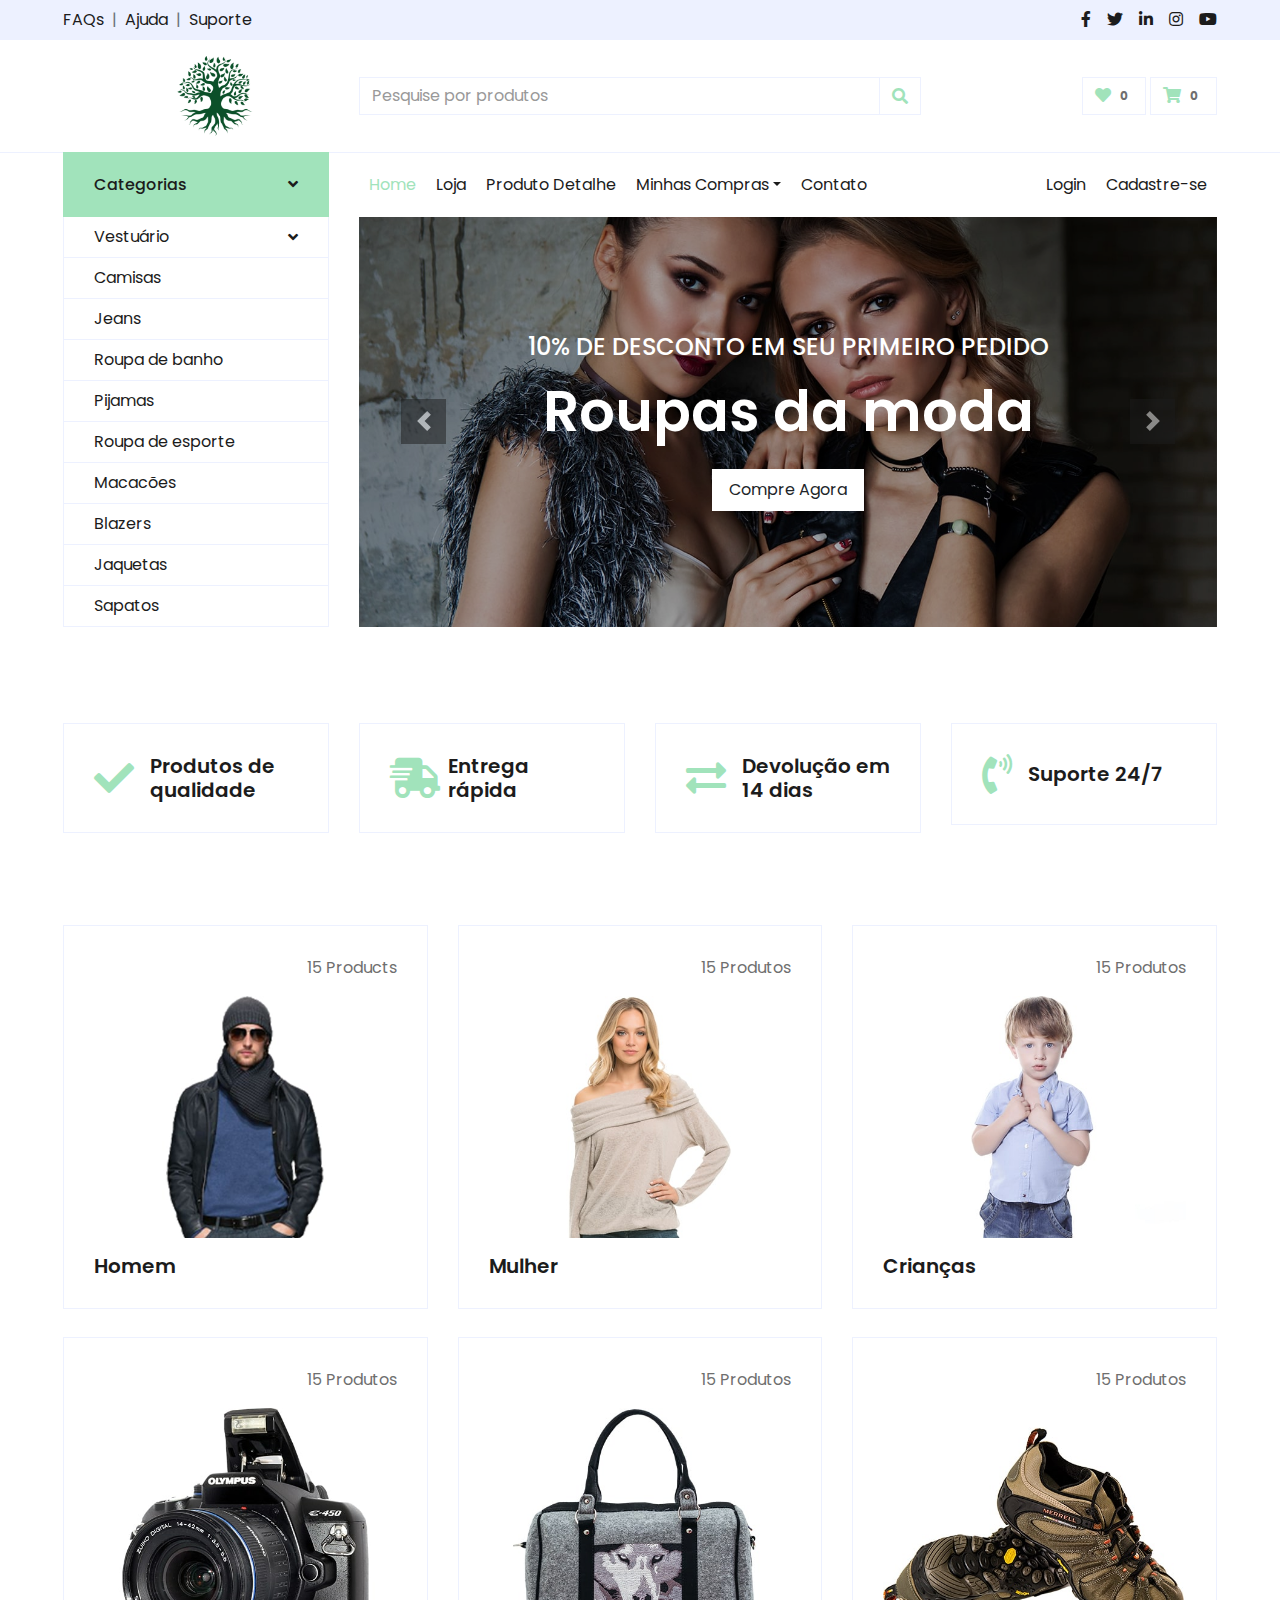
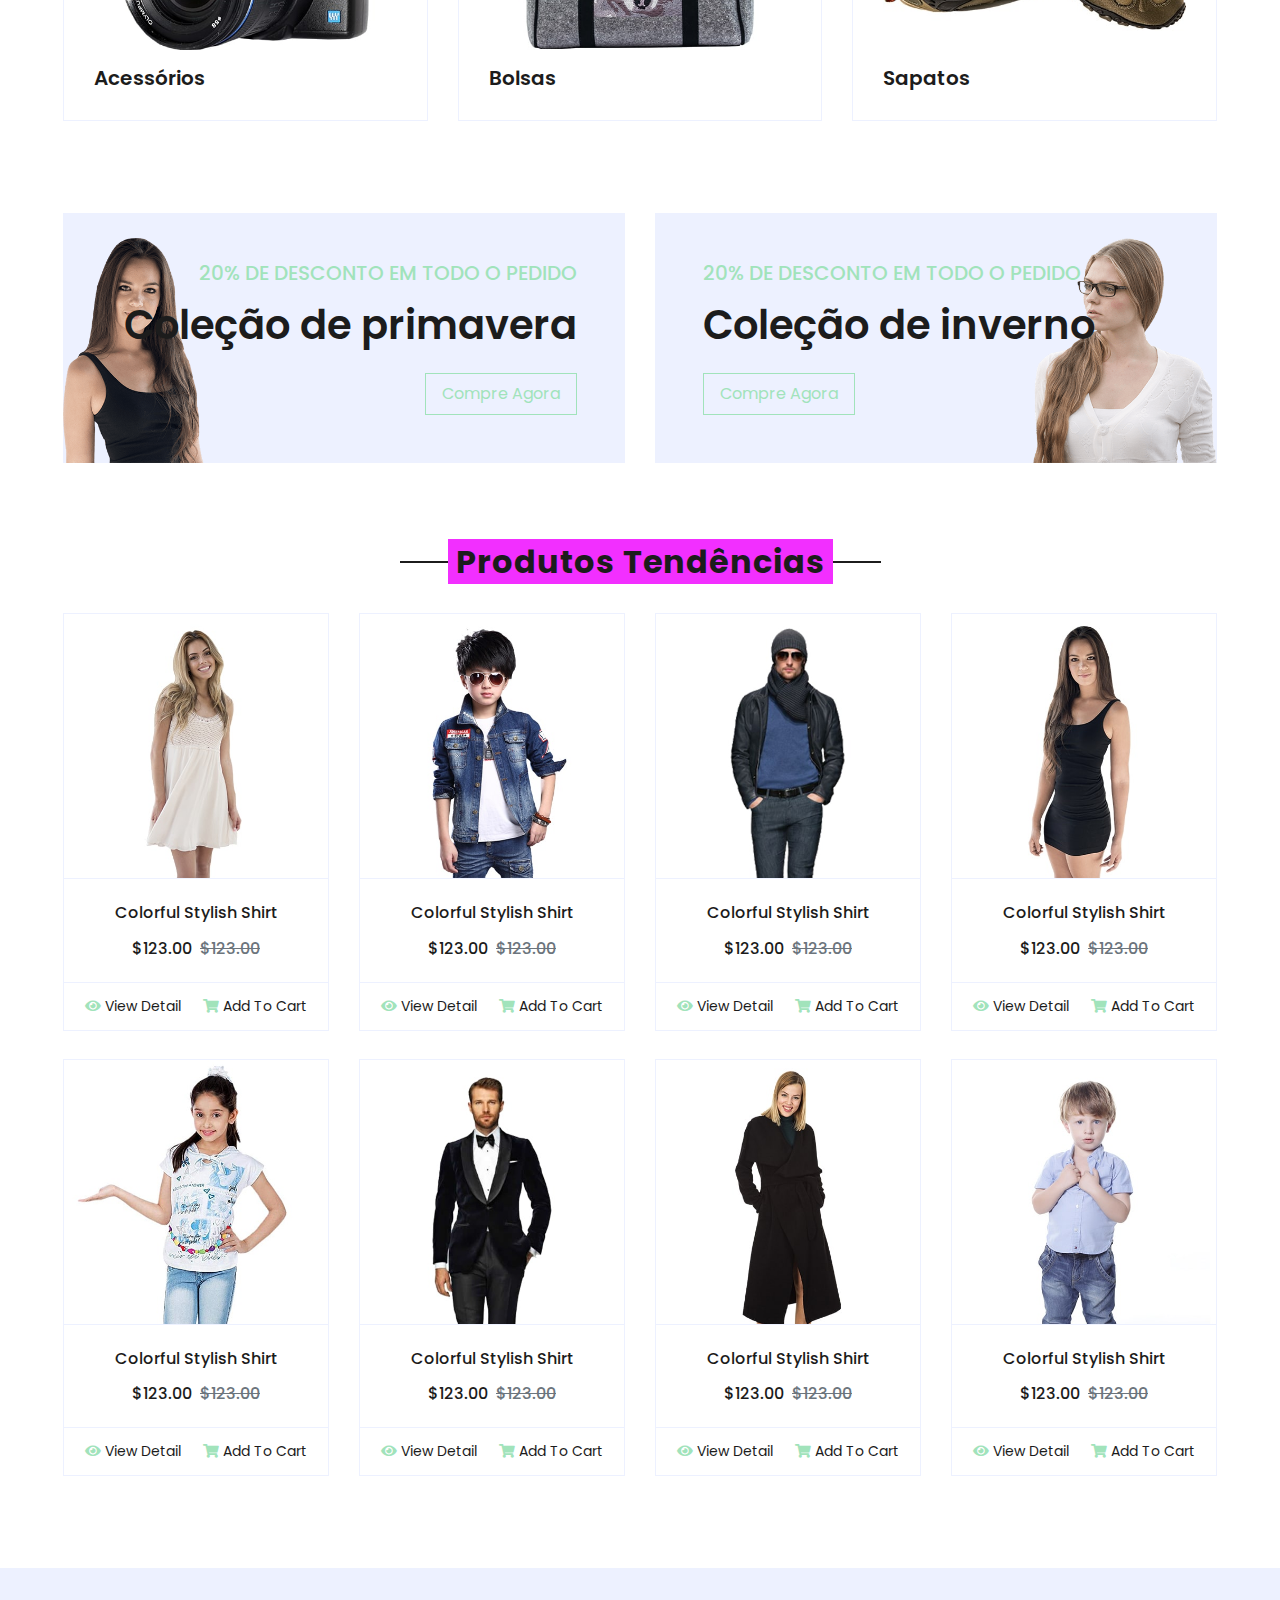
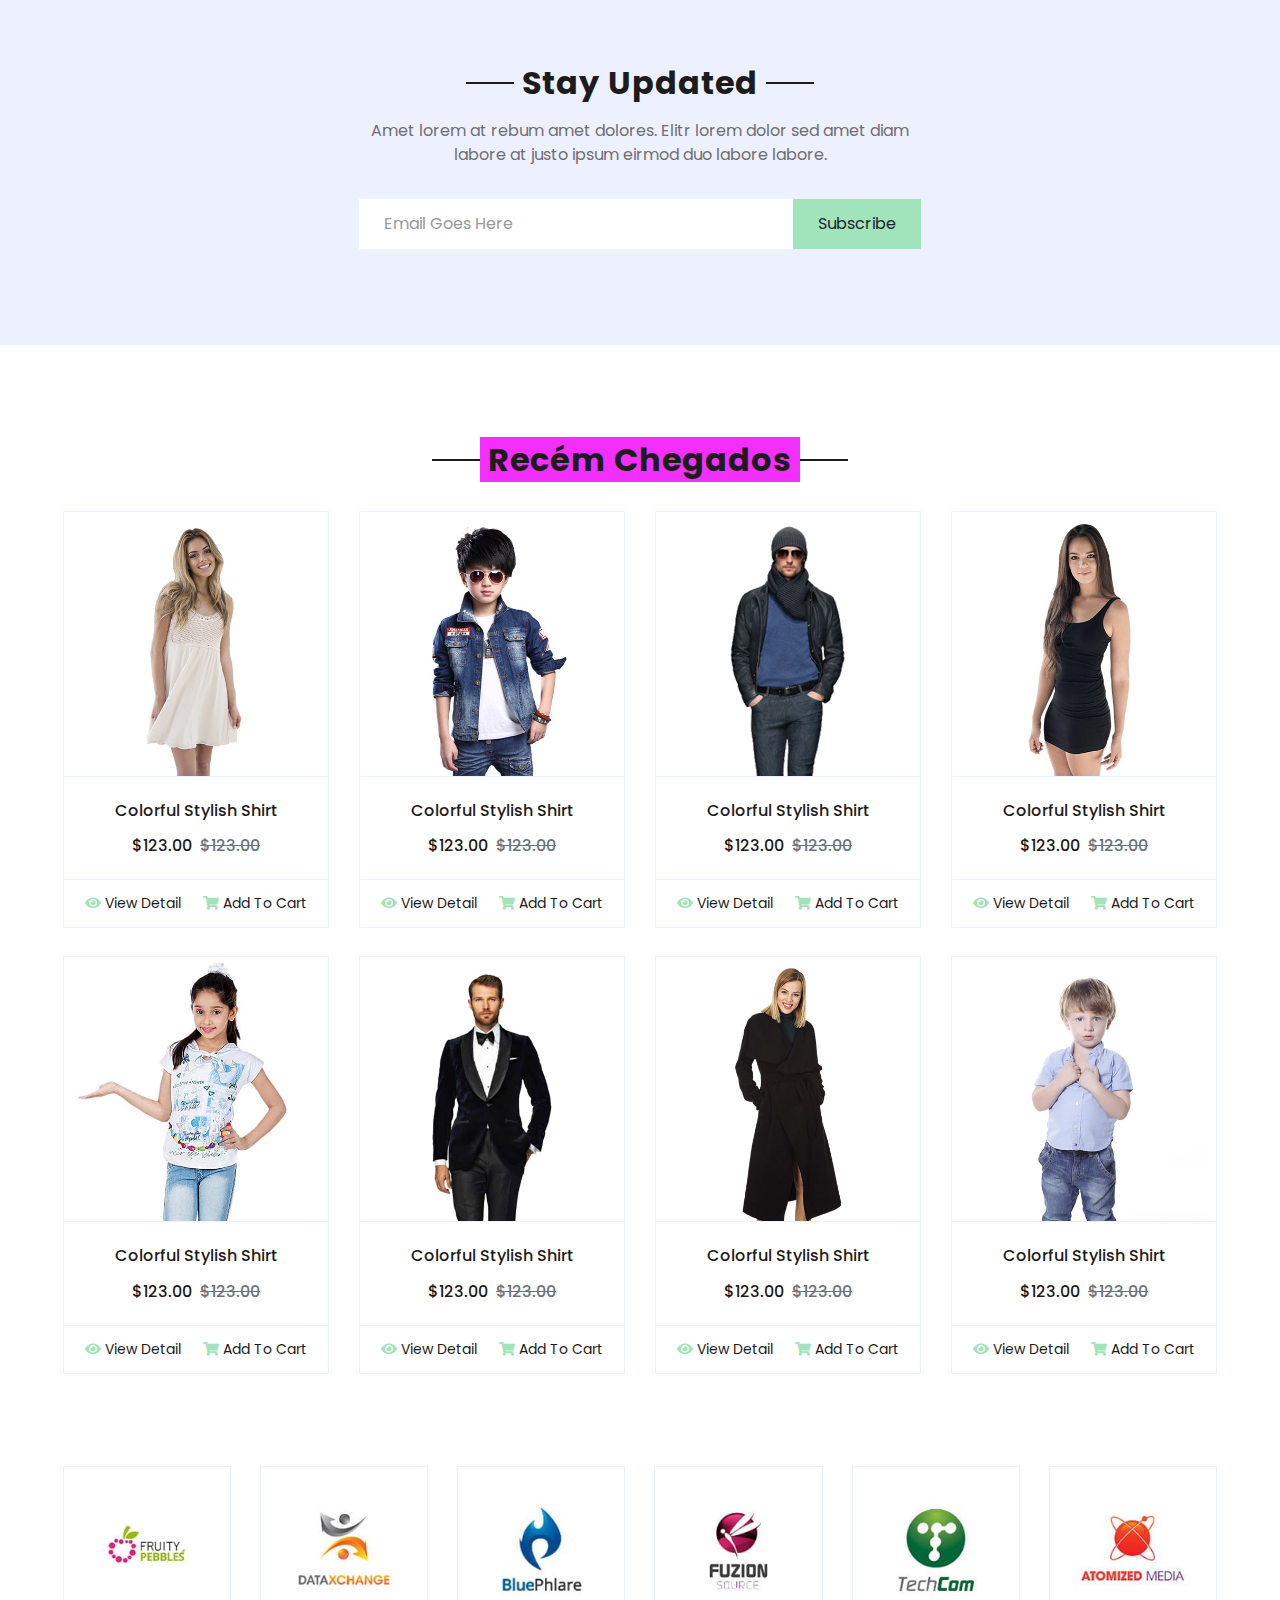
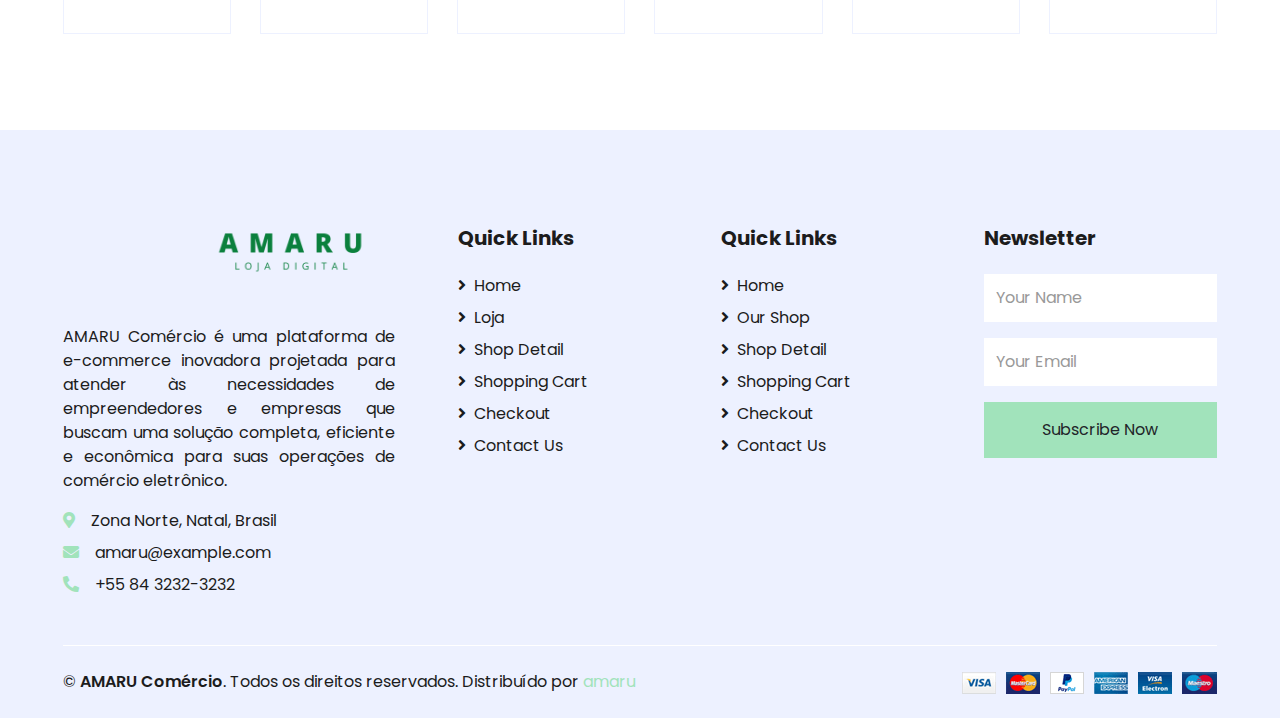
<file: index.html>
<!DOCTYPE html>
<html lang="en">

<head>
    <meta charset="utf-8">
    <title> AMARU - Comércio</title>
    <meta content="width=device-width, initial-scale=1.0" name="viewport">
    <meta content="Free HTML Templates" name="keywords">
    <meta content="Free HTML Templates" name="description">

    <!-- Favicon -->
    <link href="img/favicon.ico" rel="icon">

    <!-- Google Web Fonts -->
    <link rel="preconnect" href="https://fonts.gstatic.com">
    <link href="https://fonts.googleapis.com/css2?family=Poppins:wght@100;200;300;400;500;600;700;800;900&display=swap" rel="stylesheet"> 

    <!-- Font Awesome -->
    <link href="https://cdnjs.cloudflare.com/ajax/libs/font-awesome/5.10.0/css/all.min.css" rel="stylesheet">

    <!-- Libraries Stylesheet -->
    <link href="lib/owlcarousel/assets/owl.carousel.min.css" rel="stylesheet">

    <!-- Customized Bootstrap Stylesheet -->
    <link href="css/style.css" rel="stylesheet">
</head>

<body>
    <!-- Topbar Start -->
    <div class="container-fluid">
        <div class="row bg-secondary py-2 px-xl-5">
            <div class="col-lg-6 d-none d-lg-block">
                <div class="d-inline-flex align-items-center">
                    <a class="text-dark" href="">FAQs</a>
                    <span class="text-muted px-2">|</span>
                    <a class="text-dark" href="">Ajuda</a>
                    <span class="text-muted px-2">|</span>
                    <a class="text-dark" href="">Suporte</a>
                </div>
            </div>
            <div class="col-lg-6 text-center text-lg-right">
                <div class="d-inline-flex align-items-center">
                    <a class="text-dark px-2" href="">
                        <i class="fab fa-facebook-f"></i>
                    </a>
                    <a class="text-dark px-2" href="">
                        <i class="fab fa-twitter"></i>
                    </a>
                    <a class="text-dark px-2" href="">
                        <i class="fab fa-linkedin-in"></i>
                    </a>
                    <a class="text-dark px-2" href="">
                        <i class="fab fa-instagram"></i>
                    </a>
                    <a class="text-dark pl-2" href="">
                        <i class="fab fa-youtube"></i>
                    </a>
                </div>
            </div>
        </div>
        <div class="row align-items-center py-3 px-xl-5">
            <div class="col-lg-3 d-none d-lg-block">
                <a href="" class="text-decoration-none">
                    <img src="img/e/2.png" style="width: 30%; margin-left: 7em;">                     
                </a>
            </div>
            <div class="col-lg-6 col-6 text-left">
                <form action="">
                    <div class="input-group">
                        <input type="text" class="form-control" placeholder="Pesquise por produtos">
                        <div class="input-group-append">
                            <span class="input-group-text bg-transparent text-primary">
                                <i class="fa fa-search"></i>
                            </span>
                        </div>
                    </div>
                </form>
            </div>
            <div class="col-lg-3 col-6 text-right">
                <a href="" class="btn border">
                    <i class="fas fa-heart text-primary"></i>
                    <span class="badge">0</span>
                </a>
                <a href="" class="btn border">
                    <i class="fas fa-shopping-cart text-primary"></i>
                    <span class="badge">0</span>
                </a>
            </div>
        </div>
    </div>
    <!-- Topbar End -->


    <!-- Navbar Start -->
    <div class="container-fluid mb-5">
        <div class="row border-top px-xl-5">
            <div class="col-lg-3 d-none d-lg-block">
                <a class="btn shadow-none d-flex align-items-center justify-content-between bg-primary text-white w-100" data-toggle="collapse" href="#navbar-vertical" style="height: 65px; margin-top: -1px; padding: 0 30px;">
                    <h6 class="m-0">Categorias</h6>
                    <i class="fa fa-angle-down text-dark"></i>
                </a>
                <nav class="collapse show navbar navbar-vertical navbar-light align-items-start p-0 border border-top-0 border-bottom-0" id="navbar-vertical">
                    <div class="navbar-nav w-100 overflow-hidden" style="height: 410px">
                        <div class="nav-item dropdown">
                            <a href="#" class="nav-link" data-toggle="dropdown">Vestuário <i class="fa fa-angle-down float-right mt-1"></i></a>
                            <div class="dropdown-menu position-absolute bg-secondary border-0 rounded-0 w-100 m-0">
                                <a href="" class="dropdown-item">Homem</a>
                                <a href="" class="dropdown-item">Mulher</a>
                                <a href="" class="dropdown-item">Crianças</a>
                            </div>
                        </div>
                        <a href="" class="nav-item nav-link">Camisas</a>
                        <a href="" class="nav-item nav-link">Jeans</a>
                        <a href="" class="nav-item nav-link">Roupa de banho</a>
                        <a href="" class="nav-item nav-link">Pijamas</a>
                        <a href="" class="nav-item nav-link">Roupa de esporte</a>
                        <a href="" class="nav-item nav-link">Macacões</a>
                        <a href="" class="nav-item nav-link">Blazers</a>
                        <a href="" class="nav-item nav-link">Jaquetas</a>
                        <a href="" class="nav-item nav-link">Sapatos</a>
                    </div>
                </nav>
            </div>
            <div class="col-lg-9">
                <nav class="navbar navbar-expand-lg bg-light navbar-light py-3 py-lg-0 px-0">
                    <a href="" class="text-decoration-none d-block d-lg-none">                       
                        <img src="img/e/2.png" style="width: 30%; margin-left: 8.5em;">
                    </a>
                    <button type="button" class="navbar-toggler" data-toggle="collapse" data-target="#navbarCollapse">
                        <span class="navbar-toggler-icon"></span>
                    </button>
                    <div class="collapse navbar-collapse justify-content-between" id="navbarCollapse">
                        <div class="navbar-nav mr-auto py-0">
                            <a href="index.html" class="nav-item nav-link active">Home</a>
                            <a href="shop.html" class="nav-item nav-link">Loja</a>
                            <a href="detail.html" class="nav-item nav-link">Produto Detalhe</a>
                            <div class="nav-item dropdown">
                                <a href="#" class="nav-link dropdown-toggle" data-toggle="dropdown">Minhas Compras</a>
                                <div class="dropdown-menu rounded-0 m-0">
                                    <a href="cart.html" class="dropdown-item">Meu Carrinho</a>
                                    <a href="checkout.html" class="dropdown-item">Pedido</a>
                                </div>
                            </div>
                            <a href="contact.html" class="nav-item nav-link">Contato</a>
                        </div>
                        <div class="navbar-nav ml-auto py-0">
                            <a href="" class="nav-item nav-link">Login</a>
                            <a href="" class="nav-item nav-link">Cadastre-se</a>
                        </div>
                    </div>
                </nav>
                <div id="header-carousel" class="carousel slide" data-ride="carousel">
                    <div class="carousel-inner">
                        <div class="carousel-item active" style="height: 410px;">
                            <img class="img-fluid" src="img/carousel-1.jpg" alt="Image">
                            <div class="carousel-caption d-flex flex-column align-items-center justify-content-center">
                                <div class="p-3" style="max-width: 700px;">
                                    <h4 class="text-light text-uppercase font-weight-medium mb-3">10% de desconto em seu primeiro pedido</h4>
                                    <h3 class="display-4 text-white font-weight-semi-bold mb-4">Roupas da moda</h3>
                                    <a href="" class="btn btn-light py-2 px-3">Compre Agora</a>
                                </div>
                            </div>
                        </div>
                        <div class="carousel-item" style="height: 410px;">
                            <img class="img-fluid" src="img/carousel-2.jpg" alt="Image">
                            <div class="carousel-caption d-flex flex-column align-items-center justify-content-center">
                                <div class="p-3" style="max-width: 700px;">
                                    <h4 class="text-light text-uppercase font-weight-medium mb-3">10% de desconto em seu primeiro pedido</h4>
                                    <h3 class="display-4 text-white font-weight-semi-bold mb-4">Melhores preços</h3>
                                    <a href="" class="btn btn-light py-2 px-3">Compre Agora</a>
                                </div>
                            </div>
                        </div>
                    </div>
                    <a class="carousel-control-prev" href="#header-carousel" data-slide="prev">
                        <div class="btn btn-dark" style="width: 45px; height: 45px;">
                            <span class="carousel-control-prev-icon mb-n2"></span>
                        </div>
                    </a>
                    <a class="carousel-control-next" href="#header-carousel" data-slide="next">
                        <div class="btn btn-dark" style="width: 45px; height: 45px;">
                            <span class="carousel-control-next-icon mb-n2"></span>
                        </div>
                    </a>
                </div>
            </div>
        </div>
    </div>
    <!-- Navbar End -->


    <!-- Featured Start -->
    <div class="container-fluid pt-5">
        <div class="row px-xl-5 pb-3">
            <div class="col-lg-3 col-md-6 col-sm-12 pb-1">
                <div class="d-flex align-items-center border mb-4" style="padding: 30px;">
                    <h1 class="fa fa-check text-primary m-0 mr-3"></h1>
                    <h5 class="font-weight-semi-bold m-0">Produtos de qualidade</h5>
                </div>
            </div>
            <div class="col-lg-3 col-md-6 col-sm-12 pb-1">
                <div class="d-flex align-items-center border mb-4" style="padding: 30px;">
                    <h1 class="fa fa-shipping-fast text-primary m-0 mr-2"></h1>
                    <h5 class="font-weight-semi-bold m-0">Entrega rápida</h5>
                </div>
            </div>
            <div class="col-lg-3 col-md-6 col-sm-12 pb-1">
                <div class="d-flex align-items-center border mb-4" style="padding: 30px;">
                    <h1 class="fas fa-exchange-alt text-primary m-0 mr-3"></h1>
                    <h5 class="font-weight-semi-bold m-0">Devolução em 14 dias</h5>
                </div>
            </div>
            <div class="col-lg-3 col-md-6 col-sm-12 pb-1">
                <div class="d-flex align-items-center border mb-4" style="padding: 30px;">
                    <h1 class="fa fa-phone-volume text-primary m-0 mr-3"></h1>
                    <h5 class="font-weight-semi-bold m-0">Suporte 24/7</h5>
                </div>
            </div>
        </div>
    </div>
    <!-- Featured End -->


    <!-- Categories Start -->
    <div class="container-fluid pt-5">
        <div class="row px-xl-5 pb-3">
            <div class="col-lg-4 col-md-6 pb-1">
                <div class="cat-item d-flex flex-column border mb-4" style="padding: 30px;">
                    <p class="text-right">15 Products</p>
                    <a href="" class="cat-img position-relative overflow-hidden mb-3">
                        <img class="img-fluid" src="img/cat-1.jpg" alt="">
                    </a>
                    <h5 class="font-weight-semi-bold m-0">Homem</h5>
                </div>
            </div>
            <div class="col-lg-4 col-md-6 pb-1">
                <div class="cat-item d-flex flex-column border mb-4" style="padding: 30px;">
                    <p class="text-right">15 Produtos</p>
                    <a href="" class="cat-img position-relative overflow-hidden mb-3">
                        <img class="img-fluid" src="img/cat-2.jpg" alt="">
                    </a>
                    <h5 class="font-weight-semi-bold m-0">Mulher</h5>
                </div>
            </div>
            <div class="col-lg-4 col-md-6 pb-1">
                <div class="cat-item d-flex flex-column border mb-4" style="padding: 30px;">
                    <p class="text-right">15 Produtos</p>
                    <a href="" class="cat-img position-relative overflow-hidden mb-3">
                        <img class="img-fluid" src="img/cat-3.jpg" alt="">
                    </a>
                    <h5 class="font-weight-semi-bold m-0">Crianças</h5>
                </div>
            </div>
            <div class="col-lg-4 col-md-6 pb-1">
                <div class="cat-item d-flex flex-column border mb-4" style="padding: 30px;">
                    <p class="text-right">15 Produtos</p>
                    <a href="" class="cat-img position-relative overflow-hidden mb-3">
                        <img class="img-fluid" src="img/cat-4.jpg" alt="">
                    </a>
                    <h5 class="font-weight-semi-bold m-0">Acessórios</h5>
                </div>
            </div>
            <div class="col-lg-4 col-md-6 pb-1">
                <div class="cat-item d-flex flex-column border mb-4" style="padding: 30px;">
                    <p class="text-right">15 Produtos</p>
                    <a href="" class="cat-img position-relative overflow-hidden mb-3">
                        <img class="img-fluid" src="img/cat-5.jpg" alt="">
                    </a>
                    <h5 class="font-weight-semi-bold m-0">Bolsas</h5>
                </div>
            </div>
            <div class="col-lg-4 col-md-6 pb-1">
                <div class="cat-item d-flex flex-column border mb-4" style="padding: 30px;">
                    <p class="text-right">15 Produtos</p>
                    <a href="" class="cat-img position-relative overflow-hidden mb-3">
                        <img class="img-fluid" src="img/cat-6.jpg" alt="">
                    </a>
                    <h5 class="font-weight-semi-bold m-0">Sapatos</h5>
                </div>
            </div>
        </div>
    </div>
    <!-- Categories End -->


    <!-- Offer Start -->
    <div class="container-fluid offer pt-5">
        <div class="row px-xl-5">
            <div class="col-md-6 pb-4">
                <div class="position-relative bg-secondary text-center text-md-right text-white mb-2 py-5 px-5">
                    <img src="img/offer-1.png" alt="">
                    <div class="position-relative" style="z-index: 1;">
                        <h5 class="text-uppercase text-primary mb-3">20% de desconto em todo o pedido</h5>
                        <h1 class="mb-4 font-weight-semi-bold">Coleção de primavera</h1>
                        <a href="" class="btn btn-outline-primary py-md-2 px-md-3">Compre Agora</a>
                    </div>
                </div>
            </div>
            <div class="col-md-6 pb-4">
                <div class="position-relative bg-secondary text-center text-md-left text-white mb-2 py-5 px-5">
                    <img src="img/offer-2.png" alt="">
                    <div class="position-relative" style="z-index: 1;">
                        <h5 class="text-uppercase text-primary mb-3">20% de desconto em todo o pedido</h5>
                        <h1 class="mb-4 font-weight-semi-bold">Coleção de inverno</h1>
                        <a href="" class="btn btn-outline-primary py-md-2 px-md-3">Compre Agora</a>
                    </div>
                </div>
            </div>
        </div>
    </div>
    <!-- Offer End -->


    <!-- Products Start -->
    <div class="container-fluid pt-5">
        <div class="text-center mb-4">
            <h2 class="section-title px-5"><span class="px-2">Produtos Tendências </span></h2>
        </div>
        <div class="row px-xl-5 pb-3">
            <div class="col-lg-3 col-md-6 col-sm-12 pb-1">
                <div class="card product-item border-0 mb-4">
                    <div class="card-header product-img position-relative overflow-hidden bg-transparent border p-0">
                        <img class="img-fluid w-100" src="img/product-1.jpg" alt="">
                    </div>
                    <div class="card-body border-left border-right text-center p-0 pt-4 pb-3">
                        <h6 class="text-truncate mb-3">Colorful Stylish Shirt</h6>
                        <div class="d-flex justify-content-center">
                            <h6>$123.00</h6><h6 class="text-muted ml-2"><del>$123.00</del></h6>
                        </div>
                    </div>
                    <div class="card-footer d-flex justify-content-between bg-light border">
                        <a href="" class="btn btn-sm text-dark p-0"><i class="fas fa-eye text-primary mr-1"></i>View Detail</a>
                        <a href="" class="btn btn-sm text-dark p-0"><i class="fas fa-shopping-cart text-primary mr-1"></i>Add To Cart</a>
                    </div>
                </div>
            </div>
            <div class="col-lg-3 col-md-6 col-sm-12 pb-1">
                <div class="card product-item border-0 mb-4">
                    <div class="card-header product-img position-relative overflow-hidden bg-transparent border p-0">
                        <img class="img-fluid w-100" src="img/product-2.jpg" alt="">
                    </div>
                    <div class="card-body border-left border-right text-center p-0 pt-4 pb-3">
                        <h6 class="text-truncate mb-3">Colorful Stylish Shirt</h6>
                        <div class="d-flex justify-content-center">
                            <h6>$123.00</h6><h6 class="text-muted ml-2"><del>$123.00</del></h6>
                        </div>
                    </div>
                    <div class="card-footer d-flex justify-content-between bg-light border">
                        <a href="" class="btn btn-sm text-dark p-0"><i class="fas fa-eye text-primary mr-1"></i>View Detail</a>
                        <a href="" class="btn btn-sm text-dark p-0"><i class="fas fa-shopping-cart text-primary mr-1"></i>Add To Cart</a>
                    </div>
                </div>
            </div>
            <div class="col-lg-3 col-md-6 col-sm-12 pb-1">
                <div class="card product-item border-0 mb-4">
                    <div class="card-header product-img position-relative overflow-hidden bg-transparent border p-0">
                        <img class="img-fluid w-100" src="img/product-3.jpg" alt="">
                    </div>
                    <div class="card-body border-left border-right text-center p-0 pt-4 pb-3">
                        <h6 class="text-truncate mb-3">Colorful Stylish Shirt</h6>
                        <div class="d-flex justify-content-center">
                            <h6>$123.00</h6><h6 class="text-muted ml-2"><del>$123.00</del></h6>
                        </div>
                    </div>
                    <div class="card-footer d-flex justify-content-between bg-light border">
                        <a href="" class="btn btn-sm text-dark p-0"><i class="fas fa-eye text-primary mr-1"></i>View Detail</a>
                        <a href="" class="btn btn-sm text-dark p-0"><i class="fas fa-shopping-cart text-primary mr-1"></i>Add To Cart</a>
                    </div>
                </div>
            </div>
            <div class="col-lg-3 col-md-6 col-sm-12 pb-1">
                <div class="card product-item border-0 mb-4">
                    <div class="card-header product-img position-relative overflow-hidden bg-transparent border p-0">
                        <img class="img-fluid w-100" src="img/product-4.jpg" alt="">
                    </div>
                    <div class="card-body border-left border-right text-center p-0 pt-4 pb-3">
                        <h6 class="text-truncate mb-3">Colorful Stylish Shirt</h6>
                        <div class="d-flex justify-content-center">
                            <h6>$123.00</h6><h6 class="text-muted ml-2"><del>$123.00</del></h6>
                        </div>
                    </div>
                    <div class="card-footer d-flex justify-content-between bg-light border">
                        <a href="" class="btn btn-sm text-dark p-0"><i class="fas fa-eye text-primary mr-1"></i>View Detail</a>
                        <a href="" class="btn btn-sm text-dark p-0"><i class="fas fa-shopping-cart text-primary mr-1"></i>Add To Cart</a>
                    </div>
                </div>
            </div>
            <div class="col-lg-3 col-md-6 col-sm-12 pb-1">
                <div class="card product-item border-0 mb-4">
                    <div class="card-header product-img position-relative overflow-hidden bg-transparent border p-0">
                        <img class="img-fluid w-100" src="img/product-5.jpg" alt="">
                    </div>
                    <div class="card-body border-left border-right text-center p-0 pt-4 pb-3">
                        <h6 class="text-truncate mb-3">Colorful Stylish Shirt</h6>
                        <div class="d-flex justify-content-center">
                            <h6>$123.00</h6><h6 class="text-muted ml-2"><del>$123.00</del></h6>
                        </div>
                    </div>
                    <div class="card-footer d-flex justify-content-between bg-light border">
                        <a href="" class="btn btn-sm text-dark p-0"><i class="fas fa-eye text-primary mr-1"></i>View Detail</a>
                        <a href="" class="btn btn-sm text-dark p-0"><i class="fas fa-shopping-cart text-primary mr-1"></i>Add To Cart</a>
                    </div>
                </div>
            </div>
            <div class="col-lg-3 col-md-6 col-sm-12 pb-1">
                <div class="card product-item border-0 mb-4">
                    <div class="card-header product-img position-relative overflow-hidden bg-transparent border p-0">
                        <img class="img-fluid w-100" src="img/product-6.jpg" alt="">
                    </div>
                    <div class="card-body border-left border-right text-center p-0 pt-4 pb-3">
                        <h6 class="text-truncate mb-3">Colorful Stylish Shirt</h6>
                        <div class="d-flex justify-content-center">
                            <h6>$123.00</h6><h6 class="text-muted ml-2"><del>$123.00</del></h6>
                        </div>
                    </div>
                    <div class="card-footer d-flex justify-content-between bg-light border">
                        <a href="" class="btn btn-sm text-dark p-0"><i class="fas fa-eye text-primary mr-1"></i>View Detail</a>
                        <a href="" class="btn btn-sm text-dark p-0"><i class="fas fa-shopping-cart text-primary mr-1"></i>Add To Cart</a>
                    </div>
                </div>
            </div>
            <div class="col-lg-3 col-md-6 col-sm-12 pb-1">
                <div class="card product-item border-0 mb-4">
                    <div class="card-header product-img position-relative overflow-hidden bg-transparent border p-0">
                        <img class="img-fluid w-100" src="img/product-7.jpg" alt="">
                    </div>
                    <div class="card-body border-left border-right text-center p-0 pt-4 pb-3">
                        <h6 class="text-truncate mb-3">Colorful Stylish Shirt</h6>
                        <div class="d-flex justify-content-center">
                            <h6>$123.00</h6><h6 class="text-muted ml-2"><del>$123.00</del></h6>
                        </div>
                    </div>
                    <div class="card-footer d-flex justify-content-between bg-light border">
                        <a href="" class="btn btn-sm text-dark p-0"><i class="fas fa-eye text-primary mr-1"></i>View Detail</a>
                        <a href="" class="btn btn-sm text-dark p-0"><i class="fas fa-shopping-cart text-primary mr-1"></i>Add To Cart</a>
                    </div>
                </div>
            </div>
            <div class="col-lg-3 col-md-6 col-sm-12 pb-1">
                <div class="card product-item border-0 mb-4">
                    <div class="card-header product-img position-relative overflow-hidden bg-transparent border p-0">
                        <img class="img-fluid w-100" src="img/product-8.jpg" alt="">
                    </div>
                    <div class="card-body border-left border-right text-center p-0 pt-4 pb-3">
                        <h6 class="text-truncate mb-3">Colorful Stylish Shirt</h6>
                        <div class="d-flex justify-content-center">
                            <h6>$123.00</h6><h6 class="text-muted ml-2"><del>$123.00</del></h6>
                        </div>
                    </div>
                    <div class="card-footer d-flex justify-content-between bg-light border">
                        <a href="" class="btn btn-sm text-dark p-0"><i class="fas fa-eye text-primary mr-1"></i>View Detail</a>
                        <a href="" class="btn btn-sm text-dark p-0"><i class="fas fa-shopping-cart text-primary mr-1"></i>Add To Cart</a>
                    </div>
                </div>
            </div>
        </div>
    </div>
    <!-- Products End -->


    <!-- Subscribe Start -->
    <div class="container-fluid bg-secondary my-5">
        <div class="row justify-content-md-center py-5 px-xl-5">
            <div class="col-md-6 col-12 py-5">
                <div class="text-center mb-2 pb-2">
                    <h2 class="section-title px-5 mb-3"><span class="bg-secondary px-2">Stay Updated</span></h2>
                    <p>Amet lorem at rebum amet dolores. Elitr lorem dolor sed amet diam labore at justo ipsum eirmod duo labore labore.</p>
                </div>
                <form action="">
                    <div class="input-group">
                        <input type="text" class="form-control border-white p-4" placeholder="Email Goes Here">
                        <div class="input-group-append">
                            <button class="btn btn-primary px-4">Subscribe</button>
                        </div>
                    </div>
                </form>
            </div>
        </div>
    </div>
    <!-- Subscribe End -->


    <!-- Products Start -->
    <div class="container-fluid pt-5">
        <div class="text-center mb-4">
            <h2 class="section-title px-5"><span class="px-2">Recém Chegados</span></h2>
        </div>
        <div class="row px-xl-5 pb-3">
            <div class="col-lg-3 col-md-6 col-sm-12 pb-1">
                <div class="card product-item border-0 mb-4">
                    <div class="card-header product-img position-relative overflow-hidden bg-transparent border p-0">
                        <img class="img-fluid w-100" src="img/product-1.jpg" alt="">
                    </div>
                    <div class="card-body border-left border-right text-center p-0 pt-4 pb-3">
                        <h6 class="text-truncate mb-3">Colorful Stylish Shirt</h6>
                        <div class="d-flex justify-content-center">
                            <h6>$123.00</h6><h6 class="text-muted ml-2"><del>$123.00</del></h6>
                        </div>
                    </div>
                    <div class="card-footer d-flex justify-content-between bg-light border">
                        <a href="" class="btn btn-sm text-dark p-0"><i class="fas fa-eye text-primary mr-1"></i>View Detail</a>
                        <a href="" class="btn btn-sm text-dark p-0"><i class="fas fa-shopping-cart text-primary mr-1"></i>Add To Cart</a>
                    </div>
                </div>
            </div>
            <div class="col-lg-3 col-md-6 col-sm-12 pb-1">
                <div class="card product-item border-0 mb-4">
                    <div class="card-header product-img position-relative overflow-hidden bg-transparent border p-0">
                        <img class="img-fluid w-100" src="img/product-2.jpg" alt="">
                    </div>
                    <div class="card-body border-left border-right text-center p-0 pt-4 pb-3">
                        <h6 class="text-truncate mb-3">Colorful Stylish Shirt</h6>
                        <div class="d-flex justify-content-center">
                            <h6>$123.00</h6><h6 class="text-muted ml-2"><del>$123.00</del></h6>
                        </div>
                    </div>
                    <div class="card-footer d-flex justify-content-between bg-light border">
                        <a href="" class="btn btn-sm text-dark p-0"><i class="fas fa-eye text-primary mr-1"></i>View Detail</a>
                        <a href="" class="btn btn-sm text-dark p-0"><i class="fas fa-shopping-cart text-primary mr-1"></i>Add To Cart</a>
                    </div>
                </div>
            </div>
            <div class="col-lg-3 col-md-6 col-sm-12 pb-1">
                <div class="card product-item border-0 mb-4">
                    <div class="card-header product-img position-relative overflow-hidden bg-transparent border p-0">
                        <img class="img-fluid w-100" src="img/product-3.jpg" alt="">
                    </div>
                    <div class="card-body border-left border-right text-center p-0 pt-4 pb-3">
                        <h6 class="text-truncate mb-3">Colorful Stylish Shirt</h6>
                        <div class="d-flex justify-content-center">
                            <h6>$123.00</h6><h6 class="text-muted ml-2"><del>$123.00</del></h6>
                        </div>
                    </div>
                    <div class="card-footer d-flex justify-content-between bg-light border">
                        <a href="" class="btn btn-sm text-dark p-0"><i class="fas fa-eye text-primary mr-1"></i>View Detail</a>
                        <a href="" class="btn btn-sm text-dark p-0"><i class="fas fa-shopping-cart text-primary mr-1"></i>Add To Cart</a>
                    </div>
                </div>
            </div>
            <div class="col-lg-3 col-md-6 col-sm-12 pb-1">
                <div class="card product-item border-0 mb-4">
                    <div class="card-header product-img position-relative overflow-hidden bg-transparent border p-0">
                        <img class="img-fluid w-100" src="img/product-4.jpg" alt="">
                    </div>
                    <div class="card-body border-left border-right text-center p-0 pt-4 pb-3">
                        <h6 class="text-truncate mb-3">Colorful Stylish Shirt</h6>
                        <div class="d-flex justify-content-center">
                            <h6>$123.00</h6><h6 class="text-muted ml-2"><del>$123.00</del></h6>
                        </div>
                    </div>
                    <div class="card-footer d-flex justify-content-between bg-light border">
                        <a href="" class="btn btn-sm text-dark p-0"><i class="fas fa-eye text-primary mr-1"></i>View Detail</a>
                        <a href="" class="btn btn-sm text-dark p-0"><i class="fas fa-shopping-cart text-primary mr-1"></i>Add To Cart</a>
                    </div>
                </div>
            </div>
            <div class="col-lg-3 col-md-6 col-sm-12 pb-1">
                <div class="card product-item border-0 mb-4">
                    <div class="card-header product-img position-relative overflow-hidden bg-transparent border p-0">
                        <img class="img-fluid w-100" src="img/product-5.jpg" alt="">
                    </div>
                    <div class="card-body border-left border-right text-center p-0 pt-4 pb-3">
                        <h6 class="text-truncate mb-3">Colorful Stylish Shirt</h6>
                        <div class="d-flex justify-content-center">
                            <h6>$123.00</h6><h6 class="text-muted ml-2"><del>$123.00</del></h6>
                        </div>
                    </div>
                    <div class="card-footer d-flex justify-content-between bg-light border">
                        <a href="" class="btn btn-sm text-dark p-0"><i class="fas fa-eye text-primary mr-1"></i>View Detail</a>
                        <a href="" class="btn btn-sm text-dark p-0"><i class="fas fa-shopping-cart text-primary mr-1"></i>Add To Cart</a>
                    </div>
                </div>
            </div>
            <div class="col-lg-3 col-md-6 col-sm-12 pb-1">
                <div class="card product-item border-0 mb-4">
                    <div class="card-header product-img position-relative overflow-hidden bg-transparent border p-0">
                        <img class="img-fluid w-100" src="img/product-6.jpg" alt="">
                    </div>
                    <div class="card-body border-left border-right text-center p-0 pt-4 pb-3">
                        <h6 class="text-truncate mb-3">Colorful Stylish Shirt</h6>
                        <div class="d-flex justify-content-center">
                            <h6>$123.00</h6><h6 class="text-muted ml-2"><del>$123.00</del></h6>
                        </div>
                    </div>
                    <div class="card-footer d-flex justify-content-between bg-light border">
                        <a href="" class="btn btn-sm text-dark p-0"><i class="fas fa-eye text-primary mr-1"></i>View Detail</a>
                        <a href="" class="btn btn-sm text-dark p-0"><i class="fas fa-shopping-cart text-primary mr-1"></i>Add To Cart</a>
                    </div>
                </div>
            </div>
            <div class="col-lg-3 col-md-6 col-sm-12 pb-1">
                <div class="card product-item border-0 mb-4">
                    <div class="card-header product-img position-relative overflow-hidden bg-transparent border p-0">
                        <img class="img-fluid w-100" src="img/product-7.jpg" alt="">
                    </div>
                    <div class="card-body border-left border-right text-center p-0 pt-4 pb-3">
                        <h6 class="text-truncate mb-3">Colorful Stylish Shirt</h6>
                        <div class="d-flex justify-content-center">
                            <h6>$123.00</h6><h6 class="text-muted ml-2"><del>$123.00</del></h6>
                        </div>
                    </div>
                    <div class="card-footer d-flex justify-content-between bg-light border">
                        <a href="" class="btn btn-sm text-dark p-0"><i class="fas fa-eye text-primary mr-1"></i>View Detail</a>
                        <a href="" class="btn btn-sm text-dark p-0"><i class="fas fa-shopping-cart text-primary mr-1"></i>Add To Cart</a>
                    </div>
                </div>
            </div>
            <div class="col-lg-3 col-md-6 col-sm-12 pb-1">
                <div class="card product-item border-0 mb-4">
                    <div class="card-header product-img position-relative overflow-hidden bg-transparent border p-0">
                        <img class="img-fluid w-100" src="img/product-8.jpg" alt="">
                    </div>
                    <div class="card-body border-left border-right text-center p-0 pt-4 pb-3">
                        <h6 class="text-truncate mb-3">Colorful Stylish Shirt</h6>
                        <div class="d-flex justify-content-center">
                            <h6>$123.00</h6><h6 class="text-muted ml-2"><del>$123.00</del></h6>
                        </div>
                    </div>
                    <div class="card-footer d-flex justify-content-between bg-light border">
                        <a href="" class="btn btn-sm text-dark p-0"><i class="fas fa-eye text-primary mr-1"></i>View Detail</a>
                        <a href="" class="btn btn-sm text-dark p-0"><i class="fas fa-shopping-cart text-primary mr-1"></i>Add To Cart</a>
                    </div>
                </div>
            </div>
        </div>
    </div>
    <!-- Products End -->


    <!-- Vendor Start -->
    <div class="container-fluid py-5">
        <div class="row px-xl-5">
            <div class="col">
                <div class="owl-carousel vendor-carousel">
                    <div class="vendor-item border p-4">
                        <img src="img/vendor-1.jpg" alt="">
                    </div>
                    <div class="vendor-item border p-4">
                        <img src="img/vendor-2.jpg" alt="">
                    </div>
                    <div class="vendor-item border p-4">
                        <img src="img/vendor-3.jpg" alt="">
                    </div>
                    <div class="vendor-item border p-4">
                        <img src="img/vendor-4.jpg" alt="">
                    </div>
                    <div class="vendor-item border p-4">
                        <img src="img/vendor-5.jpg" alt="">
                    </div>
                    <div class="vendor-item border p-4">
                        <img src="img/vendor-6.jpg" alt="">
                    </div>
                    <div class="vendor-item border p-4">
                        <img src="img/vendor-7.jpg" alt="">
                    </div>
                    <div class="vendor-item border p-4">
                        <img src="img/vendor-8.jpg" alt="">
                    </div>
                </div>
            </div>
        </div>
    </div>
    <!-- Vendor End -->


    <!-- Footer Start -->
    <div class="container-fluid bg-secondary text-dark mt-5 pt-5">
        <div class="row px-xl-5 pt-5">
            <div class="col-lg-4 col-md-12 mb-5 pr-3 pr-xl-5">
                <a href="" class="text-decoration-none">
                    <img src="img/e/3.png" style="width: 70%; margin-left: 7em; margin-bottom: 3em;">                     
                </a>
                <p style="text-align: justify;">AMARU Comércio é uma plataforma de e-commerce inovadora projetada para atender 
                    às necessidades de empreendedores e empresas que buscam uma solução completa, eficiente e econômica para suas operações de comércio eletrônico.</p>
                <p class="mb-2"><i class="fa fa-map-marker-alt text-primary mr-3"></i>Zona Norte, Natal, Brasil</p>
                <p class="mb-2"><i class="fa fa-envelope text-primary mr-3"></i>amaru@example.com</p>
                <p class="mb-0"><i class="fa fa-phone-alt text-primary mr-3"></i>+55 84 3232-3232</p>
            </div>
            <div class="col-lg-8 col-md-12">
                <div class="row">
                    <div class="col-md-4 mb-5">
                        <h5 class="font-weight-bold text-dark mb-4">Quick Links</h5>
                        <div class="d-flex flex-column justify-content-start">
                            <a class="text-dark mb-2" href="index.html"><i class="fa fa-angle-right mr-2"></i>Home</a>
                            <a class="text-dark mb-2" href="shop.html"><i class="fa fa-angle-right mr-2"></i>Loja</a>
                            <a class="text-dark mb-2" href="detail.html"><i class="fa fa-angle-right mr-2"></i>Shop Detail</a>
                            <a class="text-dark mb-2" href="cart.html"><i class="fa fa-angle-right mr-2"></i>Shopping Cart</a>
                            <a class="text-dark mb-2" href="checkout.html"><i class="fa fa-angle-right mr-2"></i>Checkout</a>
                            <a class="text-dark" href="contact.html"><i class="fa fa-angle-right mr-2"></i>Contact Us</a>
                        </div>
                    </div>
                    <div class="col-md-4 mb-5">
                        <h5 class="font-weight-bold text-dark mb-4">Quick Links</h5>
                        <div class="d-flex flex-column justify-content-start">
                            <a class="text-dark mb-2" href="index.html"><i class="fa fa-angle-right mr-2"></i>Home</a>
                            <a class="text-dark mb-2" href="shop.html"><i class="fa fa-angle-right mr-2"></i>Our Shop</a>
                            <a class="text-dark mb-2" href="detail.html"><i class="fa fa-angle-right mr-2"></i>Shop Detail</a>
                            <a class="text-dark mb-2" href="cart.html"><i class="fa fa-angle-right mr-2"></i>Shopping Cart</a>
                            <a class="text-dark mb-2" href="checkout.html"><i class="fa fa-angle-right mr-2"></i>Checkout</a>
                            <a class="text-dark" href="contact.html"><i class="fa fa-angle-right mr-2"></i>Contact Us</a>
                        </div>
                    </div>
                    <div class="col-md-4 mb-5">
                        <h5 class="font-weight-bold text-dark mb-4">Newsletter</h5>
                        <form action="">
                            <div class="form-group">
                                <input type="text" class="form-control border-0 py-4" placeholder="Your Name" required="required" />
                            </div>
                            <div class="form-group">
                                <input type="email" class="form-control border-0 py-4" placeholder="Your Email"
                                    required="required" />
                            </div>
                            <div>
                                <button class="btn btn-primary btn-block border-0 py-3" type="submit">Subscribe Now</button>
                            </div>
                        </form>
                    </div>
                </div>
            </div>
        </div>
        <div class="row border-top border-light mx-xl-5 py-4">
            <div class="col-md-6 px-xl-0">
                <p class="mb-md-0 text-center text-md-left text-dark">
                    &copy; <a class="text-dark font-weight-semi-bold" href="#">AMARU Comércio</a>. Todos os direitos reservados. 
                    Distribuído por <a href="#" target="_blank">amaru </a>
                </p>
            </div>
            <div class="col-md-6 px-xl-0 text-center text-md-right">
                <img class="img-fluid" src="img/payments.png" alt="">
            </div>
        </div>
    </div>
    <!-- Footer End -->


    <!-- Back to Top -->
    <a href="#" class="btn btn-primary back-to-top"><i class="fa fa-angle-double-up"></i></a>


    <!-- JavaScript Libraries -->
    <script src="https://code.jquery.com/jquery-3.4.1.min.js"></script>
    <script src="https://stackpath.bootstrapcdn.com/bootstrap/4.4.1/js/bootstrap.bundle.min.js"></script>
    <script src="lib/easing/easing.min.js"></script>
    <script src="lib/owlcarousel/owl.carousel.min.js"></script>

    <!-- Contact Javascript File -->
    <script src="mail/jqBootstrapValidation.min.js"></script>
    <script src="mail/contact.js"></script>

    <!-- Template Javascript -->
    <script src="js/main.js"></script>
</body>

</html>
</file>
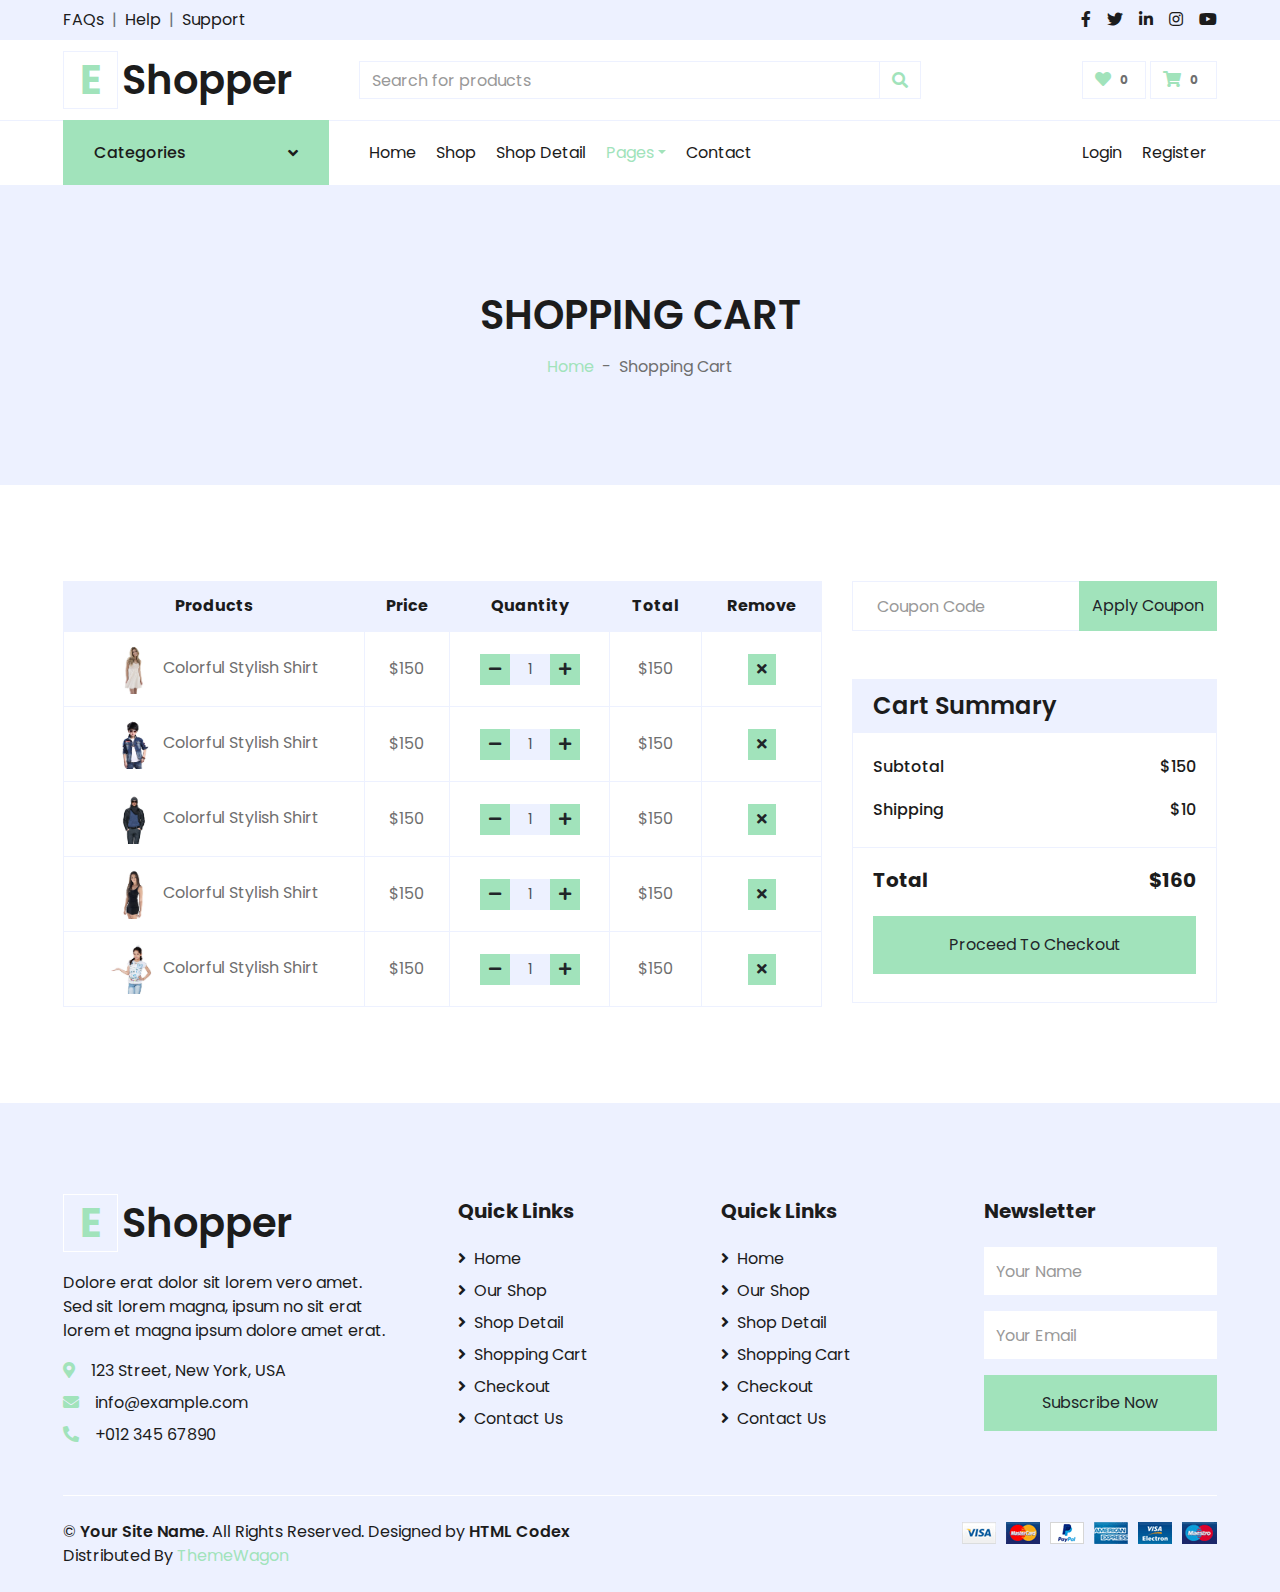
<file: cart.html>
<!DOCTYPE html>
<html lang="en">

<head>
    <meta charset="utf-8">
    <title>EShopper - Bootstrap Shop Template</title>
    <meta content="width=device-width, initial-scale=1.0" name="viewport">
    <meta content="Free HTML Templates" name="keywords">
    <meta content="Free HTML Templates" name="description">

    <!-- Favicon -->
    <link href="img/favicon.ico" rel="icon">

    <!-- Google Web Fonts -->
    <link rel="preconnect" href="https://fonts.gstatic.com">
    <link href="https://fonts.googleapis.com/css2?family=Poppins:wght@100;200;300;400;500;600;700;800;900&display=swap" rel="stylesheet"> 

    <!-- Font Awesome -->
    <link href="https://cdnjs.cloudflare.com/ajax/libs/font-awesome/5.10.0/css/all.min.css" rel="stylesheet">

    <!-- Libraries Stylesheet -->
    <link href="lib/owlcarousel/assets/owl.carousel.min.css" rel="stylesheet">

    <!-- Customized Bootstrap Stylesheet -->
    <link href="css/style.css" rel="stylesheet">
</head>

<body>
    <!-- Topbar Start -->
    <div class="container-fluid">
        <div class="row bg-secondary py-2 px-xl-5">
            <div class="col-lg-6 d-none d-lg-block">
                <div class="d-inline-flex align-items-center">
                    <a class="text-dark" href="">FAQs</a>
                    <span class="text-muted px-2">|</span>
                    <a class="text-dark" href="">Help</a>
                    <span class="text-muted px-2">|</span>
                    <a class="text-dark" href="">Support</a>
                </div>
            </div>
            <div class="col-lg-6 text-center text-lg-right">
                <div class="d-inline-flex align-items-center">
                    <a class="text-dark px-2" href="">
                        <i class="fab fa-facebook-f"></i>
                    </a>
                    <a class="text-dark px-2" href="">
                        <i class="fab fa-twitter"></i>
                    </a>
                    <a class="text-dark px-2" href="">
                        <i class="fab fa-linkedin-in"></i>
                    </a>
                    <a class="text-dark px-2" href="">
                        <i class="fab fa-instagram"></i>
                    </a>
                    <a class="text-dark pl-2" href="">
                        <i class="fab fa-youtube"></i>
                    </a>
                </div>
            </div>
        </div>
        <div class="row align-items-center py-3 px-xl-5">
            <div class="col-lg-3 d-none d-lg-block">
                <a href="" class="text-decoration-none">
                    <h1 class="m-0 display-5 font-weight-semi-bold"><span class="text-primary font-weight-bold border px-3 mr-1">E</span>Shopper</h1>
                </a>
            </div>
            <div class="col-lg-6 col-6 text-left">
                <form action="">
                    <div class="input-group">
                        <input type="text" class="form-control" placeholder="Search for products">
                        <div class="input-group-append">
                            <span class="input-group-text bg-transparent text-primary">
                                <i class="fa fa-search"></i>
                            </span>
                        </div>
                    </div>
                </form>
            </div>
            <div class="col-lg-3 col-6 text-right">
                <a href="" class="btn border">
                    <i class="fas fa-heart text-primary"></i>
                    <span class="badge">0</span>
                </a>
                <a href="" class="btn border">
                    <i class="fas fa-shopping-cart text-primary"></i>
                    <span class="badge">0</span>
                </a>
            </div>
        </div>
    </div>
    <!-- Topbar End -->


    <!-- Navbar Start -->
    <div class="container-fluid">
        <div class="row border-top px-xl-5">
            <div class="col-lg-3 d-none d-lg-block">
                <a class="btn shadow-none d-flex align-items-center justify-content-between bg-primary text-white w-100" data-toggle="collapse" href="#navbar-vertical" style="height: 65px; margin-top: -1px; padding: 0 30px;">
                    <h6 class="m-0">Categories</h6>
                    <i class="fa fa-angle-down text-dark"></i>
                </a>
                <nav class="collapse position-absolute navbar navbar-vertical navbar-light align-items-start p-0 border border-top-0 border-bottom-0 bg-light" id="navbar-vertical" style="width: calc(100% - 30px); z-index: 1;">
                    <div class="navbar-nav w-100 overflow-hidden" style="height: 410px">
                        <div class="nav-item dropdown">
                            <a href="#" class="nav-link" data-toggle="dropdown">Dresses <i class="fa fa-angle-down float-right mt-1"></i></a>
                            <div class="dropdown-menu position-absolute bg-secondary border-0 rounded-0 w-100 m-0">
                                <a href="" class="dropdown-item">Men's Dresses</a>
                                <a href="" class="dropdown-item">Women's Dresses</a>
                                <a href="" class="dropdown-item">Baby's Dresses</a>
                            </div>
                        </div>
                        <a href="" class="nav-item nav-link">Shirts</a>
                        <a href="" class="nav-item nav-link">Jeans</a>
                        <a href="" class="nav-item nav-link">Swimwear</a>
                        <a href="" class="nav-item nav-link">Sleepwear</a>
                        <a href="" class="nav-item nav-link">Sportswear</a>
                        <a href="" class="nav-item nav-link">Jumpsuits</a>
                        <a href="" class="nav-item nav-link">Blazers</a>
                        <a href="" class="nav-item nav-link">Jackets</a>
                        <a href="" class="nav-item nav-link">Shoes</a>
                    </div>
                </nav>
            </div>
            <div class="col-lg-9">
                <nav class="navbar navbar-expand-lg bg-light navbar-light py-3 py-lg-0 px-0">
                    <a href="" class="text-decoration-none d-block d-lg-none">
                        <h1 class="m-0 display-5 font-weight-semi-bold"><span class="text-primary font-weight-bold border px-3 mr-1">E</span>Shopper</h1>
                    </a>
                    <button type="button" class="navbar-toggler" data-toggle="collapse" data-target="#navbarCollapse">
                        <span class="navbar-toggler-icon"></span>
                    </button>
                    <div class="collapse navbar-collapse justify-content-between" id="navbarCollapse">
                        <div class="navbar-nav mr-auto py-0">
                            <a href="index.html" class="nav-item nav-link">Home</a>
                            <a href="shop.html" class="nav-item nav-link">Shop</a>
                            <a href="detail.html" class="nav-item nav-link">Shop Detail</a>
                            <div class="nav-item dropdown">
                                <a href="#" class="nav-link dropdown-toggle active" data-toggle="dropdown">Pages</a>
                                <div class="dropdown-menu rounded-0 m-0">
                                    <a href="cart.html" class="dropdown-item">Shopping Cart</a>
                                    <a href="checkout.html" class="dropdown-item">Checkout</a>
                                </div>
                            </div>
                            <a href="contact.html" class="nav-item nav-link">Contact</a>
                        </div>
                        <div class="navbar-nav ml-auto py-0">
                            <a href="" class="nav-item nav-link">Login</a>
                            <a href="" class="nav-item nav-link">Register</a>
                        </div>
                    </div>
                </nav>
            </div>
        </div>
    </div>
    <!-- Navbar End -->


    <!-- Page Header Start -->
    <div class="container-fluid bg-secondary mb-5">
        <div class="d-flex flex-column align-items-center justify-content-center" style="min-height: 300px">
            <h1 class="font-weight-semi-bold text-uppercase mb-3">Shopping Cart</h1>
            <div class="d-inline-flex">
                <p class="m-0"><a href="">Home</a></p>
                <p class="m-0 px-2">-</p>
                <p class="m-0">Shopping Cart</p>
            </div>
        </div>
    </div>
    <!-- Page Header End -->


    <!-- Cart Start -->
    <div class="container-fluid pt-5">
        <div class="row px-xl-5">
            <div class="col-lg-8 table-responsive mb-5">
                <table class="table table-bordered text-center mb-0">
                    <thead class="bg-secondary text-dark">
                        <tr>
                            <th>Products</th>
                            <th>Price</th>
                            <th>Quantity</th>
                            <th>Total</th>
                            <th>Remove</th>
                        </tr>
                    </thead>
                    <tbody class="align-middle">
                        <tr>
                            <td class="align-middle"><img src="img/product-1.jpg" alt="" style="width: 50px;"> Colorful Stylish Shirt</td>
                            <td class="align-middle">$150</td>
                            <td class="align-middle">
                                <div class="input-group quantity mx-auto" style="width: 100px;">
                                    <div class="input-group-btn">
                                        <button class="btn btn-sm btn-primary btn-minus" >
                                        <i class="fa fa-minus"></i>
                                        </button>
                                    </div>
                                    <input type="text" class="form-control form-control-sm bg-secondary text-center" value="1">
                                    <div class="input-group-btn">
                                        <button class="btn btn-sm btn-primary btn-plus">
                                            <i class="fa fa-plus"></i>
                                        </button>
                                    </div>
                                </div>
                            </td>
                            <td class="align-middle">$150</td>
                            <td class="align-middle"><button class="btn btn-sm btn-primary"><i class="fa fa-times"></i></button></td>
                        </tr>
                        <tr>
                            <td class="align-middle"><img src="img/product-2.jpg" alt="" style="width: 50px;"> Colorful Stylish Shirt</td>
                            <td class="align-middle">$150</td>
                            <td class="align-middle">
                                <div class="input-group quantity mx-auto" style="width: 100px;">
                                    <div class="input-group-btn">
                                        <button class="btn btn-sm btn-primary btn-minus" >
                                        <i class="fa fa-minus"></i>
                                        </button>
                                    </div>
                                    <input type="text" class="form-control form-control-sm bg-secondary text-center" value="1">
                                    <div class="input-group-btn">
                                        <button class="btn btn-sm btn-primary btn-plus">
                                            <i class="fa fa-plus"></i>
                                        </button>
                                    </div>
                                </div>
                            </td>
                            <td class="align-middle">$150</td>
                            <td class="align-middle"><button class="btn btn-sm btn-primary"><i class="fa fa-times"></i></button></td>
                        </tr>
                        <tr>
                            <td class="align-middle"><img src="img/product-3.jpg" alt="" style="width: 50px;"> Colorful Stylish Shirt</td>
                            <td class="align-middle">$150</td>
                            <td class="align-middle">
                                <div class="input-group quantity mx-auto" style="width: 100px;">
                                    <div class="input-group-btn">
                                        <button class="btn btn-sm btn-primary btn-minus" >
                                        <i class="fa fa-minus"></i>
                                        </button>
                                    </div>
                                    <input type="text" class="form-control form-control-sm bg-secondary text-center" value="1">
                                    <div class="input-group-btn">
                                        <button class="btn btn-sm btn-primary btn-plus">
                                            <i class="fa fa-plus"></i>
                                        </button>
                                    </div>
                                </div>
                            </td>
                            <td class="align-middle">$150</td>
                            <td class="align-middle"><button class="btn btn-sm btn-primary"><i class="fa fa-times"></i></button></td>
                        </tr>
                        <tr>
                            <td class="align-middle"><img src="img/product-4.jpg" alt="" style="width: 50px;"> Colorful Stylish Shirt</td>
                            <td class="align-middle">$150</td>
                            <td class="align-middle">
                                <div class="input-group quantity mx-auto" style="width: 100px;">
                                    <div class="input-group-btn">
                                        <button class="btn btn-sm btn-primary btn-minus" >
                                        <i class="fa fa-minus"></i>
                                        </button>
                                    </div>
                                    <input type="text" class="form-control form-control-sm bg-secondary text-center" value="1">
                                    <div class="input-group-btn">
                                        <button class="btn btn-sm btn-primary btn-plus">
                                            <i class="fa fa-plus"></i>
                                        </button>
                                    </div>
                                </div>
                            </td>
                            <td class="align-middle">$150</td>
                            <td class="align-middle"><button class="btn btn-sm btn-primary"><i class="fa fa-times"></i></button></td>
                        </tr>
                        <tr>
                            <td class="align-middle"><img src="img/product-5.jpg" alt="" style="width: 50px;"> Colorful Stylish Shirt</td>
                            <td class="align-middle">$150</td>
                            <td class="align-middle">
                                <div class="input-group quantity mx-auto" style="width: 100px;">
                                    <div class="input-group-btn">
                                        <button class="btn btn-sm btn-primary btn-minus" >
                                        <i class="fa fa-minus"></i>
                                        </button>
                                    </div>
                                    <input type="text" class="form-control form-control-sm bg-secondary text-center" value="1">
                                    <div class="input-group-btn">
                                        <button class="btn btn-sm btn-primary btn-plus">
                                            <i class="fa fa-plus"></i>
                                        </button>
                                    </div>
                                </div>
                            </td>
                            <td class="align-middle">$150</td>
                            <td class="align-middle"><button class="btn btn-sm btn-primary"><i class="fa fa-times"></i></button></td>
                        </tr>
                    </tbody>
                </table>
            </div>
            <div class="col-lg-4">
                <form class="mb-5" action="">
                    <div class="input-group">
                        <input type="text" class="form-control p-4" placeholder="Coupon Code">
                        <div class="input-group-append">
                            <button class="btn btn-primary">Apply Coupon</button>
                        </div>
                    </div>
                </form>
                <div class="card border-secondary mb-5">
                    <div class="card-header bg-secondary border-0">
                        <h4 class="font-weight-semi-bold m-0">Cart Summary</h4>
                    </div>
                    <div class="card-body">
                        <div class="d-flex justify-content-between mb-3 pt-1">
                            <h6 class="font-weight-medium">Subtotal</h6>
                            <h6 class="font-weight-medium">$150</h6>
                        </div>
                        <div class="d-flex justify-content-between">
                            <h6 class="font-weight-medium">Shipping</h6>
                            <h6 class="font-weight-medium">$10</h6>
                        </div>
                    </div>
                    <div class="card-footer border-secondary bg-transparent">
                        <div class="d-flex justify-content-between mt-2">
                            <h5 class="font-weight-bold">Total</h5>
                            <h5 class="font-weight-bold">$160</h5>
                        </div>
                        <button class="btn btn-block btn-primary my-3 py-3">Proceed To Checkout</button>
                    </div>
                </div>
            </div>
        </div>
    </div>
    <!-- Cart End -->


    <!-- Footer Start -->
    <div class="container-fluid bg-secondary text-dark mt-5 pt-5">
        <div class="row px-xl-5 pt-5">
            <div class="col-lg-4 col-md-12 mb-5 pr-3 pr-xl-5">
                <a href="" class="text-decoration-none">
                    <h1 class="mb-4 display-5 font-weight-semi-bold"><span class="text-primary font-weight-bold border border-white px-3 mr-1">E</span>Shopper</h1>
                </a>
                <p>Dolore erat dolor sit lorem vero amet. Sed sit lorem magna, ipsum no sit erat lorem et magna ipsum dolore amet erat.</p>
                <p class="mb-2"><i class="fa fa-map-marker-alt text-primary mr-3"></i>123 Street, New York, USA</p>
                <p class="mb-2"><i class="fa fa-envelope text-primary mr-3"></i>info@example.com</p>
                <p class="mb-0"><i class="fa fa-phone-alt text-primary mr-3"></i>+012 345 67890</p>
            </div>
            <div class="col-lg-8 col-md-12">
                <div class="row">
                    <div class="col-md-4 mb-5">
                        <h5 class="font-weight-bold text-dark mb-4">Quick Links</h5>
                        <div class="d-flex flex-column justify-content-start">
                            <a class="text-dark mb-2" href="index.html"><i class="fa fa-angle-right mr-2"></i>Home</a>
                            <a class="text-dark mb-2" href="shop.html"><i class="fa fa-angle-right mr-2"></i>Our Shop</a>
                            <a class="text-dark mb-2" href="detail.html"><i class="fa fa-angle-right mr-2"></i>Shop Detail</a>
                            <a class="text-dark mb-2" href="cart.html"><i class="fa fa-angle-right mr-2"></i>Shopping Cart</a>
                            <a class="text-dark mb-2" href="checkout.html"><i class="fa fa-angle-right mr-2"></i>Checkout</a>
                            <a class="text-dark" href="contact.html"><i class="fa fa-angle-right mr-2"></i>Contact Us</a>
                        </div>
                    </div>
                    <div class="col-md-4 mb-5">
                        <h5 class="font-weight-bold text-dark mb-4">Quick Links</h5>
                        <div class="d-flex flex-column justify-content-start">
                            <a class="text-dark mb-2" href="index.html"><i class="fa fa-angle-right mr-2"></i>Home</a>
                            <a class="text-dark mb-2" href="shop.html"><i class="fa fa-angle-right mr-2"></i>Our Shop</a>
                            <a class="text-dark mb-2" href="detail.html"><i class="fa fa-angle-right mr-2"></i>Shop Detail</a>
                            <a class="text-dark mb-2" href="cart.html"><i class="fa fa-angle-right mr-2"></i>Shopping Cart</a>
                            <a class="text-dark mb-2" href="checkout.html"><i class="fa fa-angle-right mr-2"></i>Checkout</a>
                            <a class="text-dark" href="contact.html"><i class="fa fa-angle-right mr-2"></i>Contact Us</a>
                        </div>
                    </div>
                    <div class="col-md-4 mb-5">
                        <h5 class="font-weight-bold text-dark mb-4">Newsletter</h5>
                        <form action="">
                            <div class="form-group">
                                <input type="text" class="form-control border-0 py-4" placeholder="Your Name" required="required" />
                            </div>
                            <div class="form-group">
                                <input type="email" class="form-control border-0 py-4" placeholder="Your Email"
                                    required="required" />
                            </div>
                            <div>
                                <button class="btn btn-primary btn-block border-0 py-3" type="submit">Subscribe Now</button>
                            </div>
                        </form>
                    </div>
                </div>
            </div>
        </div>
        <div class="row border-top border-light mx-xl-5 py-4">
            <div class="col-md-6 px-xl-0">
                <p class="mb-md-0 text-center text-md-left text-dark">
                    &copy; <a class="text-dark font-weight-semi-bold" href="#">Your Site Name</a>. All Rights Reserved. Designed
                    by
                    <a class="text-dark font-weight-semi-bold" href="https://htmlcodex.com">HTML Codex</a><br>
                    Distributed By <a href="https://themewagon.com" target="_blank">ThemeWagon</a>
                </p>
            </div>
            <div class="col-md-6 px-xl-0 text-center text-md-right">
                <img class="img-fluid" src="img/payments.png" alt="">
            </div>
        </div>
    </div>
    <!-- Footer End -->


    <!-- Back to Top -->
    <a href="#" class="btn btn-primary back-to-top"><i class="fa fa-angle-double-up"></i></a>


    <!-- JavaScript Libraries -->
    <script src="https://code.jquery.com/jquery-3.4.1.min.js"></script>
    <script src="https://stackpath.bootstrapcdn.com/bootstrap/4.4.1/js/bootstrap.bundle.min.js"></script>
    <script src="lib/easing/easing.min.js"></script>
    <script src="lib/owlcarousel/owl.carousel.min.js"></script>

    <!-- Contact Javascript File -->
    <script src="mail/jqBootstrapValidation.min.js"></script>
    <script src="mail/contact.js"></script>

    <!-- Template Javascript -->
    <script src="js/main.js"></script>
</body>

</html>
</file>
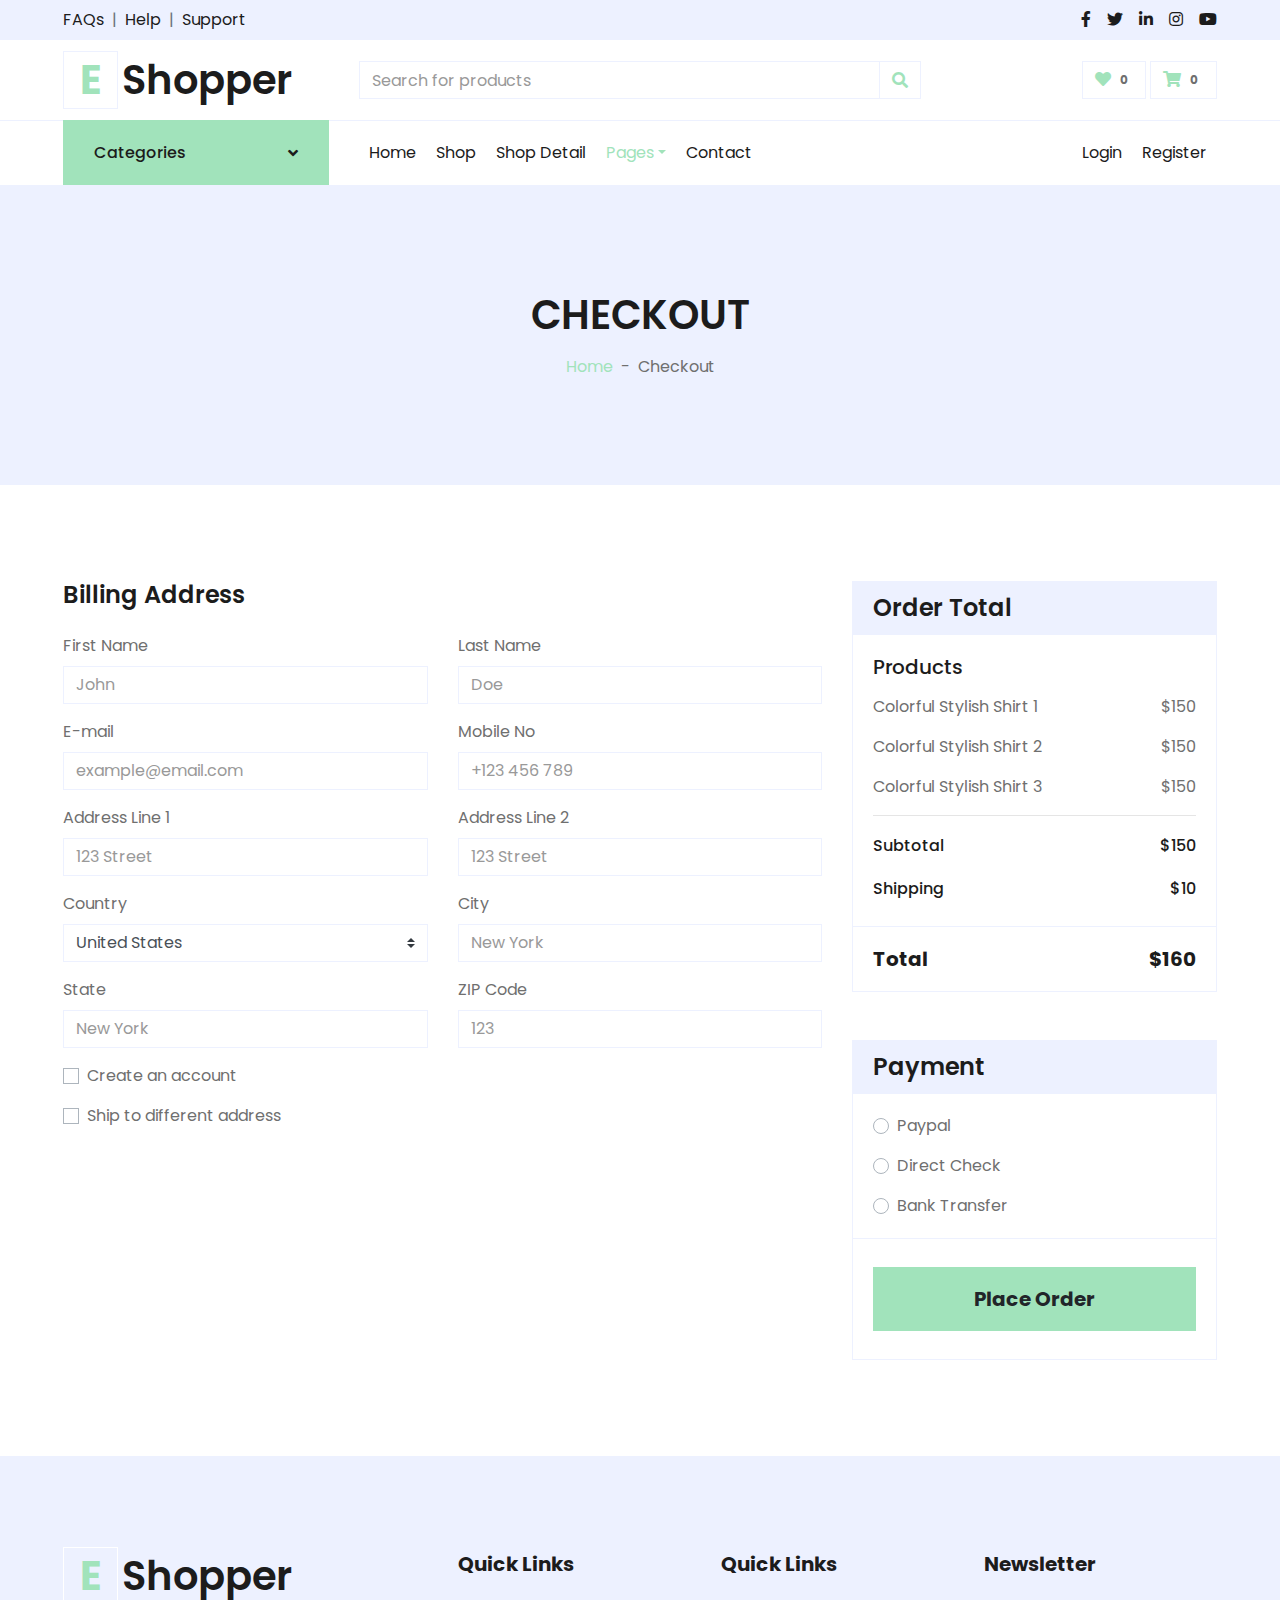
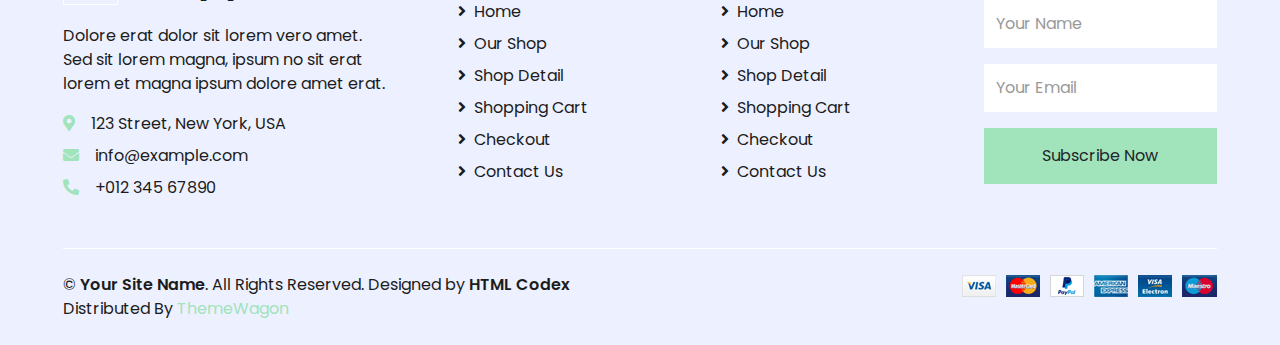
<file: checkout.html>
<!DOCTYPE html>
<html lang="en">

<head>
    <meta charset="utf-8">
    <title>EShopper - Bootstrap Shop Template</title>
    <meta content="width=device-width, initial-scale=1.0" name="viewport">
    <meta content="Free HTML Templates" name="keywords">
    <meta content="Free HTML Templates" name="description">

    <!-- Favicon -->
    <link href="img/favicon.ico" rel="icon">

    <!-- Google Web Fonts -->
    <link rel="preconnect" href="https://fonts.gstatic.com">
    <link href="https://fonts.googleapis.com/css2?family=Poppins:wght@100;200;300;400;500;600;700;800;900&display=swap" rel="stylesheet"> 

    <!-- Font Awesome -->
    <link href="https://cdnjs.cloudflare.com/ajax/libs/font-awesome/5.10.0/css/all.min.css" rel="stylesheet">

    <!-- Libraries Stylesheet -->
    <link href="lib/owlcarousel/assets/owl.carousel.min.css" rel="stylesheet">

    <!-- Customized Bootstrap Stylesheet -->
    <link href="css/style.css" rel="stylesheet">
</head>

<body>
    <!-- Topbar Start -->
    <div class="container-fluid">
        <div class="row bg-secondary py-2 px-xl-5">
            <div class="col-lg-6 d-none d-lg-block">
                <div class="d-inline-flex align-items-center">
                    <a class="text-dark" href="">FAQs</a>
                    <span class="text-muted px-2">|</span>
                    <a class="text-dark" href="">Help</a>
                    <span class="text-muted px-2">|</span>
                    <a class="text-dark" href="">Support</a>
                </div>
            </div>
            <div class="col-lg-6 text-center text-lg-right">
                <div class="d-inline-flex align-items-center">
                    <a class="text-dark px-2" href="">
                        <i class="fab fa-facebook-f"></i>
                    </a>
                    <a class="text-dark px-2" href="">
                        <i class="fab fa-twitter"></i>
                    </a>
                    <a class="text-dark px-2" href="">
                        <i class="fab fa-linkedin-in"></i>
                    </a>
                    <a class="text-dark px-2" href="">
                        <i class="fab fa-instagram"></i>
                    </a>
                    <a class="text-dark pl-2" href="">
                        <i class="fab fa-youtube"></i>
                    </a>
                </div>
            </div>
        </div>
        <div class="row align-items-center py-3 px-xl-5">
            <div class="col-lg-3 d-none d-lg-block">
                <a href="" class="text-decoration-none">
                    <h1 class="m-0 display-5 font-weight-semi-bold"><span class="text-primary font-weight-bold border px-3 mr-1">E</span>Shopper</h1>
                </a>
            </div>
            <div class="col-lg-6 col-6 text-left">
                <form action="">
                    <div class="input-group">
                        <input type="text" class="form-control" placeholder="Search for products">
                        <div class="input-group-append">
                            <span class="input-group-text bg-transparent text-primary">
                                <i class="fa fa-search"></i>
                            </span>
                        </div>
                    </div>
                </form>
            </div>
            <div class="col-lg-3 col-6 text-right">
                <a href="" class="btn border">
                    <i class="fas fa-heart text-primary"></i>
                    <span class="badge">0</span>
                </a>
                <a href="" class="btn border">
                    <i class="fas fa-shopping-cart text-primary"></i>
                    <span class="badge">0</span>
                </a>
            </div>
        </div>
    </div>
    <!-- Topbar End -->


    <!-- Navbar Start -->
    <div class="container-fluid">
        <div class="row border-top px-xl-5">
            <div class="col-lg-3 d-none d-lg-block">
                <a class="btn shadow-none d-flex align-items-center justify-content-between bg-primary text-white w-100" data-toggle="collapse" href="#navbar-vertical" style="height: 65px; margin-top: -1px; padding: 0 30px;">
                    <h6 class="m-0">Categories</h6>
                    <i class="fa fa-angle-down text-dark"></i>
                </a>
                <nav class="collapse position-absolute navbar navbar-vertical navbar-light align-items-start p-0 border border-top-0 border-bottom-0 bg-light" id="navbar-vertical" style="width: calc(100% - 30px); z-index: 1;">
                    <div class="navbar-nav w-100 overflow-hidden" style="height: 410px">
                        <div class="nav-item dropdown">
                            <a href="#" class="nav-link" data-toggle="dropdown">Dresses <i class="fa fa-angle-down float-right mt-1"></i></a>
                            <div class="dropdown-menu position-absolute bg-secondary border-0 rounded-0 w-100 m-0">
                                <a href="" class="dropdown-item">Men's Dresses</a>
                                <a href="" class="dropdown-item">Women's Dresses</a>
                                <a href="" class="dropdown-item">Baby's Dresses</a>
                            </div>
                        </div>
                        <a href="" class="nav-item nav-link">Shirts</a>
                        <a href="" class="nav-item nav-link">Jeans</a>
                        <a href="" class="nav-item nav-link">Swimwear</a>
                        <a href="" class="nav-item nav-link">Sleepwear</a>
                        <a href="" class="nav-item nav-link">Sportswear</a>
                        <a href="" class="nav-item nav-link">Jumpsuits</a>
                        <a href="" class="nav-item nav-link">Blazers</a>
                        <a href="" class="nav-item nav-link">Jackets</a>
                        <a href="" class="nav-item nav-link">Shoes</a>
                    </div>
                </nav>
            </div>
            <div class="col-lg-9">
                <nav class="navbar navbar-expand-lg bg-light navbar-light py-3 py-lg-0 px-0">
                    <a href="" class="text-decoration-none d-block d-lg-none">
                        <h1 class="m-0 display-5 font-weight-semi-bold"><span class="text-primary font-weight-bold border px-3 mr-1">E</span>Shopper</h1>
                    </a>
                    <button type="button" class="navbar-toggler" data-toggle="collapse" data-target="#navbarCollapse">
                        <span class="navbar-toggler-icon"></span>
                    </button>
                    <div class="collapse navbar-collapse justify-content-between" id="navbarCollapse">
                        <div class="navbar-nav mr-auto py-0">
                            <a href="index.html" class="nav-item nav-link">Home</a>
                            <a href="shop.html" class="nav-item nav-link">Shop</a>
                            <a href="detail.html" class="nav-item nav-link">Shop Detail</a>
                            <div class="nav-item dropdown">
                                <a href="#" class="nav-link dropdown-toggle active" data-toggle="dropdown">Pages</a>
                                <div class="dropdown-menu rounded-0 m-0">
                                    <a href="cart.html" class="dropdown-item">Shopping Cart</a>
                                    <a href="checkout.html" class="dropdown-item">Checkout</a>
                                </div>
                            </div>
                            <a href="contact.html" class="nav-item nav-link">Contact</a>
                        </div>
                        <div class="navbar-nav ml-auto py-0">
                            <a href="" class="nav-item nav-link">Login</a>
                            <a href="" class="nav-item nav-link">Register</a>
                        </div>
                    </div>
                </nav>
            </div>
        </div>
    </div>
    <!-- Navbar End -->


    <!-- Page Header Start -->
    <div class="container-fluid bg-secondary mb-5">
        <div class="d-flex flex-column align-items-center justify-content-center" style="min-height: 300px">
            <h1 class="font-weight-semi-bold text-uppercase mb-3">Checkout</h1>
            <div class="d-inline-flex">
                <p class="m-0"><a href="">Home</a></p>
                <p class="m-0 px-2">-</p>
                <p class="m-0">Checkout</p>
            </div>
        </div>
    </div>
    <!-- Page Header End -->


    <!-- Checkout Start -->
    <div class="container-fluid pt-5">
        <div class="row px-xl-5">
            <div class="col-lg-8">
                <div class="mb-4">
                    <h4 class="font-weight-semi-bold mb-4">Billing Address</h4>
                    <div class="row">
                        <div class="col-md-6 form-group">
                            <label>First Name</label>
                            <input class="form-control" type="text" placeholder="John">
                        </div>
                        <div class="col-md-6 form-group">
                            <label>Last Name</label>
                            <input class="form-control" type="text" placeholder="Doe">
                        </div>
                        <div class="col-md-6 form-group">
                            <label>E-mail</label>
                            <input class="form-control" type="text" placeholder="example@email.com">
                        </div>
                        <div class="col-md-6 form-group">
                            <label>Mobile No</label>
                            <input class="form-control" type="text" placeholder="+123 456 789">
                        </div>
                        <div class="col-md-6 form-group">
                            <label>Address Line 1</label>
                            <input class="form-control" type="text" placeholder="123 Street">
                        </div>
                        <div class="col-md-6 form-group">
                            <label>Address Line 2</label>
                            <input class="form-control" type="text" placeholder="123 Street">
                        </div>
                        <div class="col-md-6 form-group">
                            <label>Country</label>
                            <select class="custom-select">
                                <option selected>United States</option>
                                <option>Afghanistan</option>
                                <option>Albania</option>
                                <option>Algeria</option>
                            </select>
                        </div>
                        <div class="col-md-6 form-group">
                            <label>City</label>
                            <input class="form-control" type="text" placeholder="New York">
                        </div>
                        <div class="col-md-6 form-group">
                            <label>State</label>
                            <input class="form-control" type="text" placeholder="New York">
                        </div>
                        <div class="col-md-6 form-group">
                            <label>ZIP Code</label>
                            <input class="form-control" type="text" placeholder="123">
                        </div>
                        <div class="col-md-12 form-group">
                            <div class="custom-control custom-checkbox">
                                <input type="checkbox" class="custom-control-input" id="newaccount">
                                <label class="custom-control-label" for="newaccount">Create an account</label>
                            </div>
                        </div>
                        <div class="col-md-12 form-group">
                            <div class="custom-control custom-checkbox">
                                <input type="checkbox" class="custom-control-input" id="shipto">
                                <label class="custom-control-label" for="shipto"  data-toggle="collapse" data-target="#shipping-address">Ship to different address</label>
                            </div>
                        </div>
                    </div>
                </div>
                <div class="collapse mb-4" id="shipping-address">
                    <h4 class="font-weight-semi-bold mb-4">Shipping Address</h4>
                    <div class="row">
                        <div class="col-md-6 form-group">
                            <label>First Name</label>
                            <input class="form-control" type="text" placeholder="John">
                        </div>
                        <div class="col-md-6 form-group">
                            <label>Last Name</label>
                            <input class="form-control" type="text" placeholder="Doe">
                        </div>
                        <div class="col-md-6 form-group">
                            <label>E-mail</label>
                            <input class="form-control" type="text" placeholder="example@email.com">
                        </div>
                        <div class="col-md-6 form-group">
                            <label>Mobile No</label>
                            <input class="form-control" type="text" placeholder="+123 456 789">
                        </div>
                        <div class="col-md-6 form-group">
                            <label>Address Line 1</label>
                            <input class="form-control" type="text" placeholder="123 Street">
                        </div>
                        <div class="col-md-6 form-group">
                            <label>Address Line 2</label>
                            <input class="form-control" type="text" placeholder="123 Street">
                        </div>
                        <div class="col-md-6 form-group">
                            <label>Country</label>
                            <select class="custom-select">
                                <option selected>United States</option>
                                <option>Afghanistan</option>
                                <option>Albania</option>
                                <option>Algeria</option>
                            </select>
                        </div>
                        <div class="col-md-6 form-group">
                            <label>City</label>
                            <input class="form-control" type="text" placeholder="New York">
                        </div>
                        <div class="col-md-6 form-group">
                            <label>State</label>
                            <input class="form-control" type="text" placeholder="New York">
                        </div>
                        <div class="col-md-6 form-group">
                            <label>ZIP Code</label>
                            <input class="form-control" type="text" placeholder="123">
                        </div>
                    </div>
                </div>
            </div>
            <div class="col-lg-4">
                <div class="card border-secondary mb-5">
                    <div class="card-header bg-secondary border-0">
                        <h4 class="font-weight-semi-bold m-0">Order Total</h4>
                    </div>
                    <div class="card-body">
                        <h5 class="font-weight-medium mb-3">Products</h5>
                        <div class="d-flex justify-content-between">
                            <p>Colorful Stylish Shirt 1</p>
                            <p>$150</p>
                        </div>
                        <div class="d-flex justify-content-between">
                            <p>Colorful Stylish Shirt 2</p>
                            <p>$150</p>
                        </div>
                        <div class="d-flex justify-content-between">
                            <p>Colorful Stylish Shirt 3</p>
                            <p>$150</p>
                        </div>
                        <hr class="mt-0">
                        <div class="d-flex justify-content-between mb-3 pt-1">
                            <h6 class="font-weight-medium">Subtotal</h6>
                            <h6 class="font-weight-medium">$150</h6>
                        </div>
                        <div class="d-flex justify-content-between">
                            <h6 class="font-weight-medium">Shipping</h6>
                            <h6 class="font-weight-medium">$10</h6>
                        </div>
                    </div>
                    <div class="card-footer border-secondary bg-transparent">
                        <div class="d-flex justify-content-between mt-2">
                            <h5 class="font-weight-bold">Total</h5>
                            <h5 class="font-weight-bold">$160</h5>
                        </div>
                    </div>
                </div>
                <div class="card border-secondary mb-5">
                    <div class="card-header bg-secondary border-0">
                        <h4 class="font-weight-semi-bold m-0">Payment</h4>
                    </div>
                    <div class="card-body">
                        <div class="form-group">
                            <div class="custom-control custom-radio">
                                <input type="radio" class="custom-control-input" name="payment" id="paypal">
                                <label class="custom-control-label" for="paypal">Paypal</label>
                            </div>
                        </div>
                        <div class="form-group">
                            <div class="custom-control custom-radio">
                                <input type="radio" class="custom-control-input" name="payment" id="directcheck">
                                <label class="custom-control-label" for="directcheck">Direct Check</label>
                            </div>
                        </div>
                        <div class="">
                            <div class="custom-control custom-radio">
                                <input type="radio" class="custom-control-input" name="payment" id="banktransfer">
                                <label class="custom-control-label" for="banktransfer">Bank Transfer</label>
                            </div>
                        </div>
                    </div>
                    <div class="card-footer border-secondary bg-transparent">
                        <button class="btn btn-lg btn-block btn-primary font-weight-bold my-3 py-3">Place Order</button>
                    </div>
                </div>
            </div>
        </div>
    </div>
    <!-- Checkout End -->


    <!-- Footer Start -->
    <div class="container-fluid bg-secondary text-dark mt-5 pt-5">
        <div class="row px-xl-5 pt-5">
            <div class="col-lg-4 col-md-12 mb-5 pr-3 pr-xl-5">
                <a href="" class="text-decoration-none">
                    <h1 class="mb-4 display-5 font-weight-semi-bold"><span class="text-primary font-weight-bold border border-white px-3 mr-1">E</span>Shopper</h1>
                </a>
                <p>Dolore erat dolor sit lorem vero amet. Sed sit lorem magna, ipsum no sit erat lorem et magna ipsum dolore amet erat.</p>
                <p class="mb-2"><i class="fa fa-map-marker-alt text-primary mr-3"></i>123 Street, New York, USA</p>
                <p class="mb-2"><i class="fa fa-envelope text-primary mr-3"></i>info@example.com</p>
                <p class="mb-0"><i class="fa fa-phone-alt text-primary mr-3"></i>+012 345 67890</p>
            </div>
            <div class="col-lg-8 col-md-12">
                <div class="row">
                    <div class="col-md-4 mb-5">
                        <h5 class="font-weight-bold text-dark mb-4">Quick Links</h5>
                        <div class="d-flex flex-column justify-content-start">
                            <a class="text-dark mb-2" href="index.html"><i class="fa fa-angle-right mr-2"></i>Home</a>
                            <a class="text-dark mb-2" href="shop.html"><i class="fa fa-angle-right mr-2"></i>Our Shop</a>
                            <a class="text-dark mb-2" href="detail.html"><i class="fa fa-angle-right mr-2"></i>Shop Detail</a>
                            <a class="text-dark mb-2" href="cart.html"><i class="fa fa-angle-right mr-2"></i>Shopping Cart</a>
                            <a class="text-dark mb-2" href="checkout.html"><i class="fa fa-angle-right mr-2"></i>Checkout</a>
                            <a class="text-dark" href="contact.html"><i class="fa fa-angle-right mr-2"></i>Contact Us</a>
                        </div>
                    </div>
                    <div class="col-md-4 mb-5">
                        <h5 class="font-weight-bold text-dark mb-4">Quick Links</h5>
                        <div class="d-flex flex-column justify-content-start">
                            <a class="text-dark mb-2" href="index.html"><i class="fa fa-angle-right mr-2"></i>Home</a>
                            <a class="text-dark mb-2" href="shop.html"><i class="fa fa-angle-right mr-2"></i>Our Shop</a>
                            <a class="text-dark mb-2" href="detail.html"><i class="fa fa-angle-right mr-2"></i>Shop Detail</a>
                            <a class="text-dark mb-2" href="cart.html"><i class="fa fa-angle-right mr-2"></i>Shopping Cart</a>
                            <a class="text-dark mb-2" href="checkout.html"><i class="fa fa-angle-right mr-2"></i>Checkout</a>
                            <a class="text-dark" href="contact.html"><i class="fa fa-angle-right mr-2"></i>Contact Us</a>
                        </div>
                    </div>
                    <div class="col-md-4 mb-5">
                        <h5 class="font-weight-bold text-dark mb-4">Newsletter</h5>
                        <form action="">
                            <div class="form-group">
                                <input type="text" class="form-control border-0 py-4" placeholder="Your Name" required="required" />
                            </div>
                            <div class="form-group">
                                <input type="email" class="form-control border-0 py-4" placeholder="Your Email"
                                    required="required" />
                            </div>
                            <div>
                                <button class="btn btn-primary btn-block border-0 py-3" type="submit">Subscribe Now</button>
                            </div>
                        </form>
                    </div>
                </div>
            </div>
        </div>
        <div class="row border-top border-light mx-xl-5 py-4">
            <div class="col-md-6 px-xl-0">
                <p class="mb-md-0 text-center text-md-left text-dark">
                    &copy; <a class="text-dark font-weight-semi-bold" href="#">Your Site Name</a>. All Rights Reserved. Designed
                    by
                    <a class="text-dark font-weight-semi-bold" href="https://htmlcodex.com">HTML Codex</a><br>
                    Distributed By <a href="https://themewagon.com" target="_blank">ThemeWagon</a>
                </p>
            </div>
            <div class="col-md-6 px-xl-0 text-center text-md-right">
                <img class="img-fluid" src="img/payments.png" alt="">
            </div>
        </div>
    </div>
    <!-- Footer End -->


    <!-- Back to Top -->
    <a href="#" class="btn btn-primary back-to-top"><i class="fa fa-angle-double-up"></i></a>


    <!-- JavaScript Libraries -->
    <script src="https://code.jquery.com/jquery-3.4.1.min.js"></script>
    <script src="https://stackpath.bootstrapcdn.com/bootstrap/4.4.1/js/bootstrap.bundle.min.js"></script>
    <script src="lib/easing/easing.min.js"></script>
    <script src="lib/owlcarousel/owl.carousel.min.js"></script>

    <!-- Contact Javascript File -->
    <script src="mail/jqBootstrapValidation.min.js"></script>
    <script src="mail/contact.js"></script>

    <!-- Template Javascript -->
    <script src="js/main.js"></script>
</body>

</html>
</file>
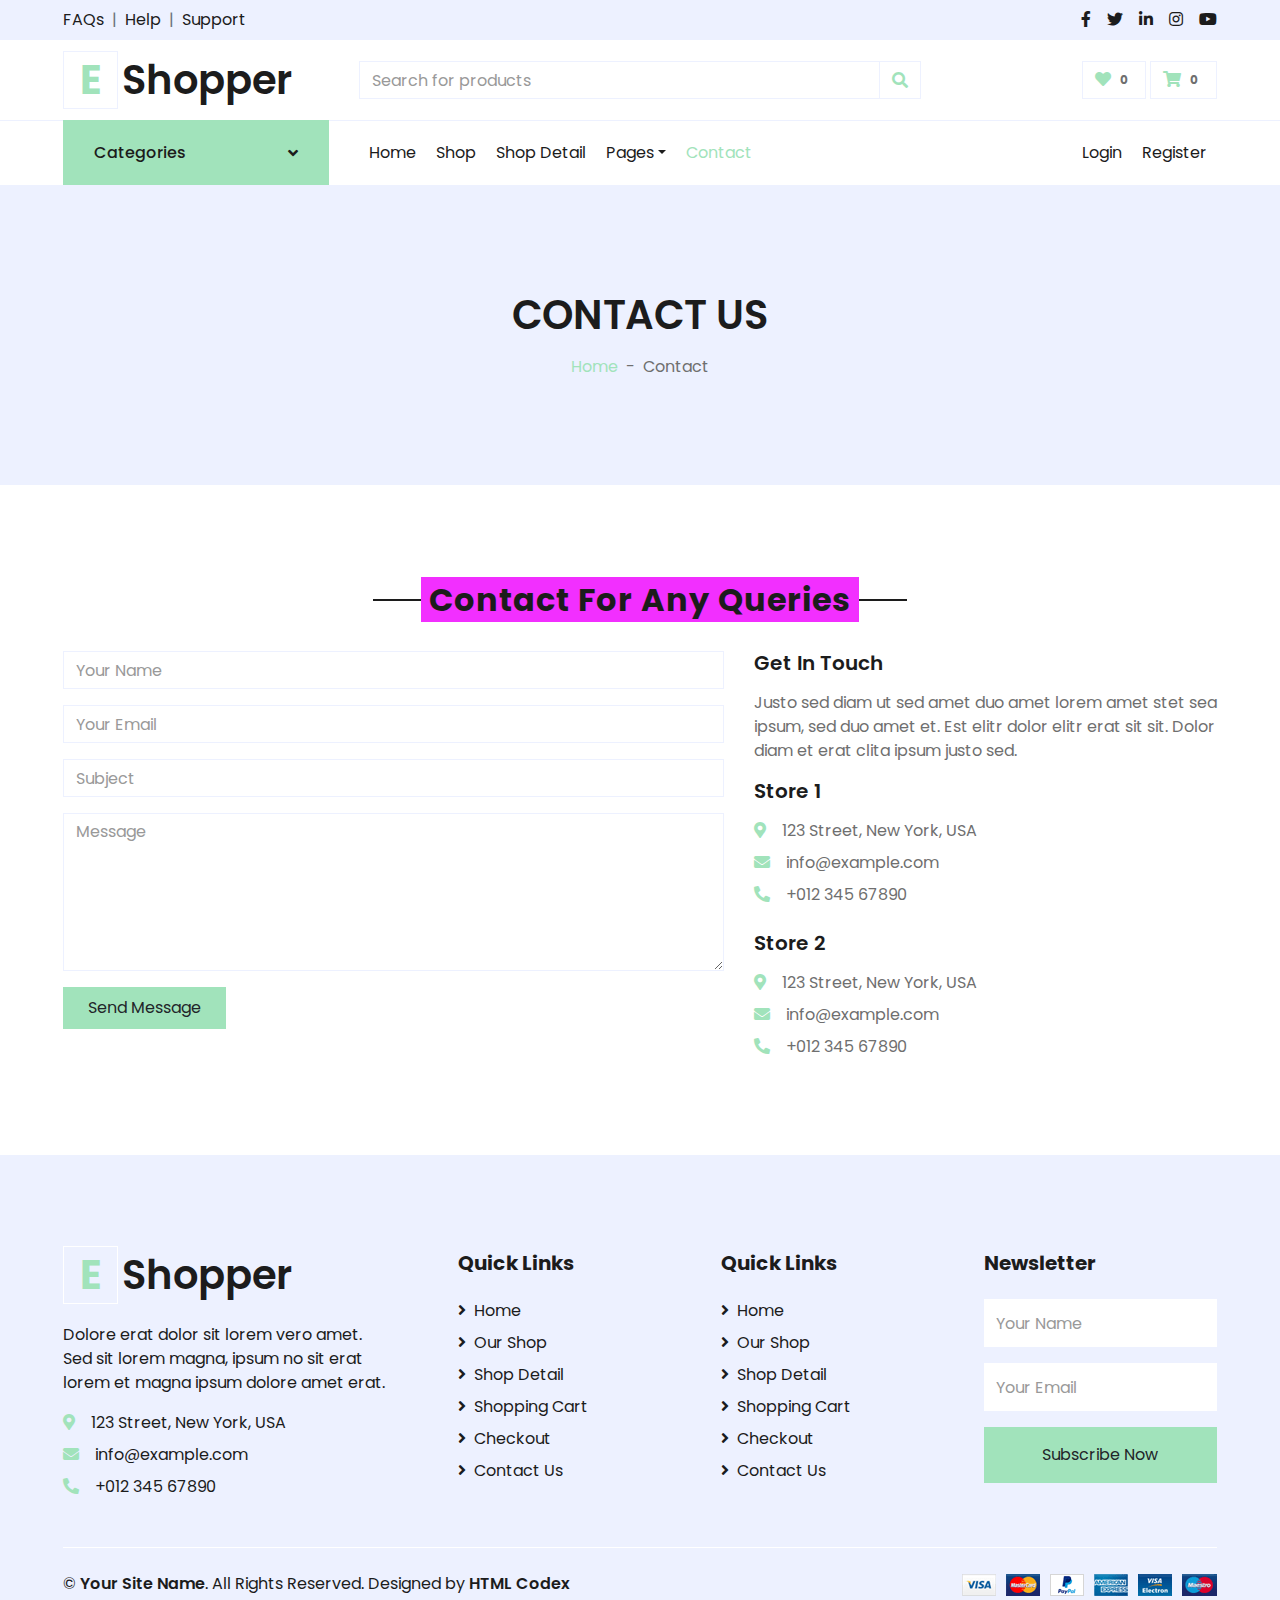
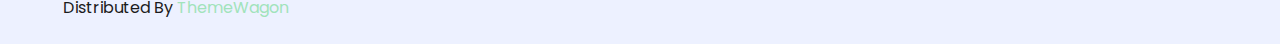
<file: contact.html>
<!DOCTYPE html>
<html lang="en">

<head>
    <meta charset="utf-8">
    <title>EShopper - Bootstrap Shop Template</title>
    <meta content="width=device-width, initial-scale=1.0" name="viewport">
    <meta content="Free HTML Templates" name="keywords">
    <meta content="Free HTML Templates" name="description">

    <!-- Favicon -->
    <link href="img/favicon.ico" rel="icon">

    <!-- Google Web Fonts -->
    <link rel="preconnect" href="https://fonts.gstatic.com">
    <link href="https://fonts.googleapis.com/css2?family=Poppins:wght@100;200;300;400;500;600;700;800;900&display=swap" rel="stylesheet"> 

    <!-- Font Awesome -->
    <link href="https://cdnjs.cloudflare.com/ajax/libs/font-awesome/5.10.0/css/all.min.css" rel="stylesheet">

    <!-- Libraries Stylesheet -->
    <link href="lib/owlcarousel/assets/owl.carousel.min.css" rel="stylesheet">

    <!-- Customized Bootstrap Stylesheet -->
    <link href="css/style.css" rel="stylesheet">
</head>

<body>
    <!-- Topbar Start -->
    <div class="container-fluid">
        <div class="row bg-secondary py-2 px-xl-5">
            <div class="col-lg-6 d-none d-lg-block">
                <div class="d-inline-flex align-items-center">
                    <a class="text-dark" href="">FAQs</a>
                    <span class="text-muted px-2">|</span>
                    <a class="text-dark" href="">Help</a>
                    <span class="text-muted px-2">|</span>
                    <a class="text-dark" href="">Support</a>
                </div>
            </div>
            <div class="col-lg-6 text-center text-lg-right">
                <div class="d-inline-flex align-items-center">
                    <a class="text-dark px-2" href="">
                        <i class="fab fa-facebook-f"></i>
                    </a>
                    <a class="text-dark px-2" href="">
                        <i class="fab fa-twitter"></i>
                    </a>
                    <a class="text-dark px-2" href="">
                        <i class="fab fa-linkedin-in"></i>
                    </a>
                    <a class="text-dark px-2" href="">
                        <i class="fab fa-instagram"></i>
                    </a>
                    <a class="text-dark pl-2" href="">
                        <i class="fab fa-youtube"></i>
                    </a>
                </div>
            </div>
        </div>
        <div class="row align-items-center py-3 px-xl-5">
            <div class="col-lg-3 d-none d-lg-block">
                <a href="" class="text-decoration-none">
                    <h1 class="m-0 display-5 font-weight-semi-bold"><span class="text-primary font-weight-bold border px-3 mr-1">E</span>Shopper</h1>
                </a>
            </div>
            <div class="col-lg-6 col-6 text-left">
                <form action="">
                    <div class="input-group">
                        <input type="text" class="form-control" placeholder="Search for products">
                        <div class="input-group-append">
                            <span class="input-group-text bg-transparent text-primary">
                                <i class="fa fa-search"></i>
                            </span>
                        </div>
                    </div>
                </form>
            </div>
            <div class="col-lg-3 col-6 text-right">
                <a href="" class="btn border">
                    <i class="fas fa-heart text-primary"></i>
                    <span class="badge">0</span>
                </a>
                <a href="" class="btn border">
                    <i class="fas fa-shopping-cart text-primary"></i>
                    <span class="badge">0</span>
                </a>
            </div>
        </div>
    </div>
    <!-- Topbar End -->


    <!-- Navbar Start -->
    <div class="container-fluid">
        <div class="row border-top px-xl-5">
            <div class="col-lg-3 d-none d-lg-block">
                <a class="btn shadow-none d-flex align-items-center justify-content-between bg-primary text-white w-100" data-toggle="collapse" href="#navbar-vertical" style="height: 65px; margin-top: -1px; padding: 0 30px;">
                    <h6 class="m-0">Categories</h6>
                    <i class="fa fa-angle-down text-dark"></i>
                </a>
                <nav class="collapse position-absolute navbar navbar-vertical navbar-light align-items-start p-0 border border-top-0 border-bottom-0 bg-light" id="navbar-vertical" style="width: calc(100% - 30px); z-index: 1;">
                    <div class="navbar-nav w-100 overflow-hidden" style="height: 410px">
                        <div class="nav-item dropdown">
                            <a href="#" class="nav-link" data-toggle="dropdown">Dresses <i class="fa fa-angle-down float-right mt-1"></i></a>
                            <div class="dropdown-menu position-absolute bg-secondary border-0 rounded-0 w-100 m-0">
                                <a href="" class="dropdown-item">Men's Dresses</a>
                                <a href="" class="dropdown-item">Women's Dresses</a>
                                <a href="" class="dropdown-item">Baby's Dresses</a>
                            </div>
                        </div>
                        <a href="" class="nav-item nav-link">Shirts</a>
                        <a href="" class="nav-item nav-link">Jeans</a>
                        <a href="" class="nav-item nav-link">Swimwear</a>
                        <a href="" class="nav-item nav-link">Sleepwear</a>
                        <a href="" class="nav-item nav-link">Sportswear</a>
                        <a href="" class="nav-item nav-link">Jumpsuits</a>
                        <a href="" class="nav-item nav-link">Blazers</a>
                        <a href="" class="nav-item nav-link">Jackets</a>
                        <a href="" class="nav-item nav-link">Shoes</a>
                    </div>
                </nav>
            </div>
            <div class="col-lg-9">
                <nav class="navbar navbar-expand-lg bg-light navbar-light py-3 py-lg-0 px-0">
                    <a href="" class="text-decoration-none d-block d-lg-none">
                        <h1 class="m-0 display-5 font-weight-semi-bold"><span class="text-primary font-weight-bold border px-3 mr-1">E</span>Shopper</h1>
                    </a>
                    <button type="button" class="navbar-toggler" data-toggle="collapse" data-target="#navbarCollapse">
                        <span class="navbar-toggler-icon"></span>
                    </button>
                    <div class="collapse navbar-collapse justify-content-between" id="navbarCollapse">
                        <div class="navbar-nav mr-auto py-0">
                            <a href="index.html" class="nav-item nav-link">Home</a>
                            <a href="shop.html" class="nav-item nav-link">Shop</a>
                            <a href="detail.html" class="nav-item nav-link">Shop Detail</a>
                            <div class="nav-item dropdown">
                                <a href="#" class="nav-link dropdown-toggle" data-toggle="dropdown">Pages</a>
                                <div class="dropdown-menu rounded-0 m-0">
                                    <a href="cart.html" class="dropdown-item">Shopping Cart</a>
                                    <a href="checkout.html" class="dropdown-item">Checkout</a>
                                </div>
                            </div>
                            <a href="contact.html" class="nav-item nav-link active">Contact</a>
                        </div>
                        <div class="navbar-nav ml-auto py-0">
                            <a href="" class="nav-item nav-link">Login</a>
                            <a href="" class="nav-item nav-link">Register</a>
                        </div>
                    </div>
                </nav>
            </div>
        </div>
    </div>
    <!-- Navbar End -->


    <!-- Page Header Start -->
    <div class="container-fluid bg-secondary mb-5">
        <div class="d-flex flex-column align-items-center justify-content-center" style="min-height: 300px">
            <h1 class="font-weight-semi-bold text-uppercase mb-3">Contact Us</h1>
            <div class="d-inline-flex">
                <p class="m-0"><a href="">Home</a></p>
                <p class="m-0 px-2">-</p>
                <p class="m-0">Contact</p>
            </div>
        </div>
    </div>
    <!-- Page Header End -->


    <!-- Contact Start -->
    <div class="container-fluid pt-5">
        <div class="text-center mb-4">
            <h2 class="section-title px-5"><span class="px-2">Contact For Any Queries</span></h2>
        </div>
        <div class="row px-xl-5">
            <div class="col-lg-7 mb-5">
                <div class="contact-form">
                    <div id="success"></div>
                    <form name="sentMessage" id="contactForm" novalidate="novalidate">
                        <div class="control-group">
                            <input type="text" class="form-control" id="name" placeholder="Your Name"
                                required="required" data-validation-required-message="Please enter your name" />
                            <p class="help-block text-danger"></p>
                        </div>
                        <div class="control-group">
                            <input type="email" class="form-control" id="email" placeholder="Your Email"
                                required="required" data-validation-required-message="Please enter your email" />
                            <p class="help-block text-danger"></p>
                        </div>
                        <div class="control-group">
                            <input type="text" class="form-control" id="subject" placeholder="Subject"
                                required="required" data-validation-required-message="Please enter a subject" />
                            <p class="help-block text-danger"></p>
                        </div>
                        <div class="control-group">
                            <textarea class="form-control" rows="6" id="message" placeholder="Message"
                                required="required"
                                data-validation-required-message="Please enter your message"></textarea>
                            <p class="help-block text-danger"></p>
                        </div>
                        <div>
                            <button class="btn btn-primary py-2 px-4" type="submit" id="sendMessageButton">Send
                                Message</button>
                        </div>
                    </form>
                </div>
            </div>
            <div class="col-lg-5 mb-5">
                <h5 class="font-weight-semi-bold mb-3">Get In Touch</h5>
                <p>Justo sed diam ut sed amet duo amet lorem amet stet sea ipsum, sed duo amet et. Est elitr dolor elitr erat sit sit. Dolor diam et erat clita ipsum justo sed.</p>
                <div class="d-flex flex-column mb-3">
                    <h5 class="font-weight-semi-bold mb-3">Store 1</h5>
                    <p class="mb-2"><i class="fa fa-map-marker-alt text-primary mr-3"></i>123 Street, New York, USA</p>
                    <p class="mb-2"><i class="fa fa-envelope text-primary mr-3"></i>info@example.com</p>
                    <p class="mb-2"><i class="fa fa-phone-alt text-primary mr-3"></i>+012 345 67890</p>
                </div>
                <div class="d-flex flex-column">
                    <h5 class="font-weight-semi-bold mb-3">Store 2</h5>
                    <p class="mb-2"><i class="fa fa-map-marker-alt text-primary mr-3"></i>123 Street, New York, USA</p>
                    <p class="mb-2"><i class="fa fa-envelope text-primary mr-3"></i>info@example.com</p>
                    <p class="mb-0"><i class="fa fa-phone-alt text-primary mr-3"></i>+012 345 67890</p>
                </div>
            </div>
        </div>
    </div>
    <!-- Contact End -->


    <!-- Footer Start -->
    <div class="container-fluid bg-secondary text-dark mt-5 pt-5">
        <div class="row px-xl-5 pt-5">
            <div class="col-lg-4 col-md-12 mb-5 pr-3 pr-xl-5">
                <a href="" class="text-decoration-none">
                    <h1 class="mb-4 display-5 font-weight-semi-bold"><span class="text-primary font-weight-bold border border-white px-3 mr-1">E</span>Shopper</h1>
                </a>
                <p>Dolore erat dolor sit lorem vero amet. Sed sit lorem magna, ipsum no sit erat lorem et magna ipsum dolore amet erat.</p>
                <p class="mb-2"><i class="fa fa-map-marker-alt text-primary mr-3"></i>123 Street, New York, USA</p>
                <p class="mb-2"><i class="fa fa-envelope text-primary mr-3"></i>info@example.com</p>
                <p class="mb-0"><i class="fa fa-phone-alt text-primary mr-3"></i>+012 345 67890</p>
            </div>
            <div class="col-lg-8 col-md-12">
                <div class="row">
                    <div class="col-md-4 mb-5">
                        <h5 class="font-weight-bold text-dark mb-4">Quick Links</h5>
                        <div class="d-flex flex-column justify-content-start">
                            <a class="text-dark mb-2" href="index.html"><i class="fa fa-angle-right mr-2"></i>Home</a>
                            <a class="text-dark mb-2" href="shop.html"><i class="fa fa-angle-right mr-2"></i>Our Shop</a>
                            <a class="text-dark mb-2" href="detail.html"><i class="fa fa-angle-right mr-2"></i>Shop Detail</a>
                            <a class="text-dark mb-2" href="cart.html"><i class="fa fa-angle-right mr-2"></i>Shopping Cart</a>
                            <a class="text-dark mb-2" href="checkout.html"><i class="fa fa-angle-right mr-2"></i>Checkout</a>
                            <a class="text-dark" href="contact.html"><i class="fa fa-angle-right mr-2"></i>Contact Us</a>
                        </div>
                    </div>
                    <div class="col-md-4 mb-5">
                        <h5 class="font-weight-bold text-dark mb-4">Quick Links</h5>
                        <div class="d-flex flex-column justify-content-start">
                            <a class="text-dark mb-2" href="index.html"><i class="fa fa-angle-right mr-2"></i>Home</a>
                            <a class="text-dark mb-2" href="shop.html"><i class="fa fa-angle-right mr-2"></i>Our Shop</a>
                            <a class="text-dark mb-2" href="detail.html"><i class="fa fa-angle-right mr-2"></i>Shop Detail</a>
                            <a class="text-dark mb-2" href="cart.html"><i class="fa fa-angle-right mr-2"></i>Shopping Cart</a>
                            <a class="text-dark mb-2" href="checkout.html"><i class="fa fa-angle-right mr-2"></i>Checkout</a>
                            <a class="text-dark" href="contact.html"><i class="fa fa-angle-right mr-2"></i>Contact Us</a>
                        </div>
                    </div>
                    <div class="col-md-4 mb-5">
                        <h5 class="font-weight-bold text-dark mb-4">Newsletter</h5>
                        <form action="">
                            <div class="form-group">
                                <input type="text" class="form-control border-0 py-4" placeholder="Your Name" required="required" />
                            </div>
                            <div class="form-group">
                                <input type="email" class="form-control border-0 py-4" placeholder="Your Email"
                                    required="required" />
                            </div>
                            <div>
                                <button class="btn btn-primary btn-block border-0 py-3" type="submit">Subscribe Now</button>
                            </div>
                        </form>
                    </div>
                </div>
            </div>
        </div>
        <div class="row border-top border-light mx-xl-5 py-4">
            <div class="col-md-6 px-xl-0">
                <p class="mb-md-0 text-center text-md-left text-dark">
                    &copy; <a class="text-dark font-weight-semi-bold" href="#">Your Site Name</a>. All Rights Reserved. Designed
                    by
                    <a class="text-dark font-weight-semi-bold" href="https://htmlcodex.com">HTML Codex</a><br>
                    Distributed By <a href="https://themewagon.com" target="_blank">ThemeWagon</a>
                </p>
            </div>
            <div class="col-md-6 px-xl-0 text-center text-md-right">
                <img class="img-fluid" src="img/payments.png" alt="">
            </div>
        </div>
    </div>
    <!-- Footer End -->


    <!-- Back to Top -->
    <a href="#" class="btn btn-primary back-to-top"><i class="fa fa-angle-double-up"></i></a>


    <!-- JavaScript Libraries -->
    <script src="https://code.jquery.com/jquery-3.4.1.min.js"></script>
    <script src="https://stackpath.bootstrapcdn.com/bootstrap/4.4.1/js/bootstrap.bundle.min.js"></script>
    <script src="lib/easing/easing.min.js"></script>
    <script src="lib/owlcarousel/owl.carousel.min.js"></script>

    <!-- Contact Javascript File -->
    <script src="mail/jqBootstrapValidation.min.js"></script>
    <script src="mail/contact.js"></script>

    <!-- Template Javascript -->
    <script src="js/main.js"></script>
</body>

</html>
</file>
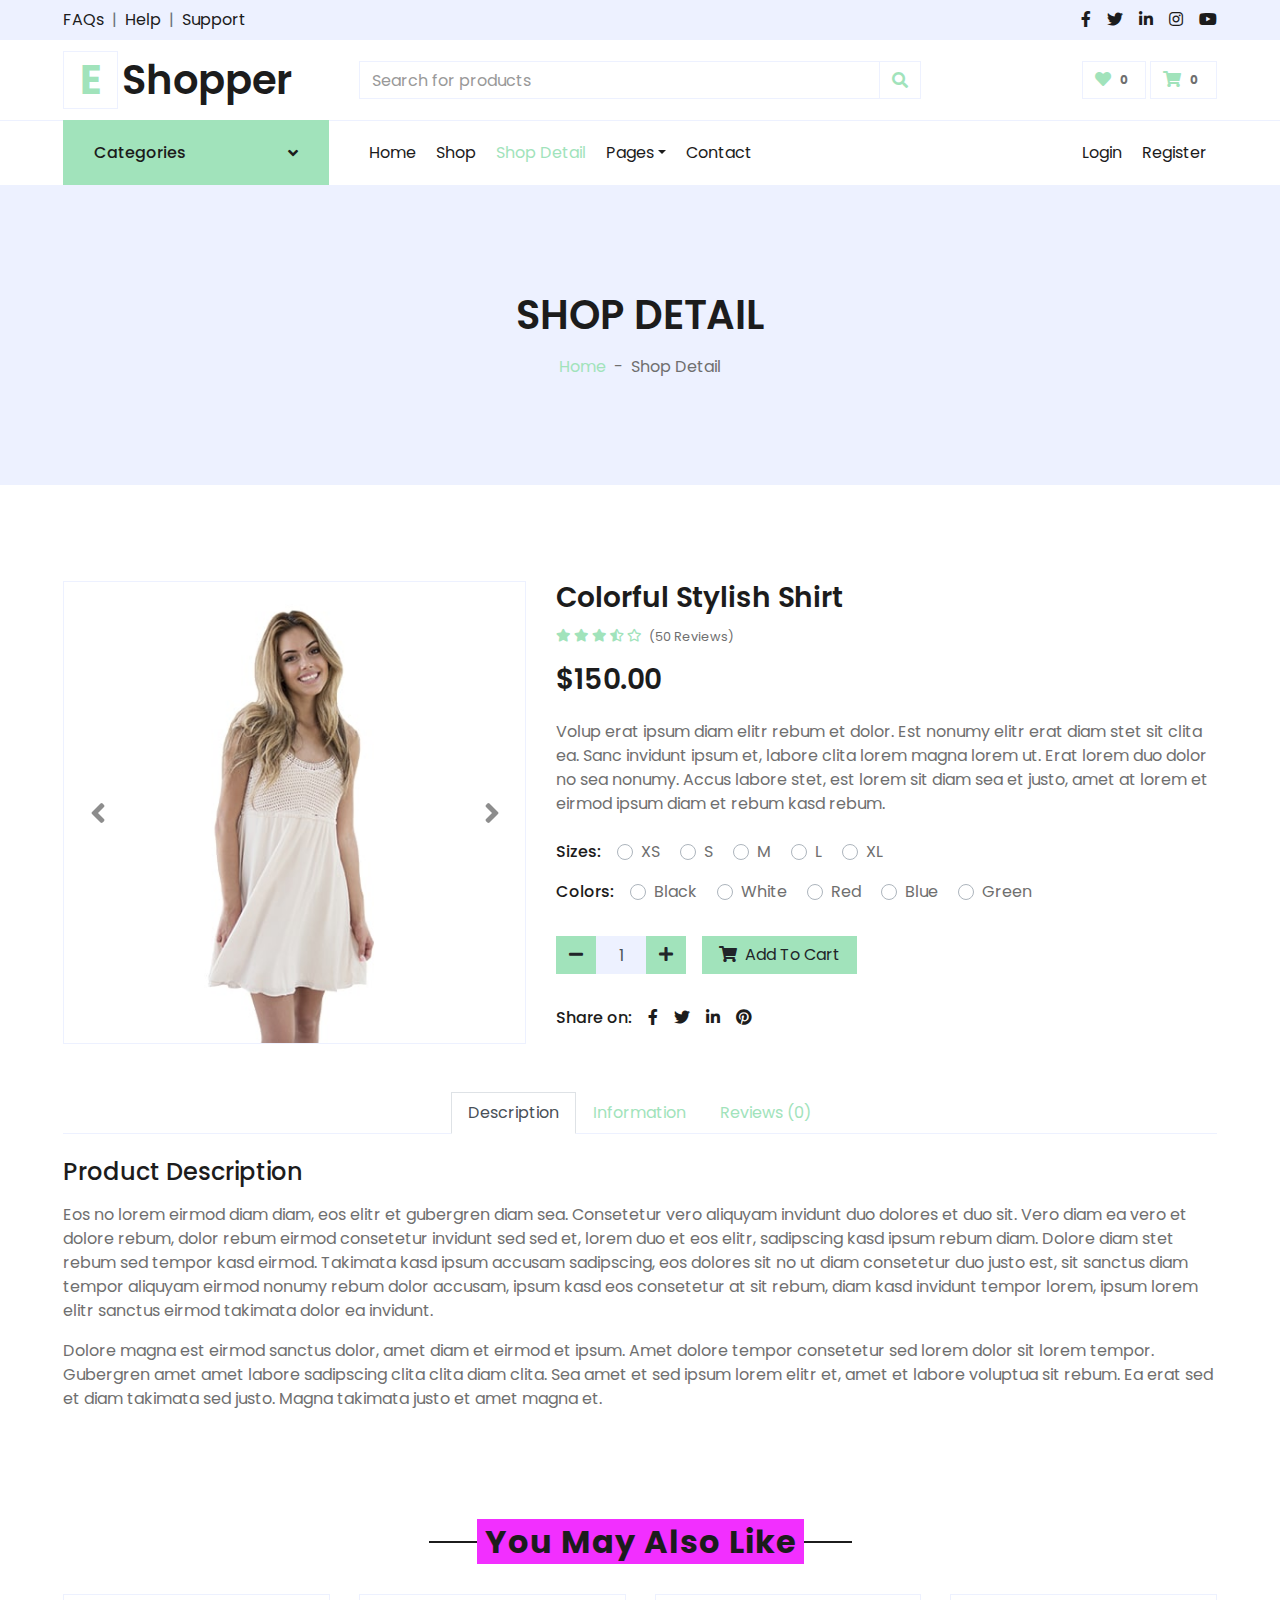
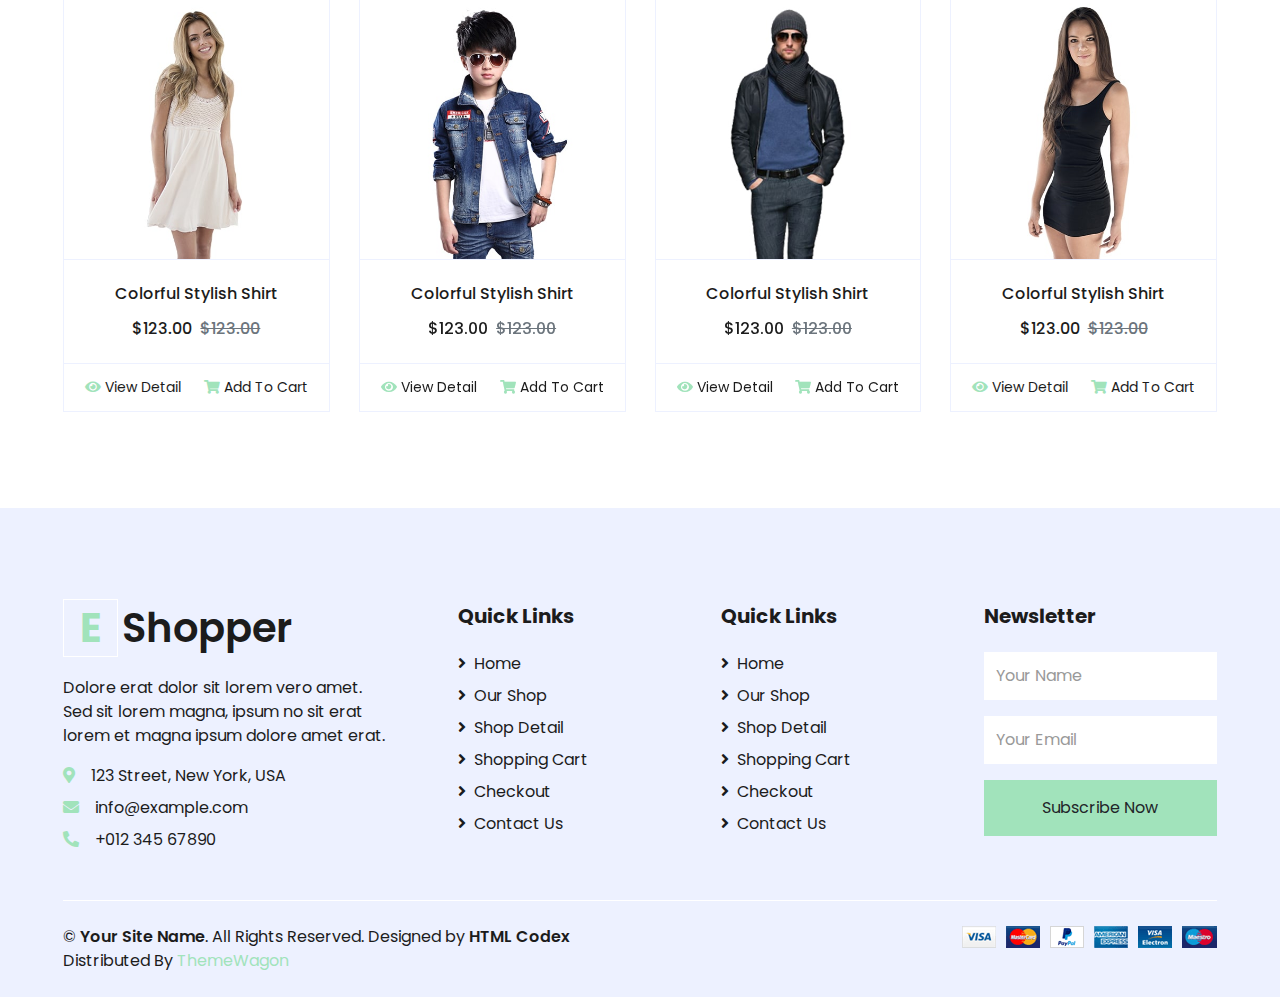
<file: detail.html>
<!DOCTYPE html>
<html lang="en">

<head>
    <meta charset="utf-8">
    <title>EShopper - Bootstrap Shop Template</title>
    <meta content="width=device-width, initial-scale=1.0" name="viewport">
    <meta content="Free HTML Templates" name="keywords">
    <meta content="Free HTML Templates" name="description">

    <!-- Favicon -->
    <link href="img/favicon.ico" rel="icon">

    <!-- Google Web Fonts -->
    <link rel="preconnect" href="https://fonts.gstatic.com">
    <link href="https://fonts.googleapis.com/css2?family=Poppins:wght@100;200;300;400;500;600;700;800;900&display=swap" rel="stylesheet"> 

    <!-- Font Awesome -->
    <link href="https://cdnjs.cloudflare.com/ajax/libs/font-awesome/5.10.0/css/all.min.css" rel="stylesheet">

    <!-- Libraries Stylesheet -->
    <link href="lib/owlcarousel/assets/owl.carousel.min.css" rel="stylesheet">

    <!-- Customized Bootstrap Stylesheet -->
    <link href="css/style.css" rel="stylesheet">
</head>

<body>
    <!-- Topbar Start -->
    <div class="container-fluid">
        <div class="row bg-secondary py-2 px-xl-5">
            <div class="col-lg-6 d-none d-lg-block">
                <div class="d-inline-flex align-items-center">
                    <a class="text-dark" href="">FAQs</a>
                    <span class="text-muted px-2">|</span>
                    <a class="text-dark" href="">Help</a>
                    <span class="text-muted px-2">|</span>
                    <a class="text-dark" href="">Support</a>
                </div>
            </div>
            <div class="col-lg-6 text-center text-lg-right">
                <div class="d-inline-flex align-items-center">
                    <a class="text-dark px-2" href="">
                        <i class="fab fa-facebook-f"></i>
                    </a>
                    <a class="text-dark px-2" href="">
                        <i class="fab fa-twitter"></i>
                    </a>
                    <a class="text-dark px-2" href="">
                        <i class="fab fa-linkedin-in"></i>
                    </a>
                    <a class="text-dark px-2" href="">
                        <i class="fab fa-instagram"></i>
                    </a>
                    <a class="text-dark pl-2" href="">
                        <i class="fab fa-youtube"></i>
                    </a>
                </div>
            </div>
        </div>
        <div class="row align-items-center py-3 px-xl-5">
            <div class="col-lg-3 d-none d-lg-block">
                <a href="" class="text-decoration-none">
                    <h1 class="m-0 display-5 font-weight-semi-bold"><span class="text-primary font-weight-bold border px-3 mr-1">E</span>Shopper</h1>
                </a>
            </div>
            <div class="col-lg-6 col-6 text-left">
                <form action="">
                    <div class="input-group">
                        <input type="text" class="form-control" placeholder="Search for products">
                        <div class="input-group-append">
                            <span class="input-group-text bg-transparent text-primary">
                                <i class="fa fa-search"></i>
                            </span>
                        </div>
                    </div>
                </form>
            </div>
            <div class="col-lg-3 col-6 text-right">
                <a href="" class="btn border">
                    <i class="fas fa-heart text-primary"></i>
                    <span class="badge">0</span>
                </a>
                <a href="" class="btn border">
                    <i class="fas fa-shopping-cart text-primary"></i>
                    <span class="badge">0</span>
                </a>
            </div>
        </div>
    </div>
    <!-- Topbar End -->


    <!-- Navbar Start -->
    <div class="container-fluid">
        <div class="row border-top px-xl-5">
            <div class="col-lg-3 d-none d-lg-block">
                <a class="btn shadow-none d-flex align-items-center justify-content-between bg-primary text-white w-100" data-toggle="collapse" href="#navbar-vertical" style="height: 65px; margin-top: -1px; padding: 0 30px;">
                    <h6 class="m-0">Categories</h6>
                    <i class="fa fa-angle-down text-dark"></i>
                </a>
                <nav class="collapse position-absolute navbar navbar-vertical navbar-light align-items-start p-0 border border-top-0 border-bottom-0 bg-light" id="navbar-vertical" style="width: calc(100% - 30px); z-index: 1;">
                    <div class="navbar-nav w-100 overflow-hidden" style="height: 410px">
                        <div class="nav-item dropdown">
                            <a href="#" class="nav-link" data-toggle="dropdown">Dresses <i class="fa fa-angle-down float-right mt-1"></i></a>
                            <div class="dropdown-menu position-absolute bg-secondary border-0 rounded-0 w-100 m-0">
                                <a href="" class="dropdown-item">Men's Dresses</a>
                                <a href="" class="dropdown-item">Women's Dresses</a>
                                <a href="" class="dropdown-item">Baby's Dresses</a>
                            </div>
                        </div>
                        <a href="" class="nav-item nav-link">Shirts</a>
                        <a href="" class="nav-item nav-link">Jeans</a>
                        <a href="" class="nav-item nav-link">Swimwear</a>
                        <a href="" class="nav-item nav-link">Sleepwear</a>
                        <a href="" class="nav-item nav-link">Sportswear</a>
                        <a href="" class="nav-item nav-link">Jumpsuits</a>
                        <a href="" class="nav-item nav-link">Blazers</a>
                        <a href="" class="nav-item nav-link">Jackets</a>
                        <a href="" class="nav-item nav-link">Shoes</a>
                    </div>
                </nav>
            </div>
            <div class="col-lg-9">
                <nav class="navbar navbar-expand-lg bg-light navbar-light py-3 py-lg-0 px-0">
                    <a href="" class="text-decoration-none d-block d-lg-none">
                        <h1 class="m-0 display-5 font-weight-semi-bold"><span class="text-primary font-weight-bold border px-3 mr-1">E</span>Shopper</h1>
                    </a>
                    <button type="button" class="navbar-toggler" data-toggle="collapse" data-target="#navbarCollapse">
                        <span class="navbar-toggler-icon"></span>
                    </button>
                    <div class="collapse navbar-collapse justify-content-between" id="navbarCollapse">
                        <div class="navbar-nav mr-auto py-0">
                            <a href="index.html" class="nav-item nav-link">Home</a>
                            <a href="shop.html" class="nav-item nav-link">Shop</a>
                            <a href="detail.html" class="nav-item nav-link active">Shop Detail</a>
                            <div class="nav-item dropdown">
                                <a href="#" class="nav-link dropdown-toggle" data-toggle="dropdown">Pages</a>
                                <div class="dropdown-menu rounded-0 m-0">
                                    <a href="cart.html" class="dropdown-item">Shopping Cart</a>
                                    <a href="checkout.html" class="dropdown-item">Checkout</a>
                                </div>
                            </div>
                            <a href="contact.html" class="nav-item nav-link">Contact</a>
                        </div>
                        <div class="navbar-nav ml-auto py-0">
                            <a href="" class="nav-item nav-link">Login</a>
                            <a href="" class="nav-item nav-link">Register</a>
                        </div>
                    </div>
                </nav>
            </div>
        </div>
    </div>
    <!-- Navbar End -->


    <!-- Page Header Start -->
    <div class="container-fluid bg-secondary mb-5">
        <div class="d-flex flex-column align-items-center justify-content-center" style="min-height: 300px">
            <h1 class="font-weight-semi-bold text-uppercase mb-3">Shop Detail</h1>
            <div class="d-inline-flex">
                <p class="m-0"><a href="">Home</a></p>
                <p class="m-0 px-2">-</p>
                <p class="m-0">Shop Detail</p>
            </div>
        </div>
    </div>
    <!-- Page Header End -->


    <!-- Shop Detail Start -->
    <div class="container-fluid py-5">
        <div class="row px-xl-5">
            <div class="col-lg-5 pb-5">
                <div id="product-carousel" class="carousel slide" data-ride="carousel">
                    <div class="carousel-inner border">
                        <div class="carousel-item active">
                            <img class="w-100 h-100" src="img/product-1.jpg" alt="Image">
                        </div>
                        <div class="carousel-item">
                            <img class="w-100 h-100" src="img/product-2.jpg" alt="Image">
                        </div>
                        <div class="carousel-item">
                            <img class="w-100 h-100" src="img/product-3.jpg" alt="Image">
                        </div>
                        <div class="carousel-item">
                            <img class="w-100 h-100" src="img/product-4.jpg" alt="Image">
                        </div>
                    </div>
                    <a class="carousel-control-prev" href="#product-carousel" data-slide="prev">
                        <i class="fa fa-2x fa-angle-left text-dark"></i>
                    </a>
                    <a class="carousel-control-next" href="#product-carousel" data-slide="next">
                        <i class="fa fa-2x fa-angle-right text-dark"></i>
                    </a>
                </div>
            </div>

            <div class="col-lg-7 pb-5">
                <h3 class="font-weight-semi-bold">Colorful Stylish Shirt</h3>
                <div class="d-flex mb-3">
                    <div class="text-primary mr-2">
                        <small class="fas fa-star"></small>
                        <small class="fas fa-star"></small>
                        <small class="fas fa-star"></small>
                        <small class="fas fa-star-half-alt"></small>
                        <small class="far fa-star"></small>
                    </div>
                    <small class="pt-1">(50 Reviews)</small>
                </div>
                <h3 class="font-weight-semi-bold mb-4">$150.00</h3>
                <p class="mb-4">Volup erat ipsum diam elitr rebum et dolor. Est nonumy elitr erat diam stet sit clita ea. Sanc invidunt ipsum et, labore clita lorem magna lorem ut. Erat lorem duo dolor no sea nonumy. Accus labore stet, est lorem sit diam sea et justo, amet at lorem et eirmod ipsum diam et rebum kasd rebum.</p>
                <div class="d-flex mb-3">
                    <p class="text-dark font-weight-medium mb-0 mr-3">Sizes:</p>
                    <form>
                        <div class="custom-control custom-radio custom-control-inline">
                            <input type="radio" class="custom-control-input" id="size-1" name="size">
                            <label class="custom-control-label" for="size-1">XS</label>
                        </div>
                        <div class="custom-control custom-radio custom-control-inline">
                            <input type="radio" class="custom-control-input" id="size-2" name="size">
                            <label class="custom-control-label" for="size-2">S</label>
                        </div>
                        <div class="custom-control custom-radio custom-control-inline">
                            <input type="radio" class="custom-control-input" id="size-3" name="size">
                            <label class="custom-control-label" for="size-3">M</label>
                        </div>
                        <div class="custom-control custom-radio custom-control-inline">
                            <input type="radio" class="custom-control-input" id="size-4" name="size">
                            <label class="custom-control-label" for="size-4">L</label>
                        </div>
                        <div class="custom-control custom-radio custom-control-inline">
                            <input type="radio" class="custom-control-input" id="size-5" name="size">
                            <label class="custom-control-label" for="size-5">XL</label>
                        </div>
                    </form>
                </div>
                <div class="d-flex mb-4">
                    <p class="text-dark font-weight-medium mb-0 mr-3">Colors:</p>
                    <form>
                        <div class="custom-control custom-radio custom-control-inline">
                            <input type="radio" class="custom-control-input" id="color-1" name="color">
                            <label class="custom-control-label" for="color-1">Black</label>
                        </div>
                        <div class="custom-control custom-radio custom-control-inline">
                            <input type="radio" class="custom-control-input" id="color-2" name="color">
                            <label class="custom-control-label" for="color-2">White</label>
                        </div>
                        <div class="custom-control custom-radio custom-control-inline">
                            <input type="radio" class="custom-control-input" id="color-3" name="color">
                            <label class="custom-control-label" for="color-3">Red</label>
                        </div>
                        <div class="custom-control custom-radio custom-control-inline">
                            <input type="radio" class="custom-control-input" id="color-4" name="color">
                            <label class="custom-control-label" for="color-4">Blue</label>
                        </div>
                        <div class="custom-control custom-radio custom-control-inline">
                            <input type="radio" class="custom-control-input" id="color-5" name="color">
                            <label class="custom-control-label" for="color-5">Green</label>
                        </div>
                    </form>
                </div>
                <div class="d-flex align-items-center mb-4 pt-2">
                    <div class="input-group quantity mr-3" style="width: 130px;">
                        <div class="input-group-btn">
                            <button class="btn btn-primary btn-minus" >
                            <i class="fa fa-minus"></i>
                            </button>
                        </div>
                        <input type="text" class="form-control bg-secondary text-center" value="1">
                        <div class="input-group-btn">
                            <button class="btn btn-primary btn-plus">
                                <i class="fa fa-plus"></i>
                            </button>
                        </div>
                    </div>
                    <button class="btn btn-primary px-3"><i class="fa fa-shopping-cart mr-1"></i> Add To Cart</button>
                </div>
                <div class="d-flex pt-2">
                    <p class="text-dark font-weight-medium mb-0 mr-2">Share on:</p>
                    <div class="d-inline-flex">
                        <a class="text-dark px-2" href="">
                            <i class="fab fa-facebook-f"></i>
                        </a>
                        <a class="text-dark px-2" href="">
                            <i class="fab fa-twitter"></i>
                        </a>
                        <a class="text-dark px-2" href="">
                            <i class="fab fa-linkedin-in"></i>
                        </a>
                        <a class="text-dark px-2" href="">
                            <i class="fab fa-pinterest"></i>
                        </a>
                    </div>
                </div>
            </div>
        </div>
        <div class="row px-xl-5">
            <div class="col">
                <div class="nav nav-tabs justify-content-center border-secondary mb-4">
                    <a class="nav-item nav-link active" data-toggle="tab" href="#tab-pane-1">Description</a>
                    <a class="nav-item nav-link" data-toggle="tab" href="#tab-pane-2">Information</a>
                    <a class="nav-item nav-link" data-toggle="tab" href="#tab-pane-3">Reviews (0)</a>
                </div>
                <div class="tab-content">
                    <div class="tab-pane fade show active" id="tab-pane-1">
                        <h4 class="mb-3">Product Description</h4>
                        <p>Eos no lorem eirmod diam diam, eos elitr et gubergren diam sea. Consetetur vero aliquyam invidunt duo dolores et duo sit. Vero diam ea vero et dolore rebum, dolor rebum eirmod consetetur invidunt sed sed et, lorem duo et eos elitr, sadipscing kasd ipsum rebum diam. Dolore diam stet rebum sed tempor kasd eirmod. Takimata kasd ipsum accusam sadipscing, eos dolores sit no ut diam consetetur duo justo est, sit sanctus diam tempor aliquyam eirmod nonumy rebum dolor accusam, ipsum kasd eos consetetur at sit rebum, diam kasd invidunt tempor lorem, ipsum lorem elitr sanctus eirmod takimata dolor ea invidunt.</p>
                        <p>Dolore magna est eirmod sanctus dolor, amet diam et eirmod et ipsum. Amet dolore tempor consetetur sed lorem dolor sit lorem tempor. Gubergren amet amet labore sadipscing clita clita diam clita. Sea amet et sed ipsum lorem elitr et, amet et labore voluptua sit rebum. Ea erat sed et diam takimata sed justo. Magna takimata justo et amet magna et.</p>
                    </div>
                    <div class="tab-pane fade" id="tab-pane-2">
                        <h4 class="mb-3">Additional Information</h4>
                        <p>Eos no lorem eirmod diam diam, eos elitr et gubergren diam sea. Consetetur vero aliquyam invidunt duo dolores et duo sit. Vero diam ea vero et dolore rebum, dolor rebum eirmod consetetur invidunt sed sed et, lorem duo et eos elitr, sadipscing kasd ipsum rebum diam. Dolore diam stet rebum sed tempor kasd eirmod. Takimata kasd ipsum accusam sadipscing, eos dolores sit no ut diam consetetur duo justo est, sit sanctus diam tempor aliquyam eirmod nonumy rebum dolor accusam, ipsum kasd eos consetetur at sit rebum, diam kasd invidunt tempor lorem, ipsum lorem elitr sanctus eirmod takimata dolor ea invidunt.</p>
                        <div class="row">
                            <div class="col-md-6">
                                <ul class="list-group list-group-flush">
                                    <li class="list-group-item px-0">
                                        Sit erat duo lorem duo ea consetetur, et eirmod takimata.
                                    </li>
                                    <li class="list-group-item px-0">
                                        Amet kasd gubergren sit sanctus et lorem eos sadipscing at.
                                    </li>
                                    <li class="list-group-item px-0">
                                        Duo amet accusam eirmod nonumy stet et et stet eirmod.
                                    </li>
                                    <li class="list-group-item px-0">
                                        Takimata ea clita labore amet ipsum erat justo voluptua. Nonumy.
                                    </li>
                                  </ul> 
                            </div>
                            <div class="col-md-6">
                                <ul class="list-group list-group-flush">
                                    <li class="list-group-item px-0">
                                        Sit erat duo lorem duo ea consetetur, et eirmod takimata.
                                    </li>
                                    <li class="list-group-item px-0">
                                        Amet kasd gubergren sit sanctus et lorem eos sadipscing at.
                                    </li>
                                    <li class="list-group-item px-0">
                                        Duo amet accusam eirmod nonumy stet et et stet eirmod.
                                    </li>
                                    <li class="list-group-item px-0">
                                        Takimata ea clita labore amet ipsum erat justo voluptua. Nonumy.
                                    </li>
                                  </ul> 
                            </div>
                        </div>
                    </div>
                    <div class="tab-pane fade" id="tab-pane-3">
                        <div class="row">
                            <div class="col-md-6">
                                <h4 class="mb-4">1 review for "Colorful Stylish Shirt"</h4>
                                <div class="media mb-4">
                                    <img src="img/user.jpg" alt="Image" class="img-fluid mr-3 mt-1" style="width: 45px;">
                                    <div class="media-body">
                                        <h6>John Doe<small> - <i>01 Jan 2045</i></small></h6>
                                        <div class="text-primary mb-2">
                                            <i class="fas fa-star"></i>
                                            <i class="fas fa-star"></i>
                                            <i class="fas fa-star"></i>
                                            <i class="fas fa-star-half-alt"></i>
                                            <i class="far fa-star"></i>
                                        </div>
                                        <p>Diam amet duo labore stet elitr ea clita ipsum, tempor labore accusam ipsum et no at. Kasd diam tempor rebum magna dolores sed sed eirmod ipsum.</p>
                                    </div>
                                </div>
                            </div>
                            <div class="col-md-6">
                                <h4 class="mb-4">Leave a review</h4>
                                <small>Your email address will not be published. Required fields are marked *</small>
                                <div class="d-flex my-3">
                                    <p class="mb-0 mr-2">Your Rating * :</p>
                                    <div class="text-primary">
                                        <i class="far fa-star"></i>
                                        <i class="far fa-star"></i>
                                        <i class="far fa-star"></i>
                                        <i class="far fa-star"></i>
                                        <i class="far fa-star"></i>
                                    </div>
                                </div>
                                <form>
                                    <div class="form-group">
                                        <label for="message">Your Review *</label>
                                        <textarea id="message" cols="30" rows="5" class="form-control"></textarea>
                                    </div>
                                    <div class="form-group">
                                        <label for="name">Your Name *</label>
                                        <input type="text" class="form-control" id="name">
                                    </div>
                                    <div class="form-group">
                                        <label for="email">Your Email *</label>
                                        <input type="email" class="form-control" id="email">
                                    </div>
                                    <div class="form-group mb-0">
                                        <input type="submit" value="Leave Your Review" class="btn btn-primary px-3">
                                    </div>
                                </form>
                            </div>
                        </div>
                    </div>
                </div>
            </div>
        </div>
    </div>
    <!-- Shop Detail End -->


    <!-- Products Start -->
    <div class="container-fluid py-5">
        <div class="text-center mb-4">
            <h2 class="section-title px-5"><span class="px-2">You May Also Like</span></h2>
        </div>
        <div class="row px-xl-5">
            <div class="col">
                <div class="owl-carousel related-carousel">
                    <div class="card product-item border-0">
                        <div class="card-header product-img position-relative overflow-hidden bg-transparent border p-0">
                            <img class="img-fluid w-100" src="img/product-1.jpg" alt="">
                        </div>
                        <div class="card-body border-left border-right text-center p-0 pt-4 pb-3">
                            <h6 class="text-truncate mb-3">Colorful Stylish Shirt</h6>
                            <div class="d-flex justify-content-center">
                                <h6>$123.00</h6><h6 class="text-muted ml-2"><del>$123.00</del></h6>
                            </div>
                        </div>
                        <div class="card-footer d-flex justify-content-between bg-light border">
                            <a href="" class="btn btn-sm text-dark p-0"><i class="fas fa-eye text-primary mr-1"></i>View Detail</a>
                            <a href="" class="btn btn-sm text-dark p-0"><i class="fas fa-shopping-cart text-primary mr-1"></i>Add To Cart</a>
                        </div>
                    </div>
                    <div class="card product-item border-0">
                        <div class="card-header product-img position-relative overflow-hidden bg-transparent border p-0">
                            <img class="img-fluid w-100" src="img/product-2.jpg" alt="">
                        </div>
                        <div class="card-body border-left border-right text-center p-0 pt-4 pb-3">
                            <h6 class="text-truncate mb-3">Colorful Stylish Shirt</h6>
                            <div class="d-flex justify-content-center">
                                <h6>$123.00</h6><h6 class="text-muted ml-2"><del>$123.00</del></h6>
                            </div>
                        </div>
                        <div class="card-footer d-flex justify-content-between bg-light border">
                            <a href="" class="btn btn-sm text-dark p-0"><i class="fas fa-eye text-primary mr-1"></i>View Detail</a>
                            <a href="" class="btn btn-sm text-dark p-0"><i class="fas fa-shopping-cart text-primary mr-1"></i>Add To Cart</a>
                        </div>
                    </div>
                    <div class="card product-item border-0">
                        <div class="card-header product-img position-relative overflow-hidden bg-transparent border p-0">
                            <img class="img-fluid w-100" src="img/product-3.jpg" alt="">
                        </div>
                        <div class="card-body border-left border-right text-center p-0 pt-4 pb-3">
                            <h6 class="text-truncate mb-3">Colorful Stylish Shirt</h6>
                            <div class="d-flex justify-content-center">
                                <h6>$123.00</h6><h6 class="text-muted ml-2"><del>$123.00</del></h6>
                            </div>
                        </div>
                        <div class="card-footer d-flex justify-content-between bg-light border">
                            <a href="" class="btn btn-sm text-dark p-0"><i class="fas fa-eye text-primary mr-1"></i>View Detail</a>
                            <a href="" class="btn btn-sm text-dark p-0"><i class="fas fa-shopping-cart text-primary mr-1"></i>Add To Cart</a>
                        </div>
                    </div>
                    <div class="card product-item border-0">
                        <div class="card-header product-img position-relative overflow-hidden bg-transparent border p-0">
                            <img class="img-fluid w-100" src="img/product-4.jpg" alt="">
                        </div>
                        <div class="card-body border-left border-right text-center p-0 pt-4 pb-3">
                            <h6 class="text-truncate mb-3">Colorful Stylish Shirt</h6>
                            <div class="d-flex justify-content-center">
                                <h6>$123.00</h6><h6 class="text-muted ml-2"><del>$123.00</del></h6>
                            </div>
                        </div>
                        <div class="card-footer d-flex justify-content-between bg-light border">
                            <a href="" class="btn btn-sm text-dark p-0"><i class="fas fa-eye text-primary mr-1"></i>View Detail</a>
                            <a href="" class="btn btn-sm text-dark p-0"><i class="fas fa-shopping-cart text-primary mr-1"></i>Add To Cart</a>
                        </div>
                    </div>
                    <div class="card product-item border-0">
                        <div class="card-header product-img position-relative overflow-hidden bg-transparent border p-0">
                            <img class="img-fluid w-100" src="img/product-5.jpg" alt="">
                        </div>
                        <div class="card-body border-left border-right text-center p-0 pt-4 pb-3">
                            <h6 class="text-truncate mb-3">Colorful Stylish Shirt</h6>
                            <div class="d-flex justify-content-center">
                                <h6>$123.00</h6><h6 class="text-muted ml-2"><del>$123.00</del></h6>
                            </div>
                        </div>
                        <div class="card-footer d-flex justify-content-between bg-light border">
                            <a href="" class="btn btn-sm text-dark p-0"><i class="fas fa-eye text-primary mr-1"></i>View Detail</a>
                            <a href="" class="btn btn-sm text-dark p-0"><i class="fas fa-shopping-cart text-primary mr-1"></i>Add To Cart</a>
                        </div>
                    </div>
                </div>
            </div>
        </div>
    </div>
    <!-- Products End -->


    <!-- Footer Start -->
    <div class="container-fluid bg-secondary text-dark mt-5 pt-5">
        <div class="row px-xl-5 pt-5">
            <div class="col-lg-4 col-md-12 mb-5 pr-3 pr-xl-5">
                <a href="" class="text-decoration-none">
                    <h1 class="mb-4 display-5 font-weight-semi-bold"><span class="text-primary font-weight-bold border border-white px-3 mr-1">E</span>Shopper</h1>
                </a>
                <p>Dolore erat dolor sit lorem vero amet. Sed sit lorem magna, ipsum no sit erat lorem et magna ipsum dolore amet erat.</p>
                <p class="mb-2"><i class="fa fa-map-marker-alt text-primary mr-3"></i>123 Street, New York, USA</p>
                <p class="mb-2"><i class="fa fa-envelope text-primary mr-3"></i>info@example.com</p>
                <p class="mb-0"><i class="fa fa-phone-alt text-primary mr-3"></i>+012 345 67890</p>
            </div>
            <div class="col-lg-8 col-md-12">
                <div class="row">
                    <div class="col-md-4 mb-5">
                        <h5 class="font-weight-bold text-dark mb-4">Quick Links</h5>
                        <div class="d-flex flex-column justify-content-start">
                            <a class="text-dark mb-2" href="index.html"><i class="fa fa-angle-right mr-2"></i>Home</a>
                            <a class="text-dark mb-2" href="shop.html"><i class="fa fa-angle-right mr-2"></i>Our Shop</a>
                            <a class="text-dark mb-2" href="detail.html"><i class="fa fa-angle-right mr-2"></i>Shop Detail</a>
                            <a class="text-dark mb-2" href="cart.html"><i class="fa fa-angle-right mr-2"></i>Shopping Cart</a>
                            <a class="text-dark mb-2" href="checkout.html"><i class="fa fa-angle-right mr-2"></i>Checkout</a>
                            <a class="text-dark" href="contact.html"><i class="fa fa-angle-right mr-2"></i>Contact Us</a>
                        </div>
                    </div>
                    <div class="col-md-4 mb-5">
                        <h5 class="font-weight-bold text-dark mb-4">Quick Links</h5>
                        <div class="d-flex flex-column justify-content-start">
                            <a class="text-dark mb-2" href="index.html"><i class="fa fa-angle-right mr-2"></i>Home</a>
                            <a class="text-dark mb-2" href="shop.html"><i class="fa fa-angle-right mr-2"></i>Our Shop</a>
                            <a class="text-dark mb-2" href="detail.html"><i class="fa fa-angle-right mr-2"></i>Shop Detail</a>
                            <a class="text-dark mb-2" href="cart.html"><i class="fa fa-angle-right mr-2"></i>Shopping Cart</a>
                            <a class="text-dark mb-2" href="checkout.html"><i class="fa fa-angle-right mr-2"></i>Checkout</a>
                            <a class="text-dark" href="contact.html"><i class="fa fa-angle-right mr-2"></i>Contact Us</a>
                        </div>
                    </div>
                    <div class="col-md-4 mb-5">
                        <h5 class="font-weight-bold text-dark mb-4">Newsletter</h5>
                        <form action="">
                            <div class="form-group">
                                <input type="text" class="form-control border-0 py-4" placeholder="Your Name" required="required" />
                            </div>
                            <div class="form-group">
                                <input type="email" class="form-control border-0 py-4" placeholder="Your Email"
                                    required="required" />
                            </div>
                            <div>
                                <button class="btn btn-primary btn-block border-0 py-3" type="submit">Subscribe Now</button>
                            </div>
                        </form>
                    </div>
                </div>
            </div>
        </div>
        <div class="row border-top border-light mx-xl-5 py-4">
            <div class="col-md-6 px-xl-0">
                <p class="mb-md-0 text-center text-md-left text-dark">
                    &copy; <a class="text-dark font-weight-semi-bold" href="#">Your Site Name</a>. All Rights Reserved. Designed
                    by
                    <a class="text-dark font-weight-semi-bold" href="https://htmlcodex.com">HTML Codex</a><br>
                    Distributed By <a href="https://themewagon.com" target="_blank">ThemeWagon</a>
                </p>
            </div>
            <div class="col-md-6 px-xl-0 text-center text-md-right">
                <img class="img-fluid" src="img/payments.png" alt="">
            </div>
        </div>
    </div>
    <!-- Footer End -->


    <!-- Back to Top -->
    <a href="#" class="btn btn-primary back-to-top"><i class="fa fa-angle-double-up"></i></a>


    <!-- JavaScript Libraries -->
    <script src="https://code.jquery.com/jquery-3.4.1.min.js"></script>
    <script src="https://stackpath.bootstrapcdn.com/bootstrap/4.4.1/js/bootstrap.bundle.min.js"></script>
    <script src="lib/easing/easing.min.js"></script>
    <script src="lib/owlcarousel/owl.carousel.min.js"></script>

    <!-- Contact Javascript File -->
    <script src="mail/jqBootstrapValidation.min.js"></script>
    <script src="mail/contact.js"></script>

    <!-- Template Javascript -->
    <script src="js/main.js"></script>
</body>

</html>
</file>
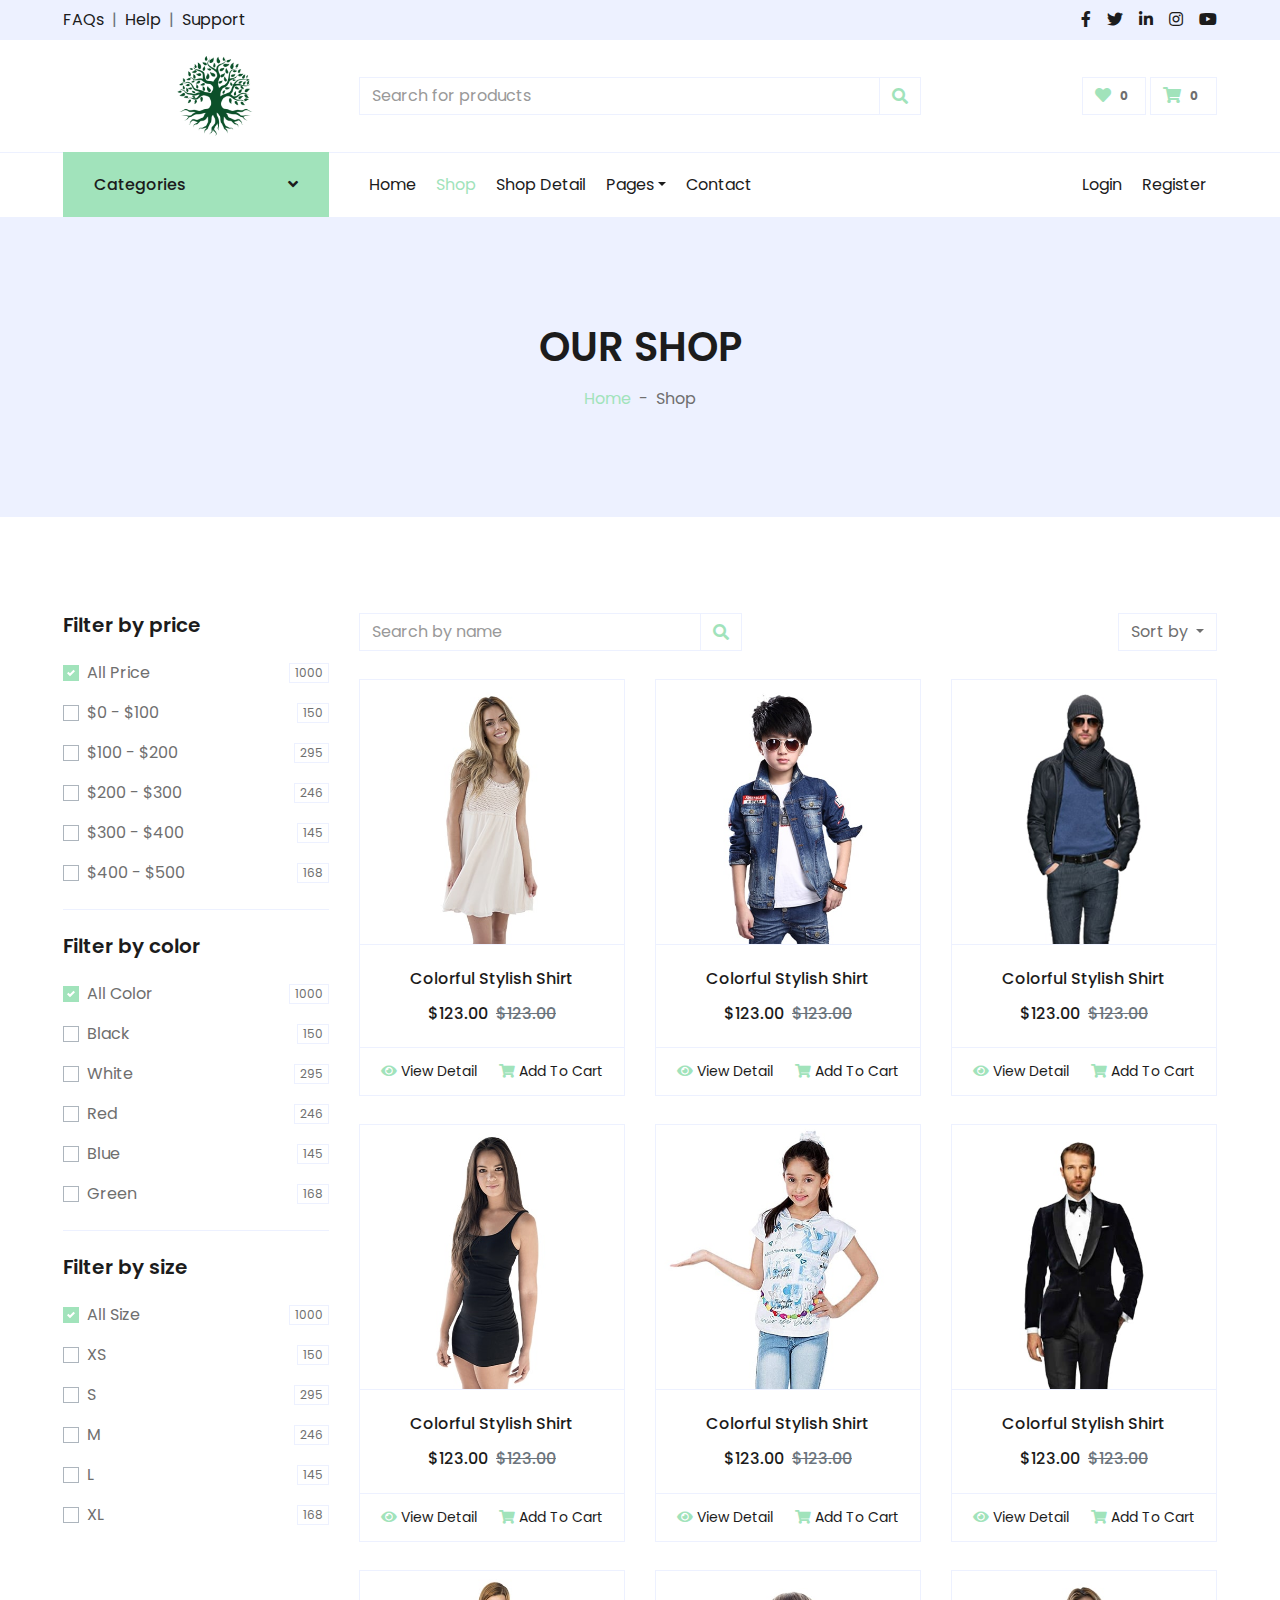
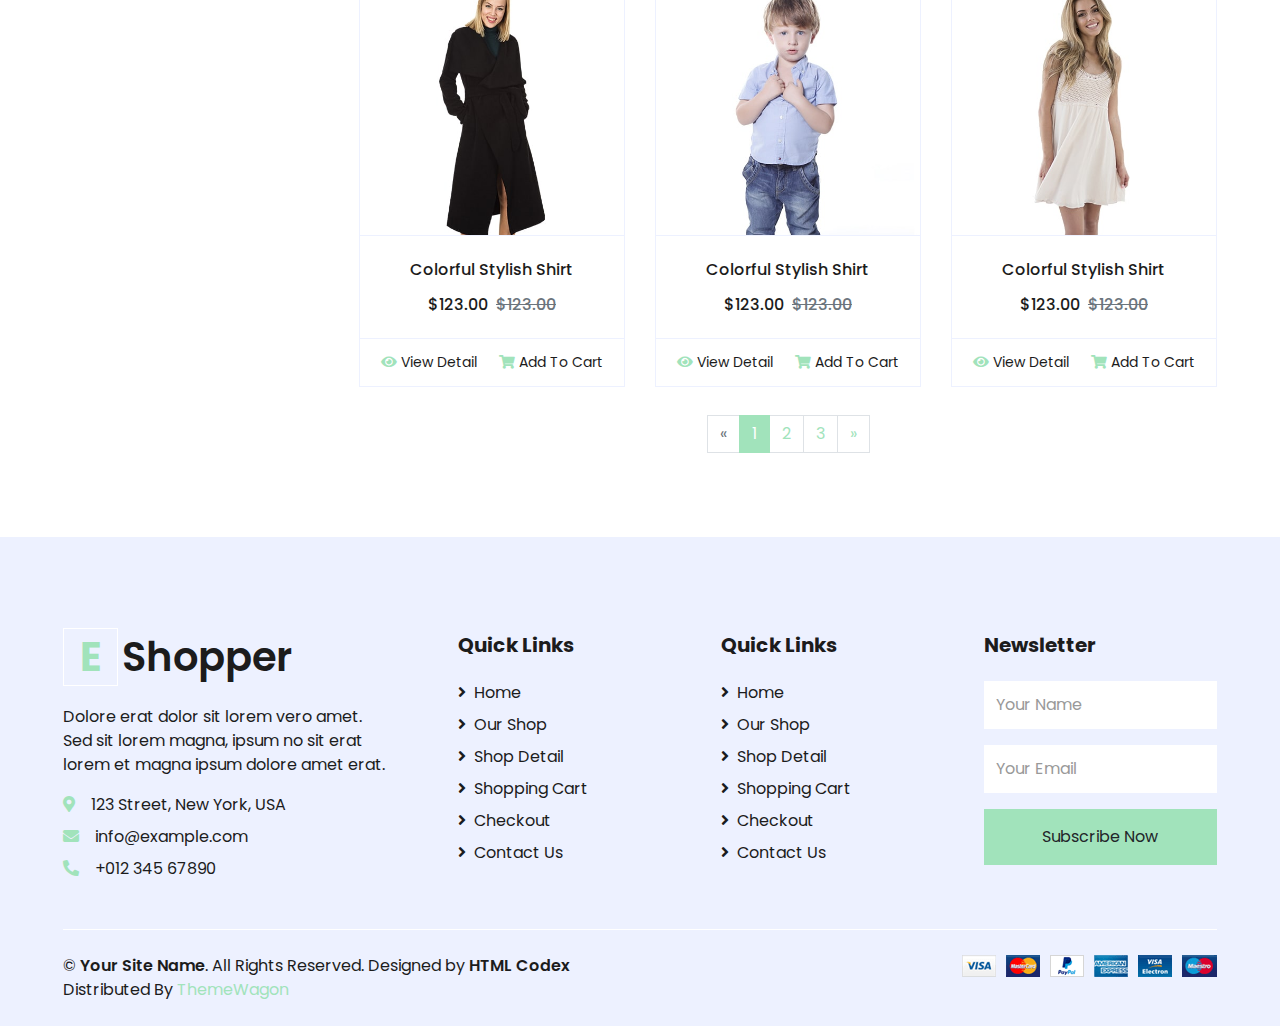
<file: shop.html>
<!DOCTYPE html>
<html lang="en">

<head>
    <meta charset="utf-8">
    <title>EShopper - Bootstrap Shop Template</title>
    <meta content="width=device-width, initial-scale=1.0" name="viewport">
    <meta content="Free HTML Templates" name="keywords">
    <meta content="Free HTML Templates" name="description">

    <!-- Favicon -->
    <link href="img/favicon.ico" rel="icon">

    <!-- Google Web Fonts -->
    <link rel="preconnect" href="https://fonts.gstatic.com">
    <link href="https://fonts.googleapis.com/css2?family=Poppins:wght@100;200;300;400;500;600;700;800;900&display=swap" rel="stylesheet"> 

    <!-- Font Awesome -->
    <link href="https://cdnjs.cloudflare.com/ajax/libs/font-awesome/5.10.0/css/all.min.css" rel="stylesheet">

    <!-- Libraries Stylesheet -->
    <link href="lib/owlcarousel/assets/owl.carousel.min.css" rel="stylesheet">

    <!-- Customized Bootstrap Stylesheet -->
    <link href="css/style.css" rel="stylesheet">
</head>

<body>
    <!-- Topbar Start -->
    <div class="container-fluid">
        <div class="row bg-secondary py-2 px-xl-5">
            <div class="col-lg-6 d-none d-lg-block">
                <div class="d-inline-flex align-items-center">
                    <a class="text-dark" href="">FAQs</a>
                    <span class="text-muted px-2">|</span>
                    <a class="text-dark" href="">Help</a>
                    <span class="text-muted px-2">|</span>
                    <a class="text-dark" href="">Support</a>
                </div>
            </div>
            <div class="col-lg-6 text-center text-lg-right">
                <div class="d-inline-flex align-items-center">
                    <a class="text-dark px-2" href="">
                        <i class="fab fa-facebook-f"></i>
                    </a>
                    <a class="text-dark px-2" href="">
                        <i class="fab fa-twitter"></i>
                    </a>
                    <a class="text-dark px-2" href="">
                        <i class="fab fa-linkedin-in"></i>
                    </a>
                    <a class="text-dark px-2" href="">
                        <i class="fab fa-instagram"></i>
                    </a>
                    <a class="text-dark pl-2" href="">
                        <i class="fab fa-youtube"></i>
                    </a>
                </div>
            </div>
        </div>
        <div class="row align-items-center py-3 px-xl-5">
            <div class="col-lg-3 d-none d-lg-block">
                <a href="" class="text-decoration-none">
                    <img src="img/e/2.png" style="width: 30%; margin-left: 7em;"> 
                </a>
            </div>
            <div class="col-lg-6 col-6 text-left">
                <form action="">
                    <div class="input-group">
                        <input type="text" class="form-control" placeholder="Search for products">
                        <div class="input-group-append">
                            <span class="input-group-text bg-transparent text-primary">
                                <i class="fa fa-search"></i>
                            </span>
                        </div>
                    </div>
                </form>
            </div>
            <div class="col-lg-3 col-6 text-right">
                <a href="" class="btn border">
                    <i class="fas fa-heart text-primary"></i>
                    <span class="badge">0</span>
                </a>
                <a href="" class="btn border">
                    <i class="fas fa-shopping-cart text-primary"></i>
                    <span class="badge">0</span>
                </a>
            </div>
        </div>
    </div>
    <!-- Topbar End -->


    <!-- Navbar Start -->
    <div class="container-fluid">
        <div class="row border-top px-xl-5">
            <div class="col-lg-3 d-none d-lg-block">
                <a class="btn shadow-none d-flex align-items-center justify-content-between bg-primary text-white w-100" data-toggle="collapse" href="#navbar-vertical" style="height: 65px; margin-top: -1px; padding: 0 30px;">
                    <h6 class="m-0">Categories</h6>
                    <i class="fa fa-angle-down text-dark"></i>
                </a>
                <nav class="collapse position-absolute navbar navbar-vertical navbar-light align-items-start p-0 border border-top-0 border-bottom-0 bg-light" id="navbar-vertical" style="width: calc(100% - 30px); z-index: 1;">
                    <div class="navbar-nav w-100 overflow-hidden" style="height: 410px">
                        <div class="nav-item dropdown">
                            <a href="#" class="nav-link" data-toggle="dropdown">Dresses <i class="fa fa-angle-down float-right mt-1"></i></a>
                            <div class="dropdown-menu position-absolute bg-secondary border-0 rounded-0 w-100 m-0">
                                <a href="" class="dropdown-item">Men's Dresses</a>
                                <a href="" class="dropdown-item">Women's Dresses</a>
                                <a href="" class="dropdown-item">Baby's Dresses</a>
                            </div>
                        </div>
                        <a href="" class="nav-item nav-link">Shirts</a>
                        <a href="" class="nav-item nav-link">Jeans</a>
                        <a href="" class="nav-item nav-link">Swimwear</a>
                        <a href="" class="nav-item nav-link">Sleepwear</a>
                        <a href="" class="nav-item nav-link">Sportswear</a>
                        <a href="" class="nav-item nav-link">Jumpsuits</a>
                        <a href="" class="nav-item nav-link">Blazers</a>
                        <a href="" class="nav-item nav-link">Jackets</a>
                        <a href="" class="nav-item nav-link">Shoes</a>
                    </div>
                </nav>
            </div>
            <div class="col-lg-9">
                <nav class="navbar navbar-expand-lg bg-light navbar-light py-3 py-lg-0 px-0">
                    <a href="" class="text-decoration-none d-block d-lg-none">
                        <img src="img/e/2.png" style="width: 30%; margin-left: 8.5em;">
                    </a>
                    <button type="button" class="navbar-toggler" data-toggle="collapse" data-target="#navbarCollapse">
                        <span class="navbar-toggler-icon"></span>
                    </button>
                    <div class="collapse navbar-collapse justify-content-between" id="navbarCollapse">
                        <div class="navbar-nav mr-auto py-0">
                            <a href="index.html" class="nav-item nav-link">Home</a>
                            <a href="shop.html" class="nav-item nav-link active">Shop</a>
                            <a href="detail.html" class="nav-item nav-link">Shop Detail</a>
                            <div class="nav-item dropdown">
                                <a href="#" class="nav-link dropdown-toggle" data-toggle="dropdown">Pages</a>
                                <div class="dropdown-menu rounded-0 m-0">
                                    <a href="cart.html" class="dropdown-item">Shopping Cart</a>
                                    <a href="checkout.html" class="dropdown-item">Checkout</a>
                                </div>
                            </div>
                            <a href="contact.html" class="nav-item nav-link">Contact</a>
                        </div>
                        <div class="navbar-nav ml-auto py-0">
                            <a href="" class="nav-item nav-link">Login</a>
                            <a href="" class="nav-item nav-link">Register</a>
                        </div>
                    </div>
                </nav>
            </div>
        </div>
    </div>
    <!-- Navbar End -->


    <!-- Page Header Start -->
    <div class="container-fluid bg-secondary mb-5">
        <div class="d-flex flex-column align-items-center justify-content-center" style="min-height: 300px">
            <h1 class="font-weight-semi-bold text-uppercase mb-3">Our Shop</h1>
            <div class="d-inline-flex">
                <p class="m-0"><a href="">Home</a></p>
                <p class="m-0 px-2">-</p>
                <p class="m-0">Shop</p>
            </div>
        </div>
    </div>
    <!-- Page Header End -->


    <!-- Shop Start -->
    <div class="container-fluid pt-5">
        <div class="row px-xl-5">
            <!-- Shop Sidebar Start -->
            <div class="col-lg-3 col-md-12">
                <!-- Price Start -->
                <div class="border-bottom mb-4 pb-4">
                    <h5 class="font-weight-semi-bold mb-4">Filter by price</h5>
                    <form>
                        <div class="custom-control custom-checkbox d-flex align-items-center justify-content-between mb-3">
                            <input type="checkbox" class="custom-control-input" checked id="price-all">
                            <label class="custom-control-label" for="price-all">All Price</label>
                            <span class="badge border font-weight-normal">1000</span>
                        </div>
                        <div class="custom-control custom-checkbox d-flex align-items-center justify-content-between mb-3">
                            <input type="checkbox" class="custom-control-input" id="price-1">
                            <label class="custom-control-label" for="price-1">$0 - $100</label>
                            <span class="badge border font-weight-normal">150</span>
                        </div>
                        <div class="custom-control custom-checkbox d-flex align-items-center justify-content-between mb-3">
                            <input type="checkbox" class="custom-control-input" id="price-2">
                            <label class="custom-control-label" for="price-2">$100 - $200</label>
                            <span class="badge border font-weight-normal">295</span>
                        </div>
                        <div class="custom-control custom-checkbox d-flex align-items-center justify-content-between mb-3">
                            <input type="checkbox" class="custom-control-input" id="price-3">
                            <label class="custom-control-label" for="price-3">$200 - $300</label>
                            <span class="badge border font-weight-normal">246</span>
                        </div>
                        <div class="custom-control custom-checkbox d-flex align-items-center justify-content-between mb-3">
                            <input type="checkbox" class="custom-control-input" id="price-4">
                            <label class="custom-control-label" for="price-4">$300 - $400</label>
                            <span class="badge border font-weight-normal">145</span>
                        </div>
                        <div class="custom-control custom-checkbox d-flex align-items-center justify-content-between">
                            <input type="checkbox" class="custom-control-input" id="price-5">
                            <label class="custom-control-label" for="price-5">$400 - $500</label>
                            <span class="badge border font-weight-normal">168</span>
                        </div>
                    </form>
                </div>
                <!-- Price End -->
                
                <!-- Color Start -->
                <div class="border-bottom mb-4 pb-4">
                    <h5 class="font-weight-semi-bold mb-4">Filter by color</h5>
                    <form>
                        <div class="custom-control custom-checkbox d-flex align-items-center justify-content-between mb-3">
                            <input type="checkbox" class="custom-control-input" checked id="color-all">
                            <label class="custom-control-label" for="price-all">All Color</label>
                            <span class="badge border font-weight-normal">1000</span>
                        </div>
                        <div class="custom-control custom-checkbox d-flex align-items-center justify-content-between mb-3">
                            <input type="checkbox" class="custom-control-input" id="color-1">
                            <label class="custom-control-label" for="color-1">Black</label>
                            <span class="badge border font-weight-normal">150</span>
                        </div>
                        <div class="custom-control custom-checkbox d-flex align-items-center justify-content-between mb-3">
                            <input type="checkbox" class="custom-control-input" id="color-2">
                            <label class="custom-control-label" for="color-2">White</label>
                            <span class="badge border font-weight-normal">295</span>
                        </div>
                        <div class="custom-control custom-checkbox d-flex align-items-center justify-content-between mb-3">
                            <input type="checkbox" class="custom-control-input" id="color-3">
                            <label class="custom-control-label" for="color-3">Red</label>
                            <span class="badge border font-weight-normal">246</span>
                        </div>
                        <div class="custom-control custom-checkbox d-flex align-items-center justify-content-between mb-3">
                            <input type="checkbox" class="custom-control-input" id="color-4">
                            <label class="custom-control-label" for="color-4">Blue</label>
                            <span class="badge border font-weight-normal">145</span>
                        </div>
                        <div class="custom-control custom-checkbox d-flex align-items-center justify-content-between">
                            <input type="checkbox" class="custom-control-input" id="color-5">
                            <label class="custom-control-label" for="color-5">Green</label>
                            <span class="badge border font-weight-normal">168</span>
                        </div>
                    </form>
                </div>
                <!-- Color End -->

                <!-- Size Start -->
                <div class="mb-5">
                    <h5 class="font-weight-semi-bold mb-4">Filter by size</h5>
                    <form>
                        <div class="custom-control custom-checkbox d-flex align-items-center justify-content-between mb-3">
                            <input type="checkbox" class="custom-control-input" checked id="size-all">
                            <label class="custom-control-label" for="size-all">All Size</label>
                            <span class="badge border font-weight-normal">1000</span>
                        </div>
                        <div class="custom-control custom-checkbox d-flex align-items-center justify-content-between mb-3">
                            <input type="checkbox" class="custom-control-input" id="size-1">
                            <label class="custom-control-label" for="size-1">XS</label>
                            <span class="badge border font-weight-normal">150</span>
                        </div>
                        <div class="custom-control custom-checkbox d-flex align-items-center justify-content-between mb-3">
                            <input type="checkbox" class="custom-control-input" id="size-2">
                            <label class="custom-control-label" for="size-2">S</label>
                            <span class="badge border font-weight-normal">295</span>
                        </div>
                        <div class="custom-control custom-checkbox d-flex align-items-center justify-content-between mb-3">
                            <input type="checkbox" class="custom-control-input" id="size-3">
                            <label class="custom-control-label" for="size-3">M</label>
                            <span class="badge border font-weight-normal">246</span>
                        </div>
                        <div class="custom-control custom-checkbox d-flex align-items-center justify-content-between mb-3">
                            <input type="checkbox" class="custom-control-input" id="size-4">
                            <label class="custom-control-label" for="size-4">L</label>
                            <span class="badge border font-weight-normal">145</span>
                        </div>
                        <div class="custom-control custom-checkbox d-flex align-items-center justify-content-between">
                            <input type="checkbox" class="custom-control-input" id="size-5">
                            <label class="custom-control-label" for="size-5">XL</label>
                            <span class="badge border font-weight-normal">168</span>
                        </div>
                    </form>
                </div>
                <!-- Size End -->
            </div>
            <!-- Shop Sidebar End -->


            <!-- Shop Product Start -->
            <div class="col-lg-9 col-md-12">
                <div class="row pb-3">
                    <div class="col-12 pb-1">
                        <div class="d-flex align-items-center justify-content-between mb-4">
                            <form action="">
                                <div class="input-group">
                                    <input type="text" class="form-control" placeholder="Search by name">
                                    <div class="input-group-append">
                                        <span class="input-group-text bg-transparent text-primary">
                                            <i class="fa fa-search"></i>
                                        </span>
                                    </div>
                                </div>
                            </form>
                            <div class="dropdown ml-4">
                                <button class="btn border dropdown-toggle" type="button" id="triggerId" data-toggle="dropdown" aria-haspopup="true"
                                        aria-expanded="false">
                                            Sort by
                                        </button>
                                <div class="dropdown-menu dropdown-menu-right" aria-labelledby="triggerId">
                                    <a class="dropdown-item" href="#">Latest</a>
                                    <a class="dropdown-item" href="#">Popularity</a>
                                    <a class="dropdown-item" href="#">Best Rating</a>
                                </div>
                            </div>
                        </div>
                    </div>
                    <div class="col-lg-4 col-md-6 col-sm-12 pb-1">
                        <div class="card product-item border-0 mb-4">
                            <div class="card-header product-img position-relative overflow-hidden bg-transparent border p-0">
                                <img class="img-fluid w-100" src="img/product-1.jpg" alt="">
                            </div>
                            <div class="card-body border-left border-right text-center p-0 pt-4 pb-3">
                                <h6 class="text-truncate mb-3">Colorful Stylish Shirt</h6>
                                <div class="d-flex justify-content-center">
                                    <h6>$123.00</h6><h6 class="text-muted ml-2"><del>$123.00</del></h6>
                                </div>
                            </div>
                            <div class="card-footer d-flex justify-content-between bg-light border">
                                <a href="" class="btn btn-sm text-dark p-0"><i class="fas fa-eye text-primary mr-1"></i>View Detail</a>
                                <a href="" class="btn btn-sm text-dark p-0"><i class="fas fa-shopping-cart text-primary mr-1"></i>Add To Cart</a>
                            </div>
                        </div>
                    </div>
                    <div class="col-lg-4 col-md-6 col-sm-12 pb-1">
                        <div class="card product-item border-0 mb-4">
                            <div class="card-header product-img position-relative overflow-hidden bg-transparent border p-0">
                                <img class="img-fluid w-100" src="img/product-2.jpg" alt="">
                            </div>
                            <div class="card-body border-left border-right text-center p-0 pt-4 pb-3">
                                <h6 class="text-truncate mb-3">Colorful Stylish Shirt</h6>
                                <div class="d-flex justify-content-center">
                                    <h6>$123.00</h6><h6 class="text-muted ml-2"><del>$123.00</del></h6>
                                </div>
                            </div>
                            <div class="card-footer d-flex justify-content-between bg-light border">
                                <a href="" class="btn btn-sm text-dark p-0"><i class="fas fa-eye text-primary mr-1"></i>View Detail</a>
                                <a href="" class="btn btn-sm text-dark p-0"><i class="fas fa-shopping-cart text-primary mr-1"></i>Add To Cart</a>
                            </div>
                        </div>
                    </div>
                    <div class="col-lg-4 col-md-6 col-sm-12 pb-1">
                        <div class="card product-item border-0 mb-4">
                            <div class="card-header product-img position-relative overflow-hidden bg-transparent border p-0">
                                <img class="img-fluid w-100" src="img/product-3.jpg" alt="">
                            </div>
                            <div class="card-body border-left border-right text-center p-0 pt-4 pb-3">
                                <h6 class="text-truncate mb-3">Colorful Stylish Shirt</h6>
                                <div class="d-flex justify-content-center">
                                    <h6>$123.00</h6><h6 class="text-muted ml-2"><del>$123.00</del></h6>
                                </div>
                            </div>
                            <div class="card-footer d-flex justify-content-between bg-light border">
                                <a href="" class="btn btn-sm text-dark p-0"><i class="fas fa-eye text-primary mr-1"></i>View Detail</a>
                                <a href="" class="btn btn-sm text-dark p-0"><i class="fas fa-shopping-cart text-primary mr-1"></i>Add To Cart</a>
                            </div>
                        </div>
                    </div>
                    <div class="col-lg-4 col-md-6 col-sm-12 pb-1">
                        <div class="card product-item border-0 mb-4">
                            <div class="card-header product-img position-relative overflow-hidden bg-transparent border p-0">
                                <img class="img-fluid w-100" src="img/product-4.jpg" alt="">
                            </div>
                            <div class="card-body border-left border-right text-center p-0 pt-4 pb-3">
                                <h6 class="text-truncate mb-3">Colorful Stylish Shirt</h6>
                                <div class="d-flex justify-content-center">
                                    <h6>$123.00</h6><h6 class="text-muted ml-2"><del>$123.00</del></h6>
                                </div>
                            </div>
                            <div class="card-footer d-flex justify-content-between bg-light border">
                                <a href="" class="btn btn-sm text-dark p-0"><i class="fas fa-eye text-primary mr-1"></i>View Detail</a>
                                <a href="" class="btn btn-sm text-dark p-0"><i class="fas fa-shopping-cart text-primary mr-1"></i>Add To Cart</a>
                            </div>
                        </div>
                    </div>
                    <div class="col-lg-4 col-md-6 col-sm-12 pb-1">
                        <div class="card product-item border-0 mb-4">
                            <div class="card-header product-img position-relative overflow-hidden bg-transparent border p-0">
                                <img class="img-fluid w-100" src="img/product-5.jpg" alt="">
                            </div>
                            <div class="card-body border-left border-right text-center p-0 pt-4 pb-3">
                                <h6 class="text-truncate mb-3">Colorful Stylish Shirt</h6>
                                <div class="d-flex justify-content-center">
                                    <h6>$123.00</h6><h6 class="text-muted ml-2"><del>$123.00</del></h6>
                                </div>
                            </div>
                            <div class="card-footer d-flex justify-content-between bg-light border">
                                <a href="" class="btn btn-sm text-dark p-0"><i class="fas fa-eye text-primary mr-1"></i>View Detail</a>
                                <a href="" class="btn btn-sm text-dark p-0"><i class="fas fa-shopping-cart text-primary mr-1"></i>Add To Cart</a>
                            </div>
                        </div>
                    </div>
                    <div class="col-lg-4 col-md-6 col-sm-12 pb-1">
                        <div class="card product-item border-0 mb-4">
                            <div class="card-header product-img position-relative overflow-hidden bg-transparent border p-0">
                                <img class="img-fluid w-100" src="img/product-6.jpg" alt="">
                            </div>
                            <div class="card-body border-left border-right text-center p-0 pt-4 pb-3">
                                <h6 class="text-truncate mb-3">Colorful Stylish Shirt</h6>
                                <div class="d-flex justify-content-center">
                                    <h6>$123.00</h6><h6 class="text-muted ml-2"><del>$123.00</del></h6>
                                </div>
                            </div>
                            <div class="card-footer d-flex justify-content-between bg-light border">
                                <a href="" class="btn btn-sm text-dark p-0"><i class="fas fa-eye text-primary mr-1"></i>View Detail</a>
                                <a href="" class="btn btn-sm text-dark p-0"><i class="fas fa-shopping-cart text-primary mr-1"></i>Add To Cart</a>
                            </div>
                        </div>
                    </div>
                    <div class="col-lg-4 col-md-6 col-sm-12 pb-1">
                        <div class="card product-item border-0 mb-4">
                            <div class="card-header product-img position-relative overflow-hidden bg-transparent border p-0">
                                <img class="img-fluid w-100" src="img/product-7.jpg" alt="">
                            </div>
                            <div class="card-body border-left border-right text-center p-0 pt-4 pb-3">
                                <h6 class="text-truncate mb-3">Colorful Stylish Shirt</h6>
                                <div class="d-flex justify-content-center">
                                    <h6>$123.00</h6><h6 class="text-muted ml-2"><del>$123.00</del></h6>
                                </div>
                            </div>
                            <div class="card-footer d-flex justify-content-between bg-light border">
                                <a href="" class="btn btn-sm text-dark p-0"><i class="fas fa-eye text-primary mr-1"></i>View Detail</a>
                                <a href="" class="btn btn-sm text-dark p-0"><i class="fas fa-shopping-cart text-primary mr-1"></i>Add To Cart</a>
                            </div>
                        </div>
                    </div>
                    <div class="col-lg-4 col-md-6 col-sm-12 pb-1">
                        <div class="card product-item border-0 mb-4">
                            <div class="card-header product-img position-relative overflow-hidden bg-transparent border p-0">
                                <img class="img-fluid w-100" src="img/product-8.jpg" alt="">
                            </div>
                            <div class="card-body border-left border-right text-center p-0 pt-4 pb-3">
                                <h6 class="text-truncate mb-3">Colorful Stylish Shirt</h6>
                                <div class="d-flex justify-content-center">
                                    <h6>$123.00</h6><h6 class="text-muted ml-2"><del>$123.00</del></h6>
                                </div>
                            </div>
                            <div class="card-footer d-flex justify-content-between bg-light border">
                                <a href="" class="btn btn-sm text-dark p-0"><i class="fas fa-eye text-primary mr-1"></i>View Detail</a>
                                <a href="" class="btn btn-sm text-dark p-0"><i class="fas fa-shopping-cart text-primary mr-1"></i>Add To Cart</a>
                            </div>
                        </div>
                    </div>
                    <div class="col-lg-4 col-md-6 col-sm-12 pb-1">
                        <div class="card product-item border-0 mb-4">
                            <div class="card-header product-img position-relative overflow-hidden bg-transparent border p-0">
                                <img class="img-fluid w-100" src="img/product-1.jpg" alt="">
                            </div>
                            <div class="card-body border-left border-right text-center p-0 pt-4 pb-3">
                                <h6 class="text-truncate mb-3">Colorful Stylish Shirt</h6>
                                <div class="d-flex justify-content-center">
                                    <h6>$123.00</h6><h6 class="text-muted ml-2"><del>$123.00</del></h6>
                                </div>
                            </div>
                            <div class="card-footer d-flex justify-content-between bg-light border">
                                <a href="" class="btn btn-sm text-dark p-0"><i class="fas fa-eye text-primary mr-1"></i>View Detail</a>
                                <a href="" class="btn btn-sm text-dark p-0"><i class="fas fa-shopping-cart text-primary mr-1"></i>Add To Cart</a>
                            </div>
                        </div>
                    </div>
                    <div class="col-12 pb-1">
                        <nav aria-label="Page navigation">
                          <ul class="pagination justify-content-center mb-3">
                            <li class="page-item disabled">
                              <a class="page-link" href="#" aria-label="Previous">
                                <span aria-hidden="true">&laquo;</span>
                                <span class="sr-only">Previous</span>
                              </a>
                            </li>
                            <li class="page-item active"><a class="page-link" href="#">1</a></li>
                            <li class="page-item"><a class="page-link" href="#">2</a></li>
                            <li class="page-item"><a class="page-link" href="#">3</a></li>
                            <li class="page-item">
                              <a class="page-link" href="#" aria-label="Next">
                                <span aria-hidden="true">&raquo;</span>
                                <span class="sr-only">Next</span>
                              </a>
                            </li>
                          </ul>
                        </nav>
                    </div>
                </div>
            </div>
            <!-- Shop Product End -->
        </div>
    </div>
    <!-- Shop End -->


    <!-- Footer Start -->
    <div class="container-fluid bg-secondary text-dark mt-5 pt-5">
        <div class="row px-xl-5 pt-5">
            <div class="col-lg-4 col-md-12 mb-5 pr-3 pr-xl-5">
                <a href="" class="text-decoration-none">
                    <h1 class="mb-4 display-5 font-weight-semi-bold"><span class="text-primary font-weight-bold border border-white px-3 mr-1">E</span>Shopper</h1>
                </a>
                <p>Dolore erat dolor sit lorem vero amet. Sed sit lorem magna, ipsum no sit erat lorem et magna ipsum dolore amet erat.</p>
                <p class="mb-2"><i class="fa fa-map-marker-alt text-primary mr-3"></i>123 Street, New York, USA</p>
                <p class="mb-2"><i class="fa fa-envelope text-primary mr-3"></i>info@example.com</p>
                <p class="mb-0"><i class="fa fa-phone-alt text-primary mr-3"></i>+012 345 67890</p>
            </div>
            <div class="col-lg-8 col-md-12">
                <div class="row">
                    <div class="col-md-4 mb-5">
                        <h5 class="font-weight-bold text-dark mb-4">Quick Links</h5>
                        <div class="d-flex flex-column justify-content-start">
                            <a class="text-dark mb-2" href="index.html"><i class="fa fa-angle-right mr-2"></i>Home</a>
                            <a class="text-dark mb-2" href="shop.html"><i class="fa fa-angle-right mr-2"></i>Our Shop</a>
                            <a class="text-dark mb-2" href="detail.html"><i class="fa fa-angle-right mr-2"></i>Shop Detail</a>
                            <a class="text-dark mb-2" href="cart.html"><i class="fa fa-angle-right mr-2"></i>Shopping Cart</a>
                            <a class="text-dark mb-2" href="checkout.html"><i class="fa fa-angle-right mr-2"></i>Checkout</a>
                            <a class="text-dark" href="contact.html"><i class="fa fa-angle-right mr-2"></i>Contact Us</a>
                        </div>
                    </div>
                    <div class="col-md-4 mb-5">
                        <h5 class="font-weight-bold text-dark mb-4">Quick Links</h5>
                        <div class="d-flex flex-column justify-content-start">
                            <a class="text-dark mb-2" href="index.html"><i class="fa fa-angle-right mr-2"></i>Home</a>
                            <a class="text-dark mb-2" href="shop.html"><i class="fa fa-angle-right mr-2"></i>Our Shop</a>
                            <a class="text-dark mb-2" href="detail.html"><i class="fa fa-angle-right mr-2"></i>Shop Detail</a>
                            <a class="text-dark mb-2" href="cart.html"><i class="fa fa-angle-right mr-2"></i>Shopping Cart</a>
                            <a class="text-dark mb-2" href="checkout.html"><i class="fa fa-angle-right mr-2"></i>Checkout</a>
                            <a class="text-dark" href="contact.html"><i class="fa fa-angle-right mr-2"></i>Contact Us</a>
                        </div>
                    </div>
                    <div class="col-md-4 mb-5">
                        <h5 class="font-weight-bold text-dark mb-4">Newsletter</h5>
                        <form action="">
                            <div class="form-group">
                                <input type="text" class="form-control border-0 py-4" placeholder="Your Name" required="required" />
                            </div>
                            <div class="form-group">
                                <input type="email" class="form-control border-0 py-4" placeholder="Your Email"
                                    required="required" />
                            </div>
                            <div>
                                <button class="btn btn-primary btn-block border-0 py-3" type="submit">Subscribe Now</button>
                            </div>
                        </form>
                    </div>
                </div>
            </div>
        </div>
        <div class="row border-top border-light mx-xl-5 py-4">
            <div class="col-md-6 px-xl-0">
                <p class="mb-md-0 text-center text-md-left text-dark">
                    &copy; <a class="text-dark font-weight-semi-bold" href="#">Your Site Name</a>. All Rights Reserved. Designed
                    by
                    <a class="text-dark font-weight-semi-bold" href="https://htmlcodex.com">HTML Codex</a><br>
                    Distributed By <a href="https://themewagon.com" target="_blank">ThemeWagon</a>
                </p>
            </div>
            <div class="col-md-6 px-xl-0 text-center text-md-right">
                <img class="img-fluid" src="img/payments.png" alt="">
            </div>
        </div>
    </div>
    <!-- Footer End -->


    <!-- Back to Top -->
    <a href="#" class="btn btn-primary back-to-top"><i class="fa fa-angle-double-up"></i></a>


    <!-- JavaScript Libraries -->
    <script src="https://code.jquery.com/jquery-3.4.1.min.js"></script>
    <script src="https://stackpath.bootstrapcdn.com/bootstrap/4.4.1/js/bootstrap.bundle.min.js"></script>
    <script src="lib/easing/easing.min.js"></script>
    <script src="lib/owlcarousel/owl.carousel.min.js"></script>

    <!-- Contact Javascript File -->
    <script src="mail/jqBootstrapValidation.min.js"></script>
    <script src="mail/contact.js"></script>

    <!-- Template Javascript -->
    <script src="js/main.js"></script>
</body>

</html>
</file>
<file: css/style.css>
/******* Bootstrap Theming ********/
/*!
 * Bootstrap v4.5.3 (https://getbootstrap.com/)
 * Copyright 2011-2020 The Bootstrap Authors
 * Copyright 2011-2020 Twitter, Inc.
 * Licensed under MIT (https://github.com/twbs/bootstrap/blob/main/LICENSE)
 */
:root {
  --blue: #007bff;
  --indigo: #6610f2;
  --purple: #6f42c1;
  --pink: #e83e8c;
  --red: #dc3545;
  --orange: #fd7e14;
  --yellow: #ffc107;
  --green: #28a745;
  --teal: #20c997;
  --cyan: #17a2b8;
  --white: #fff;
  --gray: #6c757d;
  --gray-dark: #343a40;
  --primary: #a1e3bb;
  --secondary: #EDF1FF;
  --success: #28a745;
  --info: #17a2b8;
  --warning: #ffc107;
  --danger: #dc3545;
  --light: #FFFFFF;
  --dark: #1C1C1C;
  --breakpoint-xs: 0;
  --breakpoint-sm: 576px;
  --breakpoint-md: 768px;
  --breakpoint-lg: 992px;
  --breakpoint-xl: 1200px;
  --font-family-sans-serif: "Poppins", sans-serif;
  --font-family-monospace: SFMono-Regular, Menlo, Monaco, Consolas, "Liberation Mono", "Courier New", monospace;
}

*,
*::before,
*::after {
  box-sizing: border-box;
}

html {
  font-family: sans-serif;
  line-height: 1.15;
  -webkit-text-size-adjust: 100%;
  -webkit-tap-highlight-color: rgba(0, 0, 0, 0);
}

article, aside, figcaption, figure, footer, header, hgroup, main, nav, section {
  display: block;
}

body {
  margin: 0;
  font-family: "Poppins", sans-serif;
  font-size: 1rem;
  font-weight: 400;
  line-height: 1.5;
  color: #6F6F6F;
  text-align: left;
  background-color: #fff;
}

[tabindex="-1"]:focus:not(:focus-visible) {
  outline: 0 !important;
}

hr {
  box-sizing: content-box;
  height: 0;
  overflow: visible;
}

h1, h2, h3, h4, h5, h6 {
  margin-top: 0;
  margin-bottom: 0.5rem;
}

p {
  margin-top: 0;
  margin-bottom: 1rem;
}

abbr[title],
abbr[data-original-title] {
  text-decoration: underline;
  text-decoration: underline dotted;
  cursor: help;
  border-bottom: 0;
  text-decoration-skip-ink: none;
}

address {
  margin-bottom: 1rem;
  font-style: normal;
  line-height: inherit;
}

ol,
ul,
dl {
  margin-top: 0;
  margin-bottom: 1rem;
}

ol ol,
ul ul,
ol ul,
ul ol {
  margin-bottom: 0;
}

dt {
  font-weight: 700;
}

dd {
  margin-bottom: .5rem;
  margin-left: 0;
}

blockquote {
  margin: 0 0 1rem;
}

b,
strong {
  font-weight: bolder;
}

small {
  font-size: 80%;
}

sub,
sup {
  position: relative;
  font-size: 75%;
  line-height: 0;
  vertical-align: baseline;
}

sub {
  bottom: -.25em;
}

sup {
  top: -.5em;
}

a {
  color: #a1e3bb;
  text-decoration: none;
  background-color: transparent;
}

a:hover {
  color: #ba6a62;
  text-decoration: underline;
}

a:not([href]):not([class]) {
  color: inherit;
  text-decoration: none;
}

a:not([href]):not([class]):hover {
  color: inherit;
  text-decoration: none;
}

pre,
code,
kbd,
samp {
  font-family: SFMono-Regular, Menlo, Monaco, Consolas, "Liberation Mono", "Courier New", monospace;
  font-size: 1em;
}

pre {
  margin-top: 0;
  margin-bottom: 1rem;
  overflow: auto;
  -ms-overflow-style: scrollbar;
}

figure {
  margin: 0 0 1rem;
}

img {
  vertical-align: middle;
  border-style: none;
}

svg {
  overflow: hidden;
  vertical-align: middle;
}

table {
  border-collapse: collapse;
}

caption {
  padding-top: 0.75rem;
  padding-bottom: 0.75rem;
  color: #6c757d;
  text-align: left;
  caption-side: bottom;
}

th {
  text-align: inherit;
  text-align: -webkit-match-parent;
}

label {
  display: inline-block;
  margin-bottom: 0.5rem;
}

button {
  border-radius: 0;
}

button:focus {
  outline: 1px dotted;
  outline: 5px auto -webkit-focus-ring-color;
}

input,
button,
select,
optgroup,
textarea {
  margin: 0;
  font-family: inherit;
  font-size: inherit;
  line-height: inherit;
}

button,
input {
  overflow: visible;
}

button,
select {
  text-transform: none;
}

[role="button"] {
  cursor: pointer;
}

select {
  word-wrap: normal;
}

button,
[type="button"],
[type="reset"],
[type="submit"] {
  -webkit-appearance: button;
}

button:not(:disabled),
[type="button"]:not(:disabled),
[type="reset"]:not(:disabled),
[type="submit"]:not(:disabled) {
  cursor: pointer;
}

button::-moz-focus-inner,
[type="button"]::-moz-focus-inner,
[type="reset"]::-moz-focus-inner,
[type="submit"]::-moz-focus-inner {
  padding: 0;
  border-style: none;
}

input[type="radio"],
input[type="checkbox"] {
  box-sizing: border-box;
  padding: 0;
}

textarea {
  overflow: auto;
  resize: vertical;
}

fieldset {
  min-width: 0;
  padding: 0;
  margin: 0;
  border: 0;
}

legend {
  display: block;
  width: 100%;
  max-width: 100%;
  padding: 0;
  margin-bottom: .5rem;
  font-size: 1.5rem;
  line-height: inherit;
  color: inherit;
  white-space: normal;
}

@media (max-width: 1200px) {
  legend {
    font-size: calc(1.275rem + 0.3vw) ;
  }
}

progress {
  vertical-align: baseline;
}

[type="number"]::-webkit-inner-spin-button,
[type="number"]::-webkit-outer-spin-button {
  height: auto;
}

[type="search"] {
  outline-offset: -2px;
  -webkit-appearance: none;
}

[type="search"]::-webkit-search-decoration {
  -webkit-appearance: none;
}

::-webkit-file-upload-button {
  font: inherit;
  -webkit-appearance: button;
}

output {
  display: inline-block;
}

summary {
  display: list-item;
  cursor: pointer;
}

template {
  display: none;
}

[hidden] {
  display: none !important;
}

h1, h2, h3, h4, h5, h6,
.h1, .h2, .h3, .h4, .h5, .h6 {
  margin-bottom: 0.5rem;
  font-weight: 500;
  line-height: 1.2;
  color: #1C1C1C;
}

h1, .h1 {
  font-size: 2.5rem;
}

@media (max-width: 1200px) {
  h1, .h1 {
    font-size: calc(1.375rem + 1.5vw) ;
  }
}

h2, .h2 {
  font-size: 2rem;
}

@media (max-width: 1200px) {
  h2, .h2 {
    font-size: calc(1.325rem + 0.9vw) ;
  }
}

h3, .h3 {
  font-size: 1.75rem;
}

@media (max-width: 1200px) {
  h3, .h3 {
    font-size: calc(1.3rem + 0.6vw) ;
  }
}

h4, .h4 {
  font-size: 1.5rem;
}

@media (max-width: 1200px) {
  h4, .h4 {
    font-size: calc(1.275rem + 0.3vw) ;
  }
}

h5, .h5 {
  font-size: 1.25rem;
}

h6, .h6 {
  font-size: 1rem;
}

.lead {
  font-size: 1.25rem;
  font-weight: 300;
}

.display-1 {
  font-size: 6rem;
  font-weight: 300;
  line-height: 1.2;
}

@media (max-width: 1200px) {
  .display-1 {
    font-size: calc(1.725rem + 5.7vw) ;
  }
}

.display-2 {
  font-size: 5.5rem;
  font-weight: 300;
  line-height: 1.2;
}

@media (max-width: 1200px) {
  .display-2 {
    font-size: calc(1.675rem + 5.1vw) ;
  }
}

.display-3 {
  font-size: 4.5rem;
  font-weight: 300;
  line-height: 1.2;
}

@media (max-width: 1200px) {
  .display-3 {
    font-size: calc(1.575rem + 3.9vw) ;
  }
}

.display-4 {
  font-size: 3.5rem;
  font-weight: 300;
  line-height: 1.2;
}

@media (max-width: 1200px) {
  .display-4 {
    font-size: calc(1.475rem + 2.7vw) ;
  }
}

hr {
  margin-top: 1rem;
  margin-bottom: 1rem;
  border: 0;
  border-top: 1px solid rgba(0, 0, 0, 0.1);
}

small,
.small {
  font-size: 80%;
  font-weight: 400;
}

mark,
.mark {
  padding: 0.2em;
  background-color: #fcf8e3;
}

.list-unstyled {
  padding-left: 0;
  list-style: none;
}

.list-inline {
  padding-left: 0;
  list-style: none;
}

.list-inline-item {
  display: inline-block;
}

.list-inline-item:not(:last-child) {
  margin-right: 0.5rem;
}

.initialism {
  font-size: 90%;
  text-transform: uppercase;
}

.blockquote {
  margin-bottom: 1rem;
  font-size: 1.25rem;
}

.blockquote-footer {
  display: block;
  font-size: 80%;
  color: #6c757d;
}

.blockquote-footer::before {
  content: "\2014\00A0";
}

.img-fluid {
  max-width: 100%;
  height: auto;
}

.img-thumbnail {
  padding: 0.25rem;
  background-color: #fff;
  border: 1px solid #dee2e6;
  max-width: 100%;
  height: auto;
}

.figure {
  display: inline-block;
}

.figure-img {
  margin-bottom: 0.5rem;
  line-height: 1;
}

.figure-caption {
  font-size: 90%;
  color: #6c757d;
}

code {
  font-size: 87.5%;
  color: #e83e8c;
  word-wrap: break-word;
}

a > code {
  color: inherit;
}

kbd {
  padding: 0.2rem 0.4rem;
  font-size: 87.5%;
  color: #fff;
  background-color: #212529;
}

kbd kbd {
  padding: 0;
  font-size: 100%;
  font-weight: 700;
}

pre {
  display: block;
  font-size: 87.5%;
  color: #212529;
}

pre code {
  font-size: inherit;
  color: inherit;
  word-break: normal;
}

.pre-scrollable {
  max-height: 340px;
  overflow-y: scroll;
}

.container,
.container-fluid,
.container-sm,
.container-md,
.container-lg,
.container-xl {
  width: 100%;
  padding-right: 15px;
  padding-left: 15px;
  margin-right: auto;
  margin-left: auto;
}

@media (min-width: 576px) {
  .container, .container-sm {
    max-width: 540px;
  }
}

@media (min-width: 768px) {
  .container, .container-sm, .container-md {
    max-width: 720px;
  }
}

@media (min-width: 992px) {
  .container, .container-sm, .container-md, .container-lg {
    max-width: 960px;
  }
}

@media (min-width: 1200px) {
  .container, .container-sm, .container-md, .container-lg, .container-xl {
    max-width: 1140px;
  }
}

.row {
  display: flex;
  flex-wrap: wrap;
  margin-right: -15px;
  margin-left: -15px;
}

.no-gutters {
  margin-right: 0;
  margin-left: 0;
}

.no-gutters > .col,
.no-gutters > [class*="col-"] {
  padding-right: 0;
  padding-left: 0;
}

.col-1, .col-2, .col-3, .col-4, .col-5, .col-6, .col-7, .col-8, .col-9, .col-10, .col-11, .col-12, .col,
.col-auto, .col-sm-1, .col-sm-2, .col-sm-3, .col-sm-4, .col-sm-5, .col-sm-6, .col-sm-7, .col-sm-8, .col-sm-9, .col-sm-10, .col-sm-11, .col-sm-12, .col-sm,
.col-sm-auto, .col-md-1, .col-md-2, .col-md-3, .col-md-4, .col-md-5, .col-md-6, .col-md-7, .col-md-8, .col-md-9, .col-md-10, .col-md-11, .col-md-12, .col-md,
.col-md-auto, .col-lg-1, .col-lg-2, .col-lg-3, .col-lg-4, .col-lg-5, .col-lg-6, .col-lg-7, .col-lg-8, .col-lg-9, .col-lg-10, .col-lg-11, .col-lg-12, .col-lg,
.col-lg-auto, .col-xl-1, .col-xl-2, .col-xl-3, .col-xl-4, .col-xl-5, .col-xl-6, .col-xl-7, .col-xl-8, .col-xl-9, .col-xl-10, .col-xl-11, .col-xl-12, .col-xl,
.col-xl-auto {
  position: relative;
  width: 100%;
  padding-right: 15px;
  padding-left: 15px;
}

.col {
  flex-basis: 0;
  flex-grow: 1;
  max-width: 100%;
}

.row-cols-1 > * {
  flex: 0 0 100%;
  max-width: 100%;
}

.row-cols-2 > * {
  flex: 0 0 50%;
  max-width: 50%;
}

.row-cols-3 > * {
  flex: 0 0 33.33333%;
  max-width: 33.33333%;
}

.row-cols-4 > * {
  flex: 0 0 25%;
  max-width: 25%;
}

.row-cols-5 > * {
  flex: 0 0 20%;
  max-width: 20%;
}

.row-cols-6 > * {
  flex: 0 0 16.66667%;
  max-width: 16.66667%;
}

.col-auto {
  flex: 0 0 auto;
  width: auto;
  max-width: 100%;
}

.col-1 {
  flex: 0 0 8.33333%;
  max-width: 8.33333%;
}

.col-2 {
  flex: 0 0 16.66667%;
  max-width: 16.66667%;
}

.col-3 {
  flex: 0 0 25%;
  max-width: 25%;
}

.col-4 {
  flex: 0 0 33.33333%;
  max-width: 33.33333%;
}

.col-5 {
  flex: 0 0 41.66667%;
  max-width: 41.66667%;
}

.col-6 {
  flex: 0 0 50%;
  max-width: 50%;
}

.col-7 {
  flex: 0 0 58.33333%;
  max-width: 58.33333%;
}

.col-8 {
  flex: 0 0 66.66667%;
  max-width: 66.66667%;
}

.col-9 {
  flex: 0 0 75%;
  max-width: 75%;
}

.col-10 {
  flex: 0 0 83.33333%;
  max-width: 83.33333%;
}

.col-11 {
  flex: 0 0 91.66667%;
  max-width: 91.66667%;
}

.col-12 {
  flex: 0 0 100%;
  max-width: 100%;
}

.order-first {
  order: -1;
}

.order-last {
  order: 13;
}

.order-0 {
  order: 0;
}

.order-1 {
  order: 1;
}

.order-2 {
  order: 2;
}

.order-3 {
  order: 3;
}

.order-4 {
  order: 4;
}

.order-5 {
  order: 5;
}

.order-6 {
  order: 6;
}

.order-7 {
  order: 7;
}

.order-8 {
  order: 8;
}

.order-9 {
  order: 9;
}

.order-10 {
  order: 10;
}

.order-11 {
  order: 11;
}

.order-12 {
  order: 12;
}

.offset-1 {
  margin-left: 8.33333%;
}

.offset-2 {
  margin-left: 16.66667%;
}

.offset-3 {
  margin-left: 25%;
}

.offset-4 {
  margin-left: 33.33333%;
}

.offset-5 {
  margin-left: 41.66667%;
}

.offset-6 {
  margin-left: 50%;
}

.offset-7 {
  margin-left: 58.33333%;
}

.offset-8 {
  margin-left: 66.66667%;
}

.offset-9 {
  margin-left: 75%;
}

.offset-10 {
  margin-left: 83.33333%;
}

.offset-11 {
  margin-left: 91.66667%;
}

@media (min-width: 576px) {
  .col-sm {
    flex-basis: 0;
    flex-grow: 1;
    max-width: 100%;
  }
  .row-cols-sm-1 > * {
    flex: 0 0 100%;
    max-width: 100%;
  }
  .row-cols-sm-2 > * {
    flex: 0 0 50%;
    max-width: 50%;
  }
  .row-cols-sm-3 > * {
    flex: 0 0 33.33333%;
    max-width: 33.33333%;
  }
  .row-cols-sm-4 > * {
    flex: 0 0 25%;
    max-width: 25%;
  }
  .row-cols-sm-5 > * {
    flex: 0 0 20%;
    max-width: 20%;
  }
  .row-cols-sm-6 > * {
    flex: 0 0 16.66667%;
    max-width: 16.66667%;
  }
  .col-sm-auto {
    flex: 0 0 auto;
    width: auto;
    max-width: 100%;
  }
  .col-sm-1 {
    flex: 0 0 8.33333%;
    max-width: 8.33333%;
  }
  .col-sm-2 {
    flex: 0 0 16.66667%;
    max-width: 16.66667%;
  }
  .col-sm-3 {
    flex: 0 0 25%;
    max-width: 25%;
  }
  .col-sm-4 {
    flex: 0 0 33.33333%;
    max-width: 33.33333%;
  }
  .col-sm-5 {
    flex: 0 0 41.66667%;
    max-width: 41.66667%;
  }
  .col-sm-6 {
    flex: 0 0 50%;
    max-width: 50%;
  }
  .col-sm-7 {
    flex: 0 0 58.33333%;
    max-width: 58.33333%;
  }
  .col-sm-8 {
    flex: 0 0 66.66667%;
    max-width: 66.66667%;
  }
  .col-sm-9 {
    flex: 0 0 75%;
    max-width: 75%;
  }
  .col-sm-10 {
    flex: 0 0 83.33333%;
    max-width: 83.33333%;
  }
  .col-sm-11 {
    flex: 0 0 91.66667%;
    max-width: 91.66667%;
  }
  .col-sm-12 {
    flex: 0 0 100%;
    max-width: 100%;
  }
  .order-sm-first {
    order: -1;
  }
  .order-sm-last {
    order: 13;
  }
  .order-sm-0 {
    order: 0;
  }
  .order-sm-1 {
    order: 1;
  }
  .order-sm-2 {
    order: 2;
  }
  .order-sm-3 {
    order: 3;
  }
  .order-sm-4 {
    order: 4;
  }
  .order-sm-5 {
    order: 5;
  }
  .order-sm-6 {
    order: 6;
  }
  .order-sm-7 {
    order: 7;
  }
  .order-sm-8 {
    order: 8;
  }
  .order-sm-9 {
    order: 9;
  }
  .order-sm-10 {
    order: 10;
  }
  .order-sm-11 {
    order: 11;
  }
  .order-sm-12 {
    order: 12;
  }
  .offset-sm-0 {
    margin-left: 0;
  }
  .offset-sm-1 {
    margin-left: 8.33333%;
  }
  .offset-sm-2 {
    margin-left: 16.66667%;
  }
  .offset-sm-3 {
    margin-left: 25%;
  }
  .offset-sm-4 {
    margin-left: 33.33333%;
  }
  .offset-sm-5 {
    margin-left: 41.66667%;
  }
  .offset-sm-6 {
    margin-left: 50%;
  }
  .offset-sm-7 {
    margin-left: 58.33333%;
  }
  .offset-sm-8 {
    margin-left: 66.66667%;
  }
  .offset-sm-9 {
    margin-left: 75%;
  }
  .offset-sm-10 {
    margin-left: 83.33333%;
  }
  .offset-sm-11 {
    margin-left: 91.66667%;
  }
}

@media (min-width: 768px) {
  .col-md {
    flex-basis: 0;
    flex-grow: 1;
    max-width: 100%;
  }
  .row-cols-md-1 > * {
    flex: 0 0 100%;
    max-width: 100%;
  }
  .row-cols-md-2 > * {
    flex: 0 0 50%;
    max-width: 50%;
  }
  .row-cols-md-3 > * {
    flex: 0 0 33.33333%;
    max-width: 33.33333%;
  }
  .row-cols-md-4 > * {
    flex: 0 0 25%;
    max-width: 25%;
  }
  .row-cols-md-5 > * {
    flex: 0 0 20%;
    max-width: 20%;
  }
  .row-cols-md-6 > * {
    flex: 0 0 16.66667%;
    max-width: 16.66667%;
  }
  .col-md-auto {
    flex: 0 0 auto;
    width: auto;
    max-width: 100%;
  }
  .col-md-1 {
    flex: 0 0 8.33333%;
    max-width: 8.33333%;
  }
  .col-md-2 {
    flex: 0 0 16.66667%;
    max-width: 16.66667%;
  }
  .col-md-3 {
    flex: 0 0 25%;
    max-width: 25%;
  }
  .col-md-4 {
    flex: 0 0 33.33333%;
    max-width: 33.33333%;
  }
  .col-md-5 {
    flex: 0 0 41.66667%;
    max-width: 41.66667%;
  }
  .col-md-6 {
    flex: 0 0 50%;
    max-width: 50%;
  }
  .col-md-7 {
    flex: 0 0 58.33333%;
    max-width: 58.33333%;
  }
  .col-md-8 {
    flex: 0 0 66.66667%;
    max-width: 66.66667%;
  }
  .col-md-9 {
    flex: 0 0 75%;
    max-width: 75%;
  }
  .col-md-10 {
    flex: 0 0 83.33333%;
    max-width: 83.33333%;
  }
  .col-md-11 {
    flex: 0 0 91.66667%;
    max-width: 91.66667%;
  }
  .col-md-12 {
    flex: 0 0 100%;
    max-width: 100%;
  }
  .order-md-first {
    order: -1;
  }
  .order-md-last {
    order: 13;
  }
  .order-md-0 {
    order: 0;
  }
  .order-md-1 {
    order: 1;
  }
  .order-md-2 {
    order: 2;
  }
  .order-md-3 {
    order: 3;
  }
  .order-md-4 {
    order: 4;
  }
  .order-md-5 {
    order: 5;
  }
  .order-md-6 {
    order: 6;
  }
  .order-md-7 {
    order: 7;
  }
  .order-md-8 {
    order: 8;
  }
  .order-md-9 {
    order: 9;
  }
  .order-md-10 {
    order: 10;
  }
  .order-md-11 {
    order: 11;
  }
  .order-md-12 {
    order: 12;
  }
  .offset-md-0 {
    margin-left: 0;
  }
  .offset-md-1 {
    margin-left: 8.33333%;
  }
  .offset-md-2 {
    margin-left: 16.66667%;
  }
  .offset-md-3 {
    margin-left: 25%;
  }
  .offset-md-4 {
    margin-left: 33.33333%;
  }
  .offset-md-5 {
    margin-left: 41.66667%;
  }
  .offset-md-6 {
    margin-left: 50%;
  }
  .offset-md-7 {
    margin-left: 58.33333%;
  }
  .offset-md-8 {
    margin-left: 66.66667%;
  }
  .offset-md-9 {
    margin-left: 75%;
  }
  .offset-md-10 {
    margin-left: 83.33333%;
  }
  .offset-md-11 {
    margin-left: 91.66667%;
  }
}

@media (min-width: 992px) {
  .col-lg {
    flex-basis: 0;
    flex-grow: 1;
    max-width: 100%;
  }
  .row-cols-lg-1 > * {
    flex: 0 0 100%;
    max-width: 100%;
  }
  .row-cols-lg-2 > * {
    flex: 0 0 50%;
    max-width: 50%;
  }
  .row-cols-lg-3 > * {
    flex: 0 0 33.33333%;
    max-width: 33.33333%;
  }
  .row-cols-lg-4 > * {
    flex: 0 0 25%;
    max-width: 25%;
  }
  .row-cols-lg-5 > * {
    flex: 0 0 20%;
    max-width: 20%;
  }
  .row-cols-lg-6 > * {
    flex: 0 0 16.66667%;
    max-width: 16.66667%;
  }
  .col-lg-auto {
    flex: 0 0 auto;
    width: auto;
    max-width: 100%;
  }
  .col-lg-1 {
    flex: 0 0 8.33333%;
    max-width: 8.33333%;
  }
  .col-lg-2 {
    flex: 0 0 16.66667%;
    max-width: 16.66667%;
  }
  .col-lg-3 {
    flex: 0 0 25%;
    max-width: 25%;
  }
  .col-lg-4 {
    flex: 0 0 33.33333%;
    max-width: 33.33333%;
  }
  .col-lg-5 {
    flex: 0 0 41.66667%;
    max-width: 41.66667%;
  }
  .col-lg-6 {
    flex: 0 0 50%;
    max-width: 50%;
  }
  .col-lg-7 {
    flex: 0 0 58.33333%;
    max-width: 58.33333%;
  }
  .col-lg-8 {
    flex: 0 0 66.66667%;
    max-width: 66.66667%;
  }
  .col-lg-9 {
    flex: 0 0 75%;
    max-width: 75%;
  }
  .col-lg-10 {
    flex: 0 0 83.33333%;
    max-width: 83.33333%;
  }
  .col-lg-11 {
    flex: 0 0 91.66667%;
    max-width: 91.66667%;
  }
  .col-lg-12 {
    flex: 0 0 100%;
    max-width: 100%;
  }
  .order-lg-first {
    order: -1;
  }
  .order-lg-last {
    order: 13;
  }
  .order-lg-0 {
    order: 0;
  }
  .order-lg-1 {
    order: 1;
  }
  .order-lg-2 {
    order: 2;
  }
  .order-lg-3 {
    order: 3;
  }
  .order-lg-4 {
    order: 4;
  }
  .order-lg-5 {
    order: 5;
  }
  .order-lg-6 {
    order: 6;
  }
  .order-lg-7 {
    order: 7;
  }
  .order-lg-8 {
    order: 8;
  }
  .order-lg-9 {
    order: 9;
  }
  .order-lg-10 {
    order: 10;
  }
  .order-lg-11 {
    order: 11;
  }
  .order-lg-12 {
    order: 12;
  }
  .offset-lg-0 {
    margin-left: 0;
  }
  .offset-lg-1 {
    margin-left: 8.33333%;
  }
  .offset-lg-2 {
    margin-left: 16.66667%;
  }
  .offset-lg-3 {
    margin-left: 25%;
  }
  .offset-lg-4 {
    margin-left: 33.33333%;
  }
  .offset-lg-5 {
    margin-left: 41.66667%;
  }
  .offset-lg-6 {
    margin-left: 50%;
  }
  .offset-lg-7 {
    margin-left: 58.33333%;
  }
  .offset-lg-8 {
    margin-left: 66.66667%;
  }
  .offset-lg-9 {
    margin-left: 75%;
  }
  .offset-lg-10 {
    margin-left: 83.33333%;
  }
  .offset-lg-11 {
    margin-left: 91.66667%;
  }
}

@media (min-width: 1200px) {
  .col-xl {
    flex-basis: 0;
    flex-grow: 1;
    max-width: 100%;
  }
  .row-cols-xl-1 > * {
    flex: 0 0 100%;
    max-width: 100%;
  }
  .row-cols-xl-2 > * {
    flex: 0 0 50%;
    max-width: 50%;
  }
  .row-cols-xl-3 > * {
    flex: 0 0 33.33333%;
    max-width: 33.33333%;
  }
  .row-cols-xl-4 > * {
    flex: 0 0 25%;
    max-width: 25%;
  }
  .row-cols-xl-5 > * {
    flex: 0 0 20%;
    max-width: 20%;
  }
  .row-cols-xl-6 > * {
    flex: 0 0 16.66667%;
    max-width: 16.66667%;
  }
  .col-xl-auto {
    flex: 0 0 auto;
    width: auto;
    max-width: 100%;
  }
  .col-xl-1 {
    flex: 0 0 8.33333%;
    max-width: 8.33333%;
  }
  .col-xl-2 {
    flex: 0 0 16.66667%;
    max-width: 16.66667%;
  }
  .col-xl-3 {
    flex: 0 0 25%;
    max-width: 25%;
  }
  .col-xl-4 {
    flex: 0 0 33.33333%;
    max-width: 33.33333%;
  }
  .col-xl-5 {
    flex: 0 0 41.66667%;
    max-width: 41.66667%;
  }
  .col-xl-6 {
    flex: 0 0 50%;
    max-width: 50%;
  }
  .col-xl-7 {
    flex: 0 0 58.33333%;
    max-width: 58.33333%;
  }
  .col-xl-8 {
    flex: 0 0 66.66667%;
    max-width: 66.66667%;
  }
  .col-xl-9 {
    flex: 0 0 75%;
    max-width: 75%;
  }
  .col-xl-10 {
    flex: 0 0 83.33333%;
    max-width: 83.33333%;
  }
  .col-xl-11 {
    flex: 0 0 91.66667%;
    max-width: 91.66667%;
  }
  .col-xl-12 {
    flex: 0 0 100%;
    max-width: 100%;
  }
  .order-xl-first {
    order: -1;
  }
  .order-xl-last {
    order: 13;
  }
  .order-xl-0 {
    order: 0;
  }
  .order-xl-1 {
    order: 1;
  }
  .order-xl-2 {
    order: 2;
  }
  .order-xl-3 {
    order: 3;
  }
  .order-xl-4 {
    order: 4;
  }
  .order-xl-5 {
    order: 5;
  }
  .order-xl-6 {
    order: 6;
  }
  .order-xl-7 {
    order: 7;
  }
  .order-xl-8 {
    order: 8;
  }
  .order-xl-9 {
    order: 9;
  }
  .order-xl-10 {
    order: 10;
  }
  .order-xl-11 {
    order: 11;
  }
  .order-xl-12 {
    order: 12;
  }
  .offset-xl-0 {
    margin-left: 0;
  }
  .offset-xl-1 {
    margin-left: 8.33333%;
  }
  .offset-xl-2 {
    margin-left: 16.66667%;
  }
  .offset-xl-3 {
    margin-left: 25%;
  }
  .offset-xl-4 {
    margin-left: 33.33333%;
  }
  .offset-xl-5 {
    margin-left: 41.66667%;
  }
  .offset-xl-6 {
    margin-left: 50%;
  }
  .offset-xl-7 {
    margin-left: 58.33333%;
  }
  .offset-xl-8 {
    margin-left: 66.66667%;
  }
  .offset-xl-9 {
    margin-left: 75%;
  }
  .offset-xl-10 {
    margin-left: 83.33333%;
  }
  .offset-xl-11 {
    margin-left: 91.66667%;
  }
}

.table {
  width: 100%;
  margin-bottom: 1rem;
  color: #6F6F6F;
}

.table th,
.table td {
  padding: 0.75rem;
  vertical-align: top;
  border-top: 1px solid #EDF1FF;
}

.table thead th {
  vertical-align: bottom;
  border-bottom: 2px solid #EDF1FF;
}

.table tbody + tbody {
  border-top: 2px solid #EDF1FF;
}

.table-sm th,
.table-sm td {
  padding: 0.3rem;
}

.table-bordered {
  border: 1px solid #EDF1FF;
}

.table-bordered th,
.table-bordered td {
  border: 1px solid #EDF1FF;
}

.table-bordered thead th,
.table-bordered thead td {
  border-bottom-width: 2px;
}

.table-borderless th,
.table-borderless td,
.table-borderless thead th,
.table-borderless tbody + tbody {
  border: 0;
}

.table-striped tbody tr:nth-of-type(odd) {
  background-color: rgba(0, 0, 0, 0.05);
}

.table-hover tbody tr:hover {
  color: #6F6F6F;
  background-color: rgba(0, 0, 0, 0.075);
}

.table-primary,
.table-primary > th,
.table-primary > td {
  background-color: #f2e3e2;
}

.table-primary th,
.table-primary td,
.table-primary thead th,
.table-primary tbody + tbody {
  border-color: #e7ccc9;
}

.table-hover .table-primary:hover {
  background-color: #ead2d0;
}

.table-hover .table-primary:hover > td,
.table-hover .table-primary:hover > th {
  background-color: #ead2d0;
}

.table-secondary,
.table-secondary > th,
.table-secondary > td {
  background-color: #fafbff;
}

.table-secondary th,
.table-secondary td,
.table-secondary thead th,
.table-secondary tbody + tbody {
  border-color: #f6f8ff;
}

.table-hover .table-secondary:hover {
  background-color: #e1e7ff;
}

.table-hover .table-secondary:hover > td,
.table-hover .table-secondary:hover > th {
  background-color: #e1e7ff;
}

.table-success,
.table-success > th,
.table-success > td {
  background-color: #c3e6cb;
}

.table-success th,
.table-success td,
.table-success thead th,
.table-success tbody + tbody {
  border-color: #8fd19e;
}

.table-hover .table-success:hover {
  background-color: #b1dfbb;
}

.table-hover .table-success:hover > td,
.table-hover .table-success:hover > th {
  background-color: #b1dfbb;
}

.table-info,
.table-info > th,
.table-info > td {
  background-color: #bee5eb;
}

.table-info th,
.table-info td,
.table-info thead th,
.table-info tbody + tbody {
  border-color: #86cfda;
}

.table-hover .table-info:hover {
  background-color: #abdde5;
}

.table-hover .table-info:hover > td,
.table-hover .table-info:hover > th {
  background-color: #abdde5;
}

.table-warning,
.table-warning > th,
.table-warning > td {
  background-color: #ffeeba;
}

.table-warning th,
.table-warning td,
.table-warning thead th,
.table-warning tbody + tbody {
  border-color: #ffdf7e;
}

.table-hover .table-warning:hover {
  background-color: #ffe8a1;
}

.table-hover .table-warning:hover > td,
.table-hover .table-warning:hover > th {
  background-color: #ffe8a1;
}

.table-danger,
.table-danger > th,
.table-danger > td {
  background-color: #f5c6cb;
}

.table-danger th,
.table-danger td,
.table-danger thead th,
.table-danger tbody + tbody {
  border-color: #ed969e;
}

.table-hover .table-danger:hover {
  background-color: #f1b0b7;
}

.table-hover .table-danger:hover > td,
.table-hover .table-danger:hover > th {
  background-color: #f1b0b7;
}

.table-light,
.table-light > th,
.table-light > td {
  background-color: white;
}

.table-light th,
.table-light td,
.table-light thead th,
.table-light tbody + tbody {
  border-color: white;
}

.table-hover .table-light:hover {
  background-color: #f2f2f2;
}

.table-hover .table-light:hover > td,
.table-hover .table-light:hover > th {
  background-color: #f2f2f2;
}

.table-dark,
.table-dark > th,
.table-dark > td {
  background-color: #bfbfbf;
}

.table-dark th,
.table-dark td,
.table-dark thead th,
.table-dark tbody + tbody {
  border-color: #898989;
}

.table-hover .table-dark:hover {
  background-color: #b2b2b2;
}

.table-hover .table-dark:hover > td,
.table-hover .table-dark:hover > th {
  background-color: #b2b2b2;
}

.table-active,
.table-active > th,
.table-active > td {
  background-color: rgba(0, 0, 0, 0.075);
}

.table-hover .table-active:hover {
  background-color: rgba(0, 0, 0, 0.075);
}

.table-hover .table-active:hover > td,
.table-hover .table-active:hover > th {
  background-color: rgba(0, 0, 0, 0.075);
}

.table .thead-dark th {
  color: #fff;
  background-color: #343a40;
  border-color: #454d55;
}

.table .thead-light th {
  color: #495057;
  background-color: #e9ecef;
  border-color: #EDF1FF;
}

.table-dark {
  color: #fff;
  background-color: #343a40;
}

.table-dark th,
.table-dark td,
.table-dark thead th {
  border-color: #454d55;
}

.table-dark.table-bordered {
  border: 0;
}

.table-dark.table-striped tbody tr:nth-of-type(odd) {
  background-color: rgba(255, 255, 255, 0.05);
}

.table-dark.table-hover tbody tr:hover {
  color: #fff;
  background-color: rgba(255, 255, 255, 0.075);
}

@media (max-width: 575.98px) {
  .table-responsive-sm {
    display: block;
    width: 100%;
    overflow-x: auto;
    -webkit-overflow-scrolling: touch;
  }
  .table-responsive-sm > .table-bordered {
    border: 0;
  }
}

@media (max-width: 767.98px) {
  .table-responsive-md {
    display: block;
    width: 100%;
    overflow-x: auto;
    -webkit-overflow-scrolling: touch;
  }
  .table-responsive-md > .table-bordered {
    border: 0;
  }
}

@media (max-width: 991.98px) {
  .table-responsive-lg {
    display: block;
    width: 100%;
    overflow-x: auto;
    -webkit-overflow-scrolling: touch;
  }
  .table-responsive-lg > .table-bordered {
    border: 0;
  }
}

@media (max-width: 1199.98px) {
  .table-responsive-xl {
    display: block;
    width: 100%;
    overflow-x: auto;
    -webkit-overflow-scrolling: touch;
  }
  .table-responsive-xl > .table-bordered {
    border: 0;
  }
}

.table-responsive {
  display: block;
  width: 100%;
  overflow-x: auto;
  -webkit-overflow-scrolling: touch;
}

.table-responsive > .table-bordered {
  border: 0;
}

.form-control {
  display: block;
  width: 100%;
  height: calc(1.5em + 0.75rem + 2px);
  padding: 0.375rem 0.75rem;
  font-size: 1rem;
  font-weight: 400;
  line-height: 1.5;
  color: #495057;
  background-color: #fff;
  background-clip: padding-box;
  border: 1px solid #EDF1FF;
  border-radius: 0;
  transition: border-color 0.15s ease-in-out, box-shadow 0.15s ease-in-out;
}

@media (prefers-reduced-motion: reduce) {
  .form-control {
    transition: none;
  }
}

.form-control::-ms-expand {
  background-color: transparent;
  border: 0;
}

.form-control:-moz-focusring {
  color: transparent;
  text-shadow: 0 0 0 #495057;
}

.form-control:focus {
  color: #495057;
  background-color: #fff;
  border-color: #f8f0ef;
  outline: 0;
  box-shadow: none;
}

.form-control::placeholder {
  color: #999999;
  opacity: 1;
}

.form-control:disabled, .form-control[readonly] {
  background-color: #e9ecef;
  opacity: 1;
}

input[type="date"].form-control,
input[type="time"].form-control,
input[type="datetime-local"].form-control,
input[type="month"].form-control {
  appearance: none;
}

select.form-control:focus::-ms-value {
  color: #495057;
  background-color: #fff;
}

.form-control-file,
.form-control-range {
  display: block;
  width: 100%;
}

.col-form-label {
  padding-top: calc(0.375rem + 1px);
  padding-bottom: calc(0.375rem + 1px);
  margin-bottom: 0;
  font-size: inherit;
  line-height: 1.5;
}

.col-form-label-lg {
  padding-top: calc(0.5rem + 1px);
  padding-bottom: calc(0.5rem + 1px);
  font-size: 1.25rem;
  line-height: 1.5;
}

.col-form-label-sm {
  padding-top: calc(0.25rem + 1px);
  padding-bottom: calc(0.25rem + 1px);
  font-size: 0.875rem;
  line-height: 1.5;
}

.form-control-plaintext {
  display: block;
  width: 100%;
  padding: 0.375rem 0;
  margin-bottom: 0;
  font-size: 1rem;
  line-height: 1.5;
  color: #6F6F6F;
  background-color: transparent;
  border: solid transparent;
  border-width: 1px 0;
}

.form-control-plaintext.form-control-sm, .form-control-plaintext.form-control-lg {
  padding-right: 0;
  padding-left: 0;
}

.form-control-sm {
  height: calc(1.5em + 0.5rem + 2px);
  padding: 0.25rem 0.5rem;
  font-size: 0.875rem;
  line-height: 1.5;
}

.form-control-lg {
  height: calc(1.5em + 1rem + 2px);
  padding: 0.5rem 1rem;
  font-size: 1.25rem;
  line-height: 1.5;
}

select.form-control[size], select.form-control[multiple] {
  height: auto;
}

textarea.form-control {
  height: auto;
}

.form-group {
  margin-bottom: 1rem;
}

.form-text {
  display: block;
  margin-top: 0.25rem;
}

.form-row {
  display: flex;
  flex-wrap: wrap;
  margin-right: -5px;
  margin-left: -5px;
}

.form-row > .col,
.form-row > [class*="col-"] {
  padding-right: 5px;
  padding-left: 5px;
}

.form-check {
  position: relative;
  display: block;
  padding-left: 1.25rem;
}

.form-check-input {
  position: absolute;
  margin-top: 0.3rem;
  margin-left: -1.25rem;
}

.form-check-input[disabled] ~ .form-check-label,
.form-check-input:disabled ~ .form-check-label {
  color: #6c757d;
}

.form-check-label {
  margin-bottom: 0;
}

.form-check-inline {
  display: inline-flex;
  align-items: center;
  padding-left: 0;
  margin-right: 0.75rem;
}

.form-check-inline .form-check-input {
  position: static;
  margin-top: 0;
  margin-right: 0.3125rem;
  margin-left: 0;
}

.valid-feedback {
  display: none;
  width: 100%;
  margin-top: 0.25rem;
  font-size: 80%;
  color: #28a745;
}

.valid-tooltip {
  position: absolute;
  top: 100%;
  left: 0;
  z-index: 5;
  display: none;
  max-width: 100%;
  padding: 0.25rem 0.5rem;
  margin-top: .1rem;
  font-size: 0.875rem;
  line-height: 1.5;
  color: #fff;
  background-color: rgba(40, 167, 69, 0.9);
}

.was-validated :valid ~ .valid-feedback,
.was-validated :valid ~ .valid-tooltip,
.is-valid ~ .valid-feedback,
.is-valid ~ .valid-tooltip {
  display: block;
}

.was-validated .form-control:valid, .form-control.is-valid {
  border-color: #28a745;
  padding-right: calc(1.5em + 0.75rem);
  background-image: url("data:image/svg+xml,%3csvg xmlns='http://www.w3.org/2000/svg' width='8' height='8' viewBox='0 0 8 8'%3e%3cpath fill='%2328a745' d='M2.3 6.73L.6 4.53c-.4-1.04.46-1.4 1.1-.8l1.1 1.4 3.4-3.8c.6-.63 1.6-.27 1.2.7l-4 4.6c-.43.5-.8.4-1.1.1z'/%3e%3c/svg%3e");
  background-repeat: no-repeat;
  background-position: right calc(0.375em + 0.1875rem) center;
  background-size: calc(0.75em + 0.375rem) calc(0.75em + 0.375rem);
}

.was-validated .form-control:valid:focus, .form-control.is-valid:focus {
  border-color: #28a745;
  box-shadow: 0 0 0 0.2rem rgba(40, 167, 69, 0.25);
}

.was-validated textarea.form-control:valid, textarea.form-control.is-valid {
  padding-right: calc(1.5em + 0.75rem);
  background-position: top calc(0.375em + 0.1875rem) right calc(0.375em + 0.1875rem);
}

.was-validated .custom-select:valid, .custom-select.is-valid {
  border-color: #28a745;
  padding-right: calc(0.75em + 2.3125rem);
  background: url("data:image/svg+xml,%3csvg xmlns='http://www.w3.org/2000/svg' width='4' height='5' viewBox='0 0 4 5'%3e%3cpath fill='%23343a40' d='M2 0L0 2h4zm0 5L0 3h4z'/%3e%3c/svg%3e") no-repeat right 0.75rem center/8px 10px, url("data:image/svg+xml,%3csvg xmlns='http://www.w3.org/2000/svg' width='8' height='8' viewBox='0 0 8 8'%3e%3cpath fill='%2328a745' d='M2.3 6.73L.6 4.53c-.4-1.04.46-1.4 1.1-.8l1.1 1.4 3.4-3.8c.6-.63 1.6-.27 1.2.7l-4 4.6c-.43.5-.8.4-1.1.1z'/%3e%3c/svg%3e") #fff no-repeat center right 1.75rem/calc(0.75em + 0.375rem) calc(0.75em + 0.375rem);
}

.was-validated .custom-select:valid:focus, .custom-select.is-valid:focus {
  border-color: #28a745;
  box-shadow: 0 0 0 0.2rem rgba(40, 167, 69, 0.25);
}

.was-validated .form-check-input:valid ~ .form-check-label, .form-check-input.is-valid ~ .form-check-label {
  color: #28a745;
}

.was-validated .form-check-input:valid ~ .valid-feedback,
.was-validated .form-check-input:valid ~ .valid-tooltip, .form-check-input.is-valid ~ .valid-feedback,
.form-check-input.is-valid ~ .valid-tooltip {
  display: block;
}

.was-validated .custom-control-input:valid ~ .custom-control-label, .custom-control-input.is-valid ~ .custom-control-label {
  color: #28a745;
}

.was-validated .custom-control-input:valid ~ .custom-control-label::before, .custom-control-input.is-valid ~ .custom-control-label::before {
  border-color: #28a745;
}

.was-validated .custom-control-input:valid:checked ~ .custom-control-label::before, .custom-control-input.is-valid:checked ~ .custom-control-label::before {
  border-color: #34ce57;
  background-color: #34ce57;
}

.was-validated .custom-control-input:valid:focus ~ .custom-control-label::before, .custom-control-input.is-valid:focus ~ .custom-control-label::before {
  box-shadow: 0 0 0 0.2rem rgba(40, 167, 69, 0.25);
}

.was-validated .custom-control-input:valid:focus:not(:checked) ~ .custom-control-label::before, .custom-control-input.is-valid:focus:not(:checked) ~ .custom-control-label::before {
  border-color: #28a745;
}

.was-validated .custom-file-input:valid ~ .custom-file-label, .custom-file-input.is-valid ~ .custom-file-label {
  border-color: #28a745;
}

.was-validated .custom-file-input:valid:focus ~ .custom-file-label, .custom-file-input.is-valid:focus ~ .custom-file-label {
  border-color: #28a745;
  box-shadow: 0 0 0 0.2rem rgba(40, 167, 69, 0.25);
}

.invalid-feedback {
  display: none;
  width: 100%;
  margin-top: 0.25rem;
  font-size: 80%;
  color: #dc3545;
}

.invalid-tooltip {
  position: absolute;
  top: 100%;
  left: 0;
  z-index: 5;
  display: none;
  max-width: 100%;
  padding: 0.25rem 0.5rem;
  margin-top: .1rem;
  font-size: 0.875rem;
  line-height: 1.5;
  color: #fff;
  background-color: rgba(220, 53, 69, 0.9);
}

.was-validated :invalid ~ .invalid-feedback,
.was-validated :invalid ~ .invalid-tooltip,
.is-invalid ~ .invalid-feedback,
.is-invalid ~ .invalid-tooltip {
  display: block;
}

.was-validated .form-control:invalid, .form-control.is-invalid {
  border-color: #dc3545;
  padding-right: calc(1.5em + 0.75rem);
  background-image: url("data:image/svg+xml,%3csvg xmlns='http://www.w3.org/2000/svg' width='12' height='12' fill='none' stroke='%23dc3545' viewBox='0 0 12 12'%3e%3ccircle cx='6' cy='6' r='4.5'/%3e%3cpath stroke-linejoin='round' d='M5.8 3.6h.4L6 6.5z'/%3e%3ccircle cx='6' cy='8.2' r='.6' fill='%23dc3545' stroke='none'/%3e%3c/svg%3e");
  background-repeat: no-repeat;
  background-position: right calc(0.375em + 0.1875rem) center;
  background-size: calc(0.75em + 0.375rem) calc(0.75em + 0.375rem);
}

.was-validated .form-control:invalid:focus, .form-control.is-invalid:focus {
  border-color: #dc3545;
  box-shadow: 0 0 0 0.2rem rgba(220, 53, 69, 0.25);
}

.was-validated textarea.form-control:invalid, textarea.form-control.is-invalid {
  padding-right: calc(1.5em + 0.75rem);
  background-position: top calc(0.375em + 0.1875rem) right calc(0.375em + 0.1875rem);
}

.was-validated .custom-select:invalid, .custom-select.is-invalid {
  border-color: #dc3545;
  padding-right: calc(0.75em + 2.3125rem);
  background: url("data:image/svg+xml,%3csvg xmlns='http://www.w3.org/2000/svg' width='4' height='5' viewBox='0 0 4 5'%3e%3cpath fill='%23343a40' d='M2 0L0 2h4zm0 5L0 3h4z'/%3e%3c/svg%3e") no-repeat right 0.75rem center/8px 10px, url("data:image/svg+xml,%3csvg xmlns='http://www.w3.org/2000/svg' width='12' height='12' fill='none' stroke='%23dc3545' viewBox='0 0 12 12'%3e%3ccircle cx='6' cy='6' r='4.5'/%3e%3cpath stroke-linejoin='round' d='M5.8 3.6h.4L6 6.5z'/%3e%3ccircle cx='6' cy='8.2' r='.6' fill='%23dc3545' stroke='none'/%3e%3c/svg%3e") #fff no-repeat center right 1.75rem/calc(0.75em + 0.375rem) calc(0.75em + 0.375rem);
}

.was-validated .custom-select:invalid:focus, .custom-select.is-invalid:focus {
  border-color: #dc3545;
  box-shadow: 0 0 0 0.2rem rgba(220, 53, 69, 0.25);
}

.was-validated .form-check-input:invalid ~ .form-check-label, .form-check-input.is-invalid ~ .form-check-label {
  color: #dc3545;
}

.was-validated .form-check-input:invalid ~ .invalid-feedback,
.was-validated .form-check-input:invalid ~ .invalid-tooltip, .form-check-input.is-invalid ~ .invalid-feedback,
.form-check-input.is-invalid ~ .invalid-tooltip {
  display: block;
}

.was-validated .custom-control-input:invalid ~ .custom-control-label, .custom-control-input.is-invalid ~ .custom-control-label {
  color: #dc3545;
}

.was-validated .custom-control-input:invalid ~ .custom-control-label::before, .custom-control-input.is-invalid ~ .custom-control-label::before {
  border-color: #dc3545;
}

.was-validated .custom-control-input:invalid:checked ~ .custom-control-label::before, .custom-control-input.is-invalid:checked ~ .custom-control-label::before {
  border-color: #e4606d;
  background-color: #e4606d;
}

.was-validated .custom-control-input:invalid:focus ~ .custom-control-label::before, .custom-control-input.is-invalid:focus ~ .custom-control-label::before {
  box-shadow: 0 0 0 0.2rem rgba(220, 53, 69, 0.25);
}

.was-validated .custom-control-input:invalid:focus:not(:checked) ~ .custom-control-label::before, .custom-control-input.is-invalid:focus:not(:checked) ~ .custom-control-label::before {
  border-color: #dc3545;
}

.was-validated .custom-file-input:invalid ~ .custom-file-label, .custom-file-input.is-invalid ~ .custom-file-label {
  border-color: #dc3545;
}

.was-validated .custom-file-input:invalid:focus ~ .custom-file-label, .custom-file-input.is-invalid:focus ~ .custom-file-label {
  border-color: #dc3545;
  box-shadow: 0 0 0 0.2rem rgba(220, 53, 69, 0.25);
}

.form-inline {
  display: flex;
  flex-flow: row wrap;
  align-items: center;
}

.form-inline .form-check {
  width: 100%;
}

@media (min-width: 576px) {
  .form-inline label {
    display: flex;
    align-items: center;
    justify-content: center;
    margin-bottom: 0;
  }
  .form-inline .form-group {
    display: flex;
    flex: 0 0 auto;
    flex-flow: row wrap;
    align-items: center;
    margin-bottom: 0;
  }
  .form-inline .form-control {
    display: inline-block;
    width: auto;
    vertical-align: middle;
  }
  .form-inline .form-control-plaintext {
    display: inline-block;
  }
  .form-inline .input-group,
  .form-inline .custom-select {
    width: auto;
  }
  .form-inline .form-check {
    display: flex;
    align-items: center;
    justify-content: center;
    width: auto;
    padding-left: 0;
  }
  .form-inline .form-check-input {
    position: relative;
    flex-shrink: 0;
    margin-top: 0;
    margin-right: 0.25rem;
    margin-left: 0;
  }
  .form-inline .custom-control {
    align-items: center;
    justify-content: center;
  }
  .form-inline .custom-control-label {
    margin-bottom: 0;
  }
}

.btn {
  display: inline-block;
  font-weight: 400;
  color: #6F6F6F;
  text-align: center;
  vertical-align: middle;
  user-select: none;
  background-color: transparent;
  border: 1px solid transparent;
  padding: 0.375rem 0.75rem;
  font-size: 1rem;
  line-height: 1.5;
  border-radius: 0;
  transition: color 0.15s ease-in-out, background-color 0.15s ease-in-out, border-color 0.15s ease-in-out, box-shadow 0.15s ease-in-out;
}

@media (prefers-reduced-motion: reduce) {
  .btn {
    transition: none;
  }
}

.btn:hover {
  color: #6F6F6F;
  text-decoration: none;
}

.btn:focus, .btn.focus {
  outline: 0;
  box-shadow: none;
}

.btn.disabled, .btn:disabled {
  opacity: 0.65;
}

.btn:not(:disabled):not(.disabled) {
  cursor: pointer;
}

a.btn.disabled,
fieldset:disabled a.btn {
  pointer-events: none;
}

.btn-primary {
  color: #212529;
  background-color: #a1e3bb;
  border-color: #a1e3bb;
}

.btn-primary:hover {
  color: #fff;
  background-color: #009946;
  border-color: #009946;
}

.btn-primary:focus, .btn-primary.focus {
  color: #fff;
  background-color: #009946;
  border-color: #009946;
  box-shadow: 0 0 0 0.2rem rgba(183, 138, 135, 0.5);
}

.btn-primary.disabled, .btn-primary:disabled {
  color: #212529;
  background-color: #a1e3bb;
  border-color: #a1e3bb;
}

.btn-primary:not(:disabled):not(.disabled):active, .btn-primary:not(:disabled):not(.disabled).active,
.show > .btn-primary.dropdown-toggle {
  color: #fff;
  background-color: #009946;
  border-color: #009946;
}

.btn-primary:not(:disabled):not(.disabled):active:focus, .btn-primary:not(:disabled):not(.disabled).active:focus,
.show > .btn-primary.dropdown-toggle:focus {
  box-shadow: 0 0 0 0.2rem rgba(183, 138, 135, 0.5);
}

.btn-secondary {
  color: #212529;
  background-color: #EDF1FF;
  border-color: #EDF1FF;
}

.btn-secondary:hover {
  color: #212529;
  background-color: #c7d3ff;
  border-color: #bac9ff;
}

.btn-secondary:focus, .btn-secondary.focus {
  color: #212529;
  background-color: #c7d3ff;
  border-color: #bac9ff;
  box-shadow: 0 0 0 0.2rem rgba(206, 210, 223, 0.5);
}

.btn-secondary.disabled, .btn-secondary:disabled {
  color: #212529;
  background-color: #EDF1FF;
  border-color: #EDF1FF;
}

.btn-secondary:not(:disabled):not(.disabled):active, .btn-secondary:not(:disabled):not(.disabled).active,
.show > .btn-secondary.dropdown-toggle {
  color: #212529;
  background-color: #bac9ff;
  border-color: #adbfff;
}

.btn-secondary:not(:disabled):not(.disabled):active:focus, .btn-secondary:not(:disabled):not(.disabled).active:focus,
.show > .btn-secondary.dropdown-toggle:focus {
  box-shadow: 0 0 0 0.2rem rgba(206, 210, 223, 0.5);
}

.btn-success {
  color: #fff;
  background-color: #28a745;
  border-color: #28a745;
}

.btn-success:hover {
  color: #fff;
  background-color: #218838;
  border-color: #1e7e34;
}

.btn-success:focus, .btn-success.focus {
  color: #fff;
  background-color: #218838;
  border-color: #1e7e34;
  box-shadow: 0 0 0 0.2rem rgba(72, 180, 97, 0.5);
}

.btn-success.disabled, .btn-success:disabled {
  color: #fff;
  background-color: #28a745;
  border-color: #28a745;
}

.btn-success:not(:disabled):not(.disabled):active, .btn-success:not(:disabled):not(.disabled).active,
.show > .btn-success.dropdown-toggle {
  color: #fff;
  background-color: #1e7e34;
  border-color: #1c7430;
}

.btn-success:not(:disabled):not(.disabled):active:focus, .btn-success:not(:disabled):not(.disabled).active:focus,
.show > .btn-success.dropdown-toggle:focus {
  box-shadow: 0 0 0 0.2rem rgba(72, 180, 97, 0.5);
}

.btn-info {
  color: #fff;
  background-color: #17a2b8;
  border-color: #17a2b8;
}

.btn-info:hover {
  color: #fff;
  background-color: #138496;
  border-color: #117a8b;
}

.btn-info:focus, .btn-info.focus {
  color: #fff;
  background-color: #138496;
  border-color: #117a8b;
  box-shadow: 0 0 0 0.2rem rgba(58, 176, 195, 0.5);
}

.btn-info.disabled, .btn-info:disabled {
  color: #fff;
  background-color: #17a2b8;
  border-color: #17a2b8;
}

.btn-info:not(:disabled):not(.disabled):active, .btn-info:not(:disabled):not(.disabled).active,
.show > .btn-info.dropdown-toggle {
  color: #fff;
  background-color: #117a8b;
  border-color: #10707f;
}

.btn-info:not(:disabled):not(.disabled):active:focus, .btn-info:not(:disabled):not(.disabled).active:focus,
.show > .btn-info.dropdown-toggle:focus {
  box-shadow: 0 0 0 0.2rem rgba(58, 176, 195, 0.5);
}

.btn-warning {
  color: #212529;
  background-color: #ffc107;
  border-color: #ffc107;
}

.btn-warning:hover {
  color: #212529;
  background-color: #e0a800;
  border-color: #d39e00;
}

.btn-warning:focus, .btn-warning.focus {
  color: #212529;
  background-color: #e0a800;
  border-color: #d39e00;
  box-shadow: 0 0 0 0.2rem rgba(222, 170, 12, 0.5);
}

.btn-warning.disabled, .btn-warning:disabled {
  color: #212529;
  background-color: #ffc107;
  border-color: #ffc107;
}

.btn-warning:not(:disabled):not(.disabled):active, .btn-warning:not(:disabled):not(.disabled).active,
.show > .btn-warning.dropdown-toggle {
  color: #212529;
  background-color: #d39e00;
  border-color: #c69500;
}

.btn-warning:not(:disabled):not(.disabled):active:focus, .btn-warning:not(:disabled):not(.disabled).active:focus,
.show > .btn-warning.dropdown-toggle:focus {
  box-shadow: 0 0 0 0.2rem rgba(222, 170, 12, 0.5);
}

.btn-danger {
  color: #fff;
  background-color: #dc3545;
  border-color: #dc3545;
}

.btn-danger:hover {
  color: #fff;
  background-color: #c82333;
  border-color: #bd2130;
}

.btn-danger:focus, .btn-danger.focus {
  color: #fff;
  background-color: #c82333;
  border-color: #bd2130;
  box-shadow: 0 0 0 0.2rem rgba(225, 83, 97, 0.5);
}

.btn-danger.disabled, .btn-danger:disabled {
  color: #fff;
  background-color: #dc3545;
  border-color: #dc3545;
}

.btn-danger:not(:disabled):not(.disabled):active, .btn-danger:not(:disabled):not(.disabled).active,
.show > .btn-danger.dropdown-toggle {
  color: #fff;
  background-color: #bd2130;
  border-color: #b21f2d;
}

.btn-danger:not(:disabled):not(.disabled):active:focus, .btn-danger:not(:disabled):not(.disabled).active:focus,
.show > .btn-danger.dropdown-toggle:focus {
  box-shadow: 0 0 0 0.2rem rgba(225, 83, 97, 0.5);
}

.btn-light {
  color: #212529;
  background-color: #FFFFFF;
  border-color: #FFFFFF;
}

.btn-light:hover {
  color: #212529;
  background-color: #ececec;
  border-color: #e6e6e6;
}

.btn-light:focus, .btn-light.focus {
  color: #212529;
  background-color: #ececec;
  border-color: #e6e6e6;
  box-shadow: 0 0 0 0.2rem rgba(222, 222, 223, 0.5);
}

.btn-light.disabled, .btn-light:disabled {
  color: #212529;
  background-color: #FFFFFF;
  border-color: #FFFFFF;
}

.btn-light:not(:disabled):not(.disabled):active, .btn-light:not(:disabled):not(.disabled).active,
.show > .btn-light.dropdown-toggle {
  color: #212529;
  background-color: #e6e6e6;
  border-color: #dfdfdf;
}

.btn-light:not(:disabled):not(.disabled):active:focus, .btn-light:not(:disabled):not(.disabled).active:focus,
.show > .btn-light.dropdown-toggle:focus {
  box-shadow: 0 0 0 0.2rem rgba(222, 222, 223, 0.5);
}

.btn-dark {
  color: #fff;
  background-color: #1C1C1C;
  border-color: #1C1C1C;
}

.btn-dark:hover {
  color: #fff;
  background-color: #090909;
  border-color: #030303;
}

.btn-dark:focus, .btn-dark.focus {
  color: #fff;
  background-color: #090909;
  border-color: #030303;
  box-shadow: 0 0 0 0.2rem rgba(62, 62, 62, 0.5);
}

.btn-dark.disabled, .btn-dark:disabled {
  color: #fff;
  background-color: #1C1C1C;
  border-color: #1C1C1C;
}

.btn-dark:not(:disabled):not(.disabled):active, .btn-dark:not(:disabled):not(.disabled).active,
.show > .btn-dark.dropdown-toggle {
  color: #fff;
  background-color: #030303;
  border-color: black;
}

.btn-dark:not(:disabled):not(.disabled):active:focus, .btn-dark:not(:disabled):not(.disabled).active:focus,
.show > .btn-dark.dropdown-toggle:focus {
  box-shadow: 0 0 0 0.2rem rgba(62, 62, 62, 0.5);
}

.btn-outline-primary {
  color: #a1e3bb;
  border-color: #a1e3bb;
}

.btn-outline-primary:hover {
  color: #212529;
  background-color: #a1e3bb;
  border-color: #a1e3bb;
}

.btn-outline-primary:focus, .btn-outline-primary.focus {
  box-shadow: 0 0 0 0.2rem rgba(209, 156, 151, 0.5);
}

.btn-outline-primary.disabled, .btn-outline-primary:disabled {
  color: #a1e3bb;
  background-color: transparent;
}

.btn-outline-primary:not(:disabled):not(.disabled):active, .btn-outline-primary:not(:disabled):not(.disabled).active,
.show > .btn-outline-primary.dropdown-toggle {
  color: #212529;
  background-color: #a1e3bb;
  border-color: #a1e3bb;
}

.btn-outline-primary:not(:disabled):not(.disabled):active:focus, .btn-outline-primary:not(:disabled):not(.disabled).active:focus,
.show > .btn-outline-primary.dropdown-toggle:focus {
  box-shadow: 0 0 0 0.2rem rgba(209, 156, 151, 0.5);
}

.btn-outline-secondary {
  color: #EDF1FF;
  border-color: #EDF1FF;
}

.btn-outline-secondary:hover {
  color: #212529;
  background-color: #EDF1FF;
  border-color: #EDF1FF;
}

.btn-outline-secondary:focus, .btn-outline-secondary.focus {
  box-shadow: 0 0 0 0.2rem rgba(237, 241, 255, 0.5);
}

.btn-outline-secondary.disabled, .btn-outline-secondary:disabled {
  color: #EDF1FF;
  background-color: transparent;
}

.btn-outline-secondary:not(:disabled):not(.disabled):active, .btn-outline-secondary:not(:disabled):not(.disabled).active,
.show > .btn-outline-secondary.dropdown-toggle {
  color: #212529;
  background-color: #EDF1FF;
  border-color: #EDF1FF;
}

.btn-outline-secondary:not(:disabled):not(.disabled):active:focus, .btn-outline-secondary:not(:disabled):not(.disabled).active:focus,
.show > .btn-outline-secondary.dropdown-toggle:focus {
  box-shadow: 0 0 0 0.2rem rgba(237, 241, 255, 0.5);
}

.btn-outline-success {
  color: #28a745;
  border-color: #28a745;
}

.btn-outline-success:hover {
  color: #fff;
  background-color: #28a745;
  border-color: #28a745;
}

.btn-outline-success:focus, .btn-outline-success.focus {
  box-shadow: 0 0 0 0.2rem rgba(40, 167, 69, 0.5);
}

.btn-outline-success.disabled, .btn-outline-success:disabled {
  color: #28a745;
  background-color: transparent;
}

.btn-outline-success:not(:disabled):not(.disabled):active, .btn-outline-success:not(:disabled):not(.disabled).active,
.show > .btn-outline-success.dropdown-toggle {
  color: #fff;
  background-color: #28a745;
  border-color: #28a745;
}

.btn-outline-success:not(:disabled):not(.disabled):active:focus, .btn-outline-success:not(:disabled):not(.disabled).active:focus,
.show > .btn-outline-success.dropdown-toggle:focus {
  box-shadow: 0 0 0 0.2rem rgba(40, 167, 69, 0.5);
}

.btn-outline-info {
  color: #17a2b8;
  border-color: #17a2b8;
}

.btn-outline-info:hover {
  color: #fff;
  background-color: #17a2b8;
  border-color: #17a2b8;
}

.btn-outline-info:focus, .btn-outline-info.focus {
  box-shadow: 0 0 0 0.2rem rgba(23, 162, 184, 0.5);
}

.btn-outline-info.disabled, .btn-outline-info:disabled {
  color: #17a2b8;
  background-color: transparent;
}

.btn-outline-info:not(:disabled):not(.disabled):active, .btn-outline-info:not(:disabled):not(.disabled).active,
.show > .btn-outline-info.dropdown-toggle {
  color: #fff;
  background-color: #17a2b8;
  border-color: #17a2b8;
}

.btn-outline-info:not(:disabled):not(.disabled):active:focus, .btn-outline-info:not(:disabled):not(.disabled).active:focus,
.show > .btn-outline-info.dropdown-toggle:focus {
  box-shadow: 0 0 0 0.2rem rgba(23, 162, 184, 0.5);
}

.btn-outline-warning {
  color: #ffc107;
  border-color: #ffc107;
}

.btn-outline-warning:hover {
  color: #212529;
  background-color: #ffc107;
  border-color: #ffc107;
}

.btn-outline-warning:focus, .btn-outline-warning.focus {
  box-shadow: 0 0 0 0.2rem rgba(255, 193, 7, 0.5);
}

.btn-outline-warning.disabled, .btn-outline-warning:disabled {
  color: #ffc107;
  background-color: transparent;
}

.btn-outline-warning:not(:disabled):not(.disabled):active, .btn-outline-warning:not(:disabled):not(.disabled).active,
.show > .btn-outline-warning.dropdown-toggle {
  color: #212529;
  background-color: #ffc107;
  border-color: #ffc107;
}

.btn-outline-warning:not(:disabled):not(.disabled):active:focus, .btn-outline-warning:not(:disabled):not(.disabled).active:focus,
.show > .btn-outline-warning.dropdown-toggle:focus {
  box-shadow: 0 0 0 0.2rem rgba(255, 193, 7, 0.5);
}

.btn-outline-danger {
  color: #dc3545;
  border-color: #dc3545;
}

.btn-outline-danger:hover {
  color: #fff;
  background-color: #dc3545;
  border-color: #dc3545;
}

.btn-outline-danger:focus, .btn-outline-danger.focus {
  box-shadow: 0 0 0 0.2rem rgba(220, 53, 69, 0.5);
}

.btn-outline-danger.disabled, .btn-outline-danger:disabled {
  color: #dc3545;
  background-color: transparent;
}

.btn-outline-danger:not(:disabled):not(.disabled):active, .btn-outline-danger:not(:disabled):not(.disabled).active,
.show > .btn-outline-danger.dropdown-toggle {
  color: #fff;
  background-color: #dc3545;
  border-color: #dc3545;
}

.btn-outline-danger:not(:disabled):not(.disabled):active:focus, .btn-outline-danger:not(:disabled):not(.disabled).active:focus,
.show > .btn-outline-danger.dropdown-toggle:focus {
  box-shadow: 0 0 0 0.2rem rgba(220, 53, 69, 0.5);
}

.btn-outline-light {
  color: #FFFFFF;
  border-color: #FFFFFF;
}

.btn-outline-light:hover {
  color: #212529;
  background-color: #FFFFFF;
  border-color: #FFFFFF;
}

.btn-outline-light:focus, .btn-outline-light.focus {
  box-shadow: 0 0 0 0.2rem rgba(255, 255, 255, 0.5);
}

.btn-outline-light.disabled, .btn-outline-light:disabled {
  color: #FFFFFF;
  background-color: transparent;
}

.btn-outline-light:not(:disabled):not(.disabled):active, .btn-outline-light:not(:disabled):not(.disabled).active,
.show > .btn-outline-light.dropdown-toggle {
  color: #212529;
  background-color: #FFFFFF;
  border-color: #FFFFFF;
}

.btn-outline-light:not(:disabled):not(.disabled):active:focus, .btn-outline-light:not(:disabled):not(.disabled).active:focus,
.show > .btn-outline-light.dropdown-toggle:focus {
  box-shadow: 0 0 0 0.2rem rgba(255, 255, 255, 0.5);
}

.btn-outline-dark {
  color: #1C1C1C;
  border-color: #1C1C1C;
}

.btn-outline-dark:hover {
  color: #fff;
  background-color: #1C1C1C;
  border-color: #1C1C1C;
}

.btn-outline-dark:focus, .btn-outline-dark.focus {
  box-shadow: 0 0 0 0.2rem rgba(28, 28, 28, 0.5);
}

.btn-outline-dark.disabled, .btn-outline-dark:disabled {
  color: #1C1C1C;
  background-color: transparent;
}

.btn-outline-dark:not(:disabled):not(.disabled):active, .btn-outline-dark:not(:disabled):not(.disabled).active,
.show > .btn-outline-dark.dropdown-toggle {
  color: #fff;
  background-color: #1C1C1C;
  border-color: #1C1C1C;
}

.btn-outline-dark:not(:disabled):not(.disabled):active:focus, .btn-outline-dark:not(:disabled):not(.disabled).active:focus,
.show > .btn-outline-dark.dropdown-toggle:focus {
  box-shadow: 0 0 0 0.2rem rgba(28, 28, 28, 0.5);
}

.btn-link {
  font-weight: 400;
  color: #a1e3bb;
  text-decoration: none;
}

.btn-link:hover {
  color: #ba6a62;
  text-decoration: underline;
}

.btn-link:focus, .btn-link.focus {
  text-decoration: underline;
}

.btn-link:disabled, .btn-link.disabled {
  color: #6c757d;
  pointer-events: none;
}

.btn-lg, .btn-group-lg > .btn {
  padding: 0.5rem 1rem;
  font-size: 1.25rem;
  line-height: 1.5;
  border-radius: 0;
}

.btn-sm, .btn-group-sm > .btn {
  padding: 0.25rem 0.5rem;
  font-size: 0.875rem;
  line-height: 1.5;
  border-radius: 0;
}

.btn-block {
  display: block;
  width: 100%;
}

.btn-block + .btn-block {
  margin-top: 0.5rem;
}

input[type="submit"].btn-block,
input[type="reset"].btn-block,
input[type="button"].btn-block {
  width: 100%;
}

.fade {
  transition: opacity 0.15s linear;
}

@media (prefers-reduced-motion: reduce) {
  .fade {
    transition: none;
  }
}

.fade:not(.show) {
  opacity: 0;
}

.collapse:not(.show) {
  display: none;
}

.collapsing {
  position: relative;
  height: 0;
  overflow: hidden;
  transition: height 0.35s ease;
}

@media (prefers-reduced-motion: reduce) {
  .collapsing {
    transition: none;
  }
}

.dropup,
.dropright,
.dropdown,
.dropleft {
  position: relative;
}

.dropdown-toggle {
  white-space: nowrap;
}

.dropdown-toggle::after {
  display: inline-block;
  margin-left: 0.255em;
  vertical-align: 0.255em;
  content: "";
  border-top: 0.3em solid;
  border-right: 0.3em solid transparent;
  border-bottom: 0;
  border-left: 0.3em solid transparent;
}

.dropdown-toggle:empty::after {
  margin-left: 0;
}

.dropdown-menu {
  position: absolute;
  top: 100%;
  left: 0;
  z-index: 1000;
  display: none;
  float: left;
  min-width: 10rem;
  padding: 0.5rem 0;
  margin: 0.125rem 0 0;
  font-size: 1rem;
  color: #6F6F6F;
  text-align: left;
  list-style: none;
  background-color: #fff;
  background-clip: padding-box;
  border: 1px solid rgba(0, 0, 0, 0.15);
}

.dropdown-menu-left {
  right: auto;
  left: 0;
}

.dropdown-menu-right {
  right: 0;
  left: auto;
}

@media (min-width: 576px) {
  .dropdown-menu-sm-left {
    right: auto;
    left: 0;
  }
  .dropdown-menu-sm-right {
    right: 0;
    left: auto;
  }
}

@media (min-width: 768px) {
  .dropdown-menu-md-left {
    right: auto;
    left: 0;
  }
  .dropdown-menu-md-right {
    right: 0;
    left: auto;
  }
}

@media (min-width: 992px) {
  .dropdown-menu-lg-left {
    right: auto;
    left: 0;
  }
  .dropdown-menu-lg-right {
    right: 0;
    left: auto;
  }
}

@media (min-width: 1200px) {
  .dropdown-menu-xl-left {
    right: auto;
    left: 0;
  }
  .dropdown-menu-xl-right {
    right: 0;
    left: auto;
  }
}

.dropup .dropdown-menu {
  top: auto;
  bottom: 100%;
  margin-top: 0;
  margin-bottom: 0.125rem;
}

.dropup .dropdown-toggle::after {
  display: inline-block;
  margin-left: 0.255em;
  vertical-align: 0.255em;
  content: "";
  border-top: 0;
  border-right: 0.3em solid transparent;
  border-bottom: 0.3em solid;
  border-left: 0.3em solid transparent;
}

.dropup .dropdown-toggle:empty::after {
  margin-left: 0;
}

.dropright .dropdown-menu {
  top: 0;
  right: auto;
  left: 100%;
  margin-top: 0;
  margin-left: 0.125rem;
}

.dropright .dropdown-toggle::after {
  display: inline-block;
  margin-left: 0.255em;
  vertical-align: 0.255em;
  content: "";
  border-top: 0.3em solid transparent;
  border-right: 0;
  border-bottom: 0.3em solid transparent;
  border-left: 0.3em solid;
}

.dropright .dropdown-toggle:empty::after {
  margin-left: 0;
}

.dropright .dropdown-toggle::after {
  vertical-align: 0;
}

.dropleft .dropdown-menu {
  top: 0;
  right: 100%;
  left: auto;
  margin-top: 0;
  margin-right: 0.125rem;
}

.dropleft .dropdown-toggle::after {
  display: inline-block;
  margin-left: 0.255em;
  vertical-align: 0.255em;
  content: "";
}

.dropleft .dropdown-toggle::after {
  display: none;
}

.dropleft .dropdown-toggle::before {
  display: inline-block;
  margin-right: 0.255em;
  vertical-align: 0.255em;
  content: "";
  border-top: 0.3em solid transparent;
  border-right: 0.3em solid;
  border-bottom: 0.3em solid transparent;
}

.dropleft .dropdown-toggle:empty::after {
  margin-left: 0;
}

.dropleft .dropdown-toggle::before {
  vertical-align: 0;
}

.dropdown-menu[x-placement^="top"], .dropdown-menu[x-placement^="right"], .dropdown-menu[x-placement^="bottom"], .dropdown-menu[x-placement^="left"] {
  right: auto;
  bottom: auto;
}

.dropdown-divider {
  height: 0;
  margin: 0.5rem 0;
  overflow: hidden;
  border-top: 1px solid #e9ecef;
}

.dropdown-item {
  display: block;
  width: 100%;
  padding: 0.25rem 1.5rem;
  clear: both;
  font-weight: 400;
  color: #212529;
  text-align: inherit;
  white-space: nowrap;
  background-color: transparent;
  border: 0;
}

.dropdown-item:hover, .dropdown-item:focus {
  color: #16181b;
  text-decoration: none;
  background-color: #f8f9fa;
}

.dropdown-item.active, .dropdown-item:active {
  color: #fff;
  text-decoration: none;
  background-color: #a1e3bb;
}

.dropdown-item.disabled, .dropdown-item:disabled {
  color: #6c757d;
  pointer-events: none;
  background-color: transparent;
}

.dropdown-menu.show {
  display: block;
}

.dropdown-header {
  display: block;
  padding: 0.5rem 1.5rem;
  margin-bottom: 0;
  font-size: 0.875rem;
  color: #6c757d;
  white-space: nowrap;
}

.dropdown-item-text {
  display: block;
  padding: 0.25rem 1.5rem;
  color: #212529;
}

.btn-group,
.btn-group-vertical {
  position: relative;
  display: inline-flex;
  vertical-align: middle;
}

.btn-group > .btn,
.btn-group-vertical > .btn {
  position: relative;
  flex: 1 1 auto;
}

.btn-group > .btn:hover,
.btn-group-vertical > .btn:hover {
  z-index: 1;
}

.btn-group > .btn:focus, .btn-group > .btn:active, .btn-group > .btn.active,
.btn-group-vertical > .btn:focus,
.btn-group-vertical > .btn:active,
.btn-group-vertical > .btn.active {
  z-index: 1;
}

.btn-toolbar {
  display: flex;
  flex-wrap: wrap;
  justify-content: flex-start;
}

.btn-toolbar .input-group {
  width: auto;
}

.btn-group > .btn:not(:first-child),
.btn-group > .btn-group:not(:first-child) {
  margin-left: -1px;
}

.dropdown-toggle-split {
  padding-right: 0.5625rem;
  padding-left: 0.5625rem;
}

.dropdown-toggle-split::after,
.dropup .dropdown-toggle-split::after,
.dropright .dropdown-toggle-split::after {
  margin-left: 0;
}

.dropleft .dropdown-toggle-split::before {
  margin-right: 0;
}

.btn-sm + .dropdown-toggle-split, .btn-group-sm > .btn + .dropdown-toggle-split {
  padding-right: 0.375rem;
  padding-left: 0.375rem;
}

.btn-lg + .dropdown-toggle-split, .btn-group-lg > .btn + .dropdown-toggle-split {
  padding-right: 0.75rem;
  padding-left: 0.75rem;
}

.btn-group-vertical {
  flex-direction: column;
  align-items: flex-start;
  justify-content: center;
}

.btn-group-vertical > .btn,
.btn-group-vertical > .btn-group {
  width: 100%;
}

.btn-group-vertical > .btn:not(:first-child),
.btn-group-vertical > .btn-group:not(:first-child) {
  margin-top: -1px;
}

.btn-group-toggle > .btn,
.btn-group-toggle > .btn-group > .btn {
  margin-bottom: 0;
}

.btn-group-toggle > .btn input[type="radio"],
.btn-group-toggle > .btn input[type="checkbox"],
.btn-group-toggle > .btn-group > .btn input[type="radio"],
.btn-group-toggle > .btn-group > .btn input[type="checkbox"] {
  position: absolute;
  clip: rect(0, 0, 0, 0);
  pointer-events: none;
}

.input-group {
  position: relative;
  display: flex;
  flex-wrap: wrap;
  align-items: stretch;
  width: 100%;
}

.input-group > .form-control,
.input-group > .form-control-plaintext,
.input-group > .custom-select,
.input-group > .custom-file {
  position: relative;
  flex: 1 1 auto;
  width: 1%;
  min-width: 0;
  margin-bottom: 0;
}

.input-group > .form-control + .form-control,
.input-group > .form-control + .custom-select,
.input-group > .form-control + .custom-file,
.input-group > .form-control-plaintext + .form-control,
.input-group > .form-control-plaintext + .custom-select,
.input-group > .form-control-plaintext + .custom-file,
.input-group > .custom-select + .form-control,
.input-group > .custom-select + .custom-select,
.input-group > .custom-select + .custom-file,
.input-group > .custom-file + .form-control,
.input-group > .custom-file + .custom-select,
.input-group > .custom-file + .custom-file {
  margin-left: -1px;
}

.input-group > .form-control:focus,
.input-group > .custom-select:focus,
.input-group > .custom-file .custom-file-input:focus ~ .custom-file-label {
  z-index: 3;
}

.input-group > .custom-file .custom-file-input:focus {
  z-index: 4;
}

.input-group > .custom-file {
  display: flex;
  align-items: center;
}

.input-group-prepend,
.input-group-append {
  display: flex;
}

.input-group-prepend .btn,
.input-group-append .btn {
  position: relative;
  z-index: 2;
}

.input-group-prepend .btn:focus,
.input-group-append .btn:focus {
  z-index: 3;
}

.input-group-prepend .btn + .btn,
.input-group-prepend .btn + .input-group-text,
.input-group-prepend .input-group-text + .input-group-text,
.input-group-prepend .input-group-text + .btn,
.input-group-append .btn + .btn,
.input-group-append .btn + .input-group-text,
.input-group-append .input-group-text + .input-group-text,
.input-group-append .input-group-text + .btn {
  margin-left: -1px;
}

.input-group-prepend {
  margin-right: -1px;
}

.input-group-append {
  margin-left: -1px;
}

.input-group-text {
  display: flex;
  align-items: center;
  padding: 0.375rem 0.75rem;
  margin-bottom: 0;
  font-size: 1rem;
  font-weight: 400;
  line-height: 1.5;
  color: #495057;
  text-align: center;
  white-space: nowrap;
  background-color: #e9ecef;
  border: 1px solid #EDF1FF;
}

.input-group-text input[type="radio"],
.input-group-text input[type="checkbox"] {
  margin-top: 0;
}

.input-group-lg > .form-control:not(textarea),
.input-group-lg > .custom-select {
  height: calc(1.5em + 1rem + 2px);
}

.input-group-lg > .form-control,
.input-group-lg > .custom-select,
.input-group-lg > .input-group-prepend > .input-group-text,
.input-group-lg > .input-group-append > .input-group-text,
.input-group-lg > .input-group-prepend > .btn,
.input-group-lg > .input-group-append > .btn {
  padding: 0.5rem 1rem;
  font-size: 1.25rem;
  line-height: 1.5;
}

.input-group-sm > .form-control:not(textarea),
.input-group-sm > .custom-select {
  height: calc(1.5em + 0.5rem + 2px);
}

.input-group-sm > .form-control,
.input-group-sm > .custom-select,
.input-group-sm > .input-group-prepend > .input-group-text,
.input-group-sm > .input-group-append > .input-group-text,
.input-group-sm > .input-group-prepend > .btn,
.input-group-sm > .input-group-append > .btn {
  padding: 0.25rem 0.5rem;
  font-size: 0.875rem;
  line-height: 1.5;
}

.input-group-lg > .custom-select,
.input-group-sm > .custom-select {
  padding-right: 1.75rem;
}

.custom-control {
  position: relative;
  z-index: 1;
  display: block;
  min-height: 1.5rem;
  padding-left: 1.5rem;
  color-adjust: exact;
}

.custom-control-inline {
  display: inline-flex;
  margin-right: 1rem;
}

.custom-control-input {
  position: absolute;
  left: 0;
  z-index: -1;
  width: 1rem;
  height: 1.25rem;
  opacity: 0;
}

.custom-control-input:checked ~ .custom-control-label::before {
  color: #fff;
  border-color: #a1e3bb;
  background-color: #a1e3bb;
}

.custom-control-input:focus ~ .custom-control-label::before {
  box-shadow: none;
}

.custom-control-input:focus:not(:checked) ~ .custom-control-label::before {
  border-color: #f8f0ef;
}

.custom-control-input:not(:disabled):active ~ .custom-control-label::before {
  color: #fff;
  background-color: white;
  border-color: white;
}

.custom-control-input[disabled] ~ .custom-control-label, .custom-control-input:disabled ~ .custom-control-label {
  color: #6c757d;
}

.custom-control-input[disabled] ~ .custom-control-label::before, .custom-control-input:disabled ~ .custom-control-label::before {
  background-color: #e9ecef;
}

.custom-control-label {
  position: relative;
  margin-bottom: 0;
  vertical-align: top;
}

.custom-control-label::before {
  position: absolute;
  top: 0.25rem;
  left: -1.5rem;
  display: block;
  width: 1rem;
  height: 1rem;
  pointer-events: none;
  content: "";
  background-color: #fff;
  border: #adb5bd solid 1px;
}

.custom-control-label::after {
  position: absolute;
  top: 0.25rem;
  left: -1.5rem;
  display: block;
  width: 1rem;
  height: 1rem;
  content: "";
  background: no-repeat 50% / 50% 50%;
}

.custom-checkbox .custom-control-input:checked ~ .custom-control-label::after {
  background-image: url("data:image/svg+xml,%3csvg xmlns='http://www.w3.org/2000/svg' width='8' height='8' viewBox='0 0 8 8'%3e%3cpath fill='%23fff' d='M6.564.75l-3.59 3.612-1.538-1.55L0 4.26l2.974 2.99L8 2.193z'/%3e%3c/svg%3e");
}

.custom-checkbox .custom-control-input:indeterminate ~ .custom-control-label::before {
  border-color: #a1e3bb;
  background-color: #a1e3bb;
}

.custom-checkbox .custom-control-input:indeterminate ~ .custom-control-label::after {
  background-image: url("data:image/svg+xml,%3csvg xmlns='http://www.w3.org/2000/svg' width='4' height='4' viewBox='0 0 4 4'%3e%3cpath stroke='%23fff' d='M0 2h4'/%3e%3c/svg%3e");
}

.custom-checkbox .custom-control-input:disabled:checked ~ .custom-control-label::before {
  background-color: rgba(209, 156, 151, 0.5);
}

.custom-checkbox .custom-control-input:disabled:indeterminate ~ .custom-control-label::before {
  background-color: rgba(209, 156, 151, 0.5);
}

.custom-radio .custom-control-label::before {
  border-radius: 50%;
}

.custom-radio .custom-control-input:checked ~ .custom-control-label::after {
  background-image: url("data:image/svg+xml,%3csvg xmlns='http://www.w3.org/2000/svg' width='12' height='12' viewBox='-4 -4 8 8'%3e%3ccircle r='3' fill='%23fff'/%3e%3c/svg%3e");
}

.custom-radio .custom-control-input:disabled:checked ~ .custom-control-label::before {
  background-color: rgba(209, 156, 151, 0.5);
}

.custom-switch {
  padding-left: 2.25rem;
}

.custom-switch .custom-control-label::before {
  left: -2.25rem;
  width: 1.75rem;
  pointer-events: all;
  border-radius: 0.5rem;
}

.custom-switch .custom-control-label::after {
  top: calc(0.25rem + 2px);
  left: calc(-2.25rem + 2px);
  width: calc(1rem - 4px);
  height: calc(1rem - 4px);
  background-color: #adb5bd;
  border-radius: 0.5rem;
  transition: transform 0.15s ease-in-out, background-color 0.15s ease-in-out, border-color 0.15s ease-in-out, box-shadow 0.15s ease-in-out;
}

@media (prefers-reduced-motion: reduce) {
  .custom-switch .custom-control-label::after {
    transition: none;
  }
}

.custom-switch .custom-control-input:checked ~ .custom-control-label::after {
  background-color: #fff;
  transform: translateX(0.75rem);
}

.custom-switch .custom-control-input:disabled:checked ~ .custom-control-label::before {
  background-color: rgba(209, 156, 151, 0.5);
}

.custom-select {
  display: inline-block;
  width: 100%;
  height: calc(1.5em + 0.75rem + 2px);
  padding: 0.375rem 1.75rem 0.375rem 0.75rem;
  font-size: 1rem;
  font-weight: 400;
  line-height: 1.5;
  color: #495057;
  vertical-align: middle;
  background: #fff url("data:image/svg+xml,%3csvg xmlns='http://www.w3.org/2000/svg' width='4' height='5' viewBox='0 0 4 5'%3e%3cpath fill='%23343a40' d='M2 0L0 2h4zm0 5L0 3h4z'/%3e%3c/svg%3e") no-repeat right 0.75rem center/8px 10px;
  border: 1px solid #EDF1FF;
  border-radius: 0;
  appearance: none;
}

.custom-select:focus {
  border-color: #f8f0ef;
  outline: 0;
  box-shadow: 0 0 0 0.2rem rgba(209, 156, 151, 0.25);
}

.custom-select:focus::-ms-value {
  color: #495057;
  background-color: #fff;
}

.custom-select[multiple], .custom-select[size]:not([size="1"]) {
  height: auto;
  padding-right: 0.75rem;
  background-image: none;
}

.custom-select:disabled {
  color: #6c757d;
  background-color: #e9ecef;
}

.custom-select::-ms-expand {
  display: none;
}

.custom-select:-moz-focusring {
  color: transparent;
  text-shadow: 0 0 0 #495057;
}

.custom-select-sm {
  height: calc(1.5em + 0.5rem + 2px);
  padding-top: 0.25rem;
  padding-bottom: 0.25rem;
  padding-left: 0.5rem;
  font-size: 0.875rem;
}

.custom-select-lg {
  height: calc(1.5em + 1rem + 2px);
  padding-top: 0.5rem;
  padding-bottom: 0.5rem;
  padding-left: 1rem;
  font-size: 1.25rem;
}

.custom-file {
  position: relative;
  display: inline-block;
  width: 100%;
  height: calc(1.5em + 0.75rem + 2px);
  margin-bottom: 0;
}

.custom-file-input {
  position: relative;
  z-index: 2;
  width: 100%;
  height: calc(1.5em + 0.75rem + 2px);
  margin: 0;
  opacity: 0;
}

.custom-file-input:focus ~ .custom-file-label {
  border-color: #f8f0ef;
  box-shadow: none;
}

.custom-file-input[disabled] ~ .custom-file-label,
.custom-file-input:disabled ~ .custom-file-label {
  background-color: #e9ecef;
}

.custom-file-input:lang(en) ~ .custom-file-label::after {
  content: "Browse";
}

.custom-file-input ~ .custom-file-label[data-browse]::after {
  content: attr(data-browse);
}

.custom-file-label {
  position: absolute;
  top: 0;
  right: 0;
  left: 0;
  z-index: 1;
  height: calc(1.5em + 0.75rem + 2px);
  padding: 0.375rem 0.75rem;
  font-weight: 400;
  line-height: 1.5;
  color: #495057;
  background-color: #fff;
  border: 1px solid #EDF1FF;
}

.custom-file-label::after {
  position: absolute;
  top: 0;
  right: 0;
  bottom: 0;
  z-index: 3;
  display: block;
  height: calc(1.5em + 0.75rem);
  padding: 0.375rem 0.75rem;
  line-height: 1.5;
  color: #495057;
  content: "Browse";
  background-color: #e9ecef;
  border-left: inherit;
}

.custom-range {
  width: 100%;
  height: 1.4rem;
  padding: 0;
  background-color: transparent;
  appearance: none;
}

.custom-range:focus {
  outline: none;
}

.custom-range:focus::-webkit-slider-thumb {
  box-shadow: 0 0 0 1px #fff, none;
}

.custom-range:focus::-moz-range-thumb {
  box-shadow: 0 0 0 1px #fff, none;
}

.custom-range:focus::-ms-thumb {
  box-shadow: 0 0 0 1px #fff, none;
}

.custom-range::-moz-focus-outer {
  border: 0;
}

.custom-range::-webkit-slider-thumb {
  width: 1rem;
  height: 1rem;
  margin-top: -0.25rem;
  background-color: #a1e3bb;
  border: 0;
  transition: background-color 0.15s ease-in-out, border-color 0.15s ease-in-out, box-shadow 0.15s ease-in-out;
  appearance: none;
}

@media (prefers-reduced-motion: reduce) {
  .custom-range::-webkit-slider-thumb {
    transition: none;
  }
}

.custom-range::-webkit-slider-thumb:active {
  background-color: white;
}

.custom-range::-webkit-slider-runnable-track {
  width: 100%;
  height: 0.5rem;
  color: transparent;
  cursor: pointer;
  background-color: #dee2e6;
  border-color: transparent;
}

.custom-range::-moz-range-thumb {
  width: 1rem;
  height: 1rem;
  background-color: #a1e3bb;
  border: 0;
  transition: background-color 0.15s ease-in-out, border-color 0.15s ease-in-out, box-shadow 0.15s ease-in-out;
  appearance: none;
}

@media (prefers-reduced-motion: reduce) {
  .custom-range::-moz-range-thumb {
    transition: none;
  }
}

.custom-range::-moz-range-thumb:active {
  background-color: white;
}

.custom-range::-moz-range-track {
  width: 100%;
  height: 0.5rem;
  color: transparent;
  cursor: pointer;
  background-color: #dee2e6;
  border-color: transparent;
}

.custom-range::-ms-thumb {
  width: 1rem;
  height: 1rem;
  margin-top: 0;
  margin-right: 0.2rem;
  margin-left: 0.2rem;
  background-color: #a1e3bb;
  border: 0;
  transition: background-color 0.15s ease-in-out, border-color 0.15s ease-in-out, box-shadow 0.15s ease-in-out;
  appearance: none;
}

@media (prefers-reduced-motion: reduce) {
  .custom-range::-ms-thumb {
    transition: none;
  }
}

.custom-range::-ms-thumb:active {
  background-color: white;
}

.custom-range::-ms-track {
  width: 100%;
  height: 0.5rem;
  color: transparent;
  cursor: pointer;
  background-color: transparent;
  border-color: transparent;
  border-width: 0.5rem;
}

.custom-range::-ms-fill-lower {
  background-color: #dee2e6;
}

.custom-range::-ms-fill-upper {
  margin-right: 15px;
  background-color: #dee2e6;
}

.custom-range:disabled::-webkit-slider-thumb {
  background-color: #adb5bd;
}

.custom-range:disabled::-webkit-slider-runnable-track {
  cursor: default;
}

.custom-range:disabled::-moz-range-thumb {
  background-color: #adb5bd;
}

.custom-range:disabled::-moz-range-track {
  cursor: default;
}

.custom-range:disabled::-ms-thumb {
  background-color: #adb5bd;
}

.custom-control-label::before,
.custom-file-label,
.custom-select {
  transition: background-color 0.15s ease-in-out, border-color 0.15s ease-in-out, box-shadow 0.15s ease-in-out;
}

@media (prefers-reduced-motion: reduce) {
  .custom-control-label::before,
  .custom-file-label,
  .custom-select {
    transition: none;
  }
}

.nav {
  display: flex;
  flex-wrap: wrap;
  padding-left: 0;
  margin-bottom: 0;
  list-style: none;
}

.nav-link {
  display: block;
  padding: 0.5rem 1rem;
}

.nav-link:hover, .nav-link:focus {
  text-decoration: none;
}

.nav-link.disabled {
  color: #6c757d;
  pointer-events: none;
  cursor: default;
}

.nav-tabs {
  border-bottom: 1px solid #dee2e6;
}

.nav-tabs .nav-item {
  margin-bottom: -1px;
}

.nav-tabs .nav-link {
  border: 1px solid transparent;
}

.nav-tabs .nav-link:hover, .nav-tabs .nav-link:focus {
  border-color: #e9ecef #e9ecef #dee2e6;
}

.nav-tabs .nav-link.disabled {
  color: #6c757d;
  background-color: transparent;
  border-color: transparent;
}

.nav-tabs .nav-link.active,
.nav-tabs .nav-item.show .nav-link {
  color: #495057;
  background-color: #fff;
  border-color: #dee2e6 #dee2e6 #fff;
}

.nav-tabs .dropdown-menu {
  margin-top: -1px;
}

.nav-pills .nav-link.active,
.nav-pills .show > .nav-link {
  color: #fff;
  background-color: #a1e3bb;
}

.nav-fill > .nav-link,
.nav-fill .nav-item {
  flex: 1 1 auto;
  text-align: center;
}

.nav-justified > .nav-link,
.nav-justified .nav-item {
  flex-basis: 0;
  flex-grow: 1;
  text-align: center;
}

.tab-content > .tab-pane {
  display: none;
}

.tab-content > .active {
  display: block;
}

.navbar {
  position: relative;
  display: flex;
  flex-wrap: wrap;
  align-items: center;
  justify-content: space-between;
  padding: 0.5rem 1rem;
}

.navbar .container,
.navbar .container-fluid, .navbar .container-sm, .navbar .container-md, .navbar .container-lg, .navbar .container-xl {
  display: flex;
  flex-wrap: wrap;
  align-items: center;
  justify-content: space-between;
}

.navbar-brand {
  display: inline-block;
  padding-top: 0.3125rem;
  padding-bottom: 0.3125rem;
  margin-right: 1rem;
  font-size: 1.25rem;
  line-height: inherit;
  white-space: nowrap;
}

.navbar-brand:hover, .navbar-brand:focus {
  text-decoration: none;
}

.navbar-nav {
  display: flex;
  flex-direction: column;
  padding-left: 0;
  margin-bottom: 0;
  list-style: none;
}

.navbar-nav .nav-link {
  padding-right: 0;
  padding-left: 0;
}

.navbar-nav .dropdown-menu {
  position: static;
  float: none;
}

.navbar-text {
  display: inline-block;
  padding-top: 0.5rem;
  padding-bottom: 0.5rem;
}

.navbar-collapse {
  flex-basis: 100%;
  flex-grow: 1;
  align-items: center;
}

.navbar-toggler {
  padding: 0.25rem 0.75rem;
  font-size: 1.25rem;
  line-height: 1;
  background-color: transparent;
  border: 1px solid transparent;
}

.navbar-toggler:hover, .navbar-toggler:focus {
  text-decoration: none;
}

.navbar-toggler-icon {
  display: inline-block;
  width: 1.5em;
  height: 1.5em;
  vertical-align: middle;
  content: "";
  background: no-repeat center center;
  background-size: 100% 100%;
}

@media (max-width: 575.98px) {
  .navbar-expand-sm > .container,
  .navbar-expand-sm > .container-fluid, .navbar-expand-sm > .container-sm, .navbar-expand-sm > .container-md, .navbar-expand-sm > .container-lg, .navbar-expand-sm > .container-xl {
    padding-right: 0;
    padding-left: 0;
  }
}

@media (min-width: 576px) {
  .navbar-expand-sm {
    flex-flow: row nowrap;
    justify-content: flex-start;
  }
  .navbar-expand-sm .navbar-nav {
    flex-direction: row;
  }
  .navbar-expand-sm .navbar-nav .dropdown-menu {
    position: absolute;
  }
  .navbar-expand-sm .navbar-nav .nav-link {
    padding-right: 0.5rem;
    padding-left: 0.5rem;
  }
  .navbar-expand-sm > .container,
  .navbar-expand-sm > .container-fluid, .navbar-expand-sm > .container-sm, .navbar-expand-sm > .container-md, .navbar-expand-sm > .container-lg, .navbar-expand-sm > .container-xl {
    flex-wrap: nowrap;
  }
  .navbar-expand-sm .navbar-collapse {
    display: flex !important;
    flex-basis: auto;
  }
  .navbar-expand-sm .navbar-toggler {
    display: none;
  }
}

@media (max-width: 767.98px) {
  .navbar-expand-md > .container,
  .navbar-expand-md > .container-fluid, .navbar-expand-md > .container-sm, .navbar-expand-md > .container-md, .navbar-expand-md > .container-lg, .navbar-expand-md > .container-xl {
    padding-right: 0;
    padding-left: 0;
  }
}

@media (min-width: 768px) {
  .navbar-expand-md {
    flex-flow: row nowrap;
    justify-content: flex-start;
  }
  .navbar-expand-md .navbar-nav {
    flex-direction: row;
  }
  .navbar-expand-md .navbar-nav .dropdown-menu {
    position: absolute;
  }
  .navbar-expand-md .navbar-nav .nav-link {
    padding-right: 0.5rem;
    padding-left: 0.5rem;
  }
  .navbar-expand-md > .container,
  .navbar-expand-md > .container-fluid, .navbar-expand-md > .container-sm, .navbar-expand-md > .container-md, .navbar-expand-md > .container-lg, .navbar-expand-md > .container-xl {
    flex-wrap: nowrap;
  }
  .navbar-expand-md .navbar-collapse {
    display: flex !important;
    flex-basis: auto;
  }
  .navbar-expand-md .navbar-toggler {
    display: none;
  }
}

@media (max-width: 991.98px) {
  .navbar-expand-lg > .container,
  .navbar-expand-lg > .container-fluid, .navbar-expand-lg > .container-sm, .navbar-expand-lg > .container-md, .navbar-expand-lg > .container-lg, .navbar-expand-lg > .container-xl {
    padding-right: 0;
    padding-left: 0;
  }
}

@media (min-width: 992px) {
  .navbar-expand-lg {
    flex-flow: row nowrap;
    justify-content: flex-start;
  }
  .navbar-expand-lg .navbar-nav {
    flex-direction: row;
  }
  .navbar-expand-lg .navbar-nav .dropdown-menu {
    position: absolute;
  }
  .navbar-expand-lg .navbar-nav .nav-link {
    padding-right: 0.5rem;
    padding-left: 0.5rem;
  }
  .navbar-expand-lg > .container,
  .navbar-expand-lg > .container-fluid, .navbar-expand-lg > .container-sm, .navbar-expand-lg > .container-md, .navbar-expand-lg > .container-lg, .navbar-expand-lg > .container-xl {
    flex-wrap: nowrap;
  }
  .navbar-expand-lg .navbar-collapse {
    display: flex !important;
    flex-basis: auto;
  }
  .navbar-expand-lg .navbar-toggler {
    display: none;
  }
}

@media (max-width: 1199.98px) {
  .navbar-expand-xl > .container,
  .navbar-expand-xl > .container-fluid, .navbar-expand-xl > .container-sm, .navbar-expand-xl > .container-md, .navbar-expand-xl > .container-lg, .navbar-expand-xl > .container-xl {
    padding-right: 0;
    padding-left: 0;
  }
}

@media (min-width: 1200px) {
  .navbar-expand-xl {
    flex-flow: row nowrap;
    justify-content: flex-start;
  }
  .navbar-expand-xl .navbar-nav {
    flex-direction: row;
  }
  .navbar-expand-xl .navbar-nav .dropdown-menu {
    position: absolute;
  }
  .navbar-expand-xl .navbar-nav .nav-link {
    padding-right: 0.5rem;
    padding-left: 0.5rem;
  }
  .navbar-expand-xl > .container,
  .navbar-expand-xl > .container-fluid, .navbar-expand-xl > .container-sm, .navbar-expand-xl > .container-md, .navbar-expand-xl > .container-lg, .navbar-expand-xl > .container-xl {
    flex-wrap: nowrap;
  }
  .navbar-expand-xl .navbar-collapse {
    display: flex !important;
    flex-basis: auto;
  }
  .navbar-expand-xl .navbar-toggler {
    display: none;
  }
}

.navbar-expand {
  flex-flow: row nowrap;
  justify-content: flex-start;
}

.navbar-expand > .container,
.navbar-expand > .container-fluid, .navbar-expand > .container-sm, .navbar-expand > .container-md, .navbar-expand > .container-lg, .navbar-expand > .container-xl {
  padding-right: 0;
  padding-left: 0;
}

.navbar-expand .navbar-nav {
  flex-direction: row;
}

.navbar-expand .navbar-nav .dropdown-menu {
  position: absolute;
}

.navbar-expand .navbar-nav .nav-link {
  padding-right: 0.5rem;
  padding-left: 0.5rem;
}

.navbar-expand > .container,
.navbar-expand > .container-fluid, .navbar-expand > .container-sm, .navbar-expand > .container-md, .navbar-expand > .container-lg, .navbar-expand > .container-xl {
  flex-wrap: nowrap;
}

.navbar-expand .navbar-collapse {
  display: flex !important;
  flex-basis: auto;
}

.navbar-expand .navbar-toggler {
  display: none;
}

.navbar-light .navbar-brand {
  color: rgba(0, 0, 0, 0.9);
}

.navbar-light .navbar-brand:hover, .navbar-light .navbar-brand:focus {
  color: rgba(0, 0, 0, 0.9);
}

.navbar-light .navbar-nav .nav-link {
  color: rgba(0, 0, 0, 0.5);
}

.navbar-light .navbar-nav .nav-link:hover, .navbar-light .navbar-nav .nav-link:focus {
  color: rgba(0, 0, 0, 0.7);
}

.navbar-light .navbar-nav .nav-link.disabled {
  color: rgba(0, 0, 0, 0.3);
}

.navbar-light .navbar-nav .show > .nav-link,
.navbar-light .navbar-nav .active > .nav-link,
.navbar-light .navbar-nav .nav-link.show,
.navbar-light .navbar-nav .nav-link.active {
  color: rgba(0, 0, 0, 0.9);
}

.navbar-light .navbar-toggler {
  color: rgba(0, 0, 0, 0.5);
  border-color: rgba(0, 0, 0, 0.1);
}

.navbar-light .navbar-toggler-icon {
  background-image: url("data:image/svg+xml,%3csvg xmlns='http://www.w3.org/2000/svg' width='30' height='30' viewBox='0 0 30 30'%3e%3cpath stroke='rgba%280, 0, 0, 0.5%29' stroke-linecap='round' stroke-miterlimit='10' stroke-width='2' d='M4 7h22M4 15h22M4 23h22'/%3e%3c/svg%3e");
}

.navbar-light .navbar-text {
  color: rgba(0, 0, 0, 0.5);
}

.navbar-light .navbar-text a {
  color: rgba(0, 0, 0, 0.9);
}

.navbar-light .navbar-text a:hover, .navbar-light .navbar-text a:focus {
  color: rgba(0, 0, 0, 0.9);
}

.navbar-dark .navbar-brand {
  color: #fff;
}

.navbar-dark .navbar-brand:hover, .navbar-dark .navbar-brand:focus {
  color: #fff;
}

.navbar-dark .navbar-nav .nav-link {
  color: rgba(255, 255, 255, 0.5);
}

.navbar-dark .navbar-nav .nav-link:hover, .navbar-dark .navbar-nav .nav-link:focus {
  color: rgba(255, 255, 255, 0.75);
}

.navbar-dark .navbar-nav .nav-link.disabled {
  color: rgba(255, 255, 255, 0.25);
}

.navbar-dark .navbar-nav .show > .nav-link,
.navbar-dark .navbar-nav .active > .nav-link,
.navbar-dark .navbar-nav .nav-link.show,
.navbar-dark .navbar-nav .nav-link.active {
  color: #fff;
}

.navbar-dark .navbar-toggler {
  color: rgba(255, 255, 255, 0.5);
  border-color: rgba(255, 255, 255, 0.1);
}

.navbar-dark .navbar-toggler-icon {
  background-image: url("data:image/svg+xml,%3csvg xmlns='http://www.w3.org/2000/svg' width='30' height='30' viewBox='0 0 30 30'%3e%3cpath stroke='rgba%28255, 255, 255, 0.5%29' stroke-linecap='round' stroke-miterlimit='10' stroke-width='2' d='M4 7h22M4 15h22M4 23h22'/%3e%3c/svg%3e");
}

.navbar-dark .navbar-text {
  color: rgba(255, 255, 255, 0.5);
}

.navbar-dark .navbar-text a {
  color: #fff;
}

.navbar-dark .navbar-text a:hover, .navbar-dark .navbar-text a:focus {
  color: #fff;
}

.card {
  position: relative;
  display: flex;
  flex-direction: column;
  min-width: 0;
  word-wrap: break-word;
  background-color: #fff;
  background-clip: border-box;
  border: 1px solid rgba(0, 0, 0, 0.125);
}

.card > hr {
  margin-right: 0;
  margin-left: 0;
}

.card > .list-group {
  border-top: inherit;
  border-bottom: inherit;
}

.card > .list-group:first-child {
  border-top-width: 0;
}

.card > .list-group:last-child {
  border-bottom-width: 0;
}

.card > .card-header + .list-group,
.card > .list-group + .card-footer {
  border-top: 0;
}

.card-body {
  flex: 1 1 auto;
  min-height: 1px;
  padding: 1.25rem;
}

.card-title {
  margin-bottom: 0.75rem;
}

.card-subtitle {
  margin-top: -0.375rem;
  margin-bottom: 0;
}

.card-text:last-child {
  margin-bottom: 0;
}

.card-link:hover {
  text-decoration: none;
}

.card-link + .card-link {
  margin-left: 1.25rem;
}

.card-header {
  padding: 0.75rem 1.25rem;
  margin-bottom: 0;
  background-color: rgba(0, 0, 0, 0.03);
  border-bottom: 1px solid rgba(0, 0, 0, 0.125);
}

.card-footer {
  padding: 0.75rem 1.25rem;
  background-color: rgba(0, 0, 0, 0.03);
  border-top: 1px solid rgba(0, 0, 0, 0.125);
}

.card-header-tabs {
  margin-right: -0.625rem;
  margin-bottom: -0.75rem;
  margin-left: -0.625rem;
  border-bottom: 0;
}

.card-header-pills {
  margin-right: -0.625rem;
  margin-left: -0.625rem;
}

.card-img-overlay {
  position: absolute;
  top: 0;
  right: 0;
  bottom: 0;
  left: 0;
  padding: 1.25rem;
}

.card-img,
.card-img-top,
.card-img-bottom {
  flex-shrink: 0;
  width: 100%;
}

.card-deck .card {
  margin-bottom: 15px;
}

@media (min-width: 576px) {
  .card-deck {
    display: flex;
    flex-flow: row wrap;
    margin-right: -15px;
    margin-left: -15px;
  }
  .card-deck .card {
    flex: 1 0 0%;
    margin-right: 15px;
    margin-bottom: 0;
    margin-left: 15px;
  }
}

.card-group > .card {
  margin-bottom: 15px;
}

@media (min-width: 576px) {
  .card-group {
    display: flex;
    flex-flow: row wrap;
  }
  .card-group > .card {
    flex: 1 0 0%;
    margin-bottom: 0;
  }
  .card-group > .card + .card {
    margin-left: 0;
    border-left: 0;
  }
}

.card-columns .card {
  margin-bottom: 0.75rem;
}

@media (min-width: 576px) {
  .card-columns {
    column-count: 3;
    column-gap: 1.25rem;
    orphans: 1;
    widows: 1;
  }
  .card-columns .card {
    display: inline-block;
    width: 100%;
  }
}

.accordion {
  overflow-anchor: none;
}

.accordion > .card {
  overflow: hidden;
}

.accordion > .card:not(:last-of-type) {
  border-bottom: 0;
}

.accordion > .card > .card-header {
  margin-bottom: -1px;
}

.breadcrumb {
  display: flex;
  flex-wrap: wrap;
  padding: 0.75rem 1rem;
  margin-bottom: 1rem;
  list-style: none;
  background-color: #e9ecef;
}

.breadcrumb-item {
  display: flex;
}

.breadcrumb-item + .breadcrumb-item {
  padding-left: 0.5rem;
}

.breadcrumb-item + .breadcrumb-item::before {
  display: inline-block;
  padding-right: 0.5rem;
  color: #6c757d;
  content: "/";
}

.breadcrumb-item + .breadcrumb-item:hover::before {
  text-decoration: underline;
}

.breadcrumb-item + .breadcrumb-item:hover::before {
  text-decoration: none;
}

.breadcrumb-item.active {
  color: #6c757d;
}

.pagination {
  display: flex;
  padding-left: 0;
  list-style: none;
}

.page-link {
  position: relative;
  display: block;
  padding: 0.5rem 0.75rem;
  margin-left: -1px;
  line-height: 1.25;
  color: #a1e3bb;
  background-color: #fff;
  border: 1px solid #dee2e6;
}

.page-link:hover {
  z-index: 2;
  color: #ba6a62;
  text-decoration: none;
  background-color: #e9ecef;
  border-color: #dee2e6;
}

.page-link:focus {
  z-index: 3;
  outline: 0;
  box-shadow: none;
}

.page-item:first-child .page-link {
  margin-left: 0;
}

.page-item.active .page-link {
  z-index: 3;
  color: #fff;
  background-color: #a1e3bb;
  border-color: #a1e3bb;
}

.page-item.disabled .page-link {
  color: #6c757d;
  pointer-events: none;
  cursor: auto;
  background-color: #fff;
  border-color: #dee2e6;
}

.pagination-lg .page-link {
  padding: 0.75rem 1.5rem;
  font-size: 1.25rem;
  line-height: 1.5;
}

.pagination-sm .page-link {
  padding: 0.25rem 0.5rem;
  font-size: 0.875rem;
  line-height: 1.5;
}

.badge {
  display: inline-block;
  padding: 0.25em 0.4em;
  font-size: 75%;
  font-weight: 700;
  line-height: 1;
  text-align: center;
  white-space: nowrap;
  vertical-align: baseline;
  transition: color 0.15s ease-in-out, background-color 0.15s ease-in-out, border-color 0.15s ease-in-out, box-shadow 0.15s ease-in-out;
}

@media (prefers-reduced-motion: reduce) {
  .badge {
    transition: none;
  }
}

a.badge:hover, a.badge:focus {
  text-decoration: none;
}

.badge:empty {
  display: none;
}

.btn .badge {
  position: relative;
  top: -1px;
}

.badge-pill {
  padding-right: 0.6em;
  padding-left: 0.6em;
}

.badge-primary {
  color: #212529;
  background-color: #a1e3bb;
}

a.badge-primary:hover, a.badge-primary:focus {
  color: #212529;
  background-color: #c17a74;
}

a.badge-primary:focus, a.badge-primary.focus {
  outline: 0;
  box-shadow: 0 0 0 0.2rem rgba(209, 156, 151, 0.5);
}

.badge-secondary {
  color: #212529;
  background-color: #EDF1FF;
}

a.badge-secondary:hover, a.badge-secondary:focus {
  color: #212529;
  background-color: #bac9ff;
}

a.badge-secondary:focus, a.badge-secondary.focus {
  outline: 0;
  box-shadow: 0 0 0 0.2rem rgba(237, 241, 255, 0.5);
}

.badge-success {
  color: #fff;
  background-color: #28a745;
}

a.badge-success:hover, a.badge-success:focus {
  color: #fff;
  background-color: #1e7e34;
}

a.badge-success:focus, a.badge-success.focus {
  outline: 0;
  box-shadow: 0 0 0 0.2rem rgba(40, 167, 69, 0.5);
}

.badge-info {
  color: #fff;
  background-color: #17a2b8;
}

a.badge-info:hover, a.badge-info:focus {
  color: #fff;
  background-color: #117a8b;
}

a.badge-info:focus, a.badge-info.focus {
  outline: 0;
  box-shadow: 0 0 0 0.2rem rgba(23, 162, 184, 0.5);
}

.badge-warning {
  color: #212529;
  background-color: #ffc107;
}

a.badge-warning:hover, a.badge-warning:focus {
  color: #212529;
  background-color: #d39e00;
}

a.badge-warning:focus, a.badge-warning.focus {
  outline: 0;
  box-shadow: 0 0 0 0.2rem rgba(255, 193, 7, 0.5);
}

.badge-danger {
  color: #fff;
  background-color: #dc3545;
}

a.badge-danger:hover, a.badge-danger:focus {
  color: #fff;
  background-color: #bd2130;
}

a.badge-danger:focus, a.badge-danger.focus {
  outline: 0;
  box-shadow: 0 0 0 0.2rem rgba(220, 53, 69, 0.5);
}

.badge-light {
  color: #212529;
  background-color: #FFFFFF;
}

a.badge-light:hover, a.badge-light:focus {
  color: #212529;
  background-color: #e6e6e6;
}

a.badge-light:focus, a.badge-light.focus {
  outline: 0;
  box-shadow: 0 0 0 0.2rem rgba(255, 255, 255, 0.5);
}

.badge-dark {
  color: #fff;
  background-color: #1C1C1C;
}

a.badge-dark:hover, a.badge-dark:focus {
  color: #fff;
  background-color: #030303;
}

a.badge-dark:focus, a.badge-dark.focus {
  outline: 0;
  box-shadow: 0 0 0 0.2rem rgba(28, 28, 28, 0.5);
}

.jumbotron {
  padding: 2rem 1rem;
  margin-bottom: 2rem;
  background-color: #e9ecef;
}

@media (min-width: 576px) {
  .jumbotron {
    padding: 4rem 2rem;
  }
}

.jumbotron-fluid {
  padding-right: 0;
  padding-left: 0;
}

.alert {
  position: relative;
  padding: 0.75rem 1.25rem;
  margin-bottom: 1rem;
  border: 1px solid transparent;
}

.alert-heading {
  color: inherit;
}

.alert-link {
  font-weight: 700;
}

.alert-dismissible {
  padding-right: 4rem;
}

.alert-dismissible .close {
  position: absolute;
  top: 0;
  right: 0;
  z-index: 2;
  padding: 0.75rem 1.25rem;
  color: inherit;
}

.alert-primary {
  color: #6d514f;
  background-color: #f6ebea;
  border-color: #f2e3e2;
}

.alert-primary hr {
  border-top-color: #ead2d0;
}

.alert-primary .alert-link {
  color: #4f3b3a;
}

.alert-secondary {
  color: #7b7d85;
  background-color: #fbfcff;
  border-color: #fafbff;
}

.alert-secondary hr {
  border-top-color: #e1e7ff;
}

.alert-secondary .alert-link {
  color: #62646b;
}

.alert-success {
  color: #155724;
  background-color: #d4edda;
  border-color: #c3e6cb;
}

.alert-success hr {
  border-top-color: #b1dfbb;
}

.alert-success .alert-link {
  color: #0b2e13;
}

.alert-info {
  color: #0c5460;
  background-color: #d1ecf1;
  border-color: #bee5eb;
}

.alert-info hr {
  border-top-color: #abdde5;
}

.alert-info .alert-link {
  color: #062c33;
}

.alert-warning {
  color: #856404;
  background-color: #fff3cd;
  border-color: #ffeeba;
}

.alert-warning hr {
  border-top-color: #ffe8a1;
}

.alert-warning .alert-link {
  color: #533f03;
}

.alert-danger {
  color: #721c24;
  background-color: #f8d7da;
  border-color: #f5c6cb;
}

.alert-danger hr {
  border-top-color: #f1b0b7;
}

.alert-danger .alert-link {
  color: #491217;
}

.alert-light {
  color: #858585;
  background-color: white;
  border-color: white;
}

.alert-light hr {
  border-top-color: #f2f2f2;
}

.alert-light .alert-link {
  color: #6c6c6c;
}

.alert-dark {
  color: #0f0f0f;
  background-color: #d2d2d2;
  border-color: #bfbfbf;
}

.alert-dark hr {
  border-top-color: #b2b2b2;
}

.alert-dark .alert-link {
  color: black;
}

@keyframes progress-bar-stripes {
  from {
    background-position: 1rem 0;
  }
  to {
    background-position: 0 0;
  }
}

.progress {
  display: flex;
  height: 1rem;
  overflow: hidden;
  line-height: 0;
  font-size: 0.75rem;
  background-color: #e9ecef;
}

.progress-bar {
  display: flex;
  flex-direction: column;
  justify-content: center;
  overflow: hidden;
  color: #fff;
  text-align: center;
  white-space: nowrap;
  background-color: #a1e3bb;
  transition: width 0.6s ease;
}

@media (prefers-reduced-motion: reduce) {
  .progress-bar {
    transition: none;
  }
}

.progress-bar-striped {
  background-image: linear-gradient(45deg, rgba(255, 255, 255, 0.15) 25%, transparent 25%, transparent 50%, rgba(255, 255, 255, 0.15) 50%, rgba(255, 255, 255, 0.15) 75%, transparent 75%, transparent);
  background-size: 1rem 1rem;
}

.progress-bar-animated {
  animation: progress-bar-stripes 1s linear infinite;
}

@media (prefers-reduced-motion: reduce) {
  .progress-bar-animated {
    animation: none;
  }
}

.media {
  display: flex;
  align-items: flex-start;
}

.media-body {
  flex: 1;
}

.list-group {
  display: flex;
  flex-direction: column;
  padding-left: 0;
  margin-bottom: 0;
}

.list-group-item-action {
  width: 100%;
  color: #495057;
  text-align: inherit;
}

.list-group-item-action:hover, .list-group-item-action:focus {
  z-index: 1;
  color: #495057;
  text-decoration: none;
  background-color: #f8f9fa;
}

.list-group-item-action:active {
  color: #6F6F6F;
  background-color: #e9ecef;
}

.list-group-item {
  position: relative;
  display: block;
  padding: 0.75rem 1.25rem;
  background-color: #fff;
  border: 1px solid rgba(0, 0, 0, 0.125);
}

.list-group-item.disabled, .list-group-item:disabled {
  color: #6c757d;
  pointer-events: none;
  background-color: #fff;
}

.list-group-item.active {
  z-index: 2;
  color: #fff;
  background-color: #a1e3bb;
  border-color: #a1e3bb;
}

.list-group-item + .list-group-item {
  border-top-width: 0;
}

.list-group-item + .list-group-item.active {
  margin-top: -1px;
  border-top-width: 1px;
}

.list-group-horizontal {
  flex-direction: row;
}

.list-group-horizontal > .list-group-item.active {
  margin-top: 0;
}

.list-group-horizontal > .list-group-item + .list-group-item {
  border-top-width: 1px;
  border-left-width: 0;
}

.list-group-horizontal > .list-group-item + .list-group-item.active {
  margin-left: -1px;
  border-left-width: 1px;
}

@media (min-width: 576px) {
  .list-group-horizontal-sm {
    flex-direction: row;
  }
  .list-group-horizontal-sm > .list-group-item.active {
    margin-top: 0;
  }
  .list-group-horizontal-sm > .list-group-item + .list-group-item {
    border-top-width: 1px;
    border-left-width: 0;
  }
  .list-group-horizontal-sm > .list-group-item + .list-group-item.active {
    margin-left: -1px;
    border-left-width: 1px;
  }
}

@media (min-width: 768px) {
  .list-group-horizontal-md {
    flex-direction: row;
  }
  .list-group-horizontal-md > .list-group-item.active {
    margin-top: 0;
  }
  .list-group-horizontal-md > .list-group-item + .list-group-item {
    border-top-width: 1px;
    border-left-width: 0;
  }
  .list-group-horizontal-md > .list-group-item + .list-group-item.active {
    margin-left: -1px;
    border-left-width: 1px;
  }
}

@media (min-width: 992px) {
  .list-group-horizontal-lg {
    flex-direction: row;
  }
  .list-group-horizontal-lg > .list-group-item.active {
    margin-top: 0;
  }
  .list-group-horizontal-lg > .list-group-item + .list-group-item {
    border-top-width: 1px;
    border-left-width: 0;
  }
  .list-group-horizontal-lg > .list-group-item + .list-group-item.active {
    margin-left: -1px;
    border-left-width: 1px;
  }
}

@media (min-width: 1200px) {
  .list-group-horizontal-xl {
    flex-direction: row;
  }
  .list-group-horizontal-xl > .list-group-item.active {
    margin-top: 0;
  }
  .list-group-horizontal-xl > .list-group-item + .list-group-item {
    border-top-width: 1px;
    border-left-width: 0;
  }
  .list-group-horizontal-xl > .list-group-item + .list-group-item.active {
    margin-left: -1px;
    border-left-width: 1px;
  }
}

.list-group-flush > .list-group-item {
  border-width: 0 0 1px;
}

.list-group-flush > .list-group-item:last-child {
  border-bottom-width: 0;
}

.list-group-item-primary {
  color: #6d514f;
  background-color: #f2e3e2;
}

.list-group-item-primary.list-group-item-action:hover, .list-group-item-primary.list-group-item-action:focus {
  color: #6d514f;
  background-color: #ead2d0;
}

.list-group-item-primary.list-group-item-action.active {
  color: #fff;
  background-color: #6d514f;
  border-color: #6d514f;
}

.list-group-item-secondary {
  color: #7b7d85;
  background-color: #fafbff;
}

.list-group-item-secondary.list-group-item-action:hover, .list-group-item-secondary.list-group-item-action:focus {
  color: #7b7d85;
  background-color: #e1e7ff;
}

.list-group-item-secondary.list-group-item-action.active {
  color: #fff;
  background-color: #7b7d85;
  border-color: #7b7d85;
}

.list-group-item-success {
  color: #155724;
  background-color: #c3e6cb;
}

.list-group-item-success.list-group-item-action:hover, .list-group-item-success.list-group-item-action:focus {
  color: #155724;
  background-color: #b1dfbb;
}

.list-group-item-success.list-group-item-action.active {
  color: #fff;
  background-color: #155724;
  border-color: #155724;
}

.list-group-item-info {
  color: #0c5460;
  background-color: #bee5eb;
}

.list-group-item-info.list-group-item-action:hover, .list-group-item-info.list-group-item-action:focus {
  color: #0c5460;
  background-color: #abdde5;
}

.list-group-item-info.list-group-item-action.active {
  color: #fff;
  background-color: #0c5460;
  border-color: #0c5460;
}

.list-group-item-warning {
  color: #856404;
  background-color: #ffeeba;
}

.list-group-item-warning.list-group-item-action:hover, .list-group-item-warning.list-group-item-action:focus {
  color: #856404;
  background-color: #ffe8a1;
}

.list-group-item-warning.list-group-item-action.active {
  color: #fff;
  background-color: #856404;
  border-color: #856404;
}

.list-group-item-danger {
  color: #721c24;
  background-color: #f5c6cb;
}

.list-group-item-danger.list-group-item-action:hover, .list-group-item-danger.list-group-item-action:focus {
  color: #721c24;
  background-color: #f1b0b7;
}

.list-group-item-danger.list-group-item-action.active {
  color: #fff;
  background-color: #721c24;
  border-color: #721c24;
}

.list-group-item-light {
  color: #858585;
  background-color: white;
}

.list-group-item-light.list-group-item-action:hover, .list-group-item-light.list-group-item-action:focus {
  color: #858585;
  background-color: #f2f2f2;
}

.list-group-item-light.list-group-item-action.active {
  color: #fff;
  background-color: #858585;
  border-color: #858585;
}

.list-group-item-dark {
  color: #0f0f0f;
  background-color: #bfbfbf;
}

.list-group-item-dark.list-group-item-action:hover, .list-group-item-dark.list-group-item-action:focus {
  color: #0f0f0f;
  background-color: #b2b2b2;
}

.list-group-item-dark.list-group-item-action.active {
  color: #fff;
  background-color: #0f0f0f;
  border-color: #0f0f0f;
}

.close {
  float: right;
  font-size: 1.5rem;
  font-weight: 700;
  line-height: 1;
  color: #000;
  text-shadow: 0 1px 0 #fff;
  opacity: .5;
}

@media (max-width: 1200px) {
  .close {
    font-size: calc(1.275rem + 0.3vw) ;
  }
}

.close:hover {
  color: #000;
  text-decoration: none;
}

.close:not(:disabled):not(.disabled):hover, .close:not(:disabled):not(.disabled):focus {
  opacity: .75;
}

button.close {
  padding: 0;
  background-color: transparent;
  border: 0;
}

a.close.disabled {
  pointer-events: none;
}

.toast {
  flex-basis: 350px;
  max-width: 350px;
  font-size: 0.875rem;
  background-color: rgba(255, 255, 255, 0.85);
  background-clip: padding-box;
  border: 1px solid rgba(0, 0, 0, 0.1);
  box-shadow: 0 0.25rem 0.75rem rgba(0, 0, 0, 0.1);
  opacity: 0;
}

.toast:not(:last-child) {
  margin-bottom: 0.75rem;
}

.toast.showing {
  opacity: 1;
}

.toast.show {
  display: block;
  opacity: 1;
}

.toast.hide {
  display: none;
}

.toast-header {
  display: flex;
  align-items: center;
  padding: 0.25rem 0.75rem;
  color: #6c757d;
  background-color: rgba(255, 255, 255, 0.85);
  background-clip: padding-box;
  border-bottom: 1px solid rgba(0, 0, 0, 0.05);
}

.toast-body {
  padding: 0.75rem;
}

.modal-open {
  overflow: hidden;
}

.modal-open .modal {
  overflow-x: hidden;
  overflow-y: auto;
}

.modal {
  position: fixed;
  top: 0;
  left: 0;
  z-index: 1050;
  display: none;
  width: 100%;
  height: 100%;
  overflow: hidden;
  outline: 0;
}

.modal-dialog {
  position: relative;
  width: auto;
  margin: 0.5rem;
  pointer-events: none;
}

.modal.fade .modal-dialog {
  transition: transform 0.3s ease-out;
  transform: translate(0, -50px);
}

@media (prefers-reduced-motion: reduce) {
  .modal.fade .modal-dialog {
    transition: none;
  }
}

.modal.show .modal-dialog {
  transform: none;
}

.modal.modal-static .modal-dialog {
  transform: scale(1.02);
}

.modal-dialog-scrollable {
  display: flex;
  max-height: calc(100% - 1rem);
}

.modal-dialog-scrollable .modal-content {
  max-height: calc(100vh - 1rem);
  overflow: hidden;
}

.modal-dialog-scrollable .modal-header,
.modal-dialog-scrollable .modal-footer {
  flex-shrink: 0;
}

.modal-dialog-scrollable .modal-body {
  overflow-y: auto;
}

.modal-dialog-centered {
  display: flex;
  align-items: center;
  min-height: calc(100% - 1rem);
}

.modal-dialog-centered::before {
  display: block;
  height: calc(100vh - 1rem);
  height: min-content;
  content: "";
}

.modal-dialog-centered.modal-dialog-scrollable {
  flex-direction: column;
  justify-content: center;
  height: 100%;
}

.modal-dialog-centered.modal-dialog-scrollable .modal-content {
  max-height: none;
}

.modal-dialog-centered.modal-dialog-scrollable::before {
  content: none;
}

.modal-content {
  position: relative;
  display: flex;
  flex-direction: column;
  width: 100%;
  pointer-events: auto;
  background-color: #fff;
  background-clip: padding-box;
  border: 1px solid rgba(0, 0, 0, 0.2);
  outline: 0;
}

.modal-backdrop {
  position: fixed;
  top: 0;
  left: 0;
  z-index: 1040;
  width: 100vw;
  height: 100vh;
  background-color: #000;
}

.modal-backdrop.fade {
  opacity: 0;
}

.modal-backdrop.show {
  opacity: 0.5;
}

.modal-header {
  display: flex;
  align-items: flex-start;
  justify-content: space-between;
  padding: 1rem 1rem;
  border-bottom: 1px solid #EDF1FF;
}

.modal-header .close {
  padding: 1rem 1rem;
  margin: -1rem -1rem -1rem auto;
}

.modal-title {
  margin-bottom: 0;
  line-height: 1.5;
}

.modal-body {
  position: relative;
  flex: 1 1 auto;
  padding: 1rem;
}

.modal-footer {
  display: flex;
  flex-wrap: wrap;
  align-items: center;
  justify-content: flex-end;
  padding: 0.75rem;
  border-top: 1px solid #EDF1FF;
}

.modal-footer > * {
  margin: 0.25rem;
}

.modal-scrollbar-measure {
  position: absolute;
  top: -9999px;
  width: 50px;
  height: 50px;
  overflow: scroll;
}

@media (min-width: 576px) {
  .modal-dialog {
    max-width: 500px;
    margin: 1.75rem auto;
  }
  .modal-dialog-scrollable {
    max-height: calc(100% - 3.5rem);
  }
  .modal-dialog-scrollable .modal-content {
    max-height: calc(100vh - 3.5rem);
  }
  .modal-dialog-centered {
    min-height: calc(100% - 3.5rem);
  }
  .modal-dialog-centered::before {
    height: calc(100vh - 3.5rem);
    height: min-content;
  }
  .modal-sm {
    max-width: 300px;
  }
}

@media (min-width: 992px) {
  .modal-lg,
  .modal-xl {
    max-width: 800px;
  }
}

@media (min-width: 1200px) {
  .modal-xl {
    max-width: 1140px;
  }
}

.tooltip {
  position: absolute;
  z-index: 1070;
  display: block;
  margin: 0;
  font-family: "Poppins", sans-serif;
  font-style: normal;
  font-weight: 400;
  line-height: 1.5;
  text-align: left;
  text-align: start;
  text-decoration: none;
  text-shadow: none;
  text-transform: none;
  letter-spacing: normal;
  word-break: normal;
  word-spacing: normal;
  white-space: normal;
  line-break: auto;
  font-size: 0.875rem;
  word-wrap: break-word;
  opacity: 0;
}

.tooltip.show {
  opacity: 0.9;
}

.tooltip .arrow {
  position: absolute;
  display: block;
  width: 0.8rem;
  height: 0.4rem;
}

.tooltip .arrow::before {
  position: absolute;
  content: "";
  border-color: transparent;
  border-style: solid;
}

.bs-tooltip-top, .bs-tooltip-auto[x-placement^="top"] {
  padding: 0.4rem 0;
}

.bs-tooltip-top .arrow, .bs-tooltip-auto[x-placement^="top"] .arrow {
  bottom: 0;
}

.bs-tooltip-top .arrow::before, .bs-tooltip-auto[x-placement^="top"] .arrow::before {
  top: 0;
  border-width: 0.4rem 0.4rem 0;
  border-top-color: #000;
}

.bs-tooltip-right, .bs-tooltip-auto[x-placement^="right"] {
  padding: 0 0.4rem;
}

.bs-tooltip-right .arrow, .bs-tooltip-auto[x-placement^="right"] .arrow {
  left: 0;
  width: 0.4rem;
  height: 0.8rem;
}

.bs-tooltip-right .arrow::before, .bs-tooltip-auto[x-placement^="right"] .arrow::before {
  right: 0;
  border-width: 0.4rem 0.4rem 0.4rem 0;
  border-right-color: #000;
}

.bs-tooltip-bottom, .bs-tooltip-auto[x-placement^="bottom"] {
  padding: 0.4rem 0;
}

.bs-tooltip-bottom .arrow, .bs-tooltip-auto[x-placement^="bottom"] .arrow {
  top: 0;
}

.bs-tooltip-bottom .arrow::before, .bs-tooltip-auto[x-placement^="bottom"] .arrow::before {
  bottom: 0;
  border-width: 0 0.4rem 0.4rem;
  border-bottom-color: #000;
}

.bs-tooltip-left, .bs-tooltip-auto[x-placement^="left"] {
  padding: 0 0.4rem;
}

.bs-tooltip-left .arrow, .bs-tooltip-auto[x-placement^="left"] .arrow {
  right: 0;
  width: 0.4rem;
  height: 0.8rem;
}

.bs-tooltip-left .arrow::before, .bs-tooltip-auto[x-placement^="left"] .arrow::before {
  left: 0;
  border-width: 0.4rem 0 0.4rem 0.4rem;
  border-left-color: #000;
}

.tooltip-inner {
  max-width: 200px;
  padding: 0.25rem 0.5rem;
  color: #fff;
  text-align: center;
  background-color: #000;
}

.popover {
  position: absolute;
  top: 0;
  left: 0;
  z-index: 1060;
  display: block;
  max-width: 276px;
  font-family: "Poppins", sans-serif;
  font-style: normal;
  font-weight: 400;
  line-height: 1.5;
  text-align: left;
  text-align: start;
  text-decoration: none;
  text-shadow: none;
  text-transform: none;
  letter-spacing: normal;
  word-break: normal;
  word-spacing: normal;
  white-space: normal;
  line-break: auto;
  font-size: 0.875rem;
  word-wrap: break-word;
  background-color: #fff;
  background-clip: padding-box;
  border: 1px solid rgba(0, 0, 0, 0.2);
}

.popover .arrow {
  position: absolute;
  display: block;
  width: 1rem;
  height: 0.5rem;
  margin: 0 0.3rem;
}

.popover .arrow::before, .popover .arrow::after {
  position: absolute;
  display: block;
  content: "";
  border-color: transparent;
  border-style: solid;
}

.bs-popover-top, .bs-popover-auto[x-placement^="top"] {
  margin-bottom: 0.5rem;
}

.bs-popover-top > .arrow, .bs-popover-auto[x-placement^="top"] > .arrow {
  bottom: calc(-0.5rem - 1px);
}

.bs-popover-top > .arrow::before, .bs-popover-auto[x-placement^="top"] > .arrow::before {
  bottom: 0;
  border-width: 0.5rem 0.5rem 0;
  border-top-color: rgba(0, 0, 0, 0.25);
}

.bs-popover-top > .arrow::after, .bs-popover-auto[x-placement^="top"] > .arrow::after {
  bottom: 1px;
  border-width: 0.5rem 0.5rem 0;
  border-top-color: #fff;
}

.bs-popover-right, .bs-popover-auto[x-placement^="right"] {
  margin-left: 0.5rem;
}

.bs-popover-right > .arrow, .bs-popover-auto[x-placement^="right"] > .arrow {
  left: calc(-0.5rem - 1px);
  width: 0.5rem;
  height: 1rem;
  margin: 0.3rem 0;
}

.bs-popover-right > .arrow::before, .bs-popover-auto[x-placement^="right"] > .arrow::before {
  left: 0;
  border-width: 0.5rem 0.5rem 0.5rem 0;
  border-right-color: rgba(0, 0, 0, 0.25);
}

.bs-popover-right > .arrow::after, .bs-popover-auto[x-placement^="right"] > .arrow::after {
  left: 1px;
  border-width: 0.5rem 0.5rem 0.5rem 0;
  border-right-color: #fff;
}

.bs-popover-bottom, .bs-popover-auto[x-placement^="bottom"] {
  margin-top: 0.5rem;
}

.bs-popover-bottom > .arrow, .bs-popover-auto[x-placement^="bottom"] > .arrow {
  top: calc(-0.5rem - 1px);
}

.bs-popover-bottom > .arrow::before, .bs-popover-auto[x-placement^="bottom"] > .arrow::before {
  top: 0;
  border-width: 0 0.5rem 0.5rem 0.5rem;
  border-bottom-color: rgba(0, 0, 0, 0.25);
}

.bs-popover-bottom > .arrow::after, .bs-popover-auto[x-placement^="bottom"] > .arrow::after {
  top: 1px;
  border-width: 0 0.5rem 0.5rem 0.5rem;
  border-bottom-color: #fff;
}

.bs-popover-bottom .popover-header::before, .bs-popover-auto[x-placement^="bottom"] .popover-header::before {
  position: absolute;
  top: 0;
  left: 50%;
  display: block;
  width: 1rem;
  margin-left: -0.5rem;
  content: "";
  border-bottom: 1px solid #f7f7f7;
}

.bs-popover-left, .bs-popover-auto[x-placement^="left"] {
  margin-right: 0.5rem;
}

.bs-popover-left > .arrow, .bs-popover-auto[x-placement^="left"] > .arrow {
  right: calc(-0.5rem - 1px);
  width: 0.5rem;
  height: 1rem;
  margin: 0.3rem 0;
}

.bs-popover-left > .arrow::before, .bs-popover-auto[x-placement^="left"] > .arrow::before {
  right: 0;
  border-width: 0.5rem 0 0.5rem 0.5rem;
  border-left-color: rgba(0, 0, 0, 0.25);
}

.bs-popover-left > .arrow::after, .bs-popover-auto[x-placement^="left"] > .arrow::after {
  right: 1px;
  border-width: 0.5rem 0 0.5rem 0.5rem;
  border-left-color: #fff;
}

.popover-header {
  padding: 0.5rem 0.75rem;
  margin-bottom: 0;
  font-size: 1rem;
  color: #1C1C1C;
  background-color: #f7f7f7;
  border-bottom: 1px solid #ebebeb;
}

.popover-header:empty {
  display: none;
}

.popover-body {
  padding: 0.5rem 0.75rem;
  color: #6F6F6F;
}

.carousel {
  position: relative;
}

.carousel.pointer-event {
  touch-action: pan-y;
}

.carousel-inner {
  position: relative;
  width: 100%;
  overflow: hidden;
}

.carousel-inner::after {
  display: block;
  clear: both;
  content: "";
}

.carousel-item {
  position: relative;
  display: none;
  float: left;
  width: 100%;
  margin-right: -100%;
  backface-visibility: hidden;
  transition: transform 0.6s ease-in-out;
}

@media (prefers-reduced-motion: reduce) {
  .carousel-item {
    transition: none;
  }
}

.carousel-item.active,
.carousel-item-next,
.carousel-item-prev {
  display: block;
}

.carousel-item-next:not(.carousel-item-left),
.active.carousel-item-right {
  transform: translateX(100%);
}

.carousel-item-prev:not(.carousel-item-right),
.active.carousel-item-left {
  transform: translateX(-100%);
}

.carousel-fade .carousel-item {
  opacity: 0;
  transition-property: opacity;
  transform: none;
}

.carousel-fade .carousel-item.active,
.carousel-fade .carousel-item-next.carousel-item-left,
.carousel-fade .carousel-item-prev.carousel-item-right {
  z-index: 1;
  opacity: 1;
}

.carousel-fade .active.carousel-item-left,
.carousel-fade .active.carousel-item-right {
  z-index: 0;
  opacity: 0;
  transition: opacity 0s 0.6s;
}

@media (prefers-reduced-motion: reduce) {
  .carousel-fade .active.carousel-item-left,
  .carousel-fade .active.carousel-item-right {
    transition: none;
  }
}

.carousel-control-prev,
.carousel-control-next {
  position: absolute;
  top: 0;
  bottom: 0;
  z-index: 1;
  display: flex;
  align-items: center;
  justify-content: center;
  width: 15%;
  color: #fff;
  text-align: center;
  opacity: 0.5;
  transition: opacity 0.15s ease;
}

@media (prefers-reduced-motion: reduce) {
  .carousel-control-prev,
  .carousel-control-next {
    transition: none;
  }
}

.carousel-control-prev:hover, .carousel-control-prev:focus,
.carousel-control-next:hover,
.carousel-control-next:focus {
  color: #fff;
  text-decoration: none;
  outline: 0;
  opacity: 0.9;
}

.carousel-control-prev {
  left: 0;
}

.carousel-control-next {
  right: 0;
}

.carousel-control-prev-icon,
.carousel-control-next-icon {
  display: inline-block;
  width: 20px;
  height: 20px;
  background: no-repeat 50% / 100% 100%;
}

.carousel-control-prev-icon {
  background-image: url("data:image/svg+xml,%3csvg xmlns='http://www.w3.org/2000/svg' fill='%23fff' width='8' height='8' viewBox='0 0 8 8'%3e%3cpath d='M5.25 0l-4 4 4 4 1.5-1.5L4.25 4l2.5-2.5L5.25 0z'/%3e%3c/svg%3e");
}

.carousel-control-next-icon {
  background-image: url("data:image/svg+xml,%3csvg xmlns='http://www.w3.org/2000/svg' fill='%23fff' width='8' height='8' viewBox='0 0 8 8'%3e%3cpath d='M2.75 0l-1.5 1.5L3.75 4l-2.5 2.5L2.75 8l4-4-4-4z'/%3e%3c/svg%3e");
}

.carousel-indicators {
  position: absolute;
  right: 0;
  bottom: 0;
  left: 0;
  z-index: 15;
  display: flex;
  justify-content: center;
  padding-left: 0;
  margin-right: 15%;
  margin-left: 15%;
  list-style: none;
}

.carousel-indicators li {
  box-sizing: content-box;
  flex: 0 1 auto;
  width: 30px;
  height: 3px;
  margin-right: 3px;
  margin-left: 3px;
  text-indent: -999px;
  cursor: pointer;
  background-color: #fff;
  background-clip: padding-box;
  border-top: 10px solid transparent;
  border-bottom: 10px solid transparent;
  opacity: .5;
  transition: opacity 0.6s ease;
}

@media (prefers-reduced-motion: reduce) {
  .carousel-indicators li {
    transition: none;
  }
}

.carousel-indicators .active {
  opacity: 1;
}

.carousel-caption {
  position: absolute;
  right: 15%;
  bottom: 20px;
  left: 15%;
  z-index: 10;
  padding-top: 20px;
  padding-bottom: 20px;
  color: #fff;
  text-align: center;
}

@keyframes spinner-border {
  to {
    transform: rotate(360deg);
  }
}

.spinner-border {
  display: inline-block;
  width: 2rem;
  height: 2rem;
  vertical-align: text-bottom;
  border: 0.25em solid currentColor;
  border-right-color: transparent;
  border-radius: 50%;
  animation: spinner-border .75s linear infinite;
}

.spinner-border-sm {
  width: 1rem;
  height: 1rem;
  border-width: 0.2em;
}

@keyframes spinner-grow {
  0% {
    transform: scale(0);
  }
  50% {
    opacity: 1;
    transform: none;
  }
}

.spinner-grow {
  display: inline-block;
  width: 2rem;
  height: 2rem;
  vertical-align: text-bottom;
  background-color: currentColor;
  border-radius: 50%;
  opacity: 0;
  animation: spinner-grow .75s linear infinite;
}

.spinner-grow-sm {
  width: 1rem;
  height: 1rem;
}

.align-baseline {
  vertical-align: baseline !important;
}

.align-top {
  vertical-align: top !important;
}

.align-middle {
  vertical-align: middle !important;
}

.align-bottom {
  vertical-align: bottom !important;
}

.align-text-bottom {
  vertical-align: text-bottom !important;
}

.align-text-top {
  vertical-align: text-top !important;
}

.bg-primary {
  background-color: #a1e3bb !important; 
}

a.bg-primary:hover, a.bg-primary:focus,
button.bg-primary:hover,
button.bg-primary:focus {
  background-color: #00af43 !important;
}

.bg-secondary {
  background-color: #EDF1FF !important;
}

a.bg-secondary:hover, a.bg-secondary:focus,
button.bg-secondary:hover,
button.bg-secondary:focus {
  background-color: #bac9ff !important;
}

.bg-success {
  background-color: #28a745 !important;
}

a.bg-success:hover, a.bg-success:focus,
button.bg-success:hover,
button.bg-success:focus {
  background-color: #1e7e34 !important;
}

.bg-info {
  background-color: #17a2b8 !important;
}

a.bg-info:hover, a.bg-info:focus,
button.bg-info:hover,
button.bg-info:focus {
  background-color: #117a8b !important;
}

.bg-warning {
  background-color: #ffc107 !important;
}

a.bg-warning:hover, a.bg-warning:focus,
button.bg-warning:hover,
button.bg-warning:focus {
  background-color: #d39e00 !important;
}

.bg-danger {
  background-color: #dc3545 !important;
}

a.bg-danger:hover, a.bg-danger:focus,
button.bg-danger:hover,
button.bg-danger:focus {
  background-color: #bd2130 !important;
}

.bg-light {
  background-color: #FFFFFF !important;
}

a.bg-light:hover, a.bg-light:focus,
button.bg-light:hover,
button.bg-light:focus {
  background-color: #e6e6e6 !important;
}

.bg-dark {
  background-color: #1C1C1C !important;
}

a.bg-dark:hover, a.bg-dark:focus,
button.bg-dark:hover,
button.bg-dark:focus {
  background-color: #030303 !important;
}

.bg-white {
  background-color: #fff !important;
}

.bg-transparent {
  background-color: transparent !important;
}

.border {
  border: 1px solid #EDF1FF !important;
}

.border-top {
  border-top: 1px solid #EDF1FF !important;
}

.border-right {
  border-right: 1px solid #EDF1FF !important;
}

.border-bottom {
  border-bottom: 1px solid #EDF1FF !important;
}

.border-left {
  border-left: 1px solid #EDF1FF !important;
}

.border-0 {
  border: 0 !important;
}

.border-top-0 {
  border-top: 0 !important;
}

.border-right-0 {
  border-right: 0 !important;
}

.border-bottom-0 {
  border-bottom: 0 !important;
}

.border-left-0 {
  border-left: 0 !important;
}

.border-primary {
  border-color: #a1e3bb !important;
}

.border-secondary {
  border-color: #EDF1FF !important;
}

.border-success {
  border-color: #28a745 !important;
}

.border-info {
  border-color: #17a2b8 !important;
}

.border-warning {
  border-color: #ffc107 !important;
}

.border-danger {
  border-color: #dc3545 !important;
}

.border-light {
  border-color: #FFFFFF !important;
}

.border-dark {
  border-color: #1C1C1C !important;
}

.border-white {
  border-color: #fff !important;
}

.rounded-sm {
  border-radius: 0.2rem !important;
}

.rounded {
  border-radius: 0.25rem !important;
}

.rounded-top {
  border-top-left-radius: 0.25rem !important;
  border-top-right-radius: 0.25rem !important;
}

.rounded-right {
  border-top-right-radius: 0.25rem !important;
  border-bottom-right-radius: 0.25rem !important;
}

.rounded-bottom {
  border-bottom-right-radius: 0.25rem !important;
  border-bottom-left-radius: 0.25rem !important;
}

.rounded-left {
  border-top-left-radius: 0.25rem !important;
  border-bottom-left-radius: 0.25rem !important;
}

.rounded-lg {
  border-radius: 0.3rem !important;
}

.rounded-circle {
  border-radius: 50% !important;
}

.rounded-pill {
  border-radius: 50rem !important;
}

.rounded-0 {
  border-radius: 0 !important;
}

.clearfix::after {
  display: block;
  clear: both;
  content: "";
}

.d-none {
  display: none !important;
}

.d-inline {
  display: inline !important;
}

.d-inline-block {
  display: inline-block !important;
}

.d-block {
  display: block !important;
}

.d-table {
  display: table !important;
}

.d-table-row {
  display: table-row !important;
}

.d-table-cell {
  display: table-cell !important;
}

.d-flex {
  display: flex !important;
}

.d-inline-flex {
  display: inline-flex !important;
}

@media (min-width: 576px) {
  .d-sm-none {
    display: none !important;
  }
  .d-sm-inline {
    display: inline !important;
  }
  .d-sm-inline-block {
    display: inline-block !important;
  }
  .d-sm-block {
    display: block !important;
  }
  .d-sm-table {
    display: table !important;
  }
  .d-sm-table-row {
    display: table-row !important;
  }
  .d-sm-table-cell {
    display: table-cell !important;
  }
  .d-sm-flex {
    display: flex !important;
  }
  .d-sm-inline-flex {
    display: inline-flex !important;
  }
}

@media (min-width: 768px) {
  .d-md-none {
    display: none !important;
  }
  .d-md-inline {
    display: inline !important;
  }
  .d-md-inline-block {
    display: inline-block !important;
  }
  .d-md-block {
    display: block !important;
  }
  .d-md-table {
    display: table !important;
  }
  .d-md-table-row {
    display: table-row !important;
  }
  .d-md-table-cell {
    display: table-cell !important;
  }
  .d-md-flex {
    display: flex !important;
  }
  .d-md-inline-flex {
    display: inline-flex !important;
  }
}

@media (min-width: 992px) {
  .d-lg-none {
    display: none !important;
  }
  .d-lg-inline {
    display: inline !important;
  }
  .d-lg-inline-block {
    display: inline-block !important;
  }
  .d-lg-block {
    display: block !important;
  }
  .d-lg-table {
    display: table !important;
  }
  .d-lg-table-row {
    display: table-row !important;
  }
  .d-lg-table-cell {
    display: table-cell !important;
  }
  .d-lg-flex {
    display: flex !important;
  }
  .d-lg-inline-flex {
    display: inline-flex !important;
  }
}

@media (min-width: 1200px) {
  .d-xl-none {
    display: none !important;
  }
  .d-xl-inline {
    display: inline !important;
  }
  .d-xl-inline-block {
    display: inline-block !important;
  }
  .d-xl-block {
    display: block !important;
  }
  .d-xl-table {
    display: table !important;
  }
  .d-xl-table-row {
    display: table-row !important;
  }
  .d-xl-table-cell {
    display: table-cell !important;
  }
  .d-xl-flex {
    display: flex !important;
  }
  .d-xl-inline-flex {
    display: inline-flex !important;
  }
}

@media print {
  .d-print-none {
    display: none !important;
  }
  .d-print-inline {
    display: inline !important;
  }
  .d-print-inline-block {
    display: inline-block !important;
  }
  .d-print-block {
    display: block !important;
  }
  .d-print-table {
    display: table !important;
  }
  .d-print-table-row {
    display: table-row !important;
  }
  .d-print-table-cell {
    display: table-cell !important;
  }
  .d-print-flex {
    display: flex !important;
  }
  .d-print-inline-flex {
    display: inline-flex !important;
  }
}

.embed-responsive {
  position: relative;
  display: block;
  width: 100%;
  padding: 0;
  overflow: hidden;
}

.embed-responsive::before {
  display: block;
  content: "";
}

.embed-responsive .embed-responsive-item,
.embed-responsive iframe,
.embed-responsive embed,
.embed-responsive object,
.embed-responsive video {
  position: absolute;
  top: 0;
  bottom: 0;
  left: 0;
  width: 100%;
  height: 100%;
  border: 0;
}

.embed-responsive-21by9::before {
  padding-top: 42.85714%;
}

.embed-responsive-16by9::before {
  padding-top: 56.25%;
}

.embed-responsive-4by3::before {
  padding-top: 75%;
}

.embed-responsive-1by1::before {
  padding-top: 100%;
}

.flex-row {
  flex-direction: row !important;
}

.flex-column {
  flex-direction: column !important;
}

.flex-row-reverse {
  flex-direction: row-reverse !important;
}

.flex-column-reverse {
  flex-direction: column-reverse !important;
}

.flex-wrap {
  flex-wrap: wrap !important;
}

.flex-nowrap {
  flex-wrap: nowrap !important;
}

.flex-wrap-reverse {
  flex-wrap: wrap-reverse !important;
}

.flex-fill {
  flex: 1 1 auto !important;
}

.flex-grow-0 {
  flex-grow: 0 !important;
}

.flex-grow-1 {
  flex-grow: 1 !important;
}

.flex-shrink-0 {
  flex-shrink: 0 !important;
}

.flex-shrink-1 {
  flex-shrink: 1 !important;
}

.justify-content-start {
  justify-content: flex-start !important;
}

.justify-content-end {
  justify-content: flex-end !important;
}

.justify-content-center {
  justify-content: center !important;
}

.justify-content-between {
  justify-content: space-between !important;
}

.justify-content-around {
  justify-content: space-around !important;
}

.align-items-start {
  align-items: flex-start !important;
}

.align-items-end {
  align-items: flex-end !important;
}

.align-items-center {
  align-items: center !important;
}

.align-items-baseline {
  align-items: baseline !important;
}

.align-items-stretch {
  align-items: stretch !important;
}

.align-content-start {
  align-content: flex-start !important;
}

.align-content-end {
  align-content: flex-end !important;
}

.align-content-center {
  align-content: center !important;
}

.align-content-between {
  align-content: space-between !important;
}

.align-content-around {
  align-content: space-around !important;
}

.align-content-stretch {
  align-content: stretch !important;
}

.align-self-auto {
  align-self: auto !important;
}

.align-self-start {
  align-self: flex-start !important;
}

.align-self-end {
  align-self: flex-end !important;
}

.align-self-center {
  align-self: center !important;
}

.align-self-baseline {
  align-self: baseline !important;
}

.align-self-stretch {
  align-self: stretch !important;
}

@media (min-width: 576px) {
  .flex-sm-row {
    flex-direction: row !important;
  }
  .flex-sm-column {
    flex-direction: column !important;
  }
  .flex-sm-row-reverse {
    flex-direction: row-reverse !important;
  }
  .flex-sm-column-reverse {
    flex-direction: column-reverse !important;
  }
  .flex-sm-wrap {
    flex-wrap: wrap !important;
  }
  .flex-sm-nowrap {
    flex-wrap: nowrap !important;
  }
  .flex-sm-wrap-reverse {
    flex-wrap: wrap-reverse !important;
  }
  .flex-sm-fill {
    flex: 1 1 auto !important;
  }
  .flex-sm-grow-0 {
    flex-grow: 0 !important;
  }
  .flex-sm-grow-1 {
    flex-grow: 1 !important;
  }
  .flex-sm-shrink-0 {
    flex-shrink: 0 !important;
  }
  .flex-sm-shrink-1 {
    flex-shrink: 1 !important;
  }
  .justify-content-sm-start {
    justify-content: flex-start !important;
  }
  .justify-content-sm-end {
    justify-content: flex-end !important;
  }
  .justify-content-sm-center {
    justify-content: center !important;
  }
  .justify-content-sm-between {
    justify-content: space-between !important;
  }
  .justify-content-sm-around {
    justify-content: space-around !important;
  }
  .align-items-sm-start {
    align-items: flex-start !important;
  }
  .align-items-sm-end {
    align-items: flex-end !important;
  }
  .align-items-sm-center {
    align-items: center !important;
  }
  .align-items-sm-baseline {
    align-items: baseline !important;
  }
  .align-items-sm-stretch {
    align-items: stretch !important;
  }
  .align-content-sm-start {
    align-content: flex-start !important;
  }
  .align-content-sm-end {
    align-content: flex-end !important;
  }
  .align-content-sm-center {
    align-content: center !important;
  }
  .align-content-sm-between {
    align-content: space-between !important;
  }
  .align-content-sm-around {
    align-content: space-around !important;
  }
  .align-content-sm-stretch {
    align-content: stretch !important;
  }
  .align-self-sm-auto {
    align-self: auto !important;
  }
  .align-self-sm-start {
    align-self: flex-start !important;
  }
  .align-self-sm-end {
    align-self: flex-end !important;
  }
  .align-self-sm-center {
    align-self: center !important;
  }
  .align-self-sm-baseline {
    align-self: baseline !important;
  }
  .align-self-sm-stretch {
    align-self: stretch !important;
  }
}

@media (min-width: 768px) {
  .flex-md-row {
    flex-direction: row !important;
  }
  .flex-md-column {
    flex-direction: column !important;
  }
  .flex-md-row-reverse {
    flex-direction: row-reverse !important;
  }
  .flex-md-column-reverse {
    flex-direction: column-reverse !important;
  }
  .flex-md-wrap {
    flex-wrap: wrap !important;
  }
  .flex-md-nowrap {
    flex-wrap: nowrap !important;
  }
  .flex-md-wrap-reverse {
    flex-wrap: wrap-reverse !important;
  }
  .flex-md-fill {
    flex: 1 1 auto !important;
  }
  .flex-md-grow-0 {
    flex-grow: 0 !important;
  }
  .flex-md-grow-1 {
    flex-grow: 1 !important;
  }
  .flex-md-shrink-0 {
    flex-shrink: 0 !important;
  }
  .flex-md-shrink-1 {
    flex-shrink: 1 !important;
  }
  .justify-content-md-start {
    justify-content: flex-start !important;
  }
  .justify-content-md-end {
    justify-content: flex-end !important;
  }
  .justify-content-md-center {
    justify-content: center !important;
  }
  .justify-content-md-between {
    justify-content: space-between !important;
  }
  .justify-content-md-around {
    justify-content: space-around !important;
  }
  .align-items-md-start {
    align-items: flex-start !important;
  }
  .align-items-md-end {
    align-items: flex-end !important;
  }
  .align-items-md-center {
    align-items: center !important;
  }
  .align-items-md-baseline {
    align-items: baseline !important;
  }
  .align-items-md-stretch {
    align-items: stretch !important;
  }
  .align-content-md-start {
    align-content: flex-start !important;
  }
  .align-content-md-end {
    align-content: flex-end !important;
  }
  .align-content-md-center {
    align-content: center !important;
  }
  .align-content-md-between {
    align-content: space-between !important;
  }
  .align-content-md-around {
    align-content: space-around !important;
  }
  .align-content-md-stretch {
    align-content: stretch !important;
  }
  .align-self-md-auto {
    align-self: auto !important;
  }
  .align-self-md-start {
    align-self: flex-start !important;
  }
  .align-self-md-end {
    align-self: flex-end !important;
  }
  .align-self-md-center {
    align-self: center !important;
  }
  .align-self-md-baseline {
    align-self: baseline !important;
  }
  .align-self-md-stretch {
    align-self: stretch !important;
  }
}

@media (min-width: 992px) {
  .flex-lg-row {
    flex-direction: row !important;
  }
  .flex-lg-column {
    flex-direction: column !important;
  }
  .flex-lg-row-reverse {
    flex-direction: row-reverse !important;
  }
  .flex-lg-column-reverse {
    flex-direction: column-reverse !important;
  }
  .flex-lg-wrap {
    flex-wrap: wrap !important;
  }
  .flex-lg-nowrap {
    flex-wrap: nowrap !important;
  }
  .flex-lg-wrap-reverse {
    flex-wrap: wrap-reverse !important;
  }
  .flex-lg-fill {
    flex: 1 1 auto !important;
  }
  .flex-lg-grow-0 {
    flex-grow: 0 !important;
  }
  .flex-lg-grow-1 {
    flex-grow: 1 !important;
  }
  .flex-lg-shrink-0 {
    flex-shrink: 0 !important;
  }
  .flex-lg-shrink-1 {
    flex-shrink: 1 !important;
  }
  .justify-content-lg-start {
    justify-content: flex-start !important;
  }
  .justify-content-lg-end {
    justify-content: flex-end !important;
  }
  .justify-content-lg-center {
    justify-content: center !important;
  }
  .justify-content-lg-between {
    justify-content: space-between !important;
  }
  .justify-content-lg-around {
    justify-content: space-around !important;
  }
  .align-items-lg-start {
    align-items: flex-start !important;
  }
  .align-items-lg-end {
    align-items: flex-end !important;
  }
  .align-items-lg-center {
    align-items: center !important;
  }
  .align-items-lg-baseline {
    align-items: baseline !important;
  }
  .align-items-lg-stretch {
    align-items: stretch !important;
  }
  .align-content-lg-start {
    align-content: flex-start !important;
  }
  .align-content-lg-end {
    align-content: flex-end !important;
  }
  .align-content-lg-center {
    align-content: center !important;
  }
  .align-content-lg-between {
    align-content: space-between !important;
  }
  .align-content-lg-around {
    align-content: space-around !important;
  }
  .align-content-lg-stretch {
    align-content: stretch !important;
  }
  .align-self-lg-auto {
    align-self: auto !important;
  }
  .align-self-lg-start {
    align-self: flex-start !important;
  }
  .align-self-lg-end {
    align-self: flex-end !important;
  }
  .align-self-lg-center {
    align-self: center !important;
  }
  .align-self-lg-baseline {
    align-self: baseline !important;
  }
  .align-self-lg-stretch {
    align-self: stretch !important;
  }
}

@media (min-width: 1200px) {
  .flex-xl-row {
    flex-direction: row !important;
  }
  .flex-xl-column {
    flex-direction: column !important;
  }
  .flex-xl-row-reverse {
    flex-direction: row-reverse !important;
  }
  .flex-xl-column-reverse {
    flex-direction: column-reverse !important;
  }
  .flex-xl-wrap {
    flex-wrap: wrap !important;
  }
  .flex-xl-nowrap {
    flex-wrap: nowrap !important;
  }
  .flex-xl-wrap-reverse {
    flex-wrap: wrap-reverse !important;
  }
  .flex-xl-fill {
    flex: 1 1 auto !important;
  }
  .flex-xl-grow-0 {
    flex-grow: 0 !important;
  }
  .flex-xl-grow-1 {
    flex-grow: 1 !important;
  }
  .flex-xl-shrink-0 {
    flex-shrink: 0 !important;
  }
  .flex-xl-shrink-1 {
    flex-shrink: 1 !important;
  }
  .justify-content-xl-start {
    justify-content: flex-start !important;
  }
  .justify-content-xl-end {
    justify-content: flex-end !important;
  }
  .justify-content-xl-center {
    justify-content: center !important;
  }
  .justify-content-xl-between {
    justify-content: space-between !important;
  }
  .justify-content-xl-around {
    justify-content: space-around !important;
  }
  .align-items-xl-start {
    align-items: flex-start !important;
  }
  .align-items-xl-end {
    align-items: flex-end !important;
  }
  .align-items-xl-center {
    align-items: center !important;
  }
  .align-items-xl-baseline {
    align-items: baseline !important;
  }
  .align-items-xl-stretch {
    align-items: stretch !important;
  }
  .align-content-xl-start {
    align-content: flex-start !important;
  }
  .align-content-xl-end {
    align-content: flex-end !important;
  }
  .align-content-xl-center {
    align-content: center !important;
  }
  .align-content-xl-between {
    align-content: space-between !important;
  }
  .align-content-xl-around {
    align-content: space-around !important;
  }
  .align-content-xl-stretch {
    align-content: stretch !important;
  }
  .align-self-xl-auto {
    align-self: auto !important;
  }
  .align-self-xl-start {
    align-self: flex-start !important;
  }
  .align-self-xl-end {
    align-self: flex-end !important;
  }
  .align-self-xl-center {
    align-self: center !important;
  }
  .align-self-xl-baseline {
    align-self: baseline !important;
  }
  .align-self-xl-stretch {
    align-self: stretch !important;
  }
}

.float-left {
  float: left !important;
}

.float-right {
  float: right !important;
}

.float-none {
  float: none !important;
}

@media (min-width: 576px) {
  .float-sm-left {
    float: left !important;
  }
  .float-sm-right {
    float: right !important;
  }
  .float-sm-none {
    float: none !important;
  }
}

@media (min-width: 768px) {
  .float-md-left {
    float: left !important;
  }
  .float-md-right {
    float: right !important;
  }
  .float-md-none {
    float: none !important;
  }
}

@media (min-width: 992px) {
  .float-lg-left {
    float: left !important;
  }
  .float-lg-right {
    float: right !important;
  }
  .float-lg-none {
    float: none !important;
  }
}

@media (min-width: 1200px) {
  .float-xl-left {
    float: left !important;
  }
  .float-xl-right {
    float: right !important;
  }
  .float-xl-none {
    float: none !important;
  }
}

.user-select-all {
  user-select: all !important;
}

.user-select-auto {
  user-select: auto !important;
}

.user-select-none {
  user-select: none !important;
}

.overflow-auto {
  overflow: auto !important;
}

.overflow-hidden {
  overflow: hidden !important;
}

.position-static {
  position: static !important;
}

.position-relative {
  position: relative !important;
}

.position-absolute {
  position: absolute !important;
}

.position-fixed {
  position: fixed !important;
}

.position-sticky {
  position: sticky !important;
}

.fixed-top {
  position: fixed;
  top: 0;
  right: 0;
  left: 0;
  z-index: 1030;
}

.fixed-bottom {
  position: fixed;
  right: 0;
  bottom: 0;
  left: 0;
  z-index: 1030;
}

@supports (position: sticky) {
  .sticky-top {
    position: sticky;
    top: 0;
    z-index: 1020;
  }
}

.sr-only {
  position: absolute;
  width: 1px;
  height: 1px;
  padding: 0;
  margin: -1px;
  overflow: hidden;
  clip: rect(0, 0, 0, 0);
  white-space: nowrap;
  border: 0;
}

.sr-only-focusable:active, .sr-only-focusable:focus {
  position: static;
  width: auto;
  height: auto;
  overflow: visible;
  clip: auto;
  white-space: normal;
}

.shadow-sm {
  box-shadow: 0 0.125rem 0.25rem rgba(0, 0, 0, 0.075) !important;
}

.shadow {
  box-shadow: 0 0.5rem 1rem rgba(0, 0, 0, 0.15) !important;
}

.shadow-lg {
  box-shadow: 0 1rem 3rem rgba(0, 0, 0, 0.175) !important;
}

.shadow-none {
  box-shadow: none !important;
}

.w-25 {
  width: 25% !important;
}

.w-50 {
  width: 50% !important;
}

.w-75 {
  width: 75% !important;
}

.w-100 {
  width: 100% !important;
}

.w-auto {
  width: auto !important;
}

.h-25 {
  height: 25% !important;
}

.h-50 {
  height: 50% !important;
}

.h-75 {
  height: 75% !important;
}

.h-100 {
  height: 100% !important;
}

.h-auto {
  height: auto !important;
}

.mw-100 {
  max-width: 100% !important;
}

.mh-100 {
  max-height: 100% !important;
}

.min-vw-100 {
  min-width: 100vw !important;
}

.min-vh-100 {
  min-height: 100vh !important;
}

.vw-100 {
  width: 100vw !important;
}

.vh-100 {
  height: 100vh !important;
}

.m-0 {
  margin: 0 !important;
}

.mt-0,
.my-0 {
  margin-top: 0 !important;
}

.mr-0,
.mx-0 {
  margin-right: 0 !important;
}

.mb-0,
.my-0 {
  margin-bottom: 0 !important;
}

.ml-0,
.mx-0 {
  margin-left: 0 !important;
}

.m-1 {
  margin: 0.25rem !important;
}

.mt-1,
.my-1 {
  margin-top: 0.25rem !important;
}

.mr-1,
.mx-1 {
  margin-right: 0.25rem !important;
}

.mb-1,
.my-1 {
  margin-bottom: 0.25rem !important;
}

.ml-1,
.mx-1 {
  margin-left: 0.25rem !important;
}

.m-2 {
  margin: 0.5rem !important;
}

.mt-2,
.my-2 {
  margin-top: 0.5rem !important;
}

.mr-2,
.mx-2 {
  margin-right: 0.5rem !important;
}

.mb-2,
.my-2 {
  margin-bottom: 0.5rem !important;
}

.ml-2,
.mx-2 {
  margin-left: 0.5rem !important;
}

.m-3 {
  margin: 1rem !important;
}

.mt-3,
.my-3 {
  margin-top: 1rem !important;
}

.mr-3,
.mx-3 {
  margin-right: 1rem !important;
}

.mb-3,
.my-3 {
  margin-bottom: 1rem !important;
}

.ml-3,
.mx-3 {
  margin-left: 1rem !important;
}

.m-4 {
  margin: 1.5rem !important;
}

.mt-4,
.my-4 {
  margin-top: 1.5rem !important;
}

.mr-4,
.mx-4 {
  margin-right: 1.5rem !important;
}

.mb-4,
.my-4 {
  margin-bottom: 1.5rem !important;
}

.ml-4,
.mx-4 {
  margin-left: 1.5rem !important;
}

.m-5 {
  margin: 3rem !important;
}

.mt-5,
.my-5 {
  margin-top: 3rem !important;
}

.mr-5,
.mx-5 {
  margin-right: 3rem !important;
}

.mb-5,
.my-5 {
  margin-bottom: 3rem !important;
}

.ml-5,
.mx-5 {
  margin-left: 3rem !important;
}

.p-0 {
  padding: 0 !important;
}

.pt-0,
.py-0 {
  padding-top: 0 !important;
}

.pr-0,
.px-0 {
  padding-right: 0 !important;
}

.pb-0,
.py-0 {
  padding-bottom: 0 !important;
}

.pl-0,
.px-0 {
  padding-left: 0 !important;
}

.p-1 {
  padding: 0.25rem !important;
}

.pt-1,
.py-1 {
  padding-top: 0.25rem !important;
}

.pr-1,
.px-1 {
  padding-right: 0.25rem !important;
}

.pb-1,
.py-1 {
  padding-bottom: 0.25rem !important;
}

.pl-1,
.px-1 {
  padding-left: 0.25rem !important;
}

.p-2 {
  padding: 0.5rem !important;
}

.pt-2,
.py-2 {
  padding-top: 0.5rem !important;
}

.pr-2,
.px-2 {
  padding-right: 0.5rem !important;
}

.pb-2,
.py-2 {
  padding-bottom: 0.5rem !important;
}

.pl-2,
.px-2 {
  padding-left: 0.5rem !important;
}

.p-3 {
  padding: 1rem !important;
}

.pt-3,
.py-3 {
  padding-top: 1rem !important;
}

.pr-3,
.px-3 {
  padding-right: 1rem !important;
}

.pb-3,
.py-3 {
  padding-bottom: 1rem !important;
}

.pl-3,
.px-3 {
  padding-left: 1rem !important;
}

.p-4 {
  padding: 1.5rem !important;
}

.pt-4,
.py-4 {
  padding-top: 1.5rem !important;
}

.pr-4,
.px-4 {
  padding-right: 1.5rem !important;
}

.pb-4,
.py-4 {
  padding-bottom: 1.5rem !important;
}

.pl-4,
.px-4 {
  padding-left: 1.5rem !important;
}

.p-5 {
  padding: 3rem !important;
}

.pt-5,
.py-5 {
  padding-top: 3rem !important;
}

.pr-5,
.px-5 {
  padding-right: 3rem !important;
}

.pb-5,
.py-5 {
  padding-bottom: 3rem !important;
}

.pl-5,
.px-5 {
  padding-left: 3rem !important;
}

.m-n1 {
  margin: -0.25rem !important;
}

.mt-n1,
.my-n1 {
  margin-top: -0.25rem !important;
}

.mr-n1,
.mx-n1 {
  margin-right: -0.25rem !important;
}

.mb-n1,
.my-n1 {
  margin-bottom: -0.25rem !important;
}

.ml-n1,
.mx-n1 {
  margin-left: -0.25rem !important;
}

.m-n2 {
  margin: -0.5rem !important;
}

.mt-n2,
.my-n2 {
  margin-top: -0.5rem !important;
}

.mr-n2,
.mx-n2 {
  margin-right: -0.5rem !important;
}

.mb-n2,
.my-n2 {
  margin-bottom: -0.5rem !important;
}

.ml-n2,
.mx-n2 {
  margin-left: -0.5rem !important;
}

.m-n3 {
  margin: -1rem !important;
}

.mt-n3,
.my-n3 {
  margin-top: -1rem !important;
}

.mr-n3,
.mx-n3 {
  margin-right: -1rem !important;
}

.mb-n3,
.my-n3 {
  margin-bottom: -1rem !important;
}

.ml-n3,
.mx-n3 {
  margin-left: -1rem !important;
}

.m-n4 {
  margin: -1.5rem !important;
}

.mt-n4,
.my-n4 {
  margin-top: -1.5rem !important;
}

.mr-n4,
.mx-n4 {
  margin-right: -1.5rem !important;
}

.mb-n4,
.my-n4 {
  margin-bottom: -1.5rem !important;
}

.ml-n4,
.mx-n4 {
  margin-left: -1.5rem !important;
}

.m-n5 {
  margin: -3rem !important;
}

.mt-n5,
.my-n5 {
  margin-top: -3rem !important;
}

.mr-n5,
.mx-n5 {
  margin-right: -3rem !important;
}

.mb-n5,
.my-n5 {
  margin-bottom: -3rem !important;
}

.ml-n5,
.mx-n5 {
  margin-left: -3rem !important;
}

.m-auto {
  margin: auto !important;
}

.mt-auto,
.my-auto {
  margin-top: auto !important;
}

.mr-auto,
.mx-auto {
  margin-right: auto !important;
}

.mb-auto,
.my-auto {
  margin-bottom: auto !important;
}

.ml-auto,
.mx-auto {
  margin-left: auto !important;
}

@media (min-width: 576px) {
  .m-sm-0 {
    margin: 0 !important;
  }
  .mt-sm-0,
  .my-sm-0 {
    margin-top: 0 !important;
  }
  .mr-sm-0,
  .mx-sm-0 {
    margin-right: 0 !important;
  }
  .mb-sm-0,
  .my-sm-0 {
    margin-bottom: 0 !important;
  }
  .ml-sm-0,
  .mx-sm-0 {
    margin-left: 0 !important;
  }
  .m-sm-1 {
    margin: 0.25rem !important;
  }
  .mt-sm-1,
  .my-sm-1 {
    margin-top: 0.25rem !important;
  }
  .mr-sm-1,
  .mx-sm-1 {
    margin-right: 0.25rem !important;
  }
  .mb-sm-1,
  .my-sm-1 {
    margin-bottom: 0.25rem !important;
  }
  .ml-sm-1,
  .mx-sm-1 {
    margin-left: 0.25rem !important;
  }
  .m-sm-2 {
    margin: 0.5rem !important;
  }
  .mt-sm-2,
  .my-sm-2 {
    margin-top: 0.5rem !important;
  }
  .mr-sm-2,
  .mx-sm-2 {
    margin-right: 0.5rem !important;
  }
  .mb-sm-2,
  .my-sm-2 {
    margin-bottom: 0.5rem !important;
  }
  .ml-sm-2,
  .mx-sm-2 {
    margin-left: 0.5rem !important;
  }
  .m-sm-3 {
    margin: 1rem !important;
  }
  .mt-sm-3,
  .my-sm-3 {
    margin-top: 1rem !important;
  }
  .mr-sm-3,
  .mx-sm-3 {
    margin-right: 1rem !important;
  }
  .mb-sm-3,
  .my-sm-3 {
    margin-bottom: 1rem !important;
  }
  .ml-sm-3,
  .mx-sm-3 {
    margin-left: 1rem !important;
  }
  .m-sm-4 {
    margin: 1.5rem !important;
  }
  .mt-sm-4,
  .my-sm-4 {
    margin-top: 1.5rem !important;
  }
  .mr-sm-4,
  .mx-sm-4 {
    margin-right: 1.5rem !important;
  }
  .mb-sm-4,
  .my-sm-4 {
    margin-bottom: 1.5rem !important;
  }
  .ml-sm-4,
  .mx-sm-4 {
    margin-left: 1.5rem !important;
  }
  .m-sm-5 {
    margin: 3rem !important;
  }
  .mt-sm-5,
  .my-sm-5 {
    margin-top: 3rem !important;
  }
  .mr-sm-5,
  .mx-sm-5 {
    margin-right: 3rem !important;
  }
  .mb-sm-5,
  .my-sm-5 {
    margin-bottom: 3rem !important;
  }
  .ml-sm-5,
  .mx-sm-5 {
    margin-left: 3rem !important;
  }
  .p-sm-0 {
    padding: 0 !important;
  }
  .pt-sm-0,
  .py-sm-0 {
    padding-top: 0 !important;
  }
  .pr-sm-0,
  .px-sm-0 {
    padding-right: 0 !important;
  }
  .pb-sm-0,
  .py-sm-0 {
    padding-bottom: 0 !important;
  }
  .pl-sm-0,
  .px-sm-0 {
    padding-left: 0 !important;
  }
  .p-sm-1 {
    padding: 0.25rem !important;
  }
  .pt-sm-1,
  .py-sm-1 {
    padding-top: 0.25rem !important;
  }
  .pr-sm-1,
  .px-sm-1 {
    padding-right: 0.25rem !important;
  }
  .pb-sm-1,
  .py-sm-1 {
    padding-bottom: 0.25rem !important;
  }
  .pl-sm-1,
  .px-sm-1 {
    padding-left: 0.25rem !important;
  }
  .p-sm-2 {
    padding: 0.5rem !important;
  }
  .pt-sm-2,
  .py-sm-2 {
    padding-top: 0.5rem !important;
  }
  .pr-sm-2,
  .px-sm-2 {
    padding-right: 0.5rem !important;
  }
  .pb-sm-2,
  .py-sm-2 {
    padding-bottom: 0.5rem !important;
  }
  .pl-sm-2,
  .px-sm-2 {
    padding-left: 0.5rem !important;
  }
  .p-sm-3 {
    padding: 1rem !important;
  }
  .pt-sm-3,
  .py-sm-3 {
    padding-top: 1rem !important;
  }
  .pr-sm-3,
  .px-sm-3 {
    padding-right: 1rem !important;
  }
  .pb-sm-3,
  .py-sm-3 {
    padding-bottom: 1rem !important;
  }
  .pl-sm-3,
  .px-sm-3 {
    padding-left: 1rem !important;
  }
  .p-sm-4 {
    padding: 1.5rem !important;
  }
  .pt-sm-4,
  .py-sm-4 {
    padding-top: 1.5rem !important;
  }
  .pr-sm-4,
  .px-sm-4 {
    padding-right: 1.5rem !important;
  }
  .pb-sm-4,
  .py-sm-4 {
    padding-bottom: 1.5rem !important;
  }
  .pl-sm-4,
  .px-sm-4 {
    padding-left: 1.5rem !important;
  }
  .p-sm-5 {
    padding: 3rem !important;
  }
  .pt-sm-5,
  .py-sm-5 {
    padding-top: 3rem !important;
  }
  .pr-sm-5,
  .px-sm-5 {
    padding-right: 3rem !important;
  }
  .pb-sm-5,
  .py-sm-5 {
    padding-bottom: 3rem !important;
  }
  .pl-sm-5,
  .px-sm-5 {
    padding-left: 3rem !important;
  }
  .m-sm-n1 {
    margin: -0.25rem !important;
  }
  .mt-sm-n1,
  .my-sm-n1 {
    margin-top: -0.25rem !important;
  }
  .mr-sm-n1,
  .mx-sm-n1 {
    margin-right: -0.25rem !important;
  }
  .mb-sm-n1,
  .my-sm-n1 {
    margin-bottom: -0.25rem !important;
  }
  .ml-sm-n1,
  .mx-sm-n1 {
    margin-left: -0.25rem !important;
  }
  .m-sm-n2 {
    margin: -0.5rem !important;
  }
  .mt-sm-n2,
  .my-sm-n2 {
    margin-top: -0.5rem !important;
  }
  .mr-sm-n2,
  .mx-sm-n2 {
    margin-right: -0.5rem !important;
  }
  .mb-sm-n2,
  .my-sm-n2 {
    margin-bottom: -0.5rem !important;
  }
  .ml-sm-n2,
  .mx-sm-n2 {
    margin-left: -0.5rem !important;
  }
  .m-sm-n3 {
    margin: -1rem !important;
  }
  .mt-sm-n3,
  .my-sm-n3 {
    margin-top: -1rem !important;
  }
  .mr-sm-n3,
  .mx-sm-n3 {
    margin-right: -1rem !important;
  }
  .mb-sm-n3,
  .my-sm-n3 {
    margin-bottom: -1rem !important;
  }
  .ml-sm-n3,
  .mx-sm-n3 {
    margin-left: -1rem !important;
  }
  .m-sm-n4 {
    margin: -1.5rem !important;
  }
  .mt-sm-n4,
  .my-sm-n4 {
    margin-top: -1.5rem !important;
  }
  .mr-sm-n4,
  .mx-sm-n4 {
    margin-right: -1.5rem !important;
  }
  .mb-sm-n4,
  .my-sm-n4 {
    margin-bottom: -1.5rem !important;
  }
  .ml-sm-n4,
  .mx-sm-n4 {
    margin-left: -1.5rem !important;
  }
  .m-sm-n5 {
    margin: -3rem !important;
  }
  .mt-sm-n5,
  .my-sm-n5 {
    margin-top: -3rem !important;
  }
  .mr-sm-n5,
  .mx-sm-n5 {
    margin-right: -3rem !important;
  }
  .mb-sm-n5,
  .my-sm-n5 {
    margin-bottom: -3rem !important;
  }
  .ml-sm-n5,
  .mx-sm-n5 {
    margin-left: -3rem !important;
  }
  .m-sm-auto {
    margin: auto !important;
  }
  .mt-sm-auto,
  .my-sm-auto {
    margin-top: auto !important;
  }
  .mr-sm-auto,
  .mx-sm-auto {
    margin-right: auto !important;
  }
  .mb-sm-auto,
  .my-sm-auto {
    margin-bottom: auto !important;
  }
  .ml-sm-auto,
  .mx-sm-auto {
    margin-left: auto !important;
  }
}

@media (min-width: 768px) {
  .m-md-0 {
    margin: 0 !important;
  }
  .mt-md-0,
  .my-md-0 {
    margin-top: 0 !important;
  }
  .mr-md-0,
  .mx-md-0 {
    margin-right: 0 !important;
  }
  .mb-md-0,
  .my-md-0 {
    margin-bottom: 0 !important;
  }
  .ml-md-0,
  .mx-md-0 {
    margin-left: 0 !important;
  }
  .m-md-1 {
    margin: 0.25rem !important;
  }
  .mt-md-1,
  .my-md-1 {
    margin-top: 0.25rem !important;
  }
  .mr-md-1,
  .mx-md-1 {
    margin-right: 0.25rem !important;
  }
  .mb-md-1,
  .my-md-1 {
    margin-bottom: 0.25rem !important;
  }
  .ml-md-1,
  .mx-md-1 {
    margin-left: 0.25rem !important;
  }
  .m-md-2 {
    margin: 0.5rem !important;
  }
  .mt-md-2,
  .my-md-2 {
    margin-top: 0.5rem !important;
  }
  .mr-md-2,
  .mx-md-2 {
    margin-right: 0.5rem !important;
  }
  .mb-md-2,
  .my-md-2 {
    margin-bottom: 0.5rem !important;
  }
  .ml-md-2,
  .mx-md-2 {
    margin-left: 0.5rem !important;
  }
  .m-md-3 {
    margin: 1rem !important;
  }
  .mt-md-3,
  .my-md-3 {
    margin-top: 1rem !important;
  }
  .mr-md-3,
  .mx-md-3 {
    margin-right: 1rem !important;
  }
  .mb-md-3,
  .my-md-3 {
    margin-bottom: 1rem !important;
  }
  .ml-md-3,
  .mx-md-3 {
    margin-left: 1rem !important;
  }
  .m-md-4 {
    margin: 1.5rem !important;
  }
  .mt-md-4,
  .my-md-4 {
    margin-top: 1.5rem !important;
  }
  .mr-md-4,
  .mx-md-4 {
    margin-right: 1.5rem !important;
  }
  .mb-md-4,
  .my-md-4 {
    margin-bottom: 1.5rem !important;
  }
  .ml-md-4,
  .mx-md-4 {
    margin-left: 1.5rem !important;
  }
  .m-md-5 {
    margin: 3rem !important;
  }
  .mt-md-5,
  .my-md-5 {
    margin-top: 3rem !important;
  }
  .mr-md-5,
  .mx-md-5 {
    margin-right: 3rem !important;
  }
  .mb-md-5,
  .my-md-5 {
    margin-bottom: 3rem !important;
  }
  .ml-md-5,
  .mx-md-5 {
    margin-left: 3rem !important;
  }
  .p-md-0 {
    padding: 0 !important;
  }
  .pt-md-0,
  .py-md-0 {
    padding-top: 0 !important;
  }
  .pr-md-0,
  .px-md-0 {
    padding-right: 0 !important;
  }
  .pb-md-0,
  .py-md-0 {
    padding-bottom: 0 !important;
  }
  .pl-md-0,
  .px-md-0 {
    padding-left: 0 !important;
  }
  .p-md-1 {
    padding: 0.25rem !important;
  }
  .pt-md-1,
  .py-md-1 {
    padding-top: 0.25rem !important;
  }
  .pr-md-1,
  .px-md-1 {
    padding-right: 0.25rem !important;
  }
  .pb-md-1,
  .py-md-1 {
    padding-bottom: 0.25rem !important;
  }
  .pl-md-1,
  .px-md-1 {
    padding-left: 0.25rem !important;
  }
  .p-md-2 {
    padding: 0.5rem !important;
  }
  .pt-md-2,
  .py-md-2 {
    padding-top: 0.5rem !important;
  }
  .pr-md-2,
  .px-md-2 {
    padding-right: 0.5rem !important;
  }
  .pb-md-2,
  .py-md-2 {
    padding-bottom: 0.5rem !important;
  }
  .pl-md-2,
  .px-md-2 {
    padding-left: 0.5rem !important;
  }
  .p-md-3 {
    padding: 1rem !important;
  }
  .pt-md-3,
  .py-md-3 {
    padding-top: 1rem !important;
  }
  .pr-md-3,
  .px-md-3 {
    padding-right: 1rem !important;
  }
  .pb-md-3,
  .py-md-3 {
    padding-bottom: 1rem !important;
  }
  .pl-md-3,
  .px-md-3 {
    padding-left: 1rem !important;
  }
  .p-md-4 {
    padding: 1.5rem !important;
  }
  .pt-md-4,
  .py-md-4 {
    padding-top: 1.5rem !important;
  }
  .pr-md-4,
  .px-md-4 {
    padding-right: 1.5rem !important;
  }
  .pb-md-4,
  .py-md-4 {
    padding-bottom: 1.5rem !important;
  }
  .pl-md-4,
  .px-md-4 {
    padding-left: 1.5rem !important;
  }
  .p-md-5 {
    padding: 3rem !important;
  }
  .pt-md-5,
  .py-md-5 {
    padding-top: 3rem !important;
  }
  .pr-md-5,
  .px-md-5 {
    padding-right: 3rem !important;
  }
  .pb-md-5,
  .py-md-5 {
    padding-bottom: 3rem !important;
  }
  .pl-md-5,
  .px-md-5 {
    padding-left: 3rem !important;
  }
  .m-md-n1 {
    margin: -0.25rem !important;
  }
  .mt-md-n1,
  .my-md-n1 {
    margin-top: -0.25rem !important;
  }
  .mr-md-n1,
  .mx-md-n1 {
    margin-right: -0.25rem !important;
  }
  .mb-md-n1,
  .my-md-n1 {
    margin-bottom: -0.25rem !important;
  }
  .ml-md-n1,
  .mx-md-n1 {
    margin-left: -0.25rem !important;
  }
  .m-md-n2 {
    margin: -0.5rem !important;
  }
  .mt-md-n2,
  .my-md-n2 {
    margin-top: -0.5rem !important;
  }
  .mr-md-n2,
  .mx-md-n2 {
    margin-right: -0.5rem !important;
  }
  .mb-md-n2,
  .my-md-n2 {
    margin-bottom: -0.5rem !important;
  }
  .ml-md-n2,
  .mx-md-n2 {
    margin-left: -0.5rem !important;
  }
  .m-md-n3 {
    margin: -1rem !important;
  }
  .mt-md-n3,
  .my-md-n3 {
    margin-top: -1rem !important;
  }
  .mr-md-n3,
  .mx-md-n3 {
    margin-right: -1rem !important;
  }
  .mb-md-n3,
  .my-md-n3 {
    margin-bottom: -1rem !important;
  }
  .ml-md-n3,
  .mx-md-n3 {
    margin-left: -1rem !important;
  }
  .m-md-n4 {
    margin: -1.5rem !important;
  }
  .mt-md-n4,
  .my-md-n4 {
    margin-top: -1.5rem !important;
  }
  .mr-md-n4,
  .mx-md-n4 {
    margin-right: -1.5rem !important;
  }
  .mb-md-n4,
  .my-md-n4 {
    margin-bottom: -1.5rem !important;
  }
  .ml-md-n4,
  .mx-md-n4 {
    margin-left: -1.5rem !important;
  }
  .m-md-n5 {
    margin: -3rem !important;
  }
  .mt-md-n5,
  .my-md-n5 {
    margin-top: -3rem !important;
  }
  .mr-md-n5,
  .mx-md-n5 {
    margin-right: -3rem !important;
  }
  .mb-md-n5,
  .my-md-n5 {
    margin-bottom: -3rem !important;
  }
  .ml-md-n5,
  .mx-md-n5 {
    margin-left: -3rem !important;
  }
  .m-md-auto {
    margin: auto !important;
  }
  .mt-md-auto,
  .my-md-auto {
    margin-top: auto !important;
  }
  .mr-md-auto,
  .mx-md-auto {
    margin-right: auto !important;
  }
  .mb-md-auto,
  .my-md-auto {
    margin-bottom: auto !important;
  }
  .ml-md-auto,
  .mx-md-auto {
    margin-left: auto !important;
  }
}

@media (min-width: 992px) {
  .m-lg-0 {
    margin: 0 !important;
  }
  .mt-lg-0,
  .my-lg-0 {
    margin-top: 0 !important;
  }
  .mr-lg-0,
  .mx-lg-0 {
    margin-right: 0 !important;
  }
  .mb-lg-0,
  .my-lg-0 {
    margin-bottom: 0 !important;
  }
  .ml-lg-0,
  .mx-lg-0 {
    margin-left: 0 !important;
  }
  .m-lg-1 {
    margin: 0.25rem !important;
  }
  .mt-lg-1,
  .my-lg-1 {
    margin-top: 0.25rem !important;
  }
  .mr-lg-1,
  .mx-lg-1 {
    margin-right: 0.25rem !important;
  }
  .mb-lg-1,
  .my-lg-1 {
    margin-bottom: 0.25rem !important;
  }
  .ml-lg-1,
  .mx-lg-1 {
    margin-left: 0.25rem !important;
  }
  .m-lg-2 {
    margin: 0.5rem !important;
  }
  .mt-lg-2,
  .my-lg-2 {
    margin-top: 0.5rem !important;
  }
  .mr-lg-2,
  .mx-lg-2 {
    margin-right: 0.5rem !important;
  }
  .mb-lg-2,
  .my-lg-2 {
    margin-bottom: 0.5rem !important;
  }
  .ml-lg-2,
  .mx-lg-2 {
    margin-left: 0.5rem !important;
  }
  .m-lg-3 {
    margin: 1rem !important;
  }
  .mt-lg-3,
  .my-lg-3 {
    margin-top: 1rem !important;
  }
  .mr-lg-3,
  .mx-lg-3 {
    margin-right: 1rem !important;
  }
  .mb-lg-3,
  .my-lg-3 {
    margin-bottom: 1rem !important;
  }
  .ml-lg-3,
  .mx-lg-3 {
    margin-left: 1rem !important;
  }
  .m-lg-4 {
    margin: 1.5rem !important;
  }
  .mt-lg-4,
  .my-lg-4 {
    margin-top: 1.5rem !important;
  }
  .mr-lg-4,
  .mx-lg-4 {
    margin-right: 1.5rem !important;
  }
  .mb-lg-4,
  .my-lg-4 {
    margin-bottom: 1.5rem !important;
  }
  .ml-lg-4,
  .mx-lg-4 {
    margin-left: 1.5rem !important;
  }
  .m-lg-5 {
    margin: 3rem !important;
  }
  .mt-lg-5,
  .my-lg-5 {
    margin-top: 3rem !important;
  }
  .mr-lg-5,
  .mx-lg-5 {
    margin-right: 3rem !important;
  }
  .mb-lg-5,
  .my-lg-5 {
    margin-bottom: 3rem !important;
  }
  .ml-lg-5,
  .mx-lg-5 {
    margin-left: 3rem !important;
  }
  .p-lg-0 {
    padding: 0 !important;
  }
  .pt-lg-0,
  .py-lg-0 {
    padding-top: 0 !important;
  }
  .pr-lg-0,
  .px-lg-0 {
    padding-right: 0 !important;
  }
  .pb-lg-0,
  .py-lg-0 {
    padding-bottom: 0 !important;
  }
  .pl-lg-0,
  .px-lg-0 {
    padding-left: 0 !important;
  }
  .p-lg-1 {
    padding: 0.25rem !important;
  }
  .pt-lg-1,
  .py-lg-1 {
    padding-top: 0.25rem !important;
  }
  .pr-lg-1,
  .px-lg-1 {
    padding-right: 0.25rem !important;
  }
  .pb-lg-1,
  .py-lg-1 {
    padding-bottom: 0.25rem !important;
  }
  .pl-lg-1,
  .px-lg-1 {
    padding-left: 0.25rem !important;
  }
  .p-lg-2 {
    padding: 0.5rem !important;
  }
  .pt-lg-2,
  .py-lg-2 {
    padding-top: 0.5rem !important;
  }
  .pr-lg-2,
  .px-lg-2 {
    padding-right: 0.5rem !important;
  }
  .pb-lg-2,
  .py-lg-2 {
    padding-bottom: 0.5rem !important;
  }
  .pl-lg-2,
  .px-lg-2 {
    padding-left: 0.5rem !important;
  }
  .p-lg-3 {
    padding: 1rem !important;
  }
  .pt-lg-3,
  .py-lg-3 {
    padding-top: 1rem !important;
  }
  .pr-lg-3,
  .px-lg-3 {
    padding-right: 1rem !important;
  }
  .pb-lg-3,
  .py-lg-3 {
    padding-bottom: 1rem !important;
  }
  .pl-lg-3,
  .px-lg-3 {
    padding-left: 1rem !important;
  }
  .p-lg-4 {
    padding: 1.5rem !important;
  }
  .pt-lg-4,
  .py-lg-4 {
    padding-top: 1.5rem !important;
  }
  .pr-lg-4,
  .px-lg-4 {
    padding-right: 1.5rem !important;
  }
  .pb-lg-4,
  .py-lg-4 {
    padding-bottom: 1.5rem !important;
  }
  .pl-lg-4,
  .px-lg-4 {
    padding-left: 1.5rem !important;
  }
  .p-lg-5 {
    padding: 3rem !important;
  }
  .pt-lg-5,
  .py-lg-5 {
    padding-top: 3rem !important;
  }
  .pr-lg-5,
  .px-lg-5 {
    padding-right: 3rem !important;
  }
  .pb-lg-5,
  .py-lg-5 {
    padding-bottom: 3rem !important;
  }
  .pl-lg-5,
  .px-lg-5 {
    padding-left: 3rem !important;
  }
  .m-lg-n1 {
    margin: -0.25rem !important;
  }
  .mt-lg-n1,
  .my-lg-n1 {
    margin-top: -0.25rem !important;
  }
  .mr-lg-n1,
  .mx-lg-n1 {
    margin-right: -0.25rem !important;
  }
  .mb-lg-n1,
  .my-lg-n1 {
    margin-bottom: -0.25rem !important;
  }
  .ml-lg-n1,
  .mx-lg-n1 {
    margin-left: -0.25rem !important;
  }
  .m-lg-n2 {
    margin: -0.5rem !important;
  }
  .mt-lg-n2,
  .my-lg-n2 {
    margin-top: -0.5rem !important;
  }
  .mr-lg-n2,
  .mx-lg-n2 {
    margin-right: -0.5rem !important;
  }
  .mb-lg-n2,
  .my-lg-n2 {
    margin-bottom: -0.5rem !important;
  }
  .ml-lg-n2,
  .mx-lg-n2 {
    margin-left: -0.5rem !important;
  }
  .m-lg-n3 {
    margin: -1rem !important;
  }
  .mt-lg-n3,
  .my-lg-n3 {
    margin-top: -1rem !important;
  }
  .mr-lg-n3,
  .mx-lg-n3 {
    margin-right: -1rem !important;
  }
  .mb-lg-n3,
  .my-lg-n3 {
    margin-bottom: -1rem !important;
  }
  .ml-lg-n3,
  .mx-lg-n3 {
    margin-left: -1rem !important;
  }
  .m-lg-n4 {
    margin: -1.5rem !important;
  }
  .mt-lg-n4,
  .my-lg-n4 {
    margin-top: -1.5rem !important;
  }
  .mr-lg-n4,
  .mx-lg-n4 {
    margin-right: -1.5rem !important;
  }
  .mb-lg-n4,
  .my-lg-n4 {
    margin-bottom: -1.5rem !important;
  }
  .ml-lg-n4,
  .mx-lg-n4 {
    margin-left: -1.5rem !important;
  }
  .m-lg-n5 {
    margin: -3rem !important;
  }
  .mt-lg-n5,
  .my-lg-n5 {
    margin-top: -3rem !important;
  }
  .mr-lg-n5,
  .mx-lg-n5 {
    margin-right: -3rem !important;
  }
  .mb-lg-n5,
  .my-lg-n5 {
    margin-bottom: -3rem !important;
  }
  .ml-lg-n5,
  .mx-lg-n5 {
    margin-left: -3rem !important;
  }
  .m-lg-auto {
    margin: auto !important;
  }
  .mt-lg-auto,
  .my-lg-auto {
    margin-top: auto !important;
  }
  .mr-lg-auto,
  .mx-lg-auto {
    margin-right: auto !important;
  }
  .mb-lg-auto,
  .my-lg-auto {
    margin-bottom: auto !important;
  }
  .ml-lg-auto,
  .mx-lg-auto {
    margin-left: auto !important;
  }
}

@media (min-width: 1200px) {
  .m-xl-0 {
    margin: 0 !important;
  }
  .mt-xl-0,
  .my-xl-0 {
    margin-top: 0 !important;
  }
  .mr-xl-0,
  .mx-xl-0 {
    margin-right: 0 !important;
  }
  .mb-xl-0,
  .my-xl-0 {
    margin-bottom: 0 !important;
  }
  .ml-xl-0,
  .mx-xl-0 {
    margin-left: 0 !important;
  }
  .m-xl-1 {
    margin: 0.25rem !important;
  }
  .mt-xl-1,
  .my-xl-1 {
    margin-top: 0.25rem !important;
  }
  .mr-xl-1,
  .mx-xl-1 {
    margin-right: 0.25rem !important;
  }
  .mb-xl-1,
  .my-xl-1 {
    margin-bottom: 0.25rem !important;
  }
  .ml-xl-1,
  .mx-xl-1 {
    margin-left: 0.25rem !important;
  }
  .m-xl-2 {
    margin: 0.5rem !important;
  }
  .mt-xl-2,
  .my-xl-2 {
    margin-top: 0.5rem !important;
  }
  .mr-xl-2,
  .mx-xl-2 {
    margin-right: 0.5rem !important;
  }
  .mb-xl-2,
  .my-xl-2 {
    margin-bottom: 0.5rem !important;
  }
  .ml-xl-2,
  .mx-xl-2 {
    margin-left: 0.5rem !important;
  }
  .m-xl-3 {
    margin: 1rem !important;
  }
  .mt-xl-3,
  .my-xl-3 {
    margin-top: 1rem !important;
  }
  .mr-xl-3,
  .mx-xl-3 {
    margin-right: 1rem !important;
  }
  .mb-xl-3,
  .my-xl-3 {
    margin-bottom: 1rem !important;
  }
  .ml-xl-3,
  .mx-xl-3 {
    margin-left: 1rem !important;
  }
  .m-xl-4 {
    margin: 1.5rem !important;
  }
  .mt-xl-4,
  .my-xl-4 {
    margin-top: 1.5rem !important;
  }
  .mr-xl-4,
  .mx-xl-4 {
    margin-right: 1.5rem !important;
  }
  .mb-xl-4,
  .my-xl-4 {
    margin-bottom: 1.5rem !important;
  }
  .ml-xl-4,
  .mx-xl-4 {
    margin-left: 1.5rem !important;
  }
  .m-xl-5 {
    margin: 3rem !important;
  }
  .mt-xl-5,
  .my-xl-5 {
    margin-top: 3rem !important;
  }
  .mr-xl-5,
  .mx-xl-5 {
    margin-right: 3rem !important;
  }
  .mb-xl-5,
  .my-xl-5 {
    margin-bottom: 3rem !important;
  }
  .ml-xl-5,
  .mx-xl-5 {
    margin-left: 3rem !important;
  }
  .p-xl-0 {
    padding: 0 !important;
  }
  .pt-xl-0,
  .py-xl-0 {
    padding-top: 0 !important;
  }
  .pr-xl-0,
  .px-xl-0 {
    padding-right: 0 !important;
  }
  .pb-xl-0,
  .py-xl-0 {
    padding-bottom: 0 !important;
  }
  .pl-xl-0,
  .px-xl-0 {
    padding-left: 0 !important;
  }
  .p-xl-1 {
    padding: 0.25rem !important;
  }
  .pt-xl-1,
  .py-xl-1 {
    padding-top: 0.25rem !important;
  }
  .pr-xl-1,
  .px-xl-1 {
    padding-right: 0.25rem !important;
  }
  .pb-xl-1,
  .py-xl-1 {
    padding-bottom: 0.25rem !important;
  }
  .pl-xl-1,
  .px-xl-1 {
    padding-left: 0.25rem !important;
  }
  .p-xl-2 {
    padding: 0.5rem !important;
  }
  .pt-xl-2,
  .py-xl-2 {
    padding-top: 0.5rem !important;
  }
  .pr-xl-2,
  .px-xl-2 {
    padding-right: 0.5rem !important;
  }
  .pb-xl-2,
  .py-xl-2 {
    padding-bottom: 0.5rem !important;
  }
  .pl-xl-2,
  .px-xl-2 {
    padding-left: 0.5rem !important;
  }
  .p-xl-3 {
    padding: 1rem !important;
  }
  .pt-xl-3,
  .py-xl-3 {
    padding-top: 1rem !important;
  }
  .pr-xl-3,
  .px-xl-3 {
    padding-right: 1rem !important;
  }
  .pb-xl-3,
  .py-xl-3 {
    padding-bottom: 1rem !important;
  }
  .pl-xl-3,
  .px-xl-3 {
    padding-left: 1rem !important;
  }
  .p-xl-4 {
    padding: 1.5rem !important;
  }
  .pt-xl-4,
  .py-xl-4 {
    padding-top: 1.5rem !important;
  }
  .pr-xl-4,
  .px-xl-4 {
    padding-right: 1.5rem !important;
  }
  .pb-xl-4,
  .py-xl-4 {
    padding-bottom: 1.5rem !important;
  }
  .pl-xl-4,
  .px-xl-4 {
    padding-left: 1.5rem !important;
  }
  .p-xl-5 {
    padding: 3rem !important;
  }
  .pt-xl-5,
  .py-xl-5 {
    padding-top: 3rem !important;
  }
  .pr-xl-5,
  .px-xl-5 {
    padding-right: 3rem !important;
  }
  .pb-xl-5,
  .py-xl-5 {
    padding-bottom: 3rem !important;
  }
  .pl-xl-5,
  .px-xl-5 {
    padding-left: 3rem !important;
  }
  .m-xl-n1 {
    margin: -0.25rem !important;
  }
  .mt-xl-n1,
  .my-xl-n1 {
    margin-top: -0.25rem !important;
  }
  .mr-xl-n1,
  .mx-xl-n1 {
    margin-right: -0.25rem !important;
  }
  .mb-xl-n1,
  .my-xl-n1 {
    margin-bottom: -0.25rem !important;
  }
  .ml-xl-n1,
  .mx-xl-n1 {
    margin-left: -0.25rem !important;
  }
  .m-xl-n2 {
    margin: -0.5rem !important;
  }
  .mt-xl-n2,
  .my-xl-n2 {
    margin-top: -0.5rem !important;
  }
  .mr-xl-n2,
  .mx-xl-n2 {
    margin-right: -0.5rem !important;
  }
  .mb-xl-n2,
  .my-xl-n2 {
    margin-bottom: -0.5rem !important;
  }
  .ml-xl-n2,
  .mx-xl-n2 {
    margin-left: -0.5rem !important;
  }
  .m-xl-n3 {
    margin: -1rem !important;
  }
  .mt-xl-n3,
  .my-xl-n3 {
    margin-top: -1rem !important;
  }
  .mr-xl-n3,
  .mx-xl-n3 {
    margin-right: -1rem !important;
  }
  .mb-xl-n3,
  .my-xl-n3 {
    margin-bottom: -1rem !important;
  }
  .ml-xl-n3,
  .mx-xl-n3 {
    margin-left: -1rem !important;
  }
  .m-xl-n4 {
    margin: -1.5rem !important;
  }
  .mt-xl-n4,
  .my-xl-n4 {
    margin-top: -1.5rem !important;
  }
  .mr-xl-n4,
  .mx-xl-n4 {
    margin-right: -1.5rem !important;
  }
  .mb-xl-n4,
  .my-xl-n4 {
    margin-bottom: -1.5rem !important;
  }
  .ml-xl-n4,
  .mx-xl-n4 {
    margin-left: -1.5rem !important;
  }
  .m-xl-n5 {
    margin: -3rem !important;
  }
  .mt-xl-n5,
  .my-xl-n5 {
    margin-top: -3rem !important;
  }
  .mr-xl-n5,
  .mx-xl-n5 {
    margin-right: -3rem !important;
  }
  .mb-xl-n5,
  .my-xl-n5 {
    margin-bottom: -3rem !important;
  }
  .ml-xl-n5,
  .mx-xl-n5 {
    margin-left: -3rem !important;
  }
  .m-xl-auto {
    margin: auto !important;
  }
  .mt-xl-auto,
  .my-xl-auto {
    margin-top: auto !important;
  }
  .mr-xl-auto,
  .mx-xl-auto {
    margin-right: auto !important;
  }
  .mb-xl-auto,
  .my-xl-auto {
    margin-bottom: auto !important;
  }
  .ml-xl-auto,
  .mx-xl-auto {
    margin-left: auto !important;
  }
}

.stretched-link::after {
  position: absolute;
  top: 0;
  right: 0;
  bottom: 0;
  left: 0;
  z-index: 1;
  pointer-events: auto;
  content: "";
  background-color: rgba(0, 0, 0, 0);
}

.text-monospace {
  font-family: SFMono-Regular, Menlo, Monaco, Consolas, "Liberation Mono", "Courier New", monospace !important;
}

.text-justify {
  text-align: justify !important;
}

.text-wrap {
  white-space: normal !important;
}

.text-nowrap {
  white-space: nowrap !important;
}

.text-truncate {
  overflow: hidden;
  text-overflow: ellipsis;
  white-space: nowrap;
}

.text-left {
  text-align: left !important;
}

.text-right {
  text-align: right !important;
}

.text-center {
  text-align: center !important;
}

@media (min-width: 576px) {
  .text-sm-left {
    text-align: left !important;
  }
  .text-sm-right {
    text-align: right !important;
  }
  .text-sm-center {
    text-align: center !important;
  }
}

@media (min-width: 768px) {
  .text-md-left {
    text-align: left !important;
  }
  .text-md-right {
    text-align: right !important;
  }
  .text-md-center {
    text-align: center !important;
  }
}

@media (min-width: 992px) {
  .text-lg-left {
    text-align: left !important;
  }
  .text-lg-right {
    text-align: right !important;
  }
  .text-lg-center {
    text-align: center !important;
  }
}

@media (min-width: 1200px) {
  .text-xl-left {
    text-align: left !important;
  }
  .text-xl-right {
    text-align: right !important;
  }
  .text-xl-center {
    text-align: center !important;
  }
}

.text-lowercase {
  text-transform: lowercase !important;
}

.text-uppercase {
  text-transform: uppercase !important;
}

.text-capitalize {
  text-transform: capitalize !important;
}

.font-weight-light {
  font-weight: 300 !important;
}

.font-weight-lighter {
  font-weight: lighter !important;
}

.font-weight-normal {
  font-weight: 400 !important;
}

.font-weight-bold {
  font-weight: 700 !important;
}

.font-weight-bolder {
  font-weight: bolder !important;
}

.font-italic {
  font-style: italic !important;
}

.text-white {
  color: #fff !important;
}

.text-primary {
  color: #a1e3bb !important;
}

a.text-primary:hover, a.text-primary:focus {
  color: #ba6a62 !important;
}

.text-secondary {
  color: #EDF1FF !important;
}

a.text-secondary:hover, a.text-secondary:focus {
  color: #a1b6ff !important;
}

.text-success {
  color: #28a745 !important;
}

a.text-success:hover, a.text-success:focus {
  color: #19692c !important;
}

.text-info {
  color: #17a2b8 !important;
}

a.text-info:hover, a.text-info:focus {
  color: #0f6674 !important;
}

.text-warning {
  color: #ffc107 !important;
}

a.text-warning:hover, a.text-warning:focus {
  color: #ba8b00 !important;
}

.text-danger {
  color: #dc3545 !important;
}

a.text-danger:hover, a.text-danger:focus {
  color: #a71d2a !important;
}

.text-light {
  color: #FFFFFF !important;
}

a.text-light:hover, a.text-light:focus {
  color: #d9d9d9 !important;
}

.text-dark {
  color: #1C1C1C !important;
}

a.text-dark:hover, a.text-dark:focus {
  color: black !important;
}

.text-body {
  color: #6F6F6F !important;
}

.text-muted {
  color: #6c757d !important;
}

.text-black-50 {
  color: rgba(0, 0, 0, 0.5) !important;
}

.text-white-50 {
  color: rgba(255, 255, 255, 0.5) !important;
}

.text-hide {
  font: 0/0 a;
  color: transparent;
  text-shadow: none;
  background-color: transparent;
  border: 0;
}

.text-decoration-none {
  text-decoration: none !important;
}

.text-break {
  word-break: break-word !important;
  word-wrap: break-word !important;
}

.text-reset {
  color: inherit !important;
}

.visible {
  visibility: visible !important;
}

.invisible {
  visibility: hidden !important;
}

@media print {
  *,
  *::before,
  *::after {
    text-shadow: none !important;
    box-shadow: none !important;
  }
  a:not(.btn) {
    text-decoration: underline;
  }
  abbr[title]::after {
    content: " (" attr(title) ")";
  }
  pre {
    white-space: pre-wrap !important;
  }
  pre,
  blockquote {
    border: 1px solid #adb5bd;
    page-break-inside: avoid;
  }
  thead {
    display: table-header-group;
  }
  tr,
  img {
    page-break-inside: avoid;
  }
  p,
  h2,
  h3 {
    orphans: 3;
    widows: 3;
  }
  h2,
  h3 {
    page-break-after: avoid;
  }
  @page {
    size: a3;
  }
  body {
    min-width: 992px !important;
  }
  .container {
    min-width: 992px !important;
  }
  .navbar {
    display: none;
  }
  .badge {
    border: 1px solid #000;
  }
  .table {
    border-collapse: collapse !important;
  }
  .table td,
  .table th {
    background-color: #fff !important;
  }
  .table-bordered th,
  .table-bordered td {
    border: 1px solid #dee2e6 !important;
  }
  .table-dark {
    color: inherit;
  }
  .table-dark th,
  .table-dark td,
  .table-dark thead th,
  .table-dark tbody + tbody {
    border-color: #EDF1FF;
  }
  .table .thead-dark th {
    color: inherit;
    border-color: #EDF1FF;
  }
}

/********** Custom CSS ************/
.font-weight-medium {
  font-weight: 500;
}

.font-weight-semi-bold {
  font-weight: 600;
}

[class^=flaticon-]:before,
[class*=" flaticon-"]:before,
[class^=flaticon-]:after,
[class*=" flaticon-"]:after {
  font-size: inherit;
  margin-left: 0;
}

.navbar-light .navbar-nav .nav-link {
  padding: 20px 10px;
  color: #1C1C1C;
  outline: none;
}

.navbar-light .navbar-nav .nav-link:hover,
.navbar-light .navbar-nav .nav-link.active {
  color: #a1e3bb;
}

@media (max-width: 991.98px) {
  .navbar-light .navbar-nav .nav-link {
    padding: 5px 0px;
  }
}

.navbar-vertical.navbar-light .navbar-nav .nav-link {
  padding: 8px 30px;
  border-bottom: 1px solid #EDF1FF;
}

#header-carousel img {
  width: 100%;
  height: 100%;
  object-fit: cover;
}

.carousel-caption {
  top: 0;
  left: 0;
  right: 0;
  bottom: 0;
  background: rgba(0, 0, 0, 0.3);
  z-index: 1;
}

.section-title {
  position: relative;
  display: inline-block;
  letter-spacing: 1px;
  font-weight: bold;
  color: #1C1C1C;
}

.section-title span {
  position: relative;
  background: #f22fff;
  z-index: 1;
}

.section-title::before {
  position: absolute;
  content: "";
  top: 50%;
  left: 0;
  width: 100%;
  height: 2px;
  margin-top: -1px;
  background: #1C1C1C;
}

.offer img {
  position: absolute;
  max-width: 50%;
  max-height: 90%;
  bottom: 0;
}

.offer .text-md-right img {
  left: 0;
}

.offer .text-md-left img {
  right: 0;
}

.cat-item .cat-img img,
.product-item .product-img img {
  transition: .5s;
}

.cat-item:hover .cat-img img,
.product-item:hover .product-img img {
  transform: scale(1.2);
}

.product-item .btn:hover {
  color: #a1e3bb !important;
}

.contact-form .help-block ul {
  margin: 0;
  padding: 0;
  list-style-type: none;
}

.back-to-top {
  position: fixed;
  display: none;
  right: 30px;
  bottom: 30px;
  z-index: 11;
  animation: action 1s infinite alternate;
}

@keyframes action {
  0% {
    transform: translateY(0);
  }
  100% {
    transform: translateY(-15px);
  }
}
</file>
